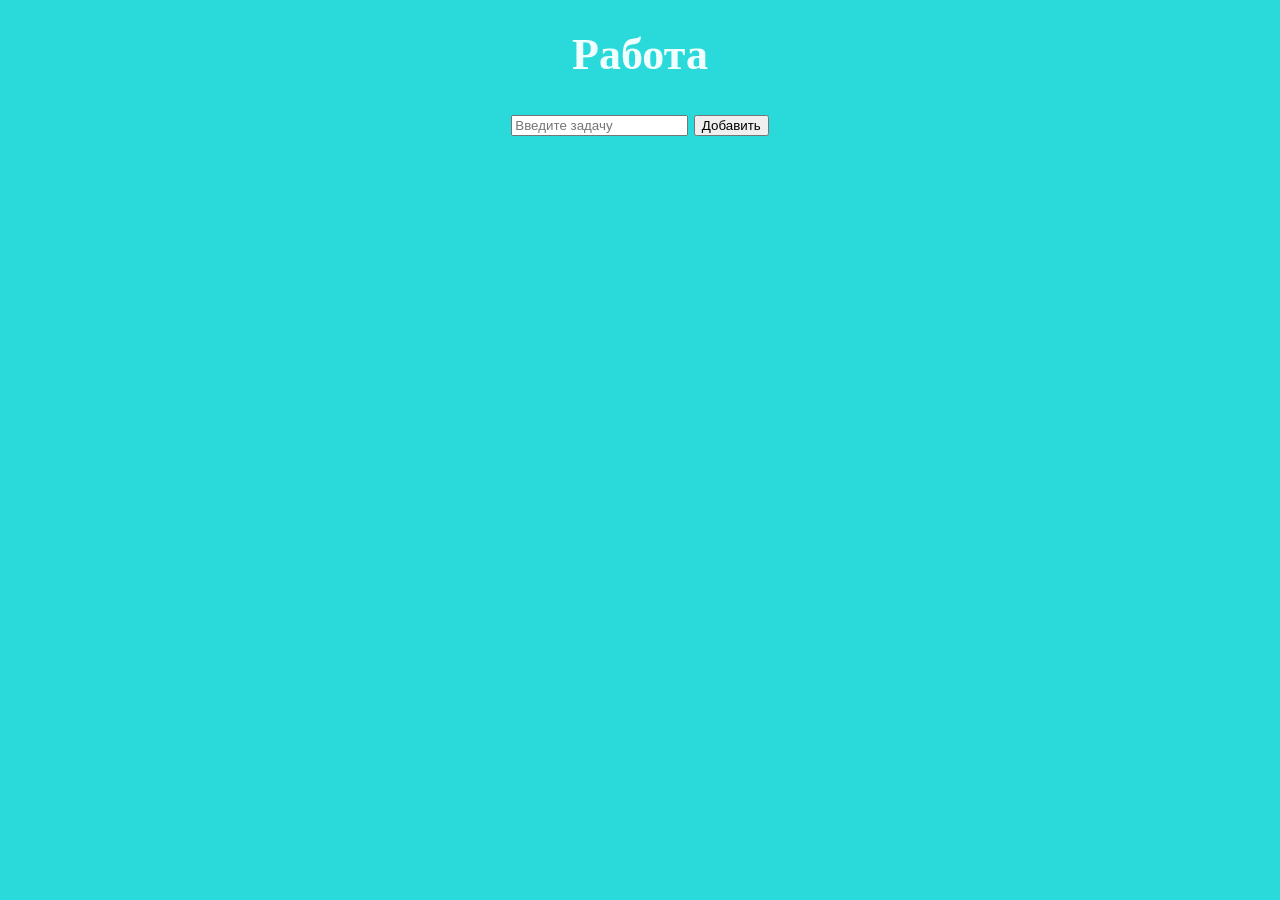
<file: list/index.html>
<!DOCTYPE html>
<html lang="en">
<head>
    <meta charset="UTF-8">
    <meta name="viewport" content="width=device-width, initial-scale=1.0">
    <title>todo</title>
    <link rel="stylesheet" href="style.css">
</head>
<body>
    <header class="header">
        <h1 class="title">Работа</h1>
        <form onsubmit="addTask(); return false">
            <input type="text" placeholder="Введите задачу" class="input" >
            <input type="submit" value="Добавить" >
        </form> 
    </header>
    <main>
        <ul class="list"></ul>
    </main>
    <script src="main.js"></script>
</body>
</html>
</file>
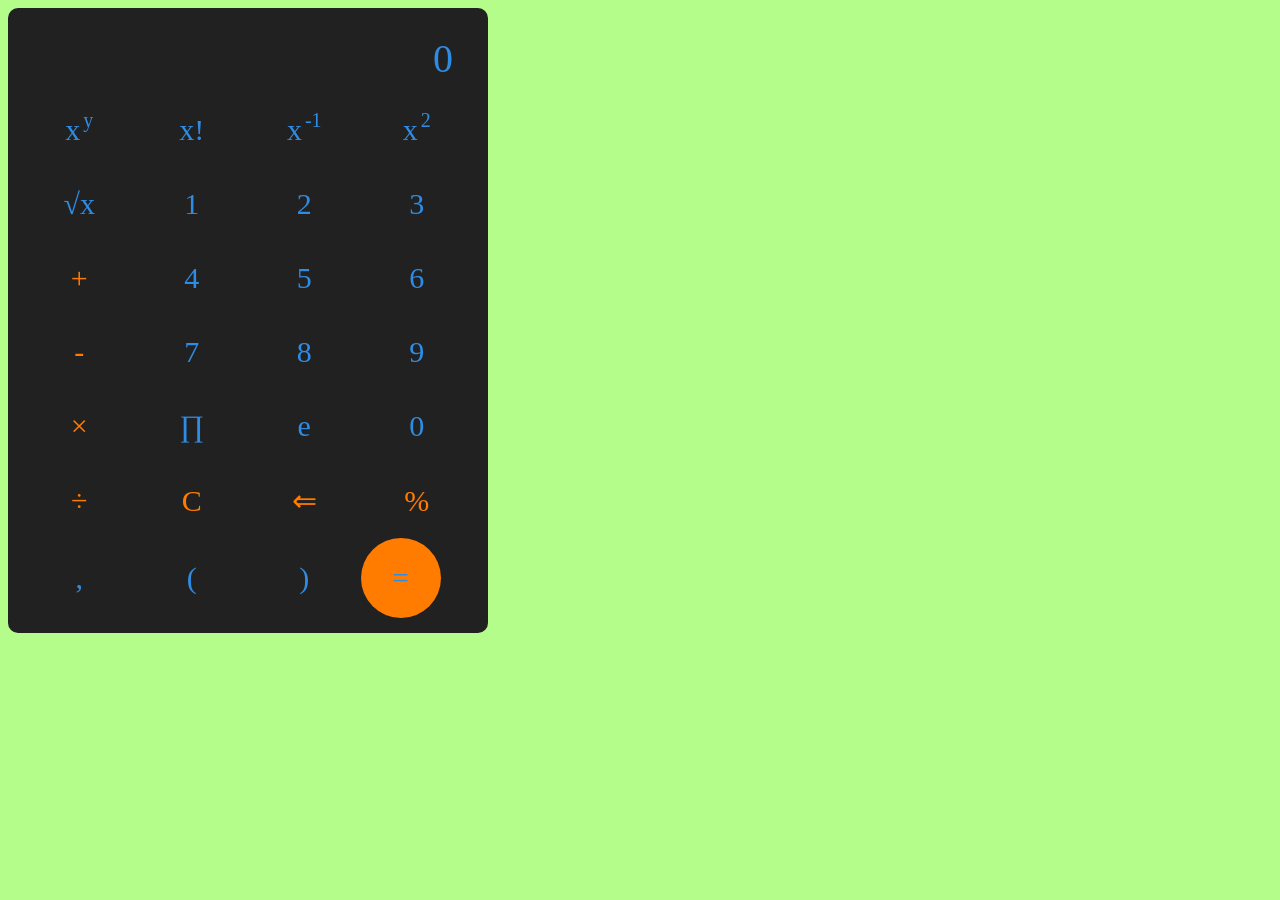
<file: Калькулятор/index.html>
<!DOCTYPE html>
<html>
<head>
   <title>Калькулятор</title>
   <link rel="stylesheet" href="style.css">
</head>
<body>

   <div class="container">
      <div class="item input">0</div>
      <div class="item" onclick="operation('^')">x<span class="upper">y</span></div>
      <div class="item" onclick="fact()">x!</div>
      <div class="item" onclick="operation('^-1')">x<span class="upper">-1</span></div>
      <div class="item" onclick="operation('sqr')">x<span class="upper">2</span></div>
      <div class="item" onclick="operation('sqrt')">&radic;x</div>
      
      <div class="item" onclick="insert('1')">1</div>
      <div class="item" onclick="insert('2')">2</div>
      <div class="item" onclick="insert('3')">3</div>
      <div class="item add" onclick="insert('+')">+</div>
        
      <div class="item" onclick="insert('4')">4</div>
      <div class="item" onclick="insert('5')">5</div>
      <div class="item" onclick="insert('6')">6</div>
      <div class="item sub" onclick="insert('-')">-</div>

      <div class="item" onclick="insert('7')">7</div>
      <div class="item" onclick="insert('8')">8</div> 
      <div class="item" onclick="insert('9')">9</div>
      <div class="item mul" onclick="insert('*')">&times;</div>  

      <div class="item" onclick="constant('pi')">&prod;</div>
      <div class="item" onclick="constant('e')">e</div>
      <div class="item zero" onclick="insert('0')">0</div>
      <div class="item divide" onclick="insert('/')">&divide;</div>

      <div class="item clean" onclick="clean()">C</div>
      <div class="item back" onclick="back()">&lArr;</div>
      <div class="item percent" onclick="percent()">%</div>
      <div class="item" onclick="insert('.')">,</div>
      
      <div class="item" onclick="insert('(')">(</div>
      <div class="item" onclick="insert(')')">)</div>
      <div class="item equal" onclick="equal()">=</div>

   </div>

   <script src="main.js"></script>
</body>
</html>
</file>
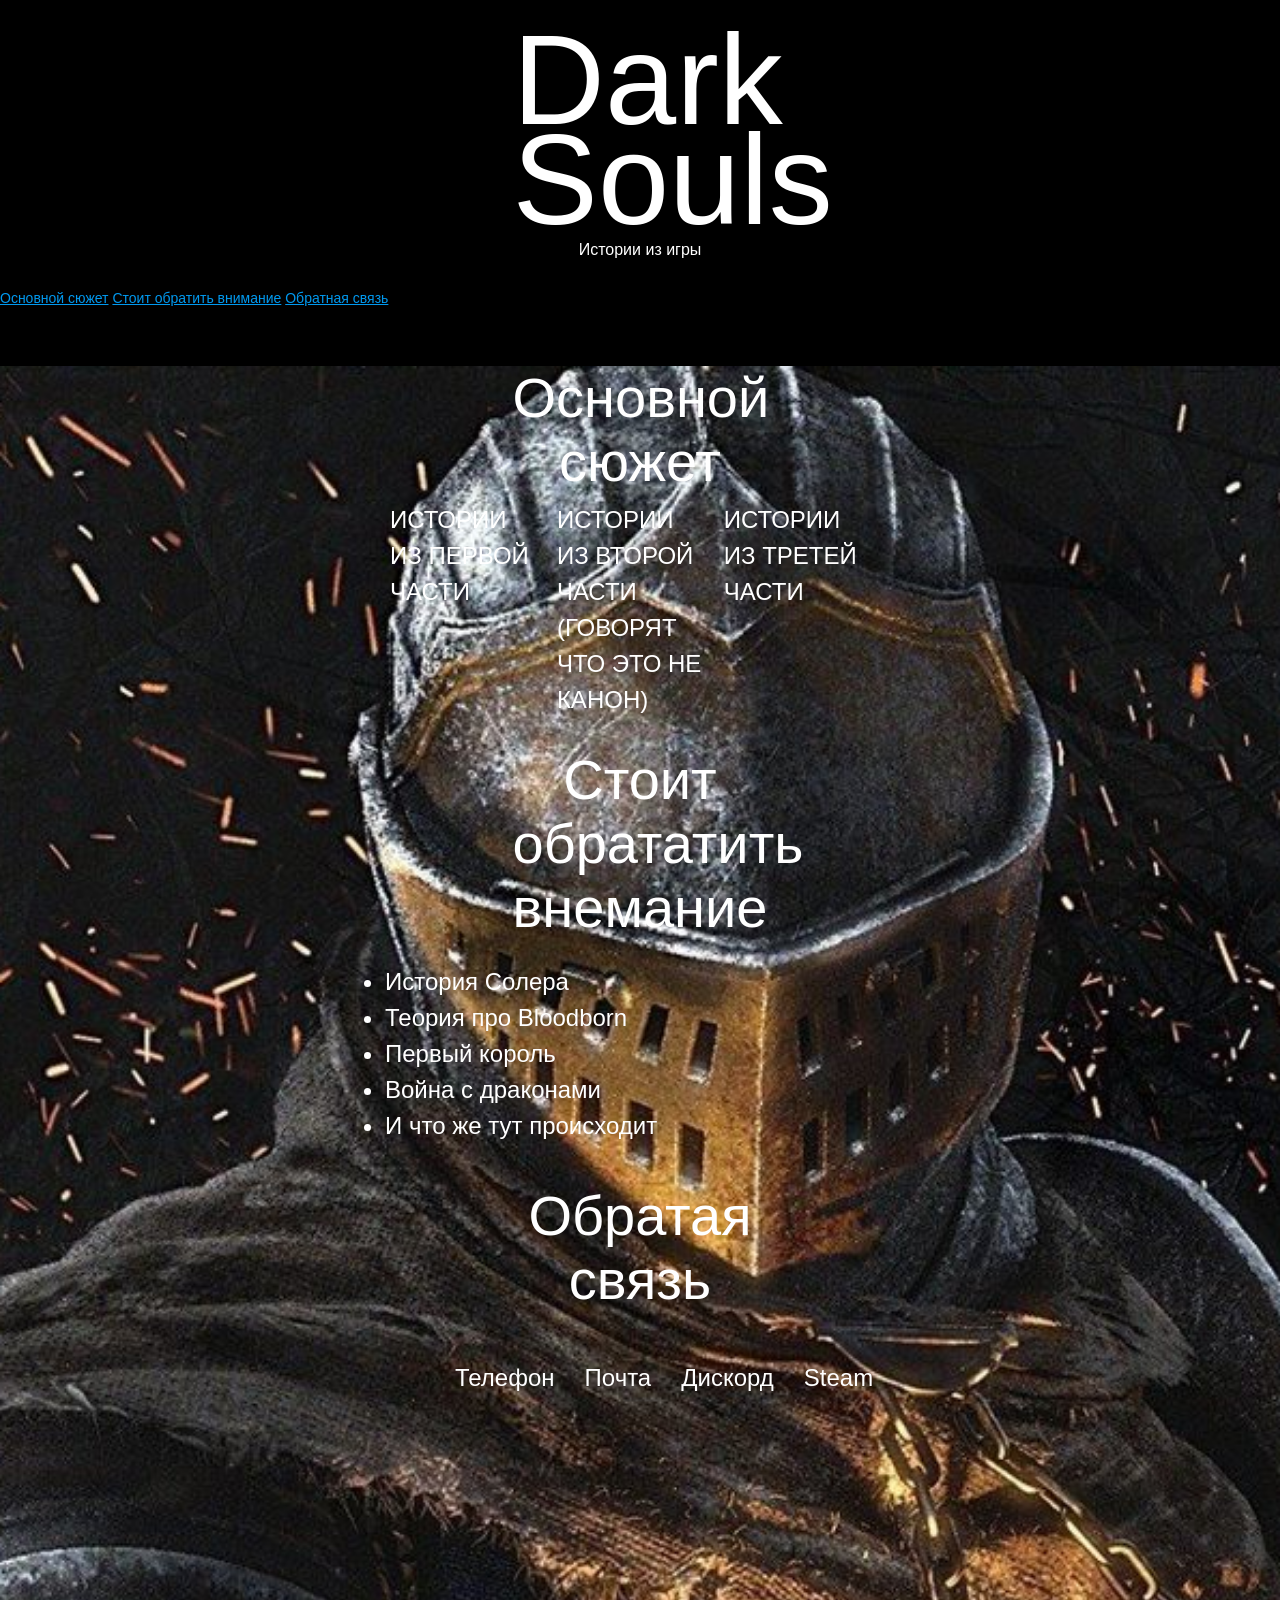
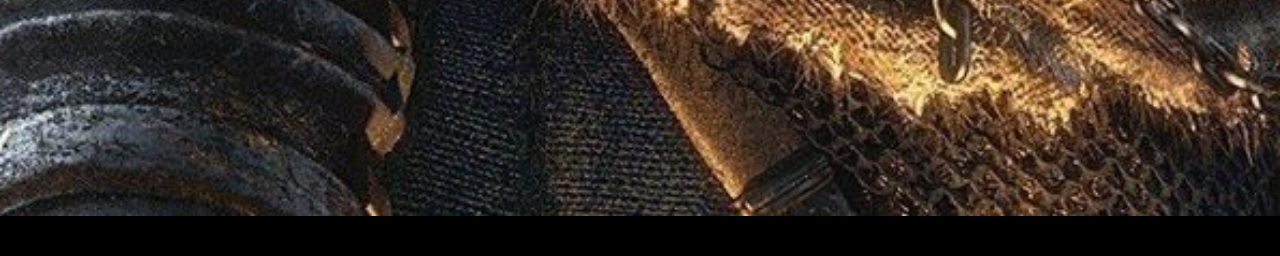
<file: лаба 1/body_1.html>
<!DOCTYPE html>
<html lang="ru">
  <head>
    <meta charset="utf-8">
    <title>Лор Dark souls</title>
    <link rel="stylesheet" href="face_1.css">
  </head>
  <body>
    <header class="site-header">
      <div class="container">
        <h1>Dark Souls</h1>
        <p>Истории из игры</p>
      </div>
      <div class = "top_bar"> 
        <a href="#intro">Основной сюжет</a>
        <a href="#guidelines">Стоит обратить внимание</a>
        <a href="#contact">Обратная связь</a>
      </div>
    </header>
    <section class="ora">
    <div class="features">
      <h2 id = "intro">Основной сюжет</h2>
      <p>Истории из первой части</p>
      <p>Истории из второй части (говорят что это не канон)</p>
      <p>Истории из третей части</p>
    </div>

    <div class="advantages">
      <h2 id = "guidelines">Стоит обрататить внемание</h2>
      <ul class="advantages-list">
        <li>История Солера</li>
        <li>Теория про Bloodborn</li>
        <li>Первый король</li>
        <li>Война с драконами</li>
        <li>И что же тут происходит</li>
      </ul>
    </div>

    <div class ="contact">
      <h2 id = contact>Обратая связь</h2>
      <ul class = "contact-list">
        <p>Телефон</p>
        <p>Почта</p>
        <p>Дискорд</p>
        <p>Steam</p>
      </ul>
    </div>
  </section>
    </footer>
  </body>
</html>
</file>
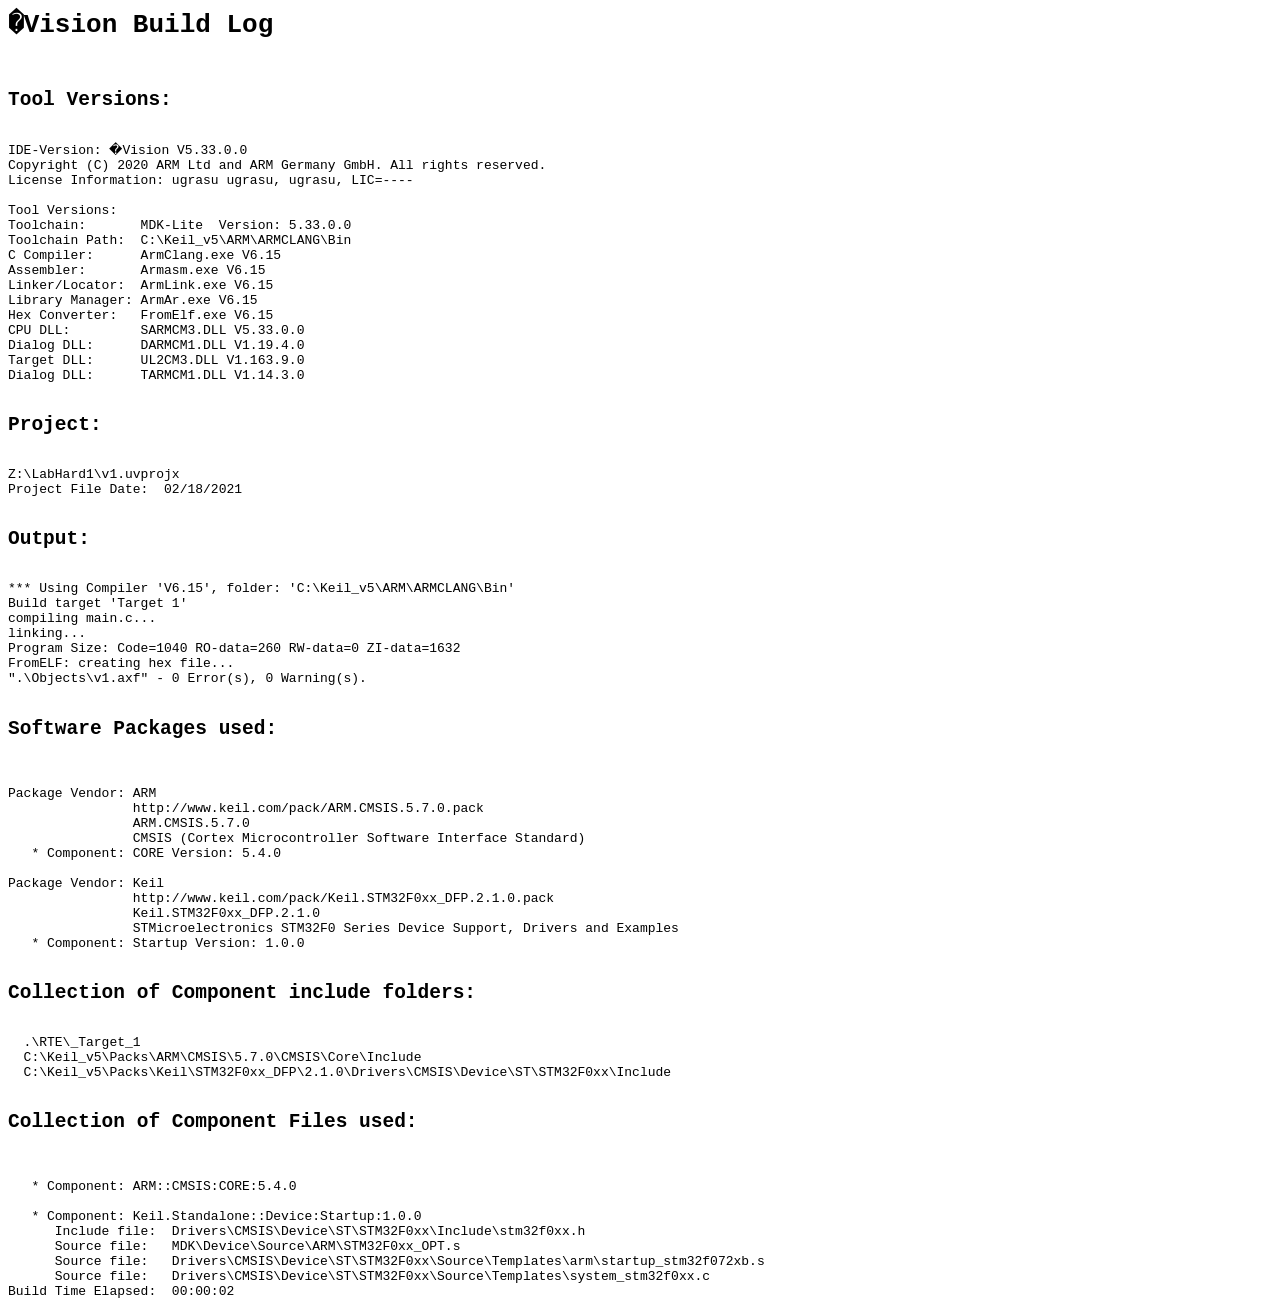
<file: LabHard1/Objects/v1.build_log.htm>
<html>
<body>
<pre>
<h1>�Vision Build Log</h1>
<h2>Tool Versions:</h2>
IDE-Version: �Vision V5.33.0.0
Copyright (C) 2020 ARM Ltd and ARM Germany GmbH. All rights reserved.
License Information: ugrasu ugrasu, ugrasu, LIC=----
 
Tool Versions:
Toolchain:       MDK-Lite  Version: 5.33.0.0
Toolchain Path:  C:\Keil_v5\ARM\ARMCLANG\Bin
C Compiler:      ArmClang.exe V6.15
Assembler:       Armasm.exe V6.15
Linker/Locator:  ArmLink.exe V6.15
Library Manager: ArmAr.exe V6.15
Hex Converter:   FromElf.exe V6.15
CPU DLL:         SARMCM3.DLL V5.33.0.0
Dialog DLL:      DARMCM1.DLL V1.19.4.0
Target DLL:      UL2CM3.DLL V1.163.9.0
Dialog DLL:      TARMCM1.DLL V1.14.3.0
 
<h2>Project:</h2>
Z:\LabHard1\v1.uvprojx
Project File Date:  02/18/2021

<h2>Output:</h2>
*** Using Compiler 'V6.15', folder: 'C:\Keil_v5\ARM\ARMCLANG\Bin'
Build target 'Target 1'
compiling main.c...
linking...
Program Size: Code=1040 RO-data=260 RW-data=0 ZI-data=1632  
FromELF: creating hex file...
".\Objects\v1.axf" - 0 Error(s), 0 Warning(s).

<h2>Software Packages used:</h2>

Package Vendor: ARM
                http://www.keil.com/pack/ARM.CMSIS.5.7.0.pack
                ARM.CMSIS.5.7.0
                CMSIS (Cortex Microcontroller Software Interface Standard)
   * Component: CORE Version: 5.4.0

Package Vendor: Keil
                http://www.keil.com/pack/Keil.STM32F0xx_DFP.2.1.0.pack
                Keil.STM32F0xx_DFP.2.1.0
                STMicroelectronics STM32F0 Series Device Support, Drivers and Examples
   * Component: Startup Version: 1.0.0

<h2>Collection of Component include folders:</h2>
  .\RTE\_Target_1
  C:\Keil_v5\Packs\ARM\CMSIS\5.7.0\CMSIS\Core\Include
  C:\Keil_v5\Packs\Keil\STM32F0xx_DFP\2.1.0\Drivers\CMSIS\Device\ST\STM32F0xx\Include

<h2>Collection of Component Files used:</h2>

   * Component: ARM::CMSIS:CORE:5.4.0

   * Component: Keil.Standalone::Device:Startup:1.0.0
      Include file:  Drivers\CMSIS\Device\ST\STM32F0xx\Include\stm32f0xx.h
      Source file:   MDK\Device\Source\ARM\STM32F0xx_OPT.s
      Source file:   Drivers\CMSIS\Device\ST\STM32F0xx\Source\Templates\arm\startup_stm32f072xb.s
      Source file:   Drivers\CMSIS\Device\ST\STM32F0xx\Source\Templates\system_stm32f0xx.c
Build Time Elapsed:  00:00:02
</pre>
</body>
</html>
</file>
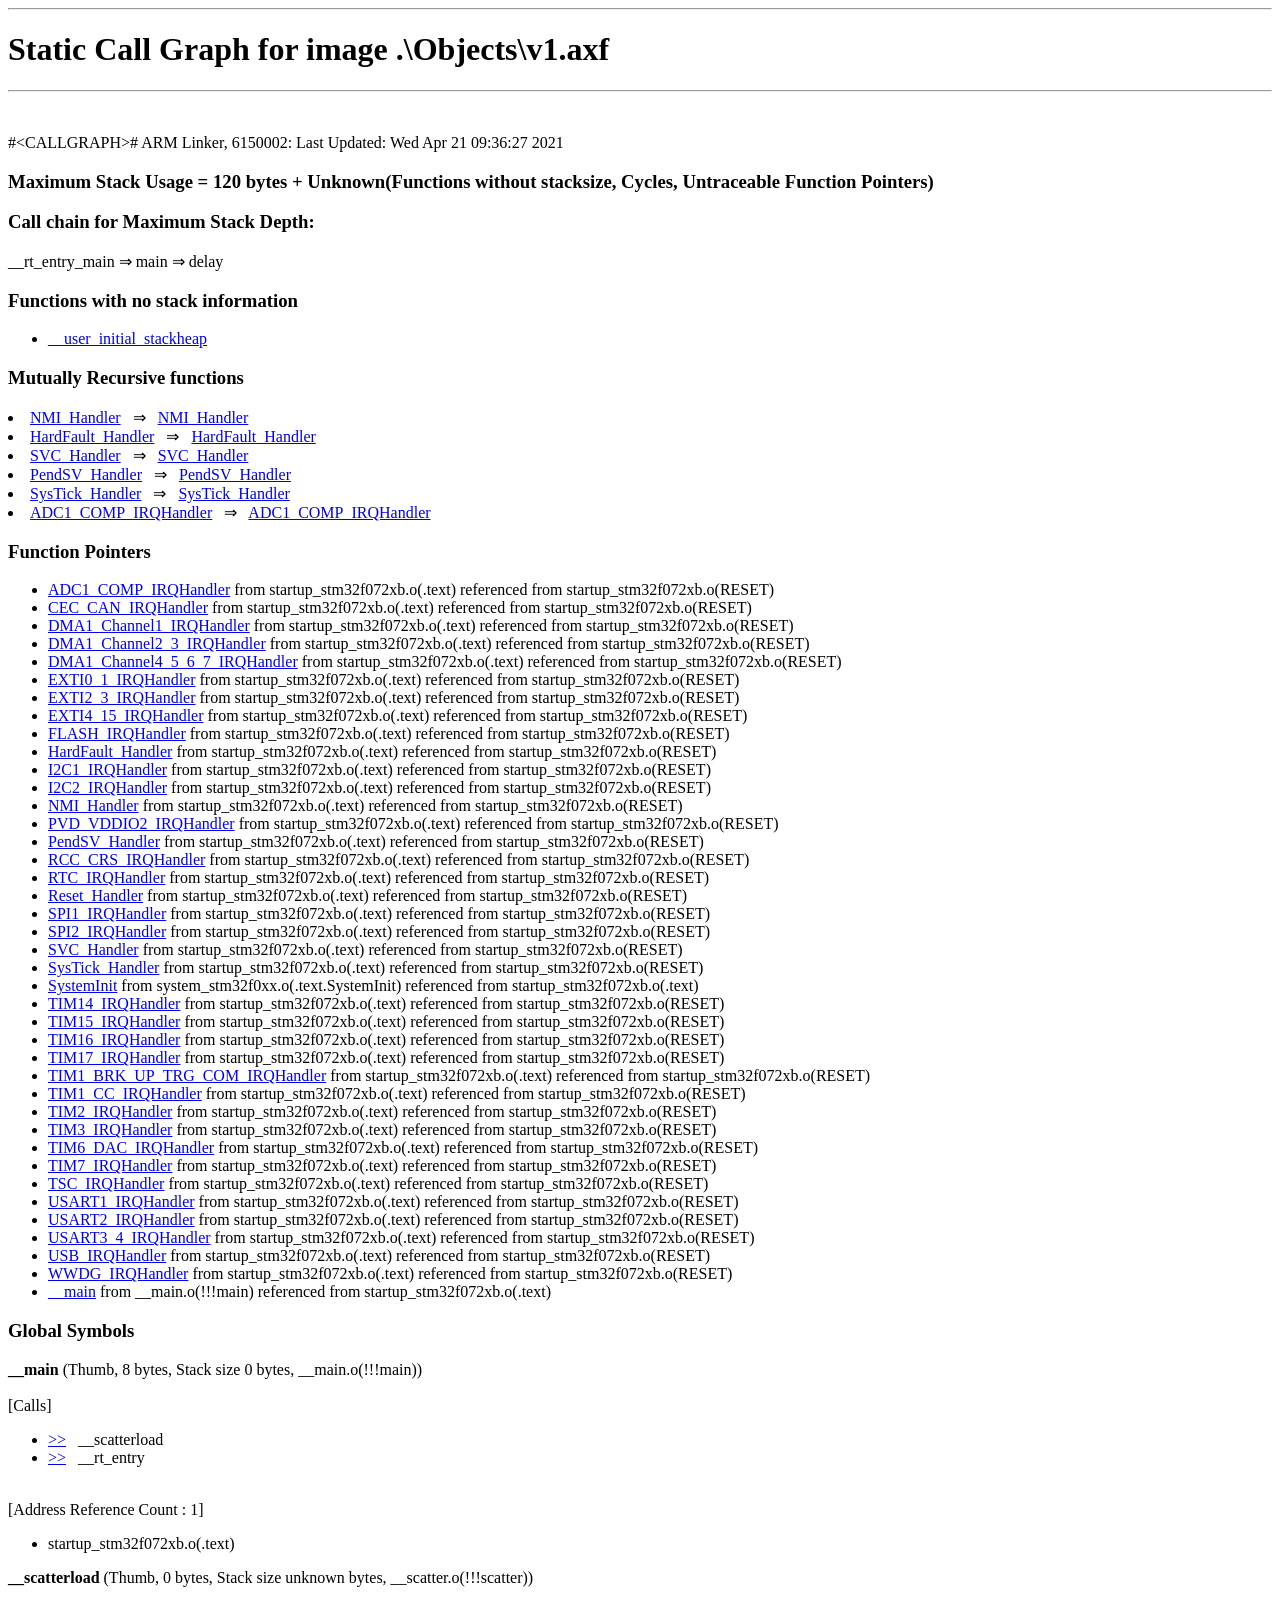
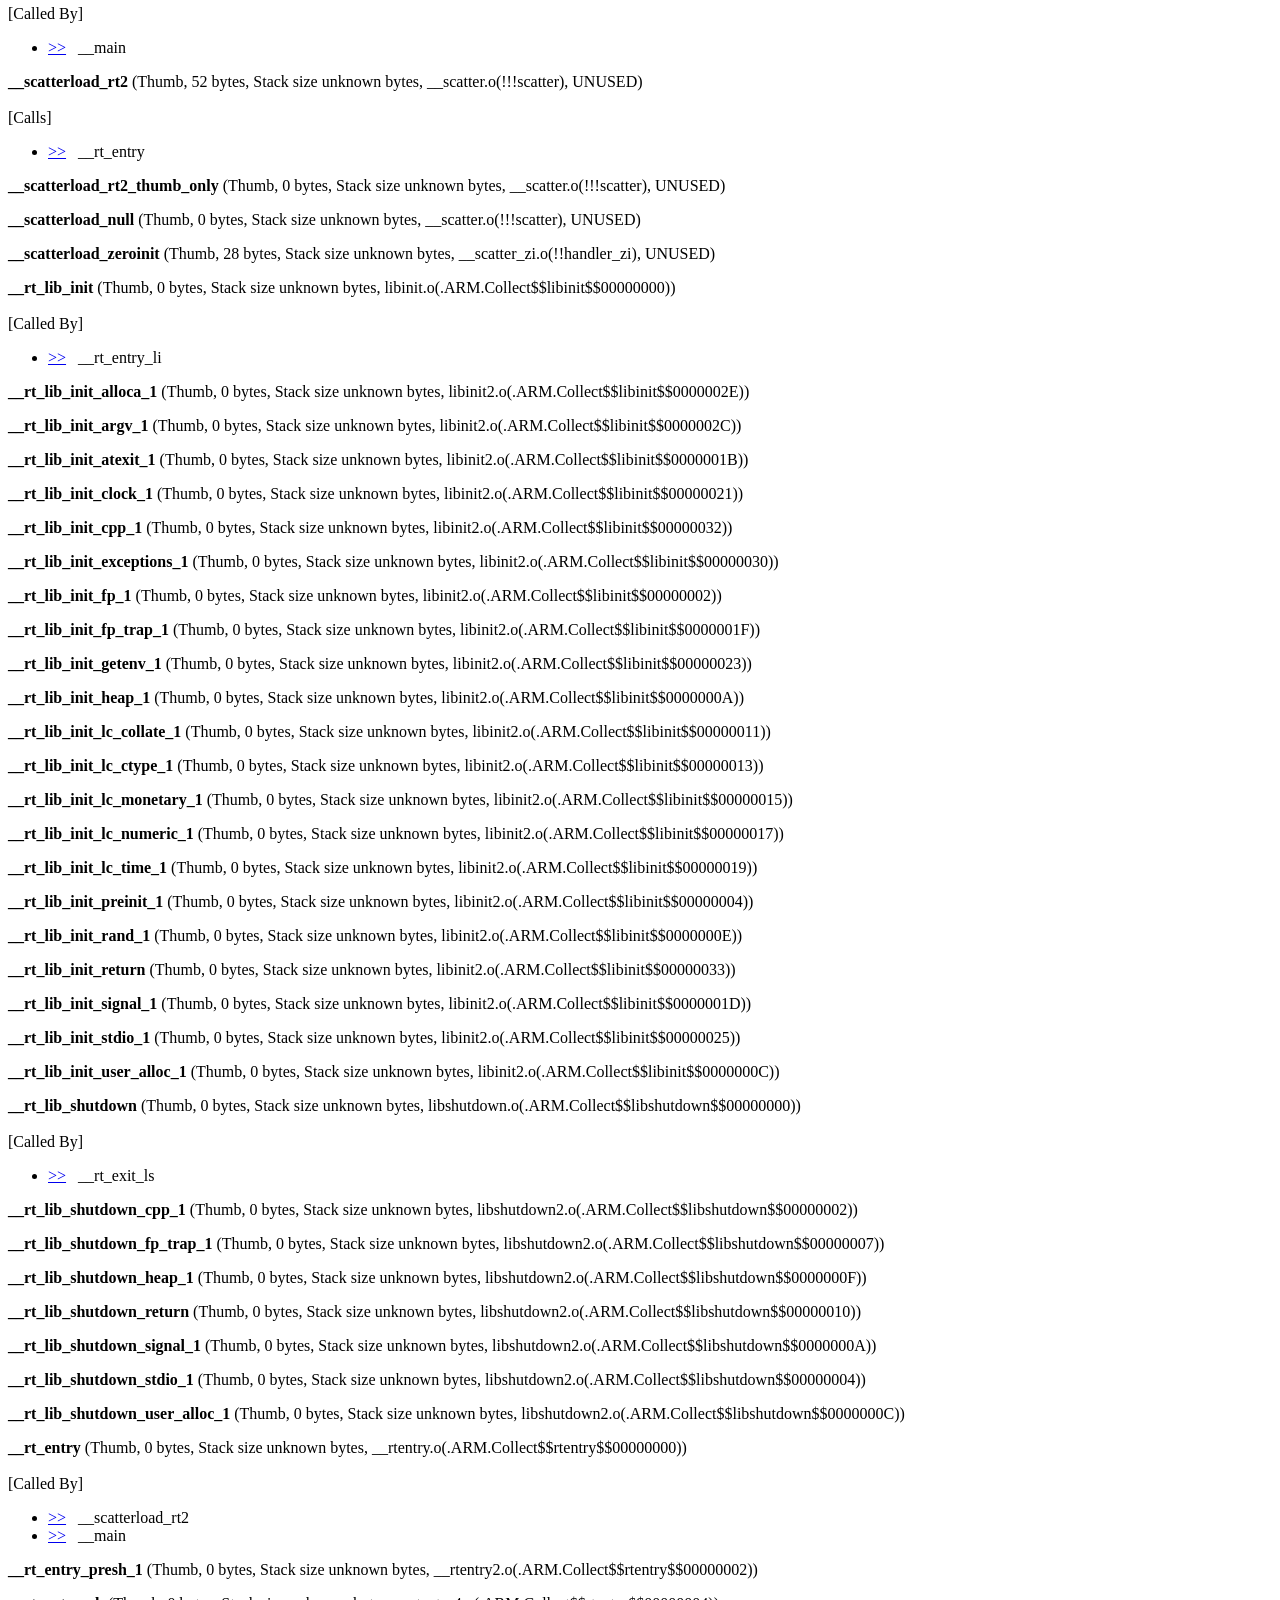
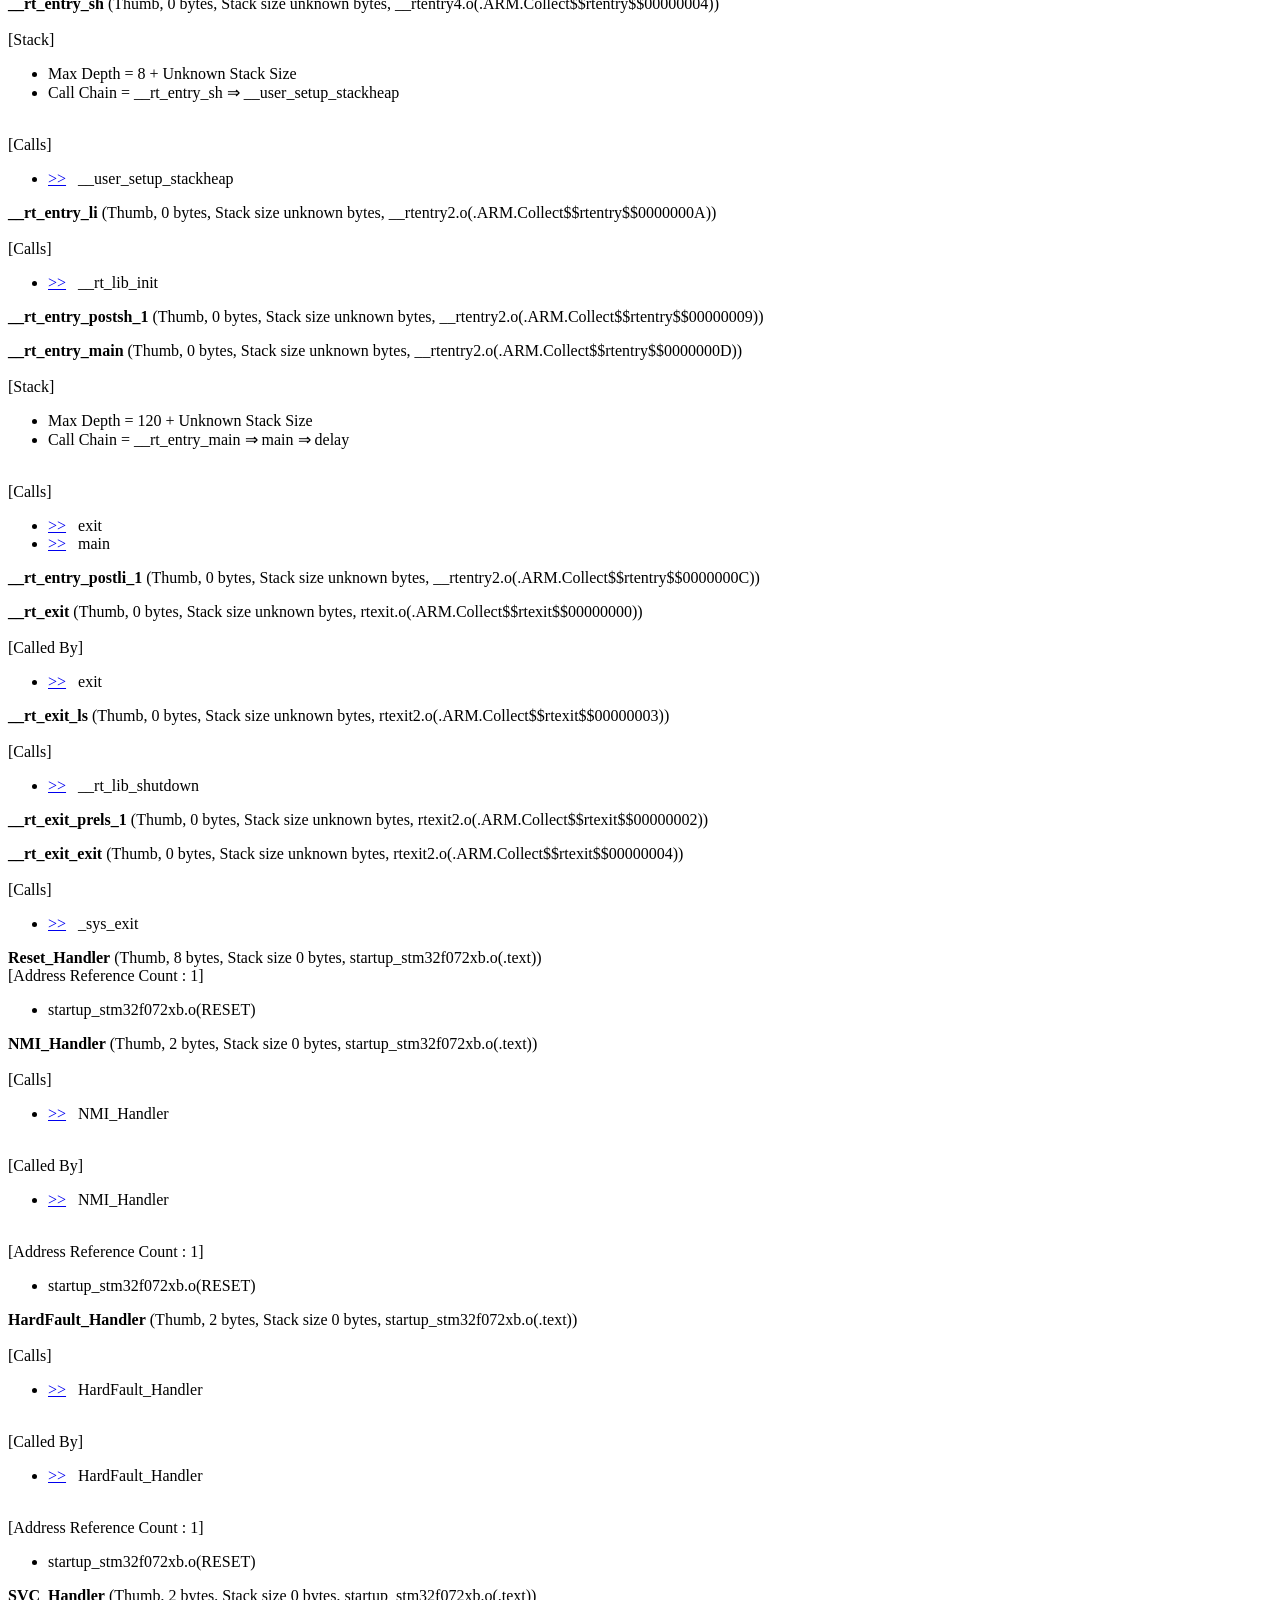
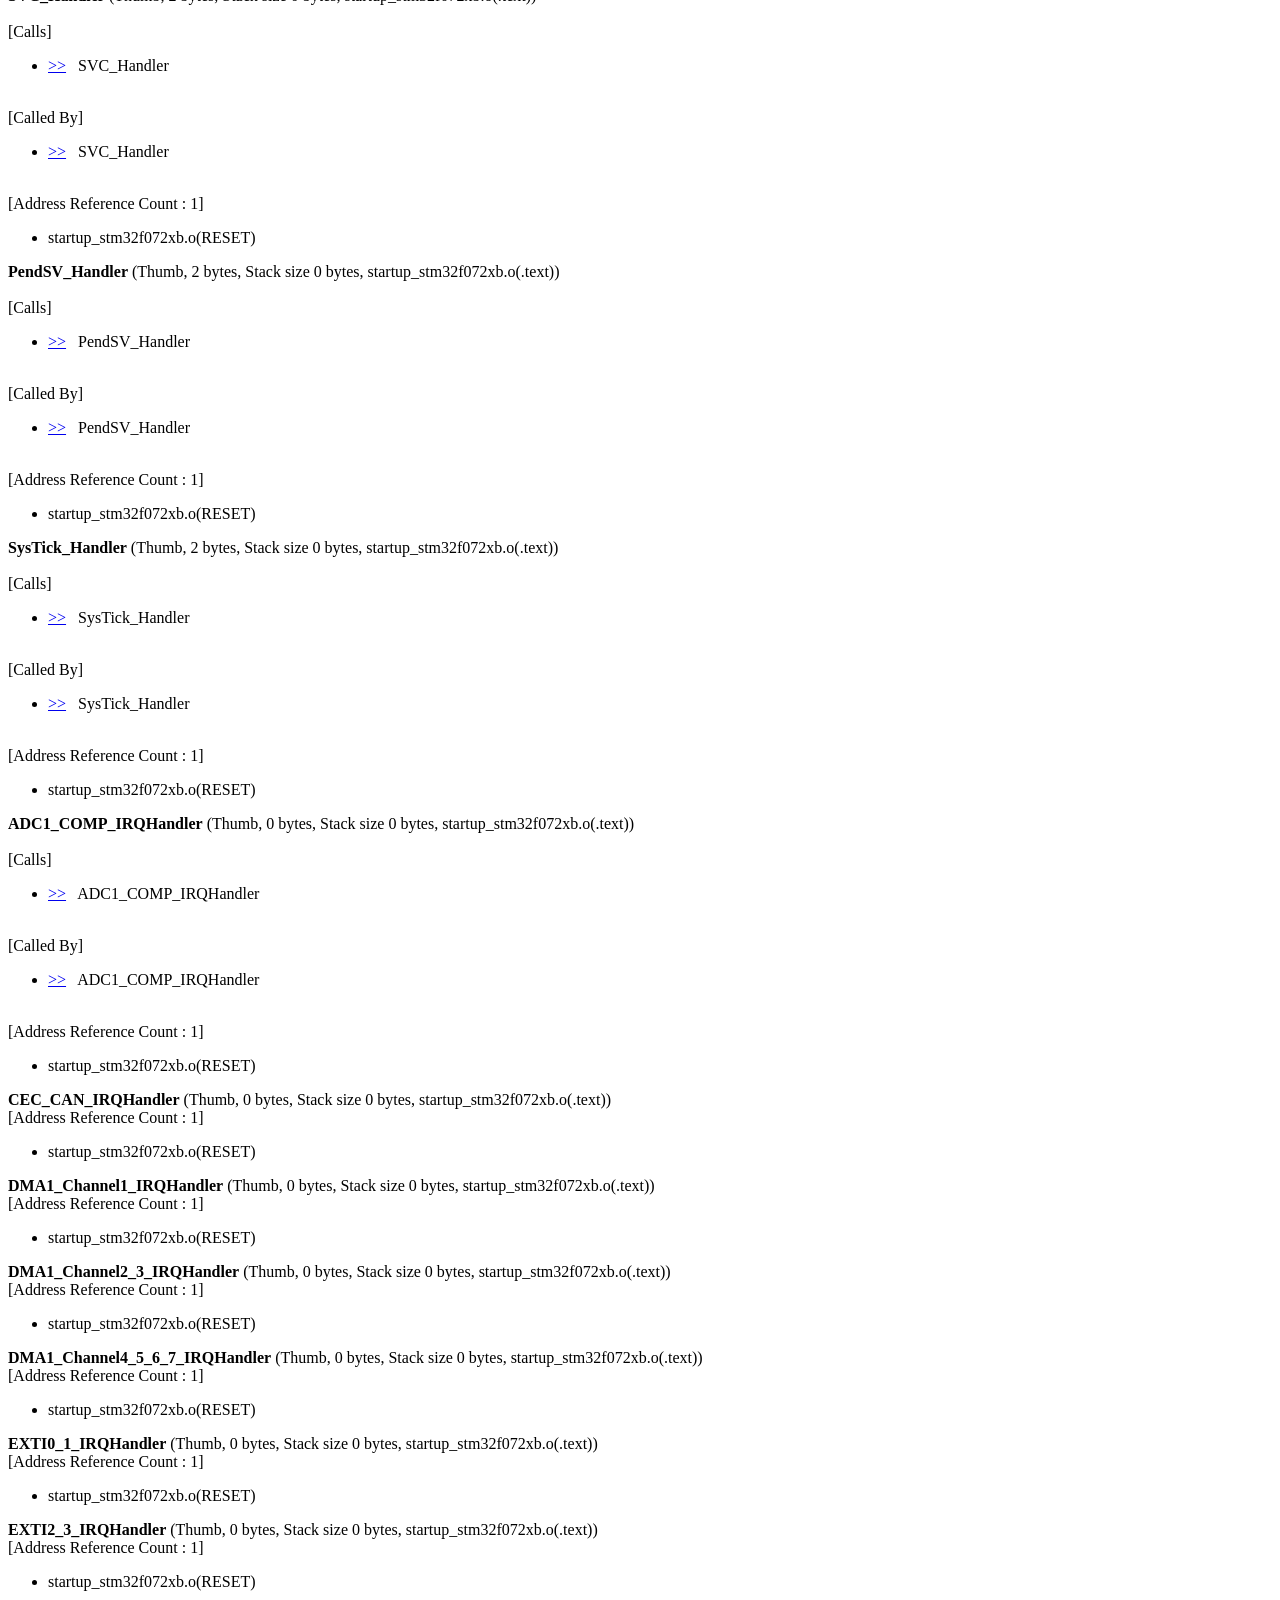
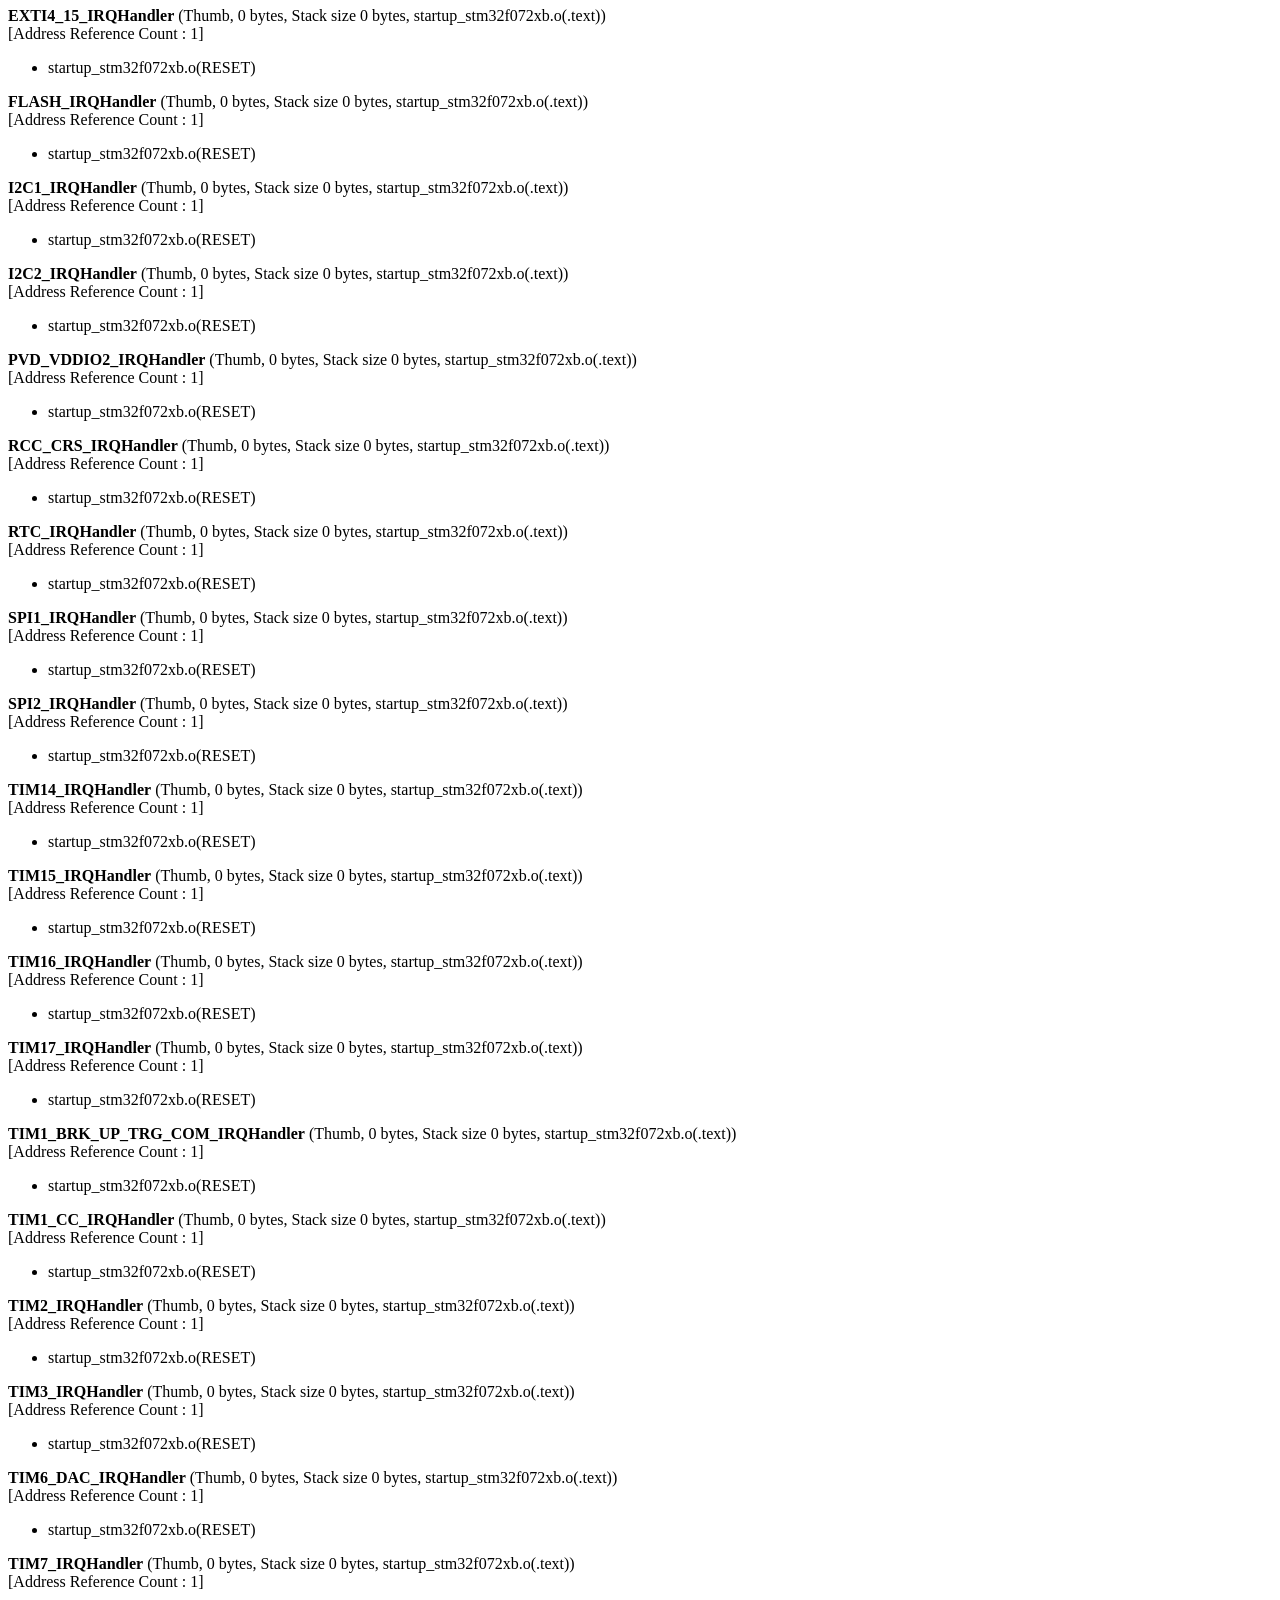
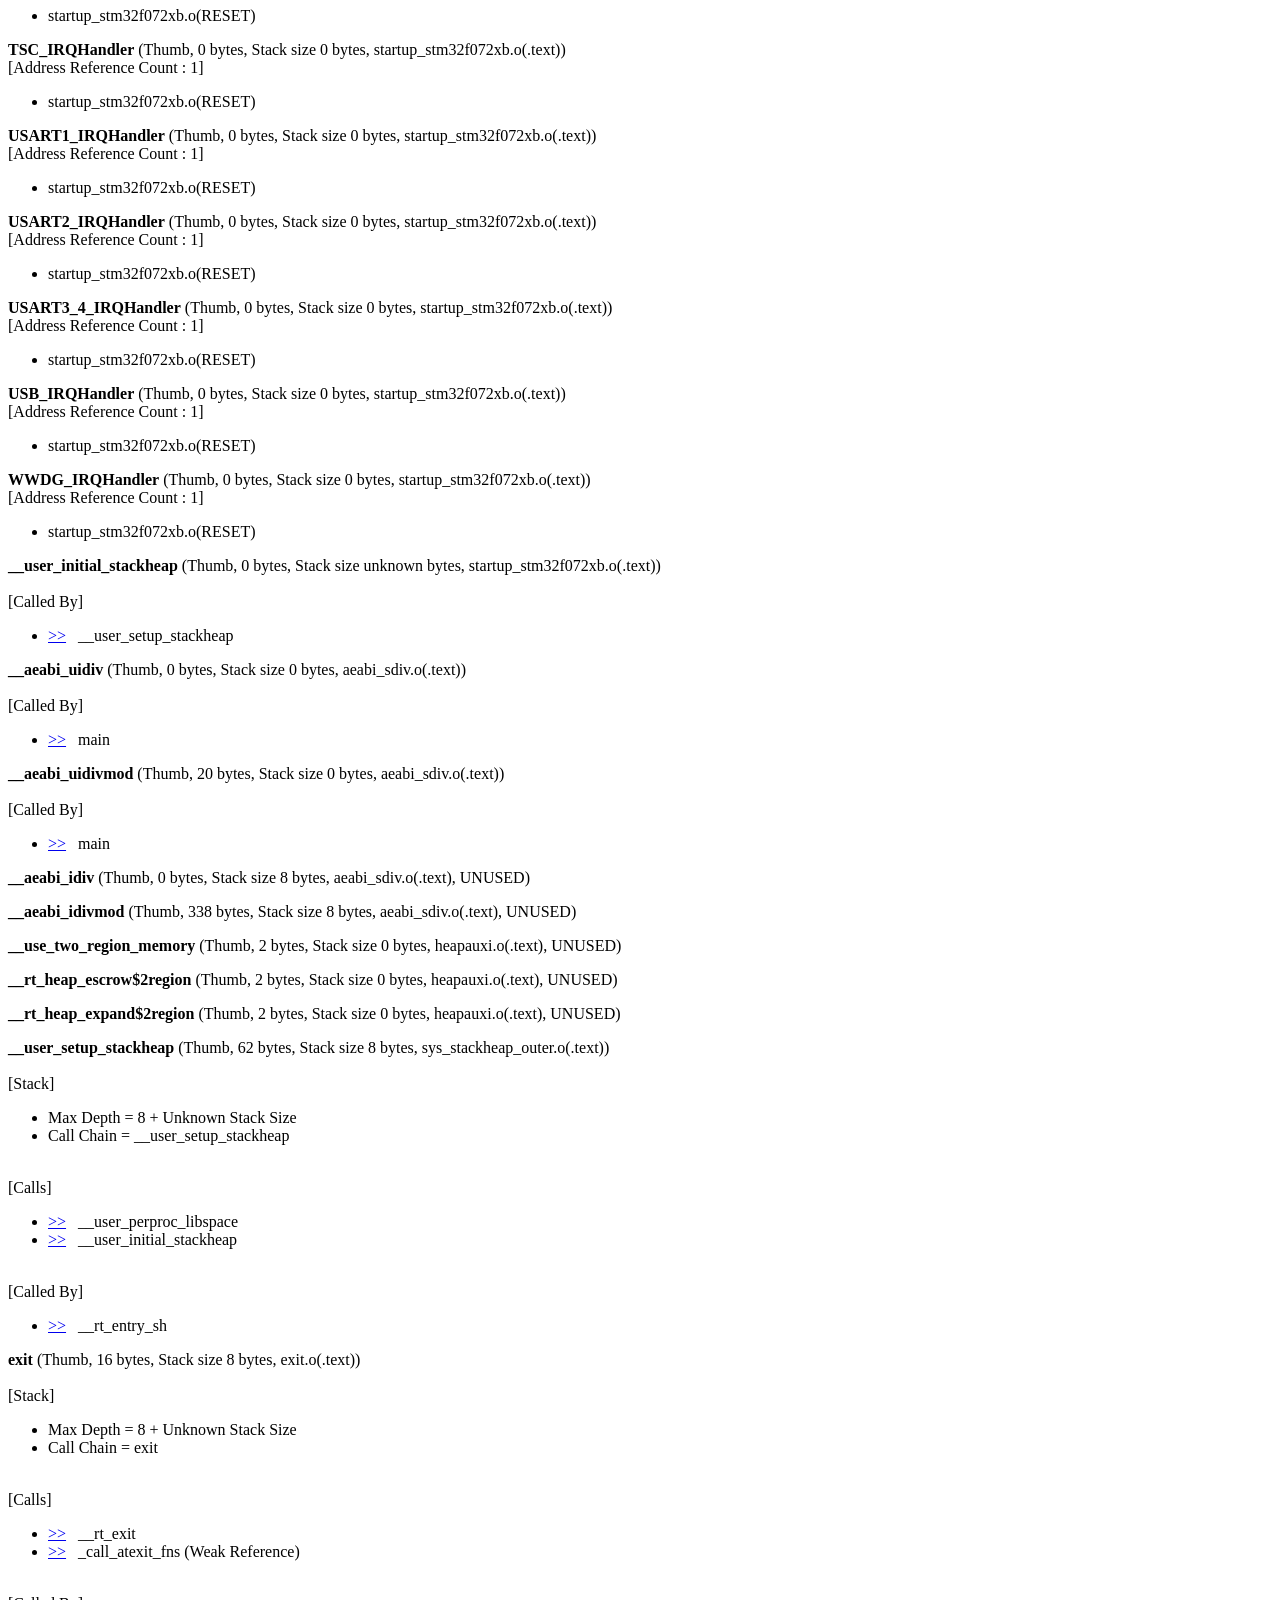
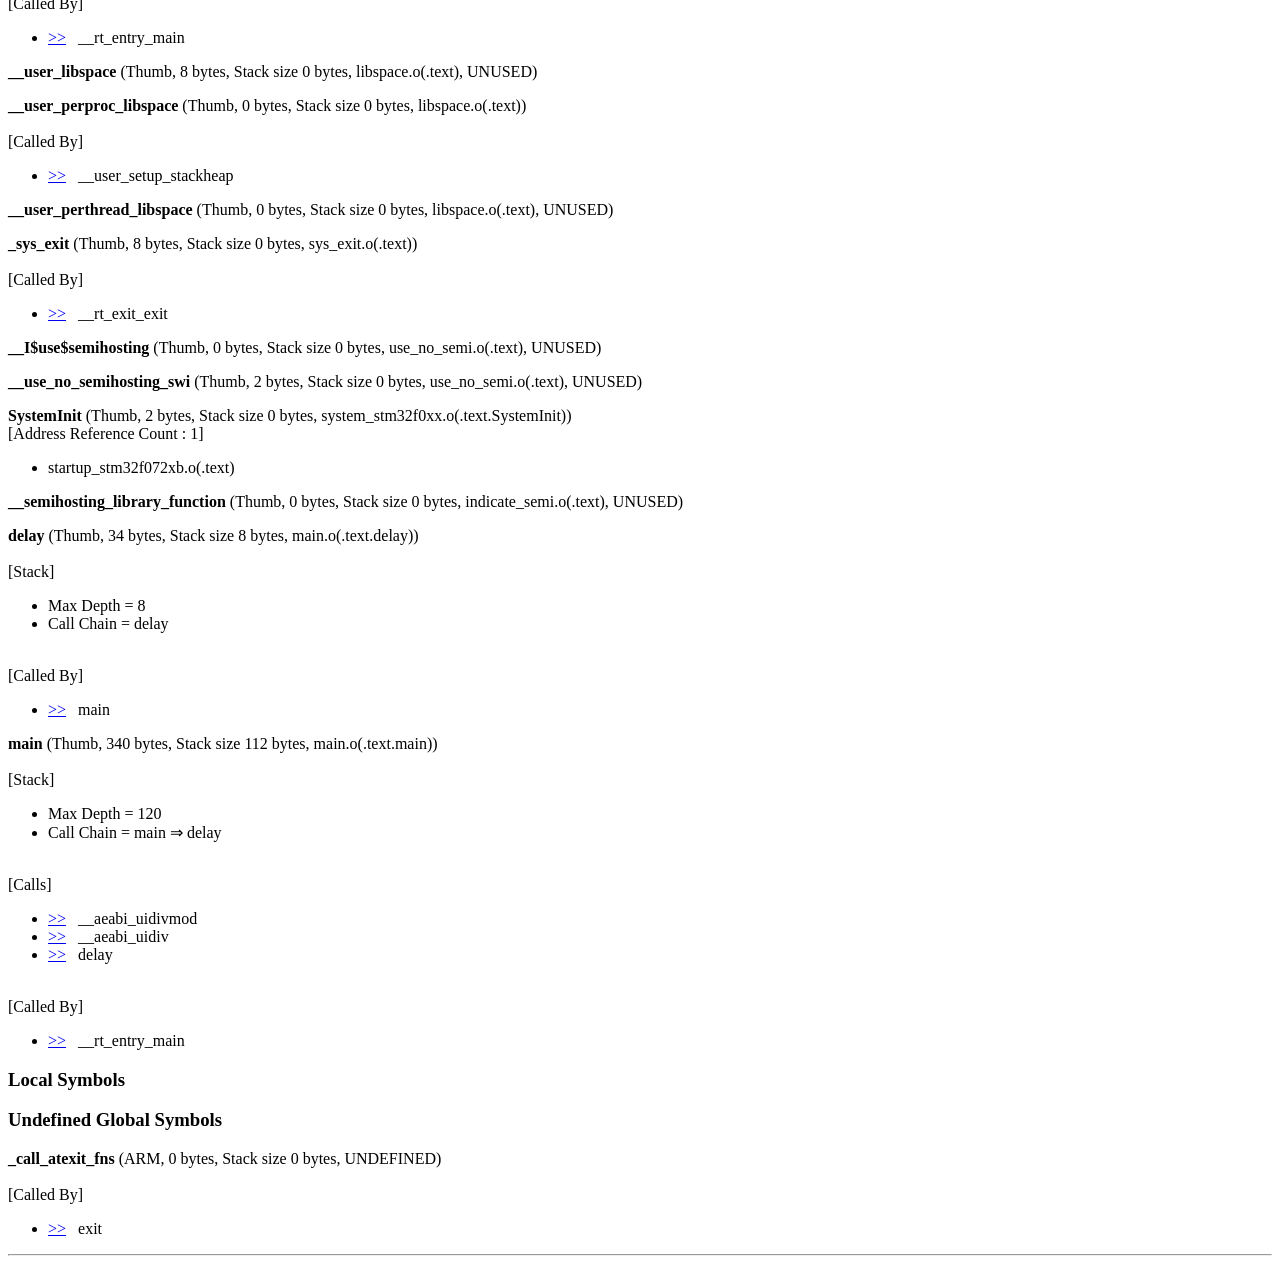
<file: LabHard1/Objects/v1.htm>
<!doctype html public "-//w3c//dtd html 4.0 transitional//en">
<html><head>
<title>Static Call Graph - [.\Objects\v1.axf]</title></head>
<body><HR>
<H1>Static Call Graph for image .\Objects\v1.axf</H1><HR>
<BR><P>#&#060CALLGRAPH&#062# ARM Linker, 6150002: Last Updated: Wed Apr 21 09:36:27 2021
<BR><P>
<H3>Maximum Stack Usage =        120 bytes + Unknown(Functions without stacksize, Cycles, Untraceable Function Pointers)</H3><H3>
Call chain for Maximum Stack Depth:</H3>
__rt_entry_main &rArr; main &rArr; delay
<P>
<H3>
Functions with no stack information
</H3><UL>
 <LI><a href="#[28]">__user_initial_stackheap</a>
</UL>
</UL>
<P>
<H3>
Mutually Recursive functions
</H3> <LI><a href="#[1]">NMI_Handler</a>&nbsp;&nbsp;&nbsp;&rArr;&nbsp;&nbsp;&nbsp;<a href="#[1]">NMI_Handler</a><BR>
 <LI><a href="#[2]">HardFault_Handler</a>&nbsp;&nbsp;&nbsp;&rArr;&nbsp;&nbsp;&nbsp;<a href="#[2]">HardFault_Handler</a><BR>
 <LI><a href="#[3]">SVC_Handler</a>&nbsp;&nbsp;&nbsp;&rArr;&nbsp;&nbsp;&nbsp;<a href="#[3]">SVC_Handler</a><BR>
 <LI><a href="#[4]">PendSV_Handler</a>&nbsp;&nbsp;&nbsp;&rArr;&nbsp;&nbsp;&nbsp;<a href="#[4]">PendSV_Handler</a><BR>
 <LI><a href="#[5]">SysTick_Handler</a>&nbsp;&nbsp;&nbsp;&rArr;&nbsp;&nbsp;&nbsp;<a href="#[5]">SysTick_Handler</a><BR>
 <LI><a href="#[12]">ADC1_COMP_IRQHandler</a>&nbsp;&nbsp;&nbsp;&rArr;&nbsp;&nbsp;&nbsp;<a href="#[12]">ADC1_COMP_IRQHandler</a><BR>
</UL>
<P>
<H3>
Function Pointers
</H3><UL>
 <LI><a href="#[12]">ADC1_COMP_IRQHandler</a> from startup_stm32f072xb.o(.text) referenced from startup_stm32f072xb.o(RESET)
 <LI><a href="#[24]">CEC_CAN_IRQHandler</a> from startup_stm32f072xb.o(.text) referenced from startup_stm32f072xb.o(RESET)
 <LI><a href="#[f]">DMA1_Channel1_IRQHandler</a> from startup_stm32f072xb.o(.text) referenced from startup_stm32f072xb.o(RESET)
 <LI><a href="#[10]">DMA1_Channel2_3_IRQHandler</a> from startup_stm32f072xb.o(.text) referenced from startup_stm32f072xb.o(RESET)
 <LI><a href="#[11]">DMA1_Channel4_5_6_7_IRQHandler</a> from startup_stm32f072xb.o(.text) referenced from startup_stm32f072xb.o(RESET)
 <LI><a href="#[b]">EXTI0_1_IRQHandler</a> from startup_stm32f072xb.o(.text) referenced from startup_stm32f072xb.o(RESET)
 <LI><a href="#[c]">EXTI2_3_IRQHandler</a> from startup_stm32f072xb.o(.text) referenced from startup_stm32f072xb.o(RESET)
 <LI><a href="#[d]">EXTI4_15_IRQHandler</a> from startup_stm32f072xb.o(.text) referenced from startup_stm32f072xb.o(RESET)
 <LI><a href="#[9]">FLASH_IRQHandler</a> from startup_stm32f072xb.o(.text) referenced from startup_stm32f072xb.o(RESET)
 <LI><a href="#[2]">HardFault_Handler</a> from startup_stm32f072xb.o(.text) referenced from startup_stm32f072xb.o(RESET)
 <LI><a href="#[1d]">I2C1_IRQHandler</a> from startup_stm32f072xb.o(.text) referenced from startup_stm32f072xb.o(RESET)
 <LI><a href="#[1e]">I2C2_IRQHandler</a> from startup_stm32f072xb.o(.text) referenced from startup_stm32f072xb.o(RESET)
 <LI><a href="#[1]">NMI_Handler</a> from startup_stm32f072xb.o(.text) referenced from startup_stm32f072xb.o(RESET)
 <LI><a href="#[7]">PVD_VDDIO2_IRQHandler</a> from startup_stm32f072xb.o(.text) referenced from startup_stm32f072xb.o(RESET)
 <LI><a href="#[4]">PendSV_Handler</a> from startup_stm32f072xb.o(.text) referenced from startup_stm32f072xb.o(RESET)
 <LI><a href="#[a]">RCC_CRS_IRQHandler</a> from startup_stm32f072xb.o(.text) referenced from startup_stm32f072xb.o(RESET)
 <LI><a href="#[8]">RTC_IRQHandler</a> from startup_stm32f072xb.o(.text) referenced from startup_stm32f072xb.o(RESET)
 <LI><a href="#[0]">Reset_Handler</a> from startup_stm32f072xb.o(.text) referenced from startup_stm32f072xb.o(RESET)
 <LI><a href="#[1f]">SPI1_IRQHandler</a> from startup_stm32f072xb.o(.text) referenced from startup_stm32f072xb.o(RESET)
 <LI><a href="#[20]">SPI2_IRQHandler</a> from startup_stm32f072xb.o(.text) referenced from startup_stm32f072xb.o(RESET)
 <LI><a href="#[3]">SVC_Handler</a> from startup_stm32f072xb.o(.text) referenced from startup_stm32f072xb.o(RESET)
 <LI><a href="#[5]">SysTick_Handler</a> from startup_stm32f072xb.o(.text) referenced from startup_stm32f072xb.o(RESET)
 <LI><a href="#[26]">SystemInit</a> from system_stm32f0xx.o(.text.SystemInit) referenced from startup_stm32f072xb.o(.text)
 <LI><a href="#[19]">TIM14_IRQHandler</a> from startup_stm32f072xb.o(.text) referenced from startup_stm32f072xb.o(RESET)
 <LI><a href="#[1a]">TIM15_IRQHandler</a> from startup_stm32f072xb.o(.text) referenced from startup_stm32f072xb.o(RESET)
 <LI><a href="#[1b]">TIM16_IRQHandler</a> from startup_stm32f072xb.o(.text) referenced from startup_stm32f072xb.o(RESET)
 <LI><a href="#[1c]">TIM17_IRQHandler</a> from startup_stm32f072xb.o(.text) referenced from startup_stm32f072xb.o(RESET)
 <LI><a href="#[13]">TIM1_BRK_UP_TRG_COM_IRQHandler</a> from startup_stm32f072xb.o(.text) referenced from startup_stm32f072xb.o(RESET)
 <LI><a href="#[14]">TIM1_CC_IRQHandler</a> from startup_stm32f072xb.o(.text) referenced from startup_stm32f072xb.o(RESET)
 <LI><a href="#[15]">TIM2_IRQHandler</a> from startup_stm32f072xb.o(.text) referenced from startup_stm32f072xb.o(RESET)
 <LI><a href="#[16]">TIM3_IRQHandler</a> from startup_stm32f072xb.o(.text) referenced from startup_stm32f072xb.o(RESET)
 <LI><a href="#[17]">TIM6_DAC_IRQHandler</a> from startup_stm32f072xb.o(.text) referenced from startup_stm32f072xb.o(RESET)
 <LI><a href="#[18]">TIM7_IRQHandler</a> from startup_stm32f072xb.o(.text) referenced from startup_stm32f072xb.o(RESET)
 <LI><a href="#[e]">TSC_IRQHandler</a> from startup_stm32f072xb.o(.text) referenced from startup_stm32f072xb.o(RESET)
 <LI><a href="#[21]">USART1_IRQHandler</a> from startup_stm32f072xb.o(.text) referenced from startup_stm32f072xb.o(RESET)
 <LI><a href="#[22]">USART2_IRQHandler</a> from startup_stm32f072xb.o(.text) referenced from startup_stm32f072xb.o(RESET)
 <LI><a href="#[23]">USART3_4_IRQHandler</a> from startup_stm32f072xb.o(.text) referenced from startup_stm32f072xb.o(RESET)
 <LI><a href="#[25]">USB_IRQHandler</a> from startup_stm32f072xb.o(.text) referenced from startup_stm32f072xb.o(RESET)
 <LI><a href="#[6]">WWDG_IRQHandler</a> from startup_stm32f072xb.o(.text) referenced from startup_stm32f072xb.o(RESET)
 <LI><a href="#[27]">__main</a> from __main.o(!!!main) referenced from startup_stm32f072xb.o(.text)
</UL>
<P>
<H3>
Global Symbols
</H3>
<P><STRONG><a name="[27]"></a>__main</STRONG> (Thumb, 8 bytes, Stack size 0 bytes, __main.o(!!!main))
<BR><BR>[Calls]<UL><LI><a href="#[29]">&gt;&gt;</a>&nbsp;&nbsp;&nbsp;__scatterload
<LI><a href="#[2a]">&gt;&gt;</a>&nbsp;&nbsp;&nbsp;__rt_entry
</UL>
<BR>[Address Reference Count : 1]<UL><LI> startup_stm32f072xb.o(.text)
</UL>
<P><STRONG><a name="[29]"></a>__scatterload</STRONG> (Thumb, 0 bytes, Stack size unknown bytes, __scatter.o(!!!scatter))
<BR><BR>[Called By]<UL><LI><a href="#[27]">&gt;&gt;</a>&nbsp;&nbsp;&nbsp;__main
</UL>

<P><STRONG><a name="[2b]"></a>__scatterload_rt2</STRONG> (Thumb, 52 bytes, Stack size unknown bytes, __scatter.o(!!!scatter), UNUSED)
<BR><BR>[Calls]<UL><LI><a href="#[2a]">&gt;&gt;</a>&nbsp;&nbsp;&nbsp;__rt_entry
</UL>

<P><STRONG><a name="[3d]"></a>__scatterload_rt2_thumb_only</STRONG> (Thumb, 0 bytes, Stack size unknown bytes, __scatter.o(!!!scatter), UNUSED)

<P><STRONG><a name="[3e]"></a>__scatterload_null</STRONG> (Thumb, 0 bytes, Stack size unknown bytes, __scatter.o(!!!scatter), UNUSED)

<P><STRONG><a name="[3f]"></a>__scatterload_zeroinit</STRONG> (Thumb, 28 bytes, Stack size unknown bytes, __scatter_zi.o(!!handler_zi), UNUSED)

<P><STRONG><a name="[2f]"></a>__rt_lib_init</STRONG> (Thumb, 0 bytes, Stack size unknown bytes, libinit.o(.ARM.Collect$$libinit$$00000000))
<BR><BR>[Called By]<UL><LI><a href="#[2e]">&gt;&gt;</a>&nbsp;&nbsp;&nbsp;__rt_entry_li
</UL>

<P><STRONG><a name="[40]"></a>__rt_lib_init_alloca_1</STRONG> (Thumb, 0 bytes, Stack size unknown bytes, libinit2.o(.ARM.Collect$$libinit$$0000002E))

<P><STRONG><a name="[41]"></a>__rt_lib_init_argv_1</STRONG> (Thumb, 0 bytes, Stack size unknown bytes, libinit2.o(.ARM.Collect$$libinit$$0000002C))

<P><STRONG><a name="[42]"></a>__rt_lib_init_atexit_1</STRONG> (Thumb, 0 bytes, Stack size unknown bytes, libinit2.o(.ARM.Collect$$libinit$$0000001B))

<P><STRONG><a name="[43]"></a>__rt_lib_init_clock_1</STRONG> (Thumb, 0 bytes, Stack size unknown bytes, libinit2.o(.ARM.Collect$$libinit$$00000021))

<P><STRONG><a name="[44]"></a>__rt_lib_init_cpp_1</STRONG> (Thumb, 0 bytes, Stack size unknown bytes, libinit2.o(.ARM.Collect$$libinit$$00000032))

<P><STRONG><a name="[45]"></a>__rt_lib_init_exceptions_1</STRONG> (Thumb, 0 bytes, Stack size unknown bytes, libinit2.o(.ARM.Collect$$libinit$$00000030))

<P><STRONG><a name="[46]"></a>__rt_lib_init_fp_1</STRONG> (Thumb, 0 bytes, Stack size unknown bytes, libinit2.o(.ARM.Collect$$libinit$$00000002))

<P><STRONG><a name="[47]"></a>__rt_lib_init_fp_trap_1</STRONG> (Thumb, 0 bytes, Stack size unknown bytes, libinit2.o(.ARM.Collect$$libinit$$0000001F))

<P><STRONG><a name="[48]"></a>__rt_lib_init_getenv_1</STRONG> (Thumb, 0 bytes, Stack size unknown bytes, libinit2.o(.ARM.Collect$$libinit$$00000023))

<P><STRONG><a name="[49]"></a>__rt_lib_init_heap_1</STRONG> (Thumb, 0 bytes, Stack size unknown bytes, libinit2.o(.ARM.Collect$$libinit$$0000000A))

<P><STRONG><a name="[4a]"></a>__rt_lib_init_lc_collate_1</STRONG> (Thumb, 0 bytes, Stack size unknown bytes, libinit2.o(.ARM.Collect$$libinit$$00000011))

<P><STRONG><a name="[4b]"></a>__rt_lib_init_lc_ctype_1</STRONG> (Thumb, 0 bytes, Stack size unknown bytes, libinit2.o(.ARM.Collect$$libinit$$00000013))

<P><STRONG><a name="[4c]"></a>__rt_lib_init_lc_monetary_1</STRONG> (Thumb, 0 bytes, Stack size unknown bytes, libinit2.o(.ARM.Collect$$libinit$$00000015))

<P><STRONG><a name="[4d]"></a>__rt_lib_init_lc_numeric_1</STRONG> (Thumb, 0 bytes, Stack size unknown bytes, libinit2.o(.ARM.Collect$$libinit$$00000017))

<P><STRONG><a name="[4e]"></a>__rt_lib_init_lc_time_1</STRONG> (Thumb, 0 bytes, Stack size unknown bytes, libinit2.o(.ARM.Collect$$libinit$$00000019))

<P><STRONG><a name="[4f]"></a>__rt_lib_init_preinit_1</STRONG> (Thumb, 0 bytes, Stack size unknown bytes, libinit2.o(.ARM.Collect$$libinit$$00000004))

<P><STRONG><a name="[50]"></a>__rt_lib_init_rand_1</STRONG> (Thumb, 0 bytes, Stack size unknown bytes, libinit2.o(.ARM.Collect$$libinit$$0000000E))

<P><STRONG><a name="[51]"></a>__rt_lib_init_return</STRONG> (Thumb, 0 bytes, Stack size unknown bytes, libinit2.o(.ARM.Collect$$libinit$$00000033))

<P><STRONG><a name="[52]"></a>__rt_lib_init_signal_1</STRONG> (Thumb, 0 bytes, Stack size unknown bytes, libinit2.o(.ARM.Collect$$libinit$$0000001D))

<P><STRONG><a name="[53]"></a>__rt_lib_init_stdio_1</STRONG> (Thumb, 0 bytes, Stack size unknown bytes, libinit2.o(.ARM.Collect$$libinit$$00000025))

<P><STRONG><a name="[54]"></a>__rt_lib_init_user_alloc_1</STRONG> (Thumb, 0 bytes, Stack size unknown bytes, libinit2.o(.ARM.Collect$$libinit$$0000000C))

<P><STRONG><a name="[34]"></a>__rt_lib_shutdown</STRONG> (Thumb, 0 bytes, Stack size unknown bytes, libshutdown.o(.ARM.Collect$$libshutdown$$00000000))
<BR><BR>[Called By]<UL><LI><a href="#[33]">&gt;&gt;</a>&nbsp;&nbsp;&nbsp;__rt_exit_ls
</UL>

<P><STRONG><a name="[55]"></a>__rt_lib_shutdown_cpp_1</STRONG> (Thumb, 0 bytes, Stack size unknown bytes, libshutdown2.o(.ARM.Collect$$libshutdown$$00000002))

<P><STRONG><a name="[56]"></a>__rt_lib_shutdown_fp_trap_1</STRONG> (Thumb, 0 bytes, Stack size unknown bytes, libshutdown2.o(.ARM.Collect$$libshutdown$$00000007))

<P><STRONG><a name="[57]"></a>__rt_lib_shutdown_heap_1</STRONG> (Thumb, 0 bytes, Stack size unknown bytes, libshutdown2.o(.ARM.Collect$$libshutdown$$0000000F))

<P><STRONG><a name="[58]"></a>__rt_lib_shutdown_return</STRONG> (Thumb, 0 bytes, Stack size unknown bytes, libshutdown2.o(.ARM.Collect$$libshutdown$$00000010))

<P><STRONG><a name="[59]"></a>__rt_lib_shutdown_signal_1</STRONG> (Thumb, 0 bytes, Stack size unknown bytes, libshutdown2.o(.ARM.Collect$$libshutdown$$0000000A))

<P><STRONG><a name="[5a]"></a>__rt_lib_shutdown_stdio_1</STRONG> (Thumb, 0 bytes, Stack size unknown bytes, libshutdown2.o(.ARM.Collect$$libshutdown$$00000004))

<P><STRONG><a name="[5b]"></a>__rt_lib_shutdown_user_alloc_1</STRONG> (Thumb, 0 bytes, Stack size unknown bytes, libshutdown2.o(.ARM.Collect$$libshutdown$$0000000C))

<P><STRONG><a name="[2a]"></a>__rt_entry</STRONG> (Thumb, 0 bytes, Stack size unknown bytes, __rtentry.o(.ARM.Collect$$rtentry$$00000000))
<BR><BR>[Called By]<UL><LI><a href="#[2b]">&gt;&gt;</a>&nbsp;&nbsp;&nbsp;__scatterload_rt2
<LI><a href="#[27]">&gt;&gt;</a>&nbsp;&nbsp;&nbsp;__main
</UL>

<P><STRONG><a name="[5c]"></a>__rt_entry_presh_1</STRONG> (Thumb, 0 bytes, Stack size unknown bytes, __rtentry2.o(.ARM.Collect$$rtentry$$00000002))

<P><STRONG><a name="[2c]"></a>__rt_entry_sh</STRONG> (Thumb, 0 bytes, Stack size unknown bytes, __rtentry4.o(.ARM.Collect$$rtentry$$00000004))
<BR><BR>[Stack]<UL><LI>Max Depth = 8 + Unknown Stack Size
<LI>Call Chain = __rt_entry_sh &rArr; __user_setup_stackheap
</UL>
<BR>[Calls]<UL><LI><a href="#[2d]">&gt;&gt;</a>&nbsp;&nbsp;&nbsp;__user_setup_stackheap
</UL>

<P><STRONG><a name="[2e]"></a>__rt_entry_li</STRONG> (Thumb, 0 bytes, Stack size unknown bytes, __rtentry2.o(.ARM.Collect$$rtentry$$0000000A))
<BR><BR>[Calls]<UL><LI><a href="#[2f]">&gt;&gt;</a>&nbsp;&nbsp;&nbsp;__rt_lib_init
</UL>

<P><STRONG><a name="[5d]"></a>__rt_entry_postsh_1</STRONG> (Thumb, 0 bytes, Stack size unknown bytes, __rtentry2.o(.ARM.Collect$$rtentry$$00000009))

<P><STRONG><a name="[30]"></a>__rt_entry_main</STRONG> (Thumb, 0 bytes, Stack size unknown bytes, __rtentry2.o(.ARM.Collect$$rtentry$$0000000D))
<BR><BR>[Stack]<UL><LI>Max Depth = 120 + Unknown Stack Size
<LI>Call Chain = __rt_entry_main &rArr; main &rArr; delay
</UL>
<BR>[Calls]<UL><LI><a href="#[32]">&gt;&gt;</a>&nbsp;&nbsp;&nbsp;exit
<LI><a href="#[31]">&gt;&gt;</a>&nbsp;&nbsp;&nbsp;main
</UL>

<P><STRONG><a name="[5e]"></a>__rt_entry_postli_1</STRONG> (Thumb, 0 bytes, Stack size unknown bytes, __rtentry2.o(.ARM.Collect$$rtentry$$0000000C))

<P><STRONG><a name="[39]"></a>__rt_exit</STRONG> (Thumb, 0 bytes, Stack size unknown bytes, rtexit.o(.ARM.Collect$$rtexit$$00000000))
<BR><BR>[Called By]<UL><LI><a href="#[32]">&gt;&gt;</a>&nbsp;&nbsp;&nbsp;exit
</UL>

<P><STRONG><a name="[33]"></a>__rt_exit_ls</STRONG> (Thumb, 0 bytes, Stack size unknown bytes, rtexit2.o(.ARM.Collect$$rtexit$$00000003))
<BR><BR>[Calls]<UL><LI><a href="#[34]">&gt;&gt;</a>&nbsp;&nbsp;&nbsp;__rt_lib_shutdown
</UL>

<P><STRONG><a name="[5f]"></a>__rt_exit_prels_1</STRONG> (Thumb, 0 bytes, Stack size unknown bytes, rtexit2.o(.ARM.Collect$$rtexit$$00000002))

<P><STRONG><a name="[35]"></a>__rt_exit_exit</STRONG> (Thumb, 0 bytes, Stack size unknown bytes, rtexit2.o(.ARM.Collect$$rtexit$$00000004))
<BR><BR>[Calls]<UL><LI><a href="#[36]">&gt;&gt;</a>&nbsp;&nbsp;&nbsp;_sys_exit
</UL>

<P><STRONG><a name="[0]"></a>Reset_Handler</STRONG> (Thumb, 8 bytes, Stack size 0 bytes, startup_stm32f072xb.o(.text))
<BR>[Address Reference Count : 1]<UL><LI> startup_stm32f072xb.o(RESET)
</UL>
<P><STRONG><a name="[1]"></a>NMI_Handler</STRONG> (Thumb, 2 bytes, Stack size 0 bytes, startup_stm32f072xb.o(.text))
<BR><BR>[Calls]<UL><LI><a href="#[1]">&gt;&gt;</a>&nbsp;&nbsp;&nbsp;NMI_Handler
</UL>
<BR>[Called By]<UL><LI><a href="#[1]">&gt;&gt;</a>&nbsp;&nbsp;&nbsp;NMI_Handler
</UL>
<BR>[Address Reference Count : 1]<UL><LI> startup_stm32f072xb.o(RESET)
</UL>
<P><STRONG><a name="[2]"></a>HardFault_Handler</STRONG> (Thumb, 2 bytes, Stack size 0 bytes, startup_stm32f072xb.o(.text))
<BR><BR>[Calls]<UL><LI><a href="#[2]">&gt;&gt;</a>&nbsp;&nbsp;&nbsp;HardFault_Handler
</UL>
<BR>[Called By]<UL><LI><a href="#[2]">&gt;&gt;</a>&nbsp;&nbsp;&nbsp;HardFault_Handler
</UL>
<BR>[Address Reference Count : 1]<UL><LI> startup_stm32f072xb.o(RESET)
</UL>
<P><STRONG><a name="[3]"></a>SVC_Handler</STRONG> (Thumb, 2 bytes, Stack size 0 bytes, startup_stm32f072xb.o(.text))
<BR><BR>[Calls]<UL><LI><a href="#[3]">&gt;&gt;</a>&nbsp;&nbsp;&nbsp;SVC_Handler
</UL>
<BR>[Called By]<UL><LI><a href="#[3]">&gt;&gt;</a>&nbsp;&nbsp;&nbsp;SVC_Handler
</UL>
<BR>[Address Reference Count : 1]<UL><LI> startup_stm32f072xb.o(RESET)
</UL>
<P><STRONG><a name="[4]"></a>PendSV_Handler</STRONG> (Thumb, 2 bytes, Stack size 0 bytes, startup_stm32f072xb.o(.text))
<BR><BR>[Calls]<UL><LI><a href="#[4]">&gt;&gt;</a>&nbsp;&nbsp;&nbsp;PendSV_Handler
</UL>
<BR>[Called By]<UL><LI><a href="#[4]">&gt;&gt;</a>&nbsp;&nbsp;&nbsp;PendSV_Handler
</UL>
<BR>[Address Reference Count : 1]<UL><LI> startup_stm32f072xb.o(RESET)
</UL>
<P><STRONG><a name="[5]"></a>SysTick_Handler</STRONG> (Thumb, 2 bytes, Stack size 0 bytes, startup_stm32f072xb.o(.text))
<BR><BR>[Calls]<UL><LI><a href="#[5]">&gt;&gt;</a>&nbsp;&nbsp;&nbsp;SysTick_Handler
</UL>
<BR>[Called By]<UL><LI><a href="#[5]">&gt;&gt;</a>&nbsp;&nbsp;&nbsp;SysTick_Handler
</UL>
<BR>[Address Reference Count : 1]<UL><LI> startup_stm32f072xb.o(RESET)
</UL>
<P><STRONG><a name="[12]"></a>ADC1_COMP_IRQHandler</STRONG> (Thumb, 0 bytes, Stack size 0 bytes, startup_stm32f072xb.o(.text))
<BR><BR>[Calls]<UL><LI><a href="#[12]">&gt;&gt;</a>&nbsp;&nbsp;&nbsp;ADC1_COMP_IRQHandler
</UL>
<BR>[Called By]<UL><LI><a href="#[12]">&gt;&gt;</a>&nbsp;&nbsp;&nbsp;ADC1_COMP_IRQHandler
</UL>
<BR>[Address Reference Count : 1]<UL><LI> startup_stm32f072xb.o(RESET)
</UL>
<P><STRONG><a name="[24]"></a>CEC_CAN_IRQHandler</STRONG> (Thumb, 0 bytes, Stack size 0 bytes, startup_stm32f072xb.o(.text))
<BR>[Address Reference Count : 1]<UL><LI> startup_stm32f072xb.o(RESET)
</UL>
<P><STRONG><a name="[f]"></a>DMA1_Channel1_IRQHandler</STRONG> (Thumb, 0 bytes, Stack size 0 bytes, startup_stm32f072xb.o(.text))
<BR>[Address Reference Count : 1]<UL><LI> startup_stm32f072xb.o(RESET)
</UL>
<P><STRONG><a name="[10]"></a>DMA1_Channel2_3_IRQHandler</STRONG> (Thumb, 0 bytes, Stack size 0 bytes, startup_stm32f072xb.o(.text))
<BR>[Address Reference Count : 1]<UL><LI> startup_stm32f072xb.o(RESET)
</UL>
<P><STRONG><a name="[11]"></a>DMA1_Channel4_5_6_7_IRQHandler</STRONG> (Thumb, 0 bytes, Stack size 0 bytes, startup_stm32f072xb.o(.text))
<BR>[Address Reference Count : 1]<UL><LI> startup_stm32f072xb.o(RESET)
</UL>
<P><STRONG><a name="[b]"></a>EXTI0_1_IRQHandler</STRONG> (Thumb, 0 bytes, Stack size 0 bytes, startup_stm32f072xb.o(.text))
<BR>[Address Reference Count : 1]<UL><LI> startup_stm32f072xb.o(RESET)
</UL>
<P><STRONG><a name="[c]"></a>EXTI2_3_IRQHandler</STRONG> (Thumb, 0 bytes, Stack size 0 bytes, startup_stm32f072xb.o(.text))
<BR>[Address Reference Count : 1]<UL><LI> startup_stm32f072xb.o(RESET)
</UL>
<P><STRONG><a name="[d]"></a>EXTI4_15_IRQHandler</STRONG> (Thumb, 0 bytes, Stack size 0 bytes, startup_stm32f072xb.o(.text))
<BR>[Address Reference Count : 1]<UL><LI> startup_stm32f072xb.o(RESET)
</UL>
<P><STRONG><a name="[9]"></a>FLASH_IRQHandler</STRONG> (Thumb, 0 bytes, Stack size 0 bytes, startup_stm32f072xb.o(.text))
<BR>[Address Reference Count : 1]<UL><LI> startup_stm32f072xb.o(RESET)
</UL>
<P><STRONG><a name="[1d]"></a>I2C1_IRQHandler</STRONG> (Thumb, 0 bytes, Stack size 0 bytes, startup_stm32f072xb.o(.text))
<BR>[Address Reference Count : 1]<UL><LI> startup_stm32f072xb.o(RESET)
</UL>
<P><STRONG><a name="[1e]"></a>I2C2_IRQHandler</STRONG> (Thumb, 0 bytes, Stack size 0 bytes, startup_stm32f072xb.o(.text))
<BR>[Address Reference Count : 1]<UL><LI> startup_stm32f072xb.o(RESET)
</UL>
<P><STRONG><a name="[7]"></a>PVD_VDDIO2_IRQHandler</STRONG> (Thumb, 0 bytes, Stack size 0 bytes, startup_stm32f072xb.o(.text))
<BR>[Address Reference Count : 1]<UL><LI> startup_stm32f072xb.o(RESET)
</UL>
<P><STRONG><a name="[a]"></a>RCC_CRS_IRQHandler</STRONG> (Thumb, 0 bytes, Stack size 0 bytes, startup_stm32f072xb.o(.text))
<BR>[Address Reference Count : 1]<UL><LI> startup_stm32f072xb.o(RESET)
</UL>
<P><STRONG><a name="[8]"></a>RTC_IRQHandler</STRONG> (Thumb, 0 bytes, Stack size 0 bytes, startup_stm32f072xb.o(.text))
<BR>[Address Reference Count : 1]<UL><LI> startup_stm32f072xb.o(RESET)
</UL>
<P><STRONG><a name="[1f]"></a>SPI1_IRQHandler</STRONG> (Thumb, 0 bytes, Stack size 0 bytes, startup_stm32f072xb.o(.text))
<BR>[Address Reference Count : 1]<UL><LI> startup_stm32f072xb.o(RESET)
</UL>
<P><STRONG><a name="[20]"></a>SPI2_IRQHandler</STRONG> (Thumb, 0 bytes, Stack size 0 bytes, startup_stm32f072xb.o(.text))
<BR>[Address Reference Count : 1]<UL><LI> startup_stm32f072xb.o(RESET)
</UL>
<P><STRONG><a name="[19]"></a>TIM14_IRQHandler</STRONG> (Thumb, 0 bytes, Stack size 0 bytes, startup_stm32f072xb.o(.text))
<BR>[Address Reference Count : 1]<UL><LI> startup_stm32f072xb.o(RESET)
</UL>
<P><STRONG><a name="[1a]"></a>TIM15_IRQHandler</STRONG> (Thumb, 0 bytes, Stack size 0 bytes, startup_stm32f072xb.o(.text))
<BR>[Address Reference Count : 1]<UL><LI> startup_stm32f072xb.o(RESET)
</UL>
<P><STRONG><a name="[1b]"></a>TIM16_IRQHandler</STRONG> (Thumb, 0 bytes, Stack size 0 bytes, startup_stm32f072xb.o(.text))
<BR>[Address Reference Count : 1]<UL><LI> startup_stm32f072xb.o(RESET)
</UL>
<P><STRONG><a name="[1c]"></a>TIM17_IRQHandler</STRONG> (Thumb, 0 bytes, Stack size 0 bytes, startup_stm32f072xb.o(.text))
<BR>[Address Reference Count : 1]<UL><LI> startup_stm32f072xb.o(RESET)
</UL>
<P><STRONG><a name="[13]"></a>TIM1_BRK_UP_TRG_COM_IRQHandler</STRONG> (Thumb, 0 bytes, Stack size 0 bytes, startup_stm32f072xb.o(.text))
<BR>[Address Reference Count : 1]<UL><LI> startup_stm32f072xb.o(RESET)
</UL>
<P><STRONG><a name="[14]"></a>TIM1_CC_IRQHandler</STRONG> (Thumb, 0 bytes, Stack size 0 bytes, startup_stm32f072xb.o(.text))
<BR>[Address Reference Count : 1]<UL><LI> startup_stm32f072xb.o(RESET)
</UL>
<P><STRONG><a name="[15]"></a>TIM2_IRQHandler</STRONG> (Thumb, 0 bytes, Stack size 0 bytes, startup_stm32f072xb.o(.text))
<BR>[Address Reference Count : 1]<UL><LI> startup_stm32f072xb.o(RESET)
</UL>
<P><STRONG><a name="[16]"></a>TIM3_IRQHandler</STRONG> (Thumb, 0 bytes, Stack size 0 bytes, startup_stm32f072xb.o(.text))
<BR>[Address Reference Count : 1]<UL><LI> startup_stm32f072xb.o(RESET)
</UL>
<P><STRONG><a name="[17]"></a>TIM6_DAC_IRQHandler</STRONG> (Thumb, 0 bytes, Stack size 0 bytes, startup_stm32f072xb.o(.text))
<BR>[Address Reference Count : 1]<UL><LI> startup_stm32f072xb.o(RESET)
</UL>
<P><STRONG><a name="[18]"></a>TIM7_IRQHandler</STRONG> (Thumb, 0 bytes, Stack size 0 bytes, startup_stm32f072xb.o(.text))
<BR>[Address Reference Count : 1]<UL><LI> startup_stm32f072xb.o(RESET)
</UL>
<P><STRONG><a name="[e]"></a>TSC_IRQHandler</STRONG> (Thumb, 0 bytes, Stack size 0 bytes, startup_stm32f072xb.o(.text))
<BR>[Address Reference Count : 1]<UL><LI> startup_stm32f072xb.o(RESET)
</UL>
<P><STRONG><a name="[21]"></a>USART1_IRQHandler</STRONG> (Thumb, 0 bytes, Stack size 0 bytes, startup_stm32f072xb.o(.text))
<BR>[Address Reference Count : 1]<UL><LI> startup_stm32f072xb.o(RESET)
</UL>
<P><STRONG><a name="[22]"></a>USART2_IRQHandler</STRONG> (Thumb, 0 bytes, Stack size 0 bytes, startup_stm32f072xb.o(.text))
<BR>[Address Reference Count : 1]<UL><LI> startup_stm32f072xb.o(RESET)
</UL>
<P><STRONG><a name="[23]"></a>USART3_4_IRQHandler</STRONG> (Thumb, 0 bytes, Stack size 0 bytes, startup_stm32f072xb.o(.text))
<BR>[Address Reference Count : 1]<UL><LI> startup_stm32f072xb.o(RESET)
</UL>
<P><STRONG><a name="[25]"></a>USB_IRQHandler</STRONG> (Thumb, 0 bytes, Stack size 0 bytes, startup_stm32f072xb.o(.text))
<BR>[Address Reference Count : 1]<UL><LI> startup_stm32f072xb.o(RESET)
</UL>
<P><STRONG><a name="[6]"></a>WWDG_IRQHandler</STRONG> (Thumb, 0 bytes, Stack size 0 bytes, startup_stm32f072xb.o(.text))
<BR>[Address Reference Count : 1]<UL><LI> startup_stm32f072xb.o(RESET)
</UL>
<P><STRONG><a name="[28]"></a>__user_initial_stackheap</STRONG> (Thumb, 0 bytes, Stack size unknown bytes, startup_stm32f072xb.o(.text))
<BR><BR>[Called By]<UL><LI><a href="#[2d]">&gt;&gt;</a>&nbsp;&nbsp;&nbsp;__user_setup_stackheap
</UL>

<P><STRONG><a name="[3b]"></a>__aeabi_uidiv</STRONG> (Thumb, 0 bytes, Stack size 0 bytes, aeabi_sdiv.o(.text))
<BR><BR>[Called By]<UL><LI><a href="#[31]">&gt;&gt;</a>&nbsp;&nbsp;&nbsp;main
</UL>

<P><STRONG><a name="[3a]"></a>__aeabi_uidivmod</STRONG> (Thumb, 20 bytes, Stack size 0 bytes, aeabi_sdiv.o(.text))
<BR><BR>[Called By]<UL><LI><a href="#[31]">&gt;&gt;</a>&nbsp;&nbsp;&nbsp;main
</UL>

<P><STRONG><a name="[60]"></a>__aeabi_idiv</STRONG> (Thumb, 0 bytes, Stack size 8 bytes, aeabi_sdiv.o(.text), UNUSED)

<P><STRONG><a name="[61]"></a>__aeabi_idivmod</STRONG> (Thumb, 338 bytes, Stack size 8 bytes, aeabi_sdiv.o(.text), UNUSED)

<P><STRONG><a name="[62]"></a>__use_two_region_memory</STRONG> (Thumb, 2 bytes, Stack size 0 bytes, heapauxi.o(.text), UNUSED)

<P><STRONG><a name="[63]"></a>__rt_heap_escrow$2region</STRONG> (Thumb, 2 bytes, Stack size 0 bytes, heapauxi.o(.text), UNUSED)

<P><STRONG><a name="[64]"></a>__rt_heap_expand$2region</STRONG> (Thumb, 2 bytes, Stack size 0 bytes, heapauxi.o(.text), UNUSED)

<P><STRONG><a name="[2d]"></a>__user_setup_stackheap</STRONG> (Thumb, 62 bytes, Stack size 8 bytes, sys_stackheap_outer.o(.text))
<BR><BR>[Stack]<UL><LI>Max Depth = 8 + Unknown Stack Size
<LI>Call Chain = __user_setup_stackheap
</UL>
<BR>[Calls]<UL><LI><a href="#[37]">&gt;&gt;</a>&nbsp;&nbsp;&nbsp;__user_perproc_libspace
<LI><a href="#[28]">&gt;&gt;</a>&nbsp;&nbsp;&nbsp;__user_initial_stackheap
</UL>
<BR>[Called By]<UL><LI><a href="#[2c]">&gt;&gt;</a>&nbsp;&nbsp;&nbsp;__rt_entry_sh
</UL>

<P><STRONG><a name="[32]"></a>exit</STRONG> (Thumb, 16 bytes, Stack size 8 bytes, exit.o(.text))
<BR><BR>[Stack]<UL><LI>Max Depth = 8 + Unknown Stack Size
<LI>Call Chain = exit
</UL>
<BR>[Calls]<UL><LI><a href="#[39]">&gt;&gt;</a>&nbsp;&nbsp;&nbsp;__rt_exit
<LI><a href="#[38]">&gt;&gt;</a>&nbsp;&nbsp;&nbsp;_call_atexit_fns (Weak Reference)
</UL>
<BR>[Called By]<UL><LI><a href="#[30]">&gt;&gt;</a>&nbsp;&nbsp;&nbsp;__rt_entry_main
</UL>

<P><STRONG><a name="[65]"></a>__user_libspace</STRONG> (Thumb, 8 bytes, Stack size 0 bytes, libspace.o(.text), UNUSED)

<P><STRONG><a name="[37]"></a>__user_perproc_libspace</STRONG> (Thumb, 0 bytes, Stack size 0 bytes, libspace.o(.text))
<BR><BR>[Called By]<UL><LI><a href="#[2d]">&gt;&gt;</a>&nbsp;&nbsp;&nbsp;__user_setup_stackheap
</UL>

<P><STRONG><a name="[66]"></a>__user_perthread_libspace</STRONG> (Thumb, 0 bytes, Stack size 0 bytes, libspace.o(.text), UNUSED)

<P><STRONG><a name="[36]"></a>_sys_exit</STRONG> (Thumb, 8 bytes, Stack size 0 bytes, sys_exit.o(.text))
<BR><BR>[Called By]<UL><LI><a href="#[35]">&gt;&gt;</a>&nbsp;&nbsp;&nbsp;__rt_exit_exit
</UL>

<P><STRONG><a name="[67]"></a>__I$use$semihosting</STRONG> (Thumb, 0 bytes, Stack size 0 bytes, use_no_semi.o(.text), UNUSED)

<P><STRONG><a name="[68]"></a>__use_no_semihosting_swi</STRONG> (Thumb, 2 bytes, Stack size 0 bytes, use_no_semi.o(.text), UNUSED)

<P><STRONG><a name="[26]"></a>SystemInit</STRONG> (Thumb, 2 bytes, Stack size 0 bytes, system_stm32f0xx.o(.text.SystemInit))
<BR>[Address Reference Count : 1]<UL><LI> startup_stm32f072xb.o(.text)
</UL>
<P><STRONG><a name="[69]"></a>__semihosting_library_function</STRONG> (Thumb, 0 bytes, Stack size 0 bytes, indicate_semi.o(.text), UNUSED)

<P><STRONG><a name="[3c]"></a>delay</STRONG> (Thumb, 34 bytes, Stack size 8 bytes, main.o(.text.delay))
<BR><BR>[Stack]<UL><LI>Max Depth = 8<LI>Call Chain = delay
</UL>
<BR>[Called By]<UL><LI><a href="#[31]">&gt;&gt;</a>&nbsp;&nbsp;&nbsp;main
</UL>

<P><STRONG><a name="[31]"></a>main</STRONG> (Thumb, 340 bytes, Stack size 112 bytes, main.o(.text.main))
<BR><BR>[Stack]<UL><LI>Max Depth = 120<LI>Call Chain = main &rArr; delay
</UL>
<BR>[Calls]<UL><LI><a href="#[3a]">&gt;&gt;</a>&nbsp;&nbsp;&nbsp;__aeabi_uidivmod
<LI><a href="#[3b]">&gt;&gt;</a>&nbsp;&nbsp;&nbsp;__aeabi_uidiv
<LI><a href="#[3c]">&gt;&gt;</a>&nbsp;&nbsp;&nbsp;delay
</UL>
<BR>[Called By]<UL><LI><a href="#[30]">&gt;&gt;</a>&nbsp;&nbsp;&nbsp;__rt_entry_main
</UL>
<P>
<H3>
Local Symbols
</H3><P>
<H3>
Undefined Global Symbols
</H3>
<P><STRONG><a name="[38]"></a>_call_atexit_fns</STRONG> (ARM, 0 bytes, Stack size 0 bytes, UNDEFINED)
<BR><BR>[Called By]<UL><LI><a href="#[32]">&gt;&gt;</a>&nbsp;&nbsp;&nbsp;exit
</UL>
<HR></body></html>
</file>
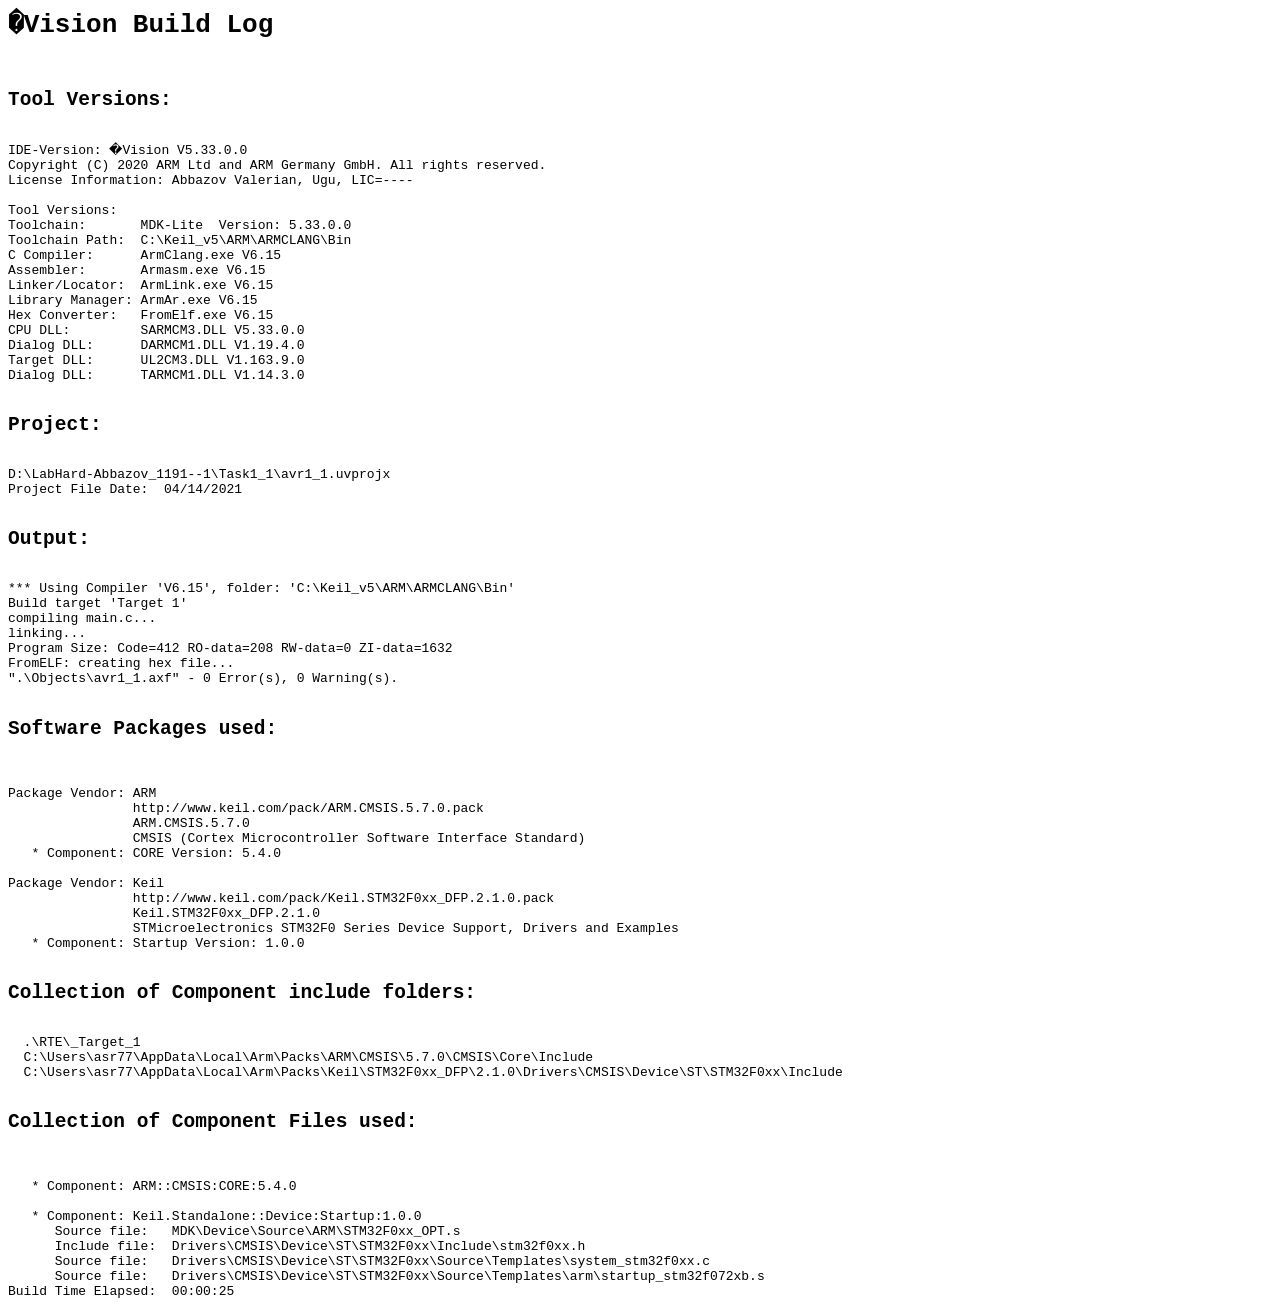
<file: Task1_1/Objects/avr1_1.build_log.htm>
<html>
<body>
<pre>
<h1>�Vision Build Log</h1>
<h2>Tool Versions:</h2>
IDE-Version: �Vision V5.33.0.0
Copyright (C) 2020 ARM Ltd and ARM Germany GmbH. All rights reserved.
License Information: Abbazov Valerian, Ugu, LIC=----
 
Tool Versions:
Toolchain:       MDK-Lite  Version: 5.33.0.0
Toolchain Path:  C:\Keil_v5\ARM\ARMCLANG\Bin
C Compiler:      ArmClang.exe V6.15
Assembler:       Armasm.exe V6.15
Linker/Locator:  ArmLink.exe V6.15
Library Manager: ArmAr.exe V6.15
Hex Converter:   FromElf.exe V6.15
CPU DLL:         SARMCM3.DLL V5.33.0.0
Dialog DLL:      DARMCM1.DLL V1.19.4.0
Target DLL:      UL2CM3.DLL V1.163.9.0
Dialog DLL:      TARMCM1.DLL V1.14.3.0
 
<h2>Project:</h2>
D:\LabHard-Abbazov_1191--1\Task1_1\avr1_1.uvprojx
Project File Date:  04/14/2021

<h2>Output:</h2>
*** Using Compiler 'V6.15', folder: 'C:\Keil_v5\ARM\ARMCLANG\Bin'
Build target 'Target 1'
compiling main.c...
linking...
Program Size: Code=412 RO-data=208 RW-data=0 ZI-data=1632  
FromELF: creating hex file...
".\Objects\avr1_1.axf" - 0 Error(s), 0 Warning(s).

<h2>Software Packages used:</h2>

Package Vendor: ARM
                http://www.keil.com/pack/ARM.CMSIS.5.7.0.pack
                ARM.CMSIS.5.7.0
                CMSIS (Cortex Microcontroller Software Interface Standard)
   * Component: CORE Version: 5.4.0

Package Vendor: Keil
                http://www.keil.com/pack/Keil.STM32F0xx_DFP.2.1.0.pack
                Keil.STM32F0xx_DFP.2.1.0
                STMicroelectronics STM32F0 Series Device Support, Drivers and Examples
   * Component: Startup Version: 1.0.0

<h2>Collection of Component include folders:</h2>
  .\RTE\_Target_1
  C:\Users\asr77\AppData\Local\Arm\Packs\ARM\CMSIS\5.7.0\CMSIS\Core\Include
  C:\Users\asr77\AppData\Local\Arm\Packs\Keil\STM32F0xx_DFP\2.1.0\Drivers\CMSIS\Device\ST\STM32F0xx\Include

<h2>Collection of Component Files used:</h2>

   * Component: ARM::CMSIS:CORE:5.4.0

   * Component: Keil.Standalone::Device:Startup:1.0.0
      Source file:   MDK\Device\Source\ARM\STM32F0xx_OPT.s
      Include file:  Drivers\CMSIS\Device\ST\STM32F0xx\Include\stm32f0xx.h
      Source file:   Drivers\CMSIS\Device\ST\STM32F0xx\Source\Templates\system_stm32f0xx.c
      Source file:   Drivers\CMSIS\Device\ST\STM32F0xx\Source\Templates\arm\startup_stm32f072xb.s
Build Time Elapsed:  00:00:25
</pre>
</body>
</html>
</file>
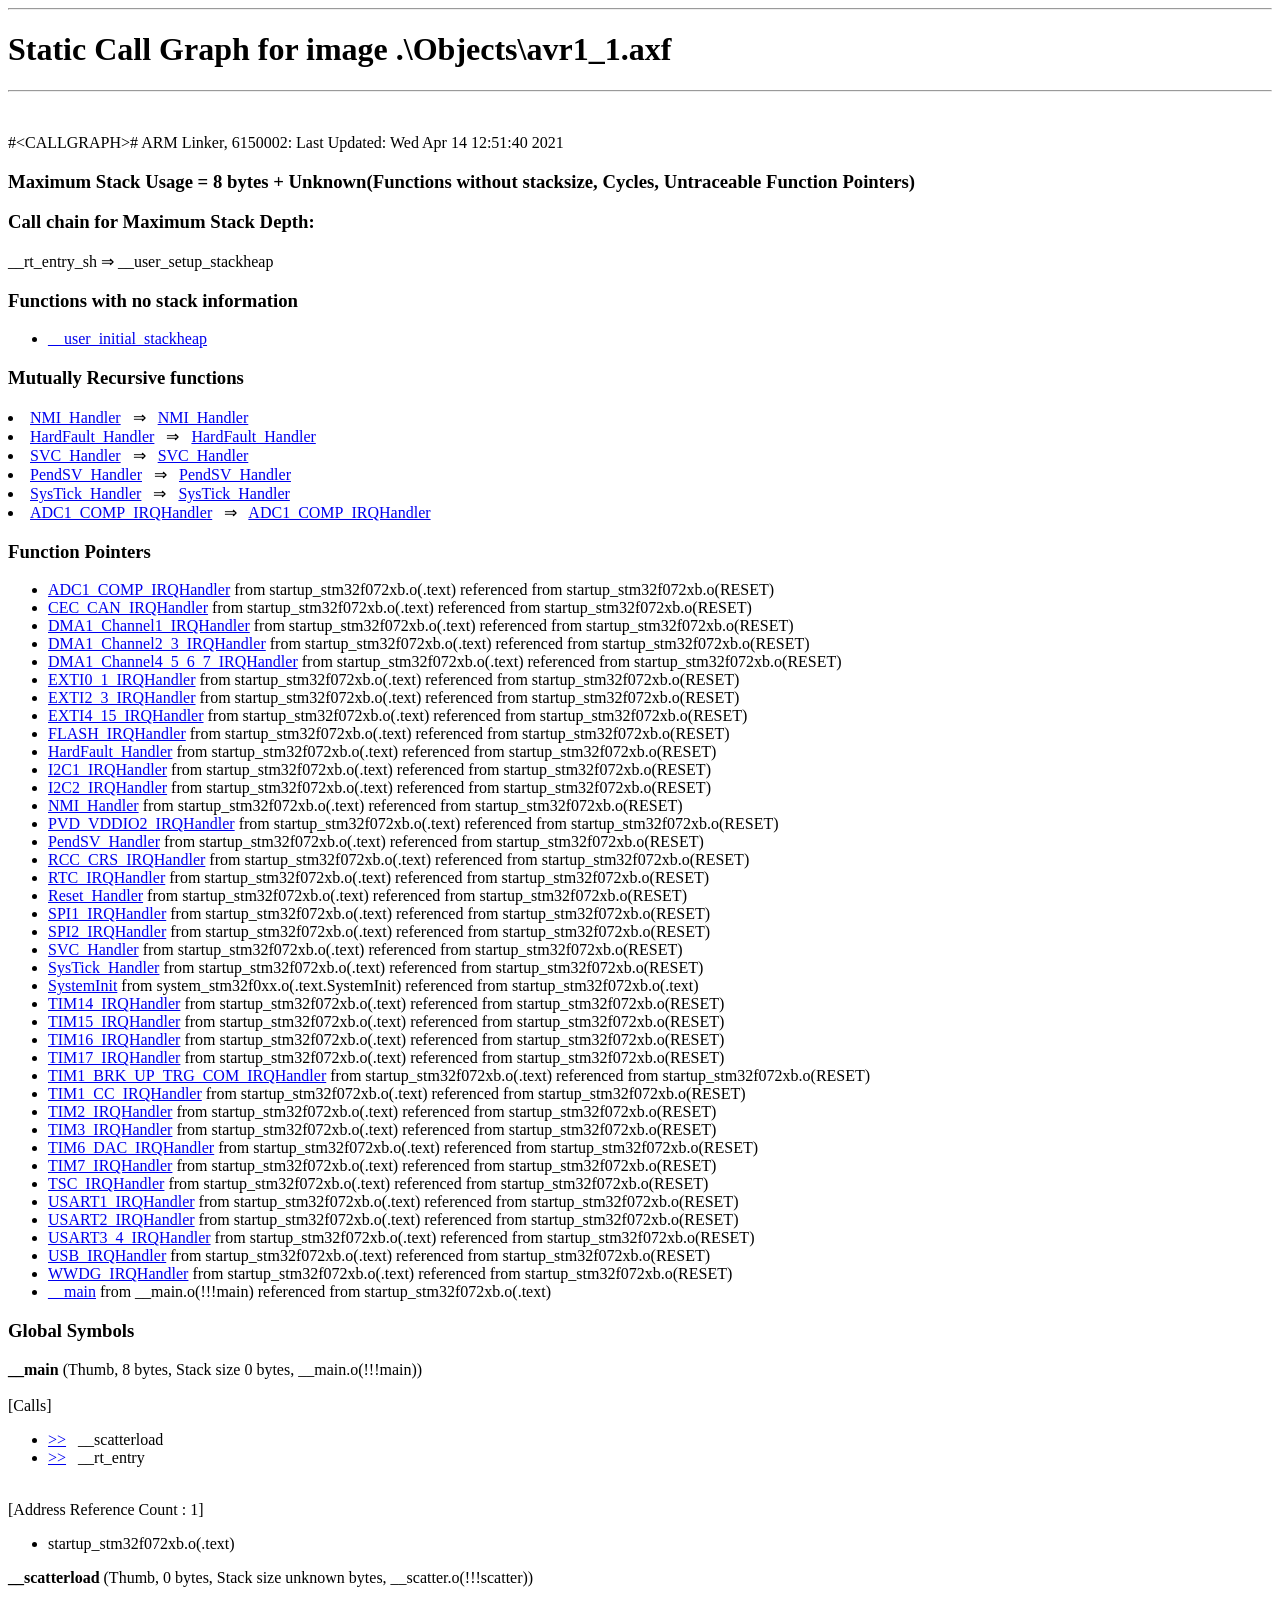
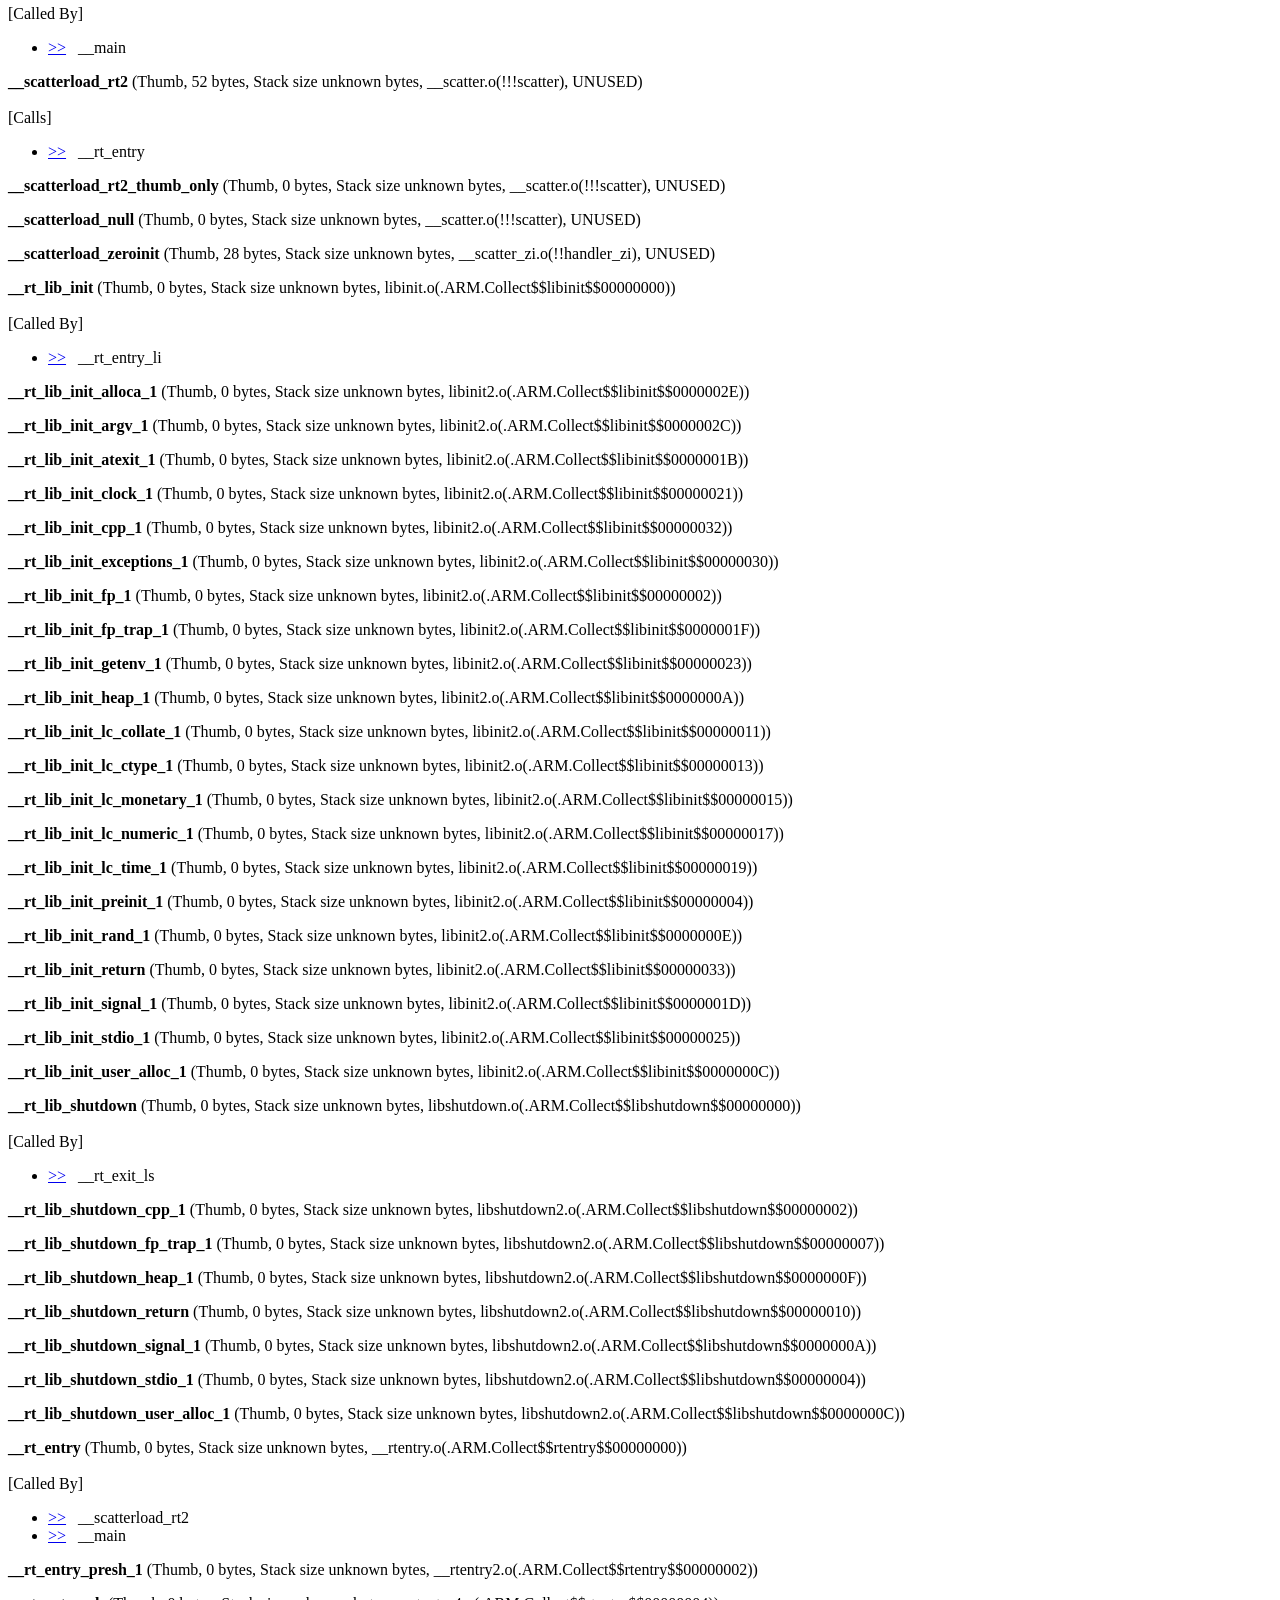
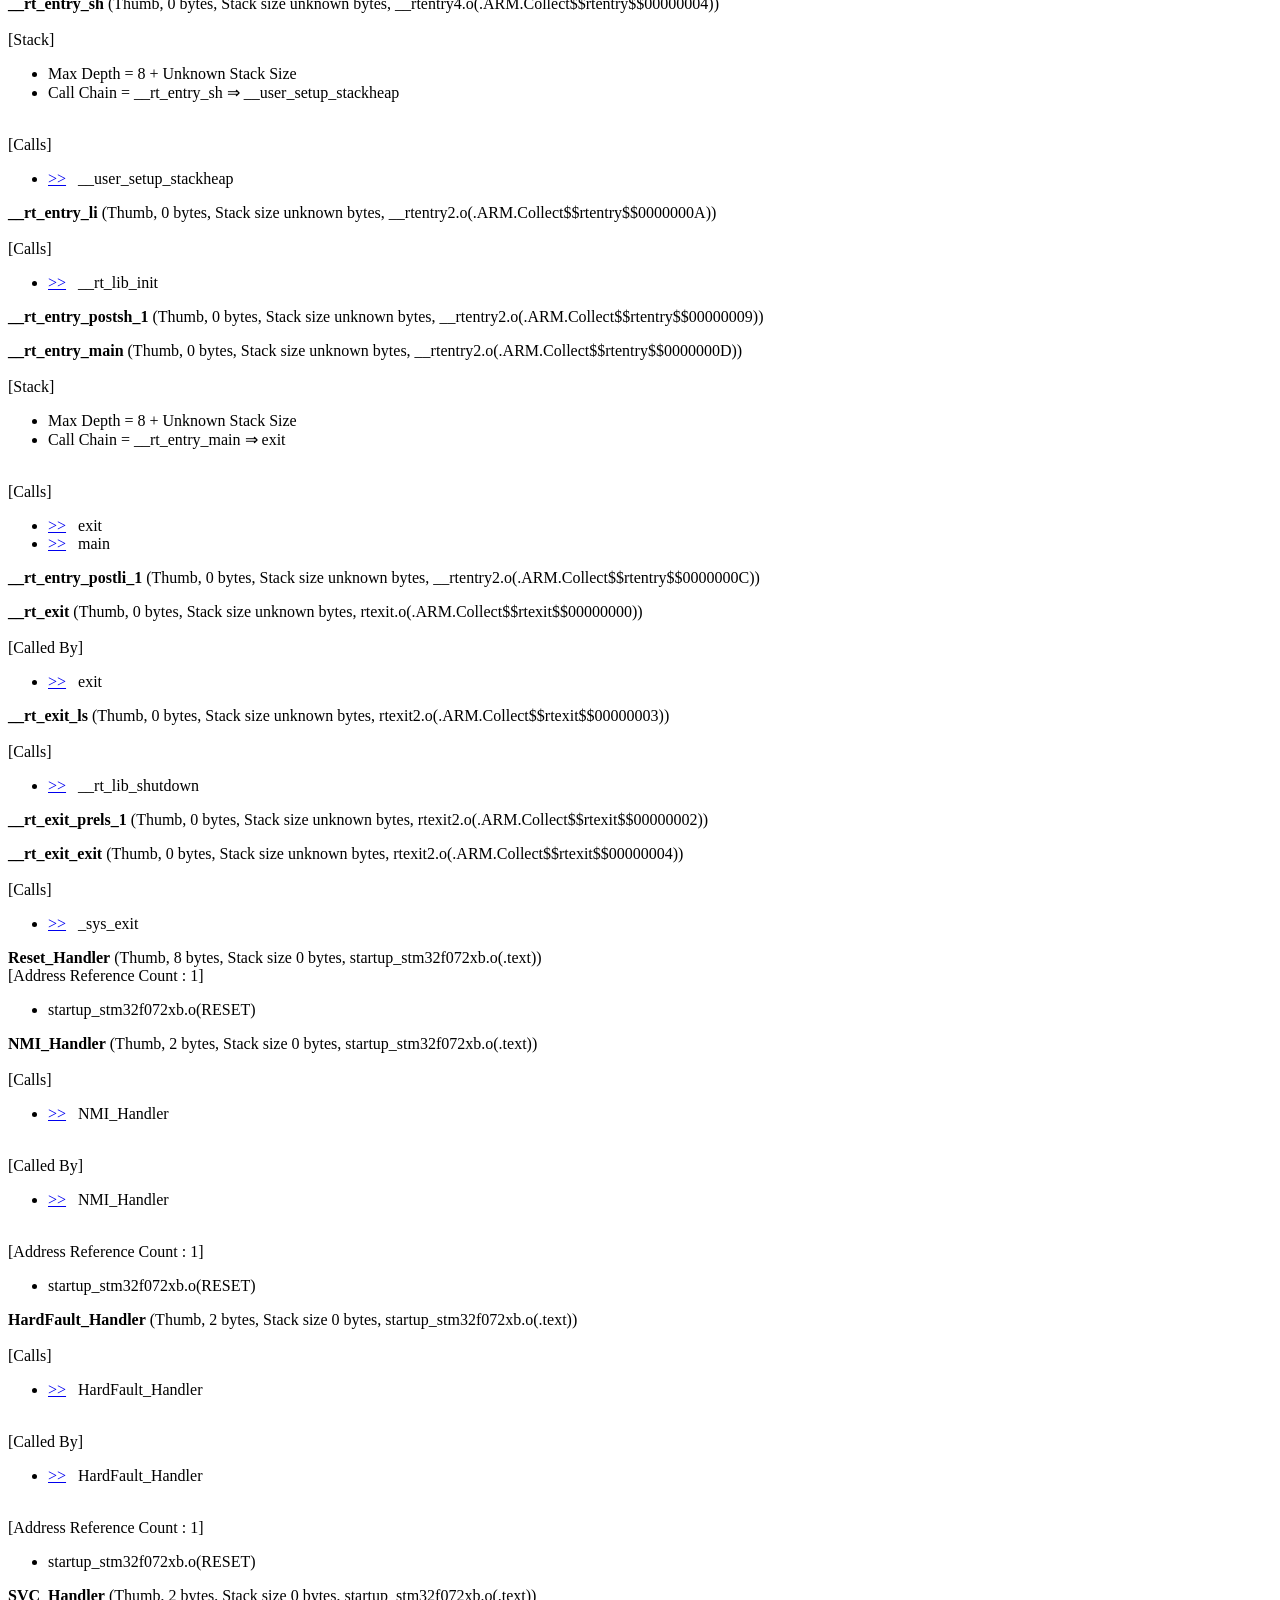
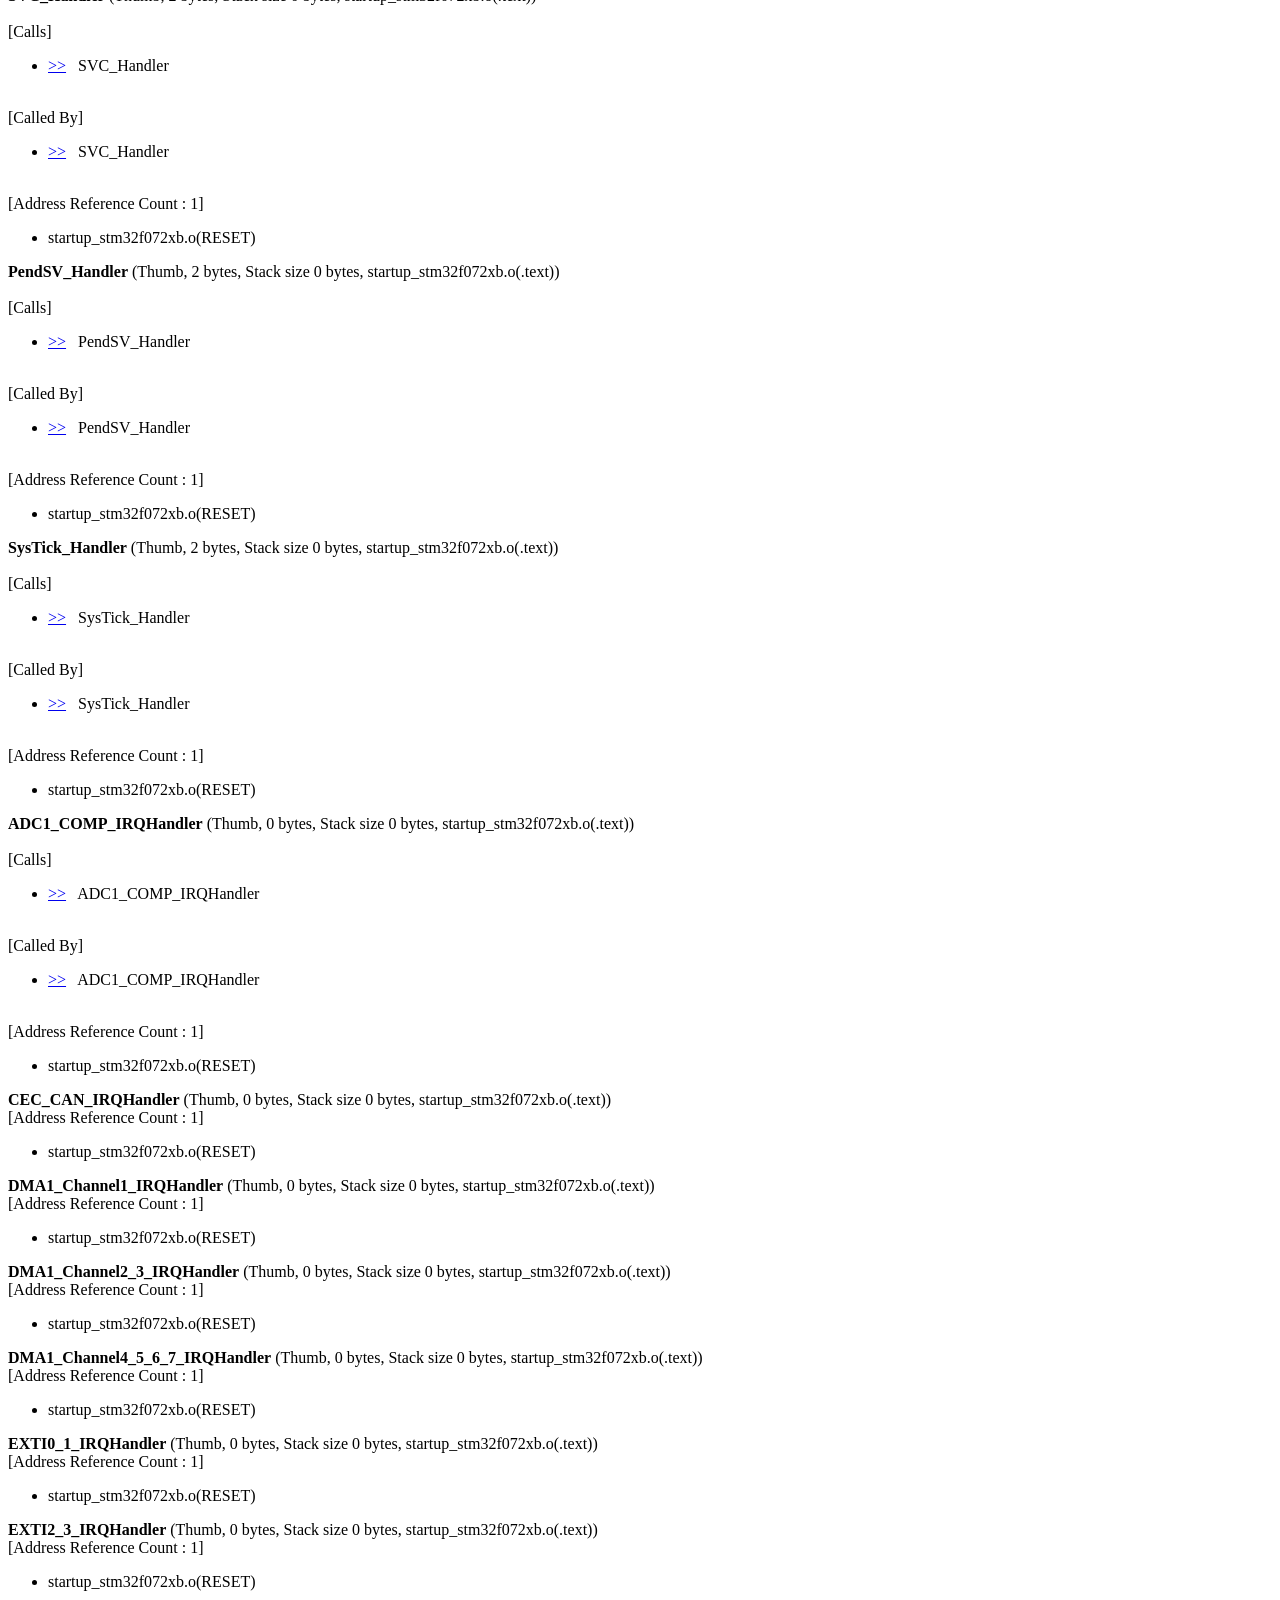
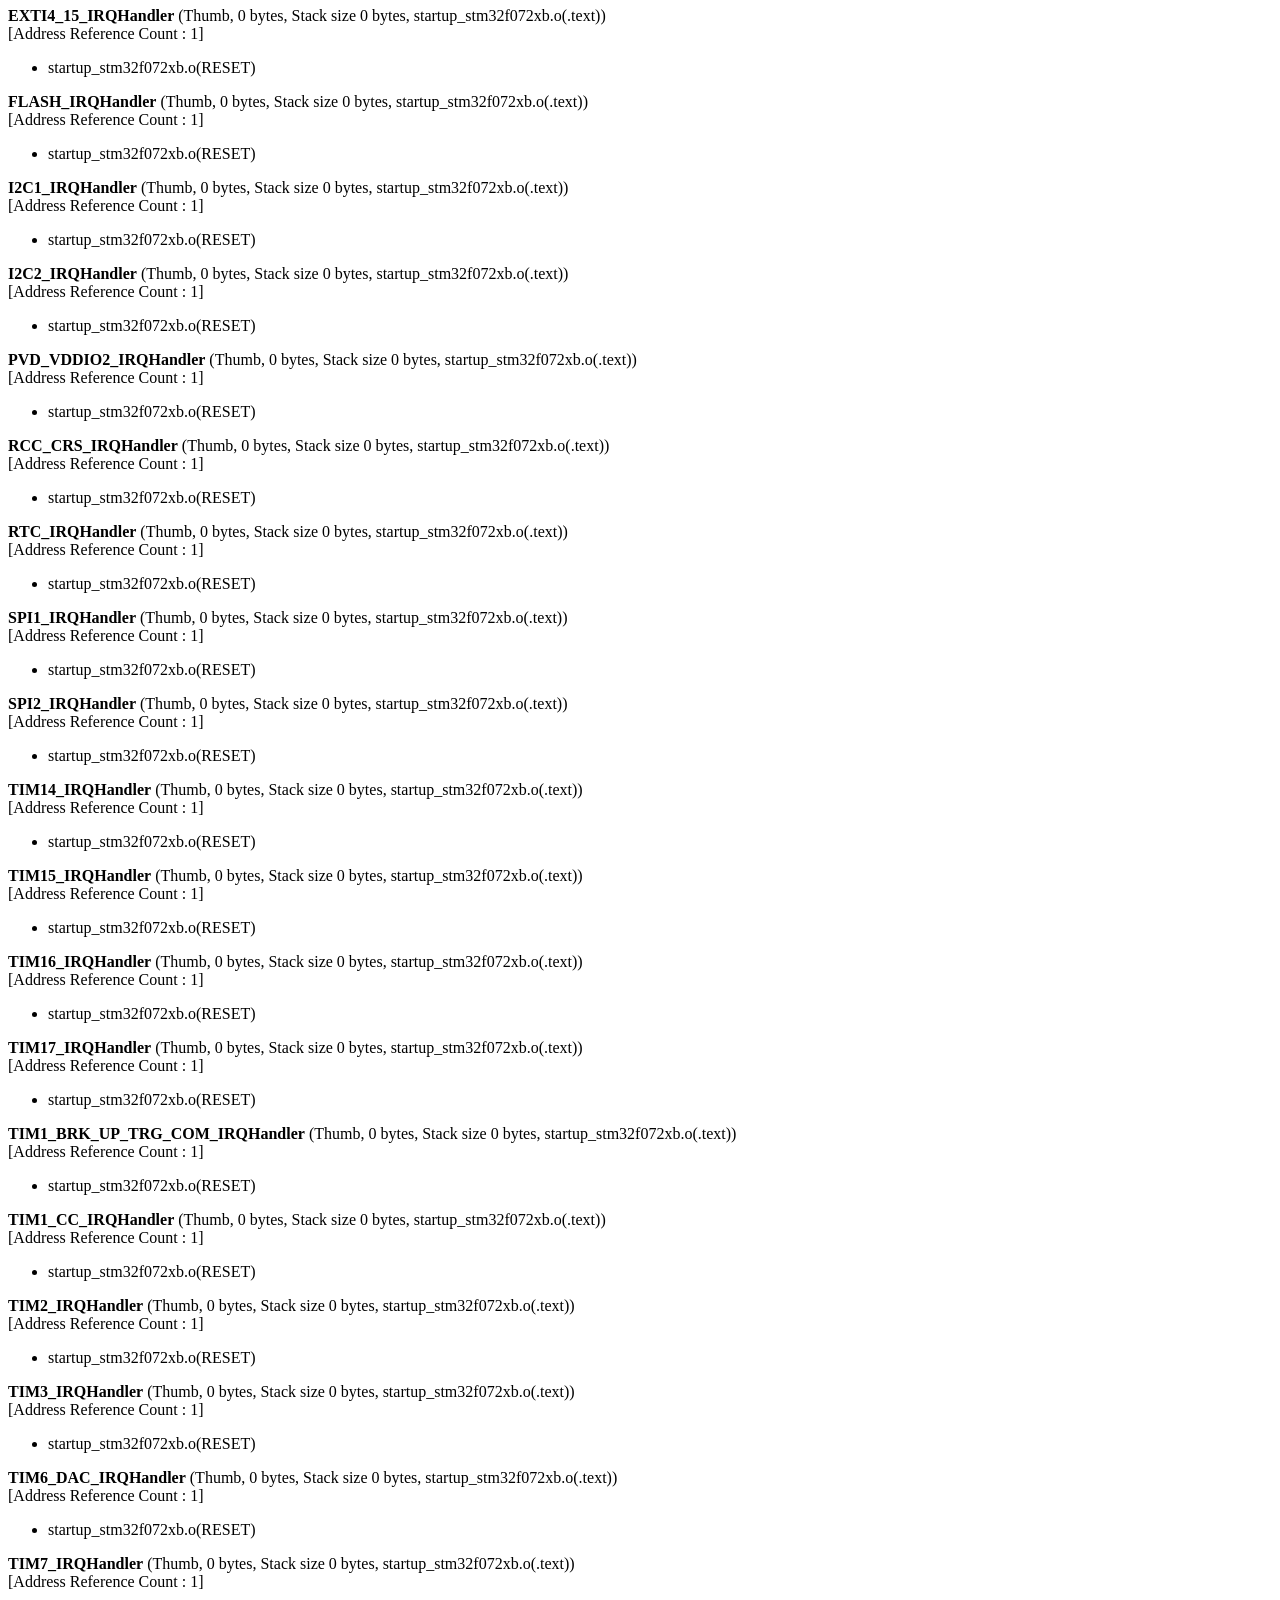
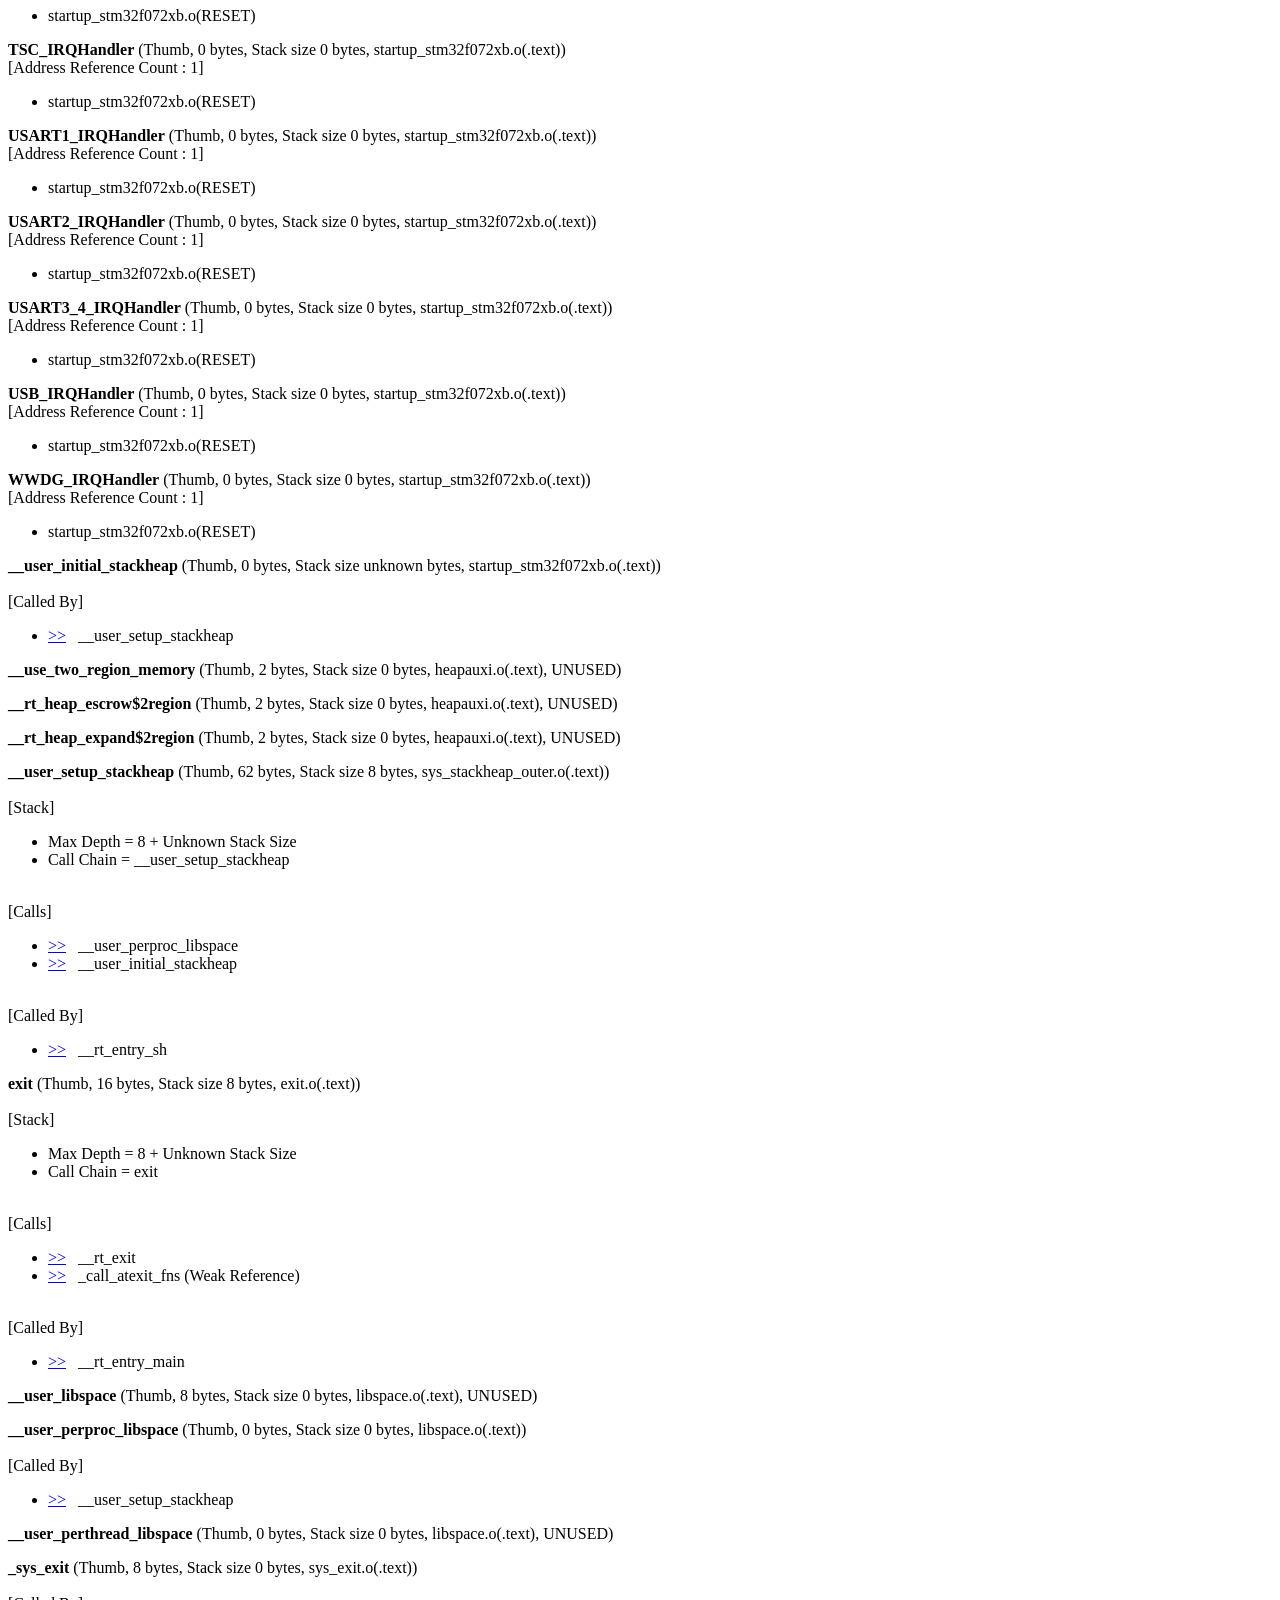
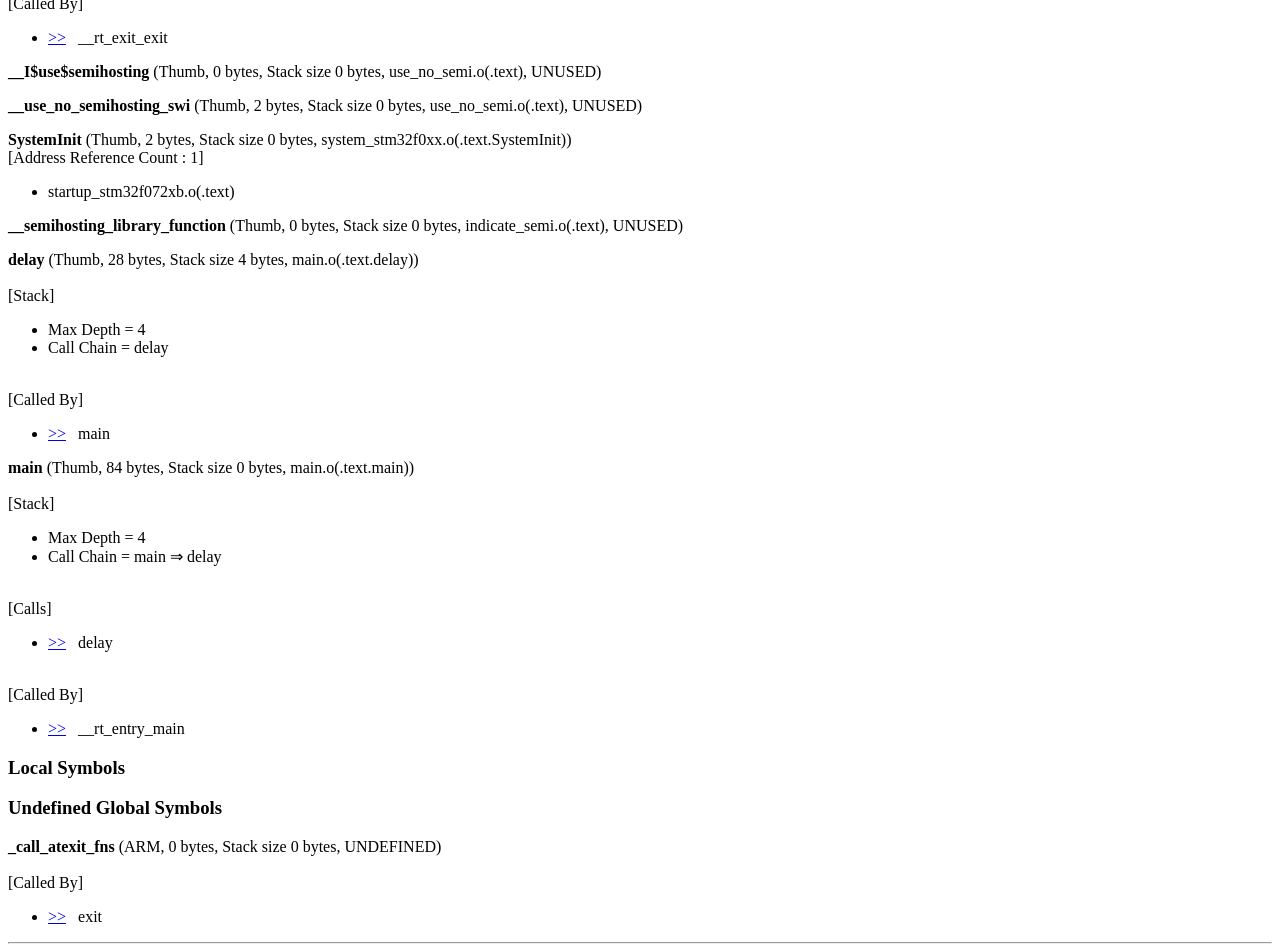
<file: Task1_1/Objects/avr1_1.htm>
<!doctype html public "-//w3c//dtd html 4.0 transitional//en">
<html><head>
<title>Static Call Graph - [.\Objects\avr1_1.axf]</title></head>
<body><HR>
<H1>Static Call Graph for image .\Objects\avr1_1.axf</H1><HR>
<BR><P>#&#060CALLGRAPH&#062# ARM Linker, 6150002: Last Updated: Wed Apr 14 12:51:40 2021
<BR><P>
<H3>Maximum Stack Usage =          8 bytes + Unknown(Functions without stacksize, Cycles, Untraceable Function Pointers)</H3><H3>
Call chain for Maximum Stack Depth:</H3>
__rt_entry_sh &rArr; __user_setup_stackheap
<P>
<H3>
Functions with no stack information
</H3><UL>
 <LI><a href="#[28]">__user_initial_stackheap</a>
</UL>
</UL>
<P>
<H3>
Mutually Recursive functions
</H3> <LI><a href="#[1]">NMI_Handler</a>&nbsp;&nbsp;&nbsp;&rArr;&nbsp;&nbsp;&nbsp;<a href="#[1]">NMI_Handler</a><BR>
 <LI><a href="#[2]">HardFault_Handler</a>&nbsp;&nbsp;&nbsp;&rArr;&nbsp;&nbsp;&nbsp;<a href="#[2]">HardFault_Handler</a><BR>
 <LI><a href="#[3]">SVC_Handler</a>&nbsp;&nbsp;&nbsp;&rArr;&nbsp;&nbsp;&nbsp;<a href="#[3]">SVC_Handler</a><BR>
 <LI><a href="#[4]">PendSV_Handler</a>&nbsp;&nbsp;&nbsp;&rArr;&nbsp;&nbsp;&nbsp;<a href="#[4]">PendSV_Handler</a><BR>
 <LI><a href="#[5]">SysTick_Handler</a>&nbsp;&nbsp;&nbsp;&rArr;&nbsp;&nbsp;&nbsp;<a href="#[5]">SysTick_Handler</a><BR>
 <LI><a href="#[12]">ADC1_COMP_IRQHandler</a>&nbsp;&nbsp;&nbsp;&rArr;&nbsp;&nbsp;&nbsp;<a href="#[12]">ADC1_COMP_IRQHandler</a><BR>
</UL>
<P>
<H3>
Function Pointers
</H3><UL>
 <LI><a href="#[12]">ADC1_COMP_IRQHandler</a> from startup_stm32f072xb.o(.text) referenced from startup_stm32f072xb.o(RESET)
 <LI><a href="#[24]">CEC_CAN_IRQHandler</a> from startup_stm32f072xb.o(.text) referenced from startup_stm32f072xb.o(RESET)
 <LI><a href="#[f]">DMA1_Channel1_IRQHandler</a> from startup_stm32f072xb.o(.text) referenced from startup_stm32f072xb.o(RESET)
 <LI><a href="#[10]">DMA1_Channel2_3_IRQHandler</a> from startup_stm32f072xb.o(.text) referenced from startup_stm32f072xb.o(RESET)
 <LI><a href="#[11]">DMA1_Channel4_5_6_7_IRQHandler</a> from startup_stm32f072xb.o(.text) referenced from startup_stm32f072xb.o(RESET)
 <LI><a href="#[b]">EXTI0_1_IRQHandler</a> from startup_stm32f072xb.o(.text) referenced from startup_stm32f072xb.o(RESET)
 <LI><a href="#[c]">EXTI2_3_IRQHandler</a> from startup_stm32f072xb.o(.text) referenced from startup_stm32f072xb.o(RESET)
 <LI><a href="#[d]">EXTI4_15_IRQHandler</a> from startup_stm32f072xb.o(.text) referenced from startup_stm32f072xb.o(RESET)
 <LI><a href="#[9]">FLASH_IRQHandler</a> from startup_stm32f072xb.o(.text) referenced from startup_stm32f072xb.o(RESET)
 <LI><a href="#[2]">HardFault_Handler</a> from startup_stm32f072xb.o(.text) referenced from startup_stm32f072xb.o(RESET)
 <LI><a href="#[1d]">I2C1_IRQHandler</a> from startup_stm32f072xb.o(.text) referenced from startup_stm32f072xb.o(RESET)
 <LI><a href="#[1e]">I2C2_IRQHandler</a> from startup_stm32f072xb.o(.text) referenced from startup_stm32f072xb.o(RESET)
 <LI><a href="#[1]">NMI_Handler</a> from startup_stm32f072xb.o(.text) referenced from startup_stm32f072xb.o(RESET)
 <LI><a href="#[7]">PVD_VDDIO2_IRQHandler</a> from startup_stm32f072xb.o(.text) referenced from startup_stm32f072xb.o(RESET)
 <LI><a href="#[4]">PendSV_Handler</a> from startup_stm32f072xb.o(.text) referenced from startup_stm32f072xb.o(RESET)
 <LI><a href="#[a]">RCC_CRS_IRQHandler</a> from startup_stm32f072xb.o(.text) referenced from startup_stm32f072xb.o(RESET)
 <LI><a href="#[8]">RTC_IRQHandler</a> from startup_stm32f072xb.o(.text) referenced from startup_stm32f072xb.o(RESET)
 <LI><a href="#[0]">Reset_Handler</a> from startup_stm32f072xb.o(.text) referenced from startup_stm32f072xb.o(RESET)
 <LI><a href="#[1f]">SPI1_IRQHandler</a> from startup_stm32f072xb.o(.text) referenced from startup_stm32f072xb.o(RESET)
 <LI><a href="#[20]">SPI2_IRQHandler</a> from startup_stm32f072xb.o(.text) referenced from startup_stm32f072xb.o(RESET)
 <LI><a href="#[3]">SVC_Handler</a> from startup_stm32f072xb.o(.text) referenced from startup_stm32f072xb.o(RESET)
 <LI><a href="#[5]">SysTick_Handler</a> from startup_stm32f072xb.o(.text) referenced from startup_stm32f072xb.o(RESET)
 <LI><a href="#[26]">SystemInit</a> from system_stm32f0xx.o(.text.SystemInit) referenced from startup_stm32f072xb.o(.text)
 <LI><a href="#[19]">TIM14_IRQHandler</a> from startup_stm32f072xb.o(.text) referenced from startup_stm32f072xb.o(RESET)
 <LI><a href="#[1a]">TIM15_IRQHandler</a> from startup_stm32f072xb.o(.text) referenced from startup_stm32f072xb.o(RESET)
 <LI><a href="#[1b]">TIM16_IRQHandler</a> from startup_stm32f072xb.o(.text) referenced from startup_stm32f072xb.o(RESET)
 <LI><a href="#[1c]">TIM17_IRQHandler</a> from startup_stm32f072xb.o(.text) referenced from startup_stm32f072xb.o(RESET)
 <LI><a href="#[13]">TIM1_BRK_UP_TRG_COM_IRQHandler</a> from startup_stm32f072xb.o(.text) referenced from startup_stm32f072xb.o(RESET)
 <LI><a href="#[14]">TIM1_CC_IRQHandler</a> from startup_stm32f072xb.o(.text) referenced from startup_stm32f072xb.o(RESET)
 <LI><a href="#[15]">TIM2_IRQHandler</a> from startup_stm32f072xb.o(.text) referenced from startup_stm32f072xb.o(RESET)
 <LI><a href="#[16]">TIM3_IRQHandler</a> from startup_stm32f072xb.o(.text) referenced from startup_stm32f072xb.o(RESET)
 <LI><a href="#[17]">TIM6_DAC_IRQHandler</a> from startup_stm32f072xb.o(.text) referenced from startup_stm32f072xb.o(RESET)
 <LI><a href="#[18]">TIM7_IRQHandler</a> from startup_stm32f072xb.o(.text) referenced from startup_stm32f072xb.o(RESET)
 <LI><a href="#[e]">TSC_IRQHandler</a> from startup_stm32f072xb.o(.text) referenced from startup_stm32f072xb.o(RESET)
 <LI><a href="#[21]">USART1_IRQHandler</a> from startup_stm32f072xb.o(.text) referenced from startup_stm32f072xb.o(RESET)
 <LI><a href="#[22]">USART2_IRQHandler</a> from startup_stm32f072xb.o(.text) referenced from startup_stm32f072xb.o(RESET)
 <LI><a href="#[23]">USART3_4_IRQHandler</a> from startup_stm32f072xb.o(.text) referenced from startup_stm32f072xb.o(RESET)
 <LI><a href="#[25]">USB_IRQHandler</a> from startup_stm32f072xb.o(.text) referenced from startup_stm32f072xb.o(RESET)
 <LI><a href="#[6]">WWDG_IRQHandler</a> from startup_stm32f072xb.o(.text) referenced from startup_stm32f072xb.o(RESET)
 <LI><a href="#[27]">__main</a> from __main.o(!!!main) referenced from startup_stm32f072xb.o(.text)
</UL>
<P>
<H3>
Global Symbols
</H3>
<P><STRONG><a name="[27]"></a>__main</STRONG> (Thumb, 8 bytes, Stack size 0 bytes, __main.o(!!!main))
<BR><BR>[Calls]<UL><LI><a href="#[29]">&gt;&gt;</a>&nbsp;&nbsp;&nbsp;__scatterload
<LI><a href="#[2a]">&gt;&gt;</a>&nbsp;&nbsp;&nbsp;__rt_entry
</UL>
<BR>[Address Reference Count : 1]<UL><LI> startup_stm32f072xb.o(.text)
</UL>
<P><STRONG><a name="[29]"></a>__scatterload</STRONG> (Thumb, 0 bytes, Stack size unknown bytes, __scatter.o(!!!scatter))
<BR><BR>[Called By]<UL><LI><a href="#[27]">&gt;&gt;</a>&nbsp;&nbsp;&nbsp;__main
</UL>

<P><STRONG><a name="[2b]"></a>__scatterload_rt2</STRONG> (Thumb, 52 bytes, Stack size unknown bytes, __scatter.o(!!!scatter), UNUSED)
<BR><BR>[Calls]<UL><LI><a href="#[2a]">&gt;&gt;</a>&nbsp;&nbsp;&nbsp;__rt_entry
</UL>

<P><STRONG><a name="[3b]"></a>__scatterload_rt2_thumb_only</STRONG> (Thumb, 0 bytes, Stack size unknown bytes, __scatter.o(!!!scatter), UNUSED)

<P><STRONG><a name="[3c]"></a>__scatterload_null</STRONG> (Thumb, 0 bytes, Stack size unknown bytes, __scatter.o(!!!scatter), UNUSED)

<P><STRONG><a name="[3d]"></a>__scatterload_zeroinit</STRONG> (Thumb, 28 bytes, Stack size unknown bytes, __scatter_zi.o(!!handler_zi), UNUSED)

<P><STRONG><a name="[2f]"></a>__rt_lib_init</STRONG> (Thumb, 0 bytes, Stack size unknown bytes, libinit.o(.ARM.Collect$$libinit$$00000000))
<BR><BR>[Called By]<UL><LI><a href="#[2e]">&gt;&gt;</a>&nbsp;&nbsp;&nbsp;__rt_entry_li
</UL>

<P><STRONG><a name="[3e]"></a>__rt_lib_init_alloca_1</STRONG> (Thumb, 0 bytes, Stack size unknown bytes, libinit2.o(.ARM.Collect$$libinit$$0000002E))

<P><STRONG><a name="[3f]"></a>__rt_lib_init_argv_1</STRONG> (Thumb, 0 bytes, Stack size unknown bytes, libinit2.o(.ARM.Collect$$libinit$$0000002C))

<P><STRONG><a name="[40]"></a>__rt_lib_init_atexit_1</STRONG> (Thumb, 0 bytes, Stack size unknown bytes, libinit2.o(.ARM.Collect$$libinit$$0000001B))

<P><STRONG><a name="[41]"></a>__rt_lib_init_clock_1</STRONG> (Thumb, 0 bytes, Stack size unknown bytes, libinit2.o(.ARM.Collect$$libinit$$00000021))

<P><STRONG><a name="[42]"></a>__rt_lib_init_cpp_1</STRONG> (Thumb, 0 bytes, Stack size unknown bytes, libinit2.o(.ARM.Collect$$libinit$$00000032))

<P><STRONG><a name="[43]"></a>__rt_lib_init_exceptions_1</STRONG> (Thumb, 0 bytes, Stack size unknown bytes, libinit2.o(.ARM.Collect$$libinit$$00000030))

<P><STRONG><a name="[44]"></a>__rt_lib_init_fp_1</STRONG> (Thumb, 0 bytes, Stack size unknown bytes, libinit2.o(.ARM.Collect$$libinit$$00000002))

<P><STRONG><a name="[45]"></a>__rt_lib_init_fp_trap_1</STRONG> (Thumb, 0 bytes, Stack size unknown bytes, libinit2.o(.ARM.Collect$$libinit$$0000001F))

<P><STRONG><a name="[46]"></a>__rt_lib_init_getenv_1</STRONG> (Thumb, 0 bytes, Stack size unknown bytes, libinit2.o(.ARM.Collect$$libinit$$00000023))

<P><STRONG><a name="[47]"></a>__rt_lib_init_heap_1</STRONG> (Thumb, 0 bytes, Stack size unknown bytes, libinit2.o(.ARM.Collect$$libinit$$0000000A))

<P><STRONG><a name="[48]"></a>__rt_lib_init_lc_collate_1</STRONG> (Thumb, 0 bytes, Stack size unknown bytes, libinit2.o(.ARM.Collect$$libinit$$00000011))

<P><STRONG><a name="[49]"></a>__rt_lib_init_lc_ctype_1</STRONG> (Thumb, 0 bytes, Stack size unknown bytes, libinit2.o(.ARM.Collect$$libinit$$00000013))

<P><STRONG><a name="[4a]"></a>__rt_lib_init_lc_monetary_1</STRONG> (Thumb, 0 bytes, Stack size unknown bytes, libinit2.o(.ARM.Collect$$libinit$$00000015))

<P><STRONG><a name="[4b]"></a>__rt_lib_init_lc_numeric_1</STRONG> (Thumb, 0 bytes, Stack size unknown bytes, libinit2.o(.ARM.Collect$$libinit$$00000017))

<P><STRONG><a name="[4c]"></a>__rt_lib_init_lc_time_1</STRONG> (Thumb, 0 bytes, Stack size unknown bytes, libinit2.o(.ARM.Collect$$libinit$$00000019))

<P><STRONG><a name="[4d]"></a>__rt_lib_init_preinit_1</STRONG> (Thumb, 0 bytes, Stack size unknown bytes, libinit2.o(.ARM.Collect$$libinit$$00000004))

<P><STRONG><a name="[4e]"></a>__rt_lib_init_rand_1</STRONG> (Thumb, 0 bytes, Stack size unknown bytes, libinit2.o(.ARM.Collect$$libinit$$0000000E))

<P><STRONG><a name="[4f]"></a>__rt_lib_init_return</STRONG> (Thumb, 0 bytes, Stack size unknown bytes, libinit2.o(.ARM.Collect$$libinit$$00000033))

<P><STRONG><a name="[50]"></a>__rt_lib_init_signal_1</STRONG> (Thumb, 0 bytes, Stack size unknown bytes, libinit2.o(.ARM.Collect$$libinit$$0000001D))

<P><STRONG><a name="[51]"></a>__rt_lib_init_stdio_1</STRONG> (Thumb, 0 bytes, Stack size unknown bytes, libinit2.o(.ARM.Collect$$libinit$$00000025))

<P><STRONG><a name="[52]"></a>__rt_lib_init_user_alloc_1</STRONG> (Thumb, 0 bytes, Stack size unknown bytes, libinit2.o(.ARM.Collect$$libinit$$0000000C))

<P><STRONG><a name="[34]"></a>__rt_lib_shutdown</STRONG> (Thumb, 0 bytes, Stack size unknown bytes, libshutdown.o(.ARM.Collect$$libshutdown$$00000000))
<BR><BR>[Called By]<UL><LI><a href="#[33]">&gt;&gt;</a>&nbsp;&nbsp;&nbsp;__rt_exit_ls
</UL>

<P><STRONG><a name="[53]"></a>__rt_lib_shutdown_cpp_1</STRONG> (Thumb, 0 bytes, Stack size unknown bytes, libshutdown2.o(.ARM.Collect$$libshutdown$$00000002))

<P><STRONG><a name="[54]"></a>__rt_lib_shutdown_fp_trap_1</STRONG> (Thumb, 0 bytes, Stack size unknown bytes, libshutdown2.o(.ARM.Collect$$libshutdown$$00000007))

<P><STRONG><a name="[55]"></a>__rt_lib_shutdown_heap_1</STRONG> (Thumb, 0 bytes, Stack size unknown bytes, libshutdown2.o(.ARM.Collect$$libshutdown$$0000000F))

<P><STRONG><a name="[56]"></a>__rt_lib_shutdown_return</STRONG> (Thumb, 0 bytes, Stack size unknown bytes, libshutdown2.o(.ARM.Collect$$libshutdown$$00000010))

<P><STRONG><a name="[57]"></a>__rt_lib_shutdown_signal_1</STRONG> (Thumb, 0 bytes, Stack size unknown bytes, libshutdown2.o(.ARM.Collect$$libshutdown$$0000000A))

<P><STRONG><a name="[58]"></a>__rt_lib_shutdown_stdio_1</STRONG> (Thumb, 0 bytes, Stack size unknown bytes, libshutdown2.o(.ARM.Collect$$libshutdown$$00000004))

<P><STRONG><a name="[59]"></a>__rt_lib_shutdown_user_alloc_1</STRONG> (Thumb, 0 bytes, Stack size unknown bytes, libshutdown2.o(.ARM.Collect$$libshutdown$$0000000C))

<P><STRONG><a name="[2a]"></a>__rt_entry</STRONG> (Thumb, 0 bytes, Stack size unknown bytes, __rtentry.o(.ARM.Collect$$rtentry$$00000000))
<BR><BR>[Called By]<UL><LI><a href="#[2b]">&gt;&gt;</a>&nbsp;&nbsp;&nbsp;__scatterload_rt2
<LI><a href="#[27]">&gt;&gt;</a>&nbsp;&nbsp;&nbsp;__main
</UL>

<P><STRONG><a name="[5a]"></a>__rt_entry_presh_1</STRONG> (Thumb, 0 bytes, Stack size unknown bytes, __rtentry2.o(.ARM.Collect$$rtentry$$00000002))

<P><STRONG><a name="[2c]"></a>__rt_entry_sh</STRONG> (Thumb, 0 bytes, Stack size unknown bytes, __rtentry4.o(.ARM.Collect$$rtentry$$00000004))
<BR><BR>[Stack]<UL><LI>Max Depth = 8 + Unknown Stack Size
<LI>Call Chain = __rt_entry_sh &rArr; __user_setup_stackheap
</UL>
<BR>[Calls]<UL><LI><a href="#[2d]">&gt;&gt;</a>&nbsp;&nbsp;&nbsp;__user_setup_stackheap
</UL>

<P><STRONG><a name="[2e]"></a>__rt_entry_li</STRONG> (Thumb, 0 bytes, Stack size unknown bytes, __rtentry2.o(.ARM.Collect$$rtentry$$0000000A))
<BR><BR>[Calls]<UL><LI><a href="#[2f]">&gt;&gt;</a>&nbsp;&nbsp;&nbsp;__rt_lib_init
</UL>

<P><STRONG><a name="[5b]"></a>__rt_entry_postsh_1</STRONG> (Thumb, 0 bytes, Stack size unknown bytes, __rtentry2.o(.ARM.Collect$$rtentry$$00000009))

<P><STRONG><a name="[30]"></a>__rt_entry_main</STRONG> (Thumb, 0 bytes, Stack size unknown bytes, __rtentry2.o(.ARM.Collect$$rtentry$$0000000D))
<BR><BR>[Stack]<UL><LI>Max Depth = 8 + Unknown Stack Size
<LI>Call Chain = __rt_entry_main &rArr; exit
</UL>
<BR>[Calls]<UL><LI><a href="#[32]">&gt;&gt;</a>&nbsp;&nbsp;&nbsp;exit
<LI><a href="#[31]">&gt;&gt;</a>&nbsp;&nbsp;&nbsp;main
</UL>

<P><STRONG><a name="[5c]"></a>__rt_entry_postli_1</STRONG> (Thumb, 0 bytes, Stack size unknown bytes, __rtentry2.o(.ARM.Collect$$rtentry$$0000000C))

<P><STRONG><a name="[39]"></a>__rt_exit</STRONG> (Thumb, 0 bytes, Stack size unknown bytes, rtexit.o(.ARM.Collect$$rtexit$$00000000))
<BR><BR>[Called By]<UL><LI><a href="#[32]">&gt;&gt;</a>&nbsp;&nbsp;&nbsp;exit
</UL>

<P><STRONG><a name="[33]"></a>__rt_exit_ls</STRONG> (Thumb, 0 bytes, Stack size unknown bytes, rtexit2.o(.ARM.Collect$$rtexit$$00000003))
<BR><BR>[Calls]<UL><LI><a href="#[34]">&gt;&gt;</a>&nbsp;&nbsp;&nbsp;__rt_lib_shutdown
</UL>

<P><STRONG><a name="[5d]"></a>__rt_exit_prels_1</STRONG> (Thumb, 0 bytes, Stack size unknown bytes, rtexit2.o(.ARM.Collect$$rtexit$$00000002))

<P><STRONG><a name="[35]"></a>__rt_exit_exit</STRONG> (Thumb, 0 bytes, Stack size unknown bytes, rtexit2.o(.ARM.Collect$$rtexit$$00000004))
<BR><BR>[Calls]<UL><LI><a href="#[36]">&gt;&gt;</a>&nbsp;&nbsp;&nbsp;_sys_exit
</UL>

<P><STRONG><a name="[0]"></a>Reset_Handler</STRONG> (Thumb, 8 bytes, Stack size 0 bytes, startup_stm32f072xb.o(.text))
<BR>[Address Reference Count : 1]<UL><LI> startup_stm32f072xb.o(RESET)
</UL>
<P><STRONG><a name="[1]"></a>NMI_Handler</STRONG> (Thumb, 2 bytes, Stack size 0 bytes, startup_stm32f072xb.o(.text))
<BR><BR>[Calls]<UL><LI><a href="#[1]">&gt;&gt;</a>&nbsp;&nbsp;&nbsp;NMI_Handler
</UL>
<BR>[Called By]<UL><LI><a href="#[1]">&gt;&gt;</a>&nbsp;&nbsp;&nbsp;NMI_Handler
</UL>
<BR>[Address Reference Count : 1]<UL><LI> startup_stm32f072xb.o(RESET)
</UL>
<P><STRONG><a name="[2]"></a>HardFault_Handler</STRONG> (Thumb, 2 bytes, Stack size 0 bytes, startup_stm32f072xb.o(.text))
<BR><BR>[Calls]<UL><LI><a href="#[2]">&gt;&gt;</a>&nbsp;&nbsp;&nbsp;HardFault_Handler
</UL>
<BR>[Called By]<UL><LI><a href="#[2]">&gt;&gt;</a>&nbsp;&nbsp;&nbsp;HardFault_Handler
</UL>
<BR>[Address Reference Count : 1]<UL><LI> startup_stm32f072xb.o(RESET)
</UL>
<P><STRONG><a name="[3]"></a>SVC_Handler</STRONG> (Thumb, 2 bytes, Stack size 0 bytes, startup_stm32f072xb.o(.text))
<BR><BR>[Calls]<UL><LI><a href="#[3]">&gt;&gt;</a>&nbsp;&nbsp;&nbsp;SVC_Handler
</UL>
<BR>[Called By]<UL><LI><a href="#[3]">&gt;&gt;</a>&nbsp;&nbsp;&nbsp;SVC_Handler
</UL>
<BR>[Address Reference Count : 1]<UL><LI> startup_stm32f072xb.o(RESET)
</UL>
<P><STRONG><a name="[4]"></a>PendSV_Handler</STRONG> (Thumb, 2 bytes, Stack size 0 bytes, startup_stm32f072xb.o(.text))
<BR><BR>[Calls]<UL><LI><a href="#[4]">&gt;&gt;</a>&nbsp;&nbsp;&nbsp;PendSV_Handler
</UL>
<BR>[Called By]<UL><LI><a href="#[4]">&gt;&gt;</a>&nbsp;&nbsp;&nbsp;PendSV_Handler
</UL>
<BR>[Address Reference Count : 1]<UL><LI> startup_stm32f072xb.o(RESET)
</UL>
<P><STRONG><a name="[5]"></a>SysTick_Handler</STRONG> (Thumb, 2 bytes, Stack size 0 bytes, startup_stm32f072xb.o(.text))
<BR><BR>[Calls]<UL><LI><a href="#[5]">&gt;&gt;</a>&nbsp;&nbsp;&nbsp;SysTick_Handler
</UL>
<BR>[Called By]<UL><LI><a href="#[5]">&gt;&gt;</a>&nbsp;&nbsp;&nbsp;SysTick_Handler
</UL>
<BR>[Address Reference Count : 1]<UL><LI> startup_stm32f072xb.o(RESET)
</UL>
<P><STRONG><a name="[12]"></a>ADC1_COMP_IRQHandler</STRONG> (Thumb, 0 bytes, Stack size 0 bytes, startup_stm32f072xb.o(.text))
<BR><BR>[Calls]<UL><LI><a href="#[12]">&gt;&gt;</a>&nbsp;&nbsp;&nbsp;ADC1_COMP_IRQHandler
</UL>
<BR>[Called By]<UL><LI><a href="#[12]">&gt;&gt;</a>&nbsp;&nbsp;&nbsp;ADC1_COMP_IRQHandler
</UL>
<BR>[Address Reference Count : 1]<UL><LI> startup_stm32f072xb.o(RESET)
</UL>
<P><STRONG><a name="[24]"></a>CEC_CAN_IRQHandler</STRONG> (Thumb, 0 bytes, Stack size 0 bytes, startup_stm32f072xb.o(.text))
<BR>[Address Reference Count : 1]<UL><LI> startup_stm32f072xb.o(RESET)
</UL>
<P><STRONG><a name="[f]"></a>DMA1_Channel1_IRQHandler</STRONG> (Thumb, 0 bytes, Stack size 0 bytes, startup_stm32f072xb.o(.text))
<BR>[Address Reference Count : 1]<UL><LI> startup_stm32f072xb.o(RESET)
</UL>
<P><STRONG><a name="[10]"></a>DMA1_Channel2_3_IRQHandler</STRONG> (Thumb, 0 bytes, Stack size 0 bytes, startup_stm32f072xb.o(.text))
<BR>[Address Reference Count : 1]<UL><LI> startup_stm32f072xb.o(RESET)
</UL>
<P><STRONG><a name="[11]"></a>DMA1_Channel4_5_6_7_IRQHandler</STRONG> (Thumb, 0 bytes, Stack size 0 bytes, startup_stm32f072xb.o(.text))
<BR>[Address Reference Count : 1]<UL><LI> startup_stm32f072xb.o(RESET)
</UL>
<P><STRONG><a name="[b]"></a>EXTI0_1_IRQHandler</STRONG> (Thumb, 0 bytes, Stack size 0 bytes, startup_stm32f072xb.o(.text))
<BR>[Address Reference Count : 1]<UL><LI> startup_stm32f072xb.o(RESET)
</UL>
<P><STRONG><a name="[c]"></a>EXTI2_3_IRQHandler</STRONG> (Thumb, 0 bytes, Stack size 0 bytes, startup_stm32f072xb.o(.text))
<BR>[Address Reference Count : 1]<UL><LI> startup_stm32f072xb.o(RESET)
</UL>
<P><STRONG><a name="[d]"></a>EXTI4_15_IRQHandler</STRONG> (Thumb, 0 bytes, Stack size 0 bytes, startup_stm32f072xb.o(.text))
<BR>[Address Reference Count : 1]<UL><LI> startup_stm32f072xb.o(RESET)
</UL>
<P><STRONG><a name="[9]"></a>FLASH_IRQHandler</STRONG> (Thumb, 0 bytes, Stack size 0 bytes, startup_stm32f072xb.o(.text))
<BR>[Address Reference Count : 1]<UL><LI> startup_stm32f072xb.o(RESET)
</UL>
<P><STRONG><a name="[1d]"></a>I2C1_IRQHandler</STRONG> (Thumb, 0 bytes, Stack size 0 bytes, startup_stm32f072xb.o(.text))
<BR>[Address Reference Count : 1]<UL><LI> startup_stm32f072xb.o(RESET)
</UL>
<P><STRONG><a name="[1e]"></a>I2C2_IRQHandler</STRONG> (Thumb, 0 bytes, Stack size 0 bytes, startup_stm32f072xb.o(.text))
<BR>[Address Reference Count : 1]<UL><LI> startup_stm32f072xb.o(RESET)
</UL>
<P><STRONG><a name="[7]"></a>PVD_VDDIO2_IRQHandler</STRONG> (Thumb, 0 bytes, Stack size 0 bytes, startup_stm32f072xb.o(.text))
<BR>[Address Reference Count : 1]<UL><LI> startup_stm32f072xb.o(RESET)
</UL>
<P><STRONG><a name="[a]"></a>RCC_CRS_IRQHandler</STRONG> (Thumb, 0 bytes, Stack size 0 bytes, startup_stm32f072xb.o(.text))
<BR>[Address Reference Count : 1]<UL><LI> startup_stm32f072xb.o(RESET)
</UL>
<P><STRONG><a name="[8]"></a>RTC_IRQHandler</STRONG> (Thumb, 0 bytes, Stack size 0 bytes, startup_stm32f072xb.o(.text))
<BR>[Address Reference Count : 1]<UL><LI> startup_stm32f072xb.o(RESET)
</UL>
<P><STRONG><a name="[1f]"></a>SPI1_IRQHandler</STRONG> (Thumb, 0 bytes, Stack size 0 bytes, startup_stm32f072xb.o(.text))
<BR>[Address Reference Count : 1]<UL><LI> startup_stm32f072xb.o(RESET)
</UL>
<P><STRONG><a name="[20]"></a>SPI2_IRQHandler</STRONG> (Thumb, 0 bytes, Stack size 0 bytes, startup_stm32f072xb.o(.text))
<BR>[Address Reference Count : 1]<UL><LI> startup_stm32f072xb.o(RESET)
</UL>
<P><STRONG><a name="[19]"></a>TIM14_IRQHandler</STRONG> (Thumb, 0 bytes, Stack size 0 bytes, startup_stm32f072xb.o(.text))
<BR>[Address Reference Count : 1]<UL><LI> startup_stm32f072xb.o(RESET)
</UL>
<P><STRONG><a name="[1a]"></a>TIM15_IRQHandler</STRONG> (Thumb, 0 bytes, Stack size 0 bytes, startup_stm32f072xb.o(.text))
<BR>[Address Reference Count : 1]<UL><LI> startup_stm32f072xb.o(RESET)
</UL>
<P><STRONG><a name="[1b]"></a>TIM16_IRQHandler</STRONG> (Thumb, 0 bytes, Stack size 0 bytes, startup_stm32f072xb.o(.text))
<BR>[Address Reference Count : 1]<UL><LI> startup_stm32f072xb.o(RESET)
</UL>
<P><STRONG><a name="[1c]"></a>TIM17_IRQHandler</STRONG> (Thumb, 0 bytes, Stack size 0 bytes, startup_stm32f072xb.o(.text))
<BR>[Address Reference Count : 1]<UL><LI> startup_stm32f072xb.o(RESET)
</UL>
<P><STRONG><a name="[13]"></a>TIM1_BRK_UP_TRG_COM_IRQHandler</STRONG> (Thumb, 0 bytes, Stack size 0 bytes, startup_stm32f072xb.o(.text))
<BR>[Address Reference Count : 1]<UL><LI> startup_stm32f072xb.o(RESET)
</UL>
<P><STRONG><a name="[14]"></a>TIM1_CC_IRQHandler</STRONG> (Thumb, 0 bytes, Stack size 0 bytes, startup_stm32f072xb.o(.text))
<BR>[Address Reference Count : 1]<UL><LI> startup_stm32f072xb.o(RESET)
</UL>
<P><STRONG><a name="[15]"></a>TIM2_IRQHandler</STRONG> (Thumb, 0 bytes, Stack size 0 bytes, startup_stm32f072xb.o(.text))
<BR>[Address Reference Count : 1]<UL><LI> startup_stm32f072xb.o(RESET)
</UL>
<P><STRONG><a name="[16]"></a>TIM3_IRQHandler</STRONG> (Thumb, 0 bytes, Stack size 0 bytes, startup_stm32f072xb.o(.text))
<BR>[Address Reference Count : 1]<UL><LI> startup_stm32f072xb.o(RESET)
</UL>
<P><STRONG><a name="[17]"></a>TIM6_DAC_IRQHandler</STRONG> (Thumb, 0 bytes, Stack size 0 bytes, startup_stm32f072xb.o(.text))
<BR>[Address Reference Count : 1]<UL><LI> startup_stm32f072xb.o(RESET)
</UL>
<P><STRONG><a name="[18]"></a>TIM7_IRQHandler</STRONG> (Thumb, 0 bytes, Stack size 0 bytes, startup_stm32f072xb.o(.text))
<BR>[Address Reference Count : 1]<UL><LI> startup_stm32f072xb.o(RESET)
</UL>
<P><STRONG><a name="[e]"></a>TSC_IRQHandler</STRONG> (Thumb, 0 bytes, Stack size 0 bytes, startup_stm32f072xb.o(.text))
<BR>[Address Reference Count : 1]<UL><LI> startup_stm32f072xb.o(RESET)
</UL>
<P><STRONG><a name="[21]"></a>USART1_IRQHandler</STRONG> (Thumb, 0 bytes, Stack size 0 bytes, startup_stm32f072xb.o(.text))
<BR>[Address Reference Count : 1]<UL><LI> startup_stm32f072xb.o(RESET)
</UL>
<P><STRONG><a name="[22]"></a>USART2_IRQHandler</STRONG> (Thumb, 0 bytes, Stack size 0 bytes, startup_stm32f072xb.o(.text))
<BR>[Address Reference Count : 1]<UL><LI> startup_stm32f072xb.o(RESET)
</UL>
<P><STRONG><a name="[23]"></a>USART3_4_IRQHandler</STRONG> (Thumb, 0 bytes, Stack size 0 bytes, startup_stm32f072xb.o(.text))
<BR>[Address Reference Count : 1]<UL><LI> startup_stm32f072xb.o(RESET)
</UL>
<P><STRONG><a name="[25]"></a>USB_IRQHandler</STRONG> (Thumb, 0 bytes, Stack size 0 bytes, startup_stm32f072xb.o(.text))
<BR>[Address Reference Count : 1]<UL><LI> startup_stm32f072xb.o(RESET)
</UL>
<P><STRONG><a name="[6]"></a>WWDG_IRQHandler</STRONG> (Thumb, 0 bytes, Stack size 0 bytes, startup_stm32f072xb.o(.text))
<BR>[Address Reference Count : 1]<UL><LI> startup_stm32f072xb.o(RESET)
</UL>
<P><STRONG><a name="[28]"></a>__user_initial_stackheap</STRONG> (Thumb, 0 bytes, Stack size unknown bytes, startup_stm32f072xb.o(.text))
<BR><BR>[Called By]<UL><LI><a href="#[2d]">&gt;&gt;</a>&nbsp;&nbsp;&nbsp;__user_setup_stackheap
</UL>

<P><STRONG><a name="[5e]"></a>__use_two_region_memory</STRONG> (Thumb, 2 bytes, Stack size 0 bytes, heapauxi.o(.text), UNUSED)

<P><STRONG><a name="[5f]"></a>__rt_heap_escrow$2region</STRONG> (Thumb, 2 bytes, Stack size 0 bytes, heapauxi.o(.text), UNUSED)

<P><STRONG><a name="[60]"></a>__rt_heap_expand$2region</STRONG> (Thumb, 2 bytes, Stack size 0 bytes, heapauxi.o(.text), UNUSED)

<P><STRONG><a name="[2d]"></a>__user_setup_stackheap</STRONG> (Thumb, 62 bytes, Stack size 8 bytes, sys_stackheap_outer.o(.text))
<BR><BR>[Stack]<UL><LI>Max Depth = 8 + Unknown Stack Size
<LI>Call Chain = __user_setup_stackheap
</UL>
<BR>[Calls]<UL><LI><a href="#[37]">&gt;&gt;</a>&nbsp;&nbsp;&nbsp;__user_perproc_libspace
<LI><a href="#[28]">&gt;&gt;</a>&nbsp;&nbsp;&nbsp;__user_initial_stackheap
</UL>
<BR>[Called By]<UL><LI><a href="#[2c]">&gt;&gt;</a>&nbsp;&nbsp;&nbsp;__rt_entry_sh
</UL>

<P><STRONG><a name="[32]"></a>exit</STRONG> (Thumb, 16 bytes, Stack size 8 bytes, exit.o(.text))
<BR><BR>[Stack]<UL><LI>Max Depth = 8 + Unknown Stack Size
<LI>Call Chain = exit
</UL>
<BR>[Calls]<UL><LI><a href="#[39]">&gt;&gt;</a>&nbsp;&nbsp;&nbsp;__rt_exit
<LI><a href="#[38]">&gt;&gt;</a>&nbsp;&nbsp;&nbsp;_call_atexit_fns (Weak Reference)
</UL>
<BR>[Called By]<UL><LI><a href="#[30]">&gt;&gt;</a>&nbsp;&nbsp;&nbsp;__rt_entry_main
</UL>

<P><STRONG><a name="[61]"></a>__user_libspace</STRONG> (Thumb, 8 bytes, Stack size 0 bytes, libspace.o(.text), UNUSED)

<P><STRONG><a name="[37]"></a>__user_perproc_libspace</STRONG> (Thumb, 0 bytes, Stack size 0 bytes, libspace.o(.text))
<BR><BR>[Called By]<UL><LI><a href="#[2d]">&gt;&gt;</a>&nbsp;&nbsp;&nbsp;__user_setup_stackheap
</UL>

<P><STRONG><a name="[62]"></a>__user_perthread_libspace</STRONG> (Thumb, 0 bytes, Stack size 0 bytes, libspace.o(.text), UNUSED)

<P><STRONG><a name="[36]"></a>_sys_exit</STRONG> (Thumb, 8 bytes, Stack size 0 bytes, sys_exit.o(.text))
<BR><BR>[Called By]<UL><LI><a href="#[35]">&gt;&gt;</a>&nbsp;&nbsp;&nbsp;__rt_exit_exit
</UL>

<P><STRONG><a name="[63]"></a>__I$use$semihosting</STRONG> (Thumb, 0 bytes, Stack size 0 bytes, use_no_semi.o(.text), UNUSED)

<P><STRONG><a name="[64]"></a>__use_no_semihosting_swi</STRONG> (Thumb, 2 bytes, Stack size 0 bytes, use_no_semi.o(.text), UNUSED)

<P><STRONG><a name="[26]"></a>SystemInit</STRONG> (Thumb, 2 bytes, Stack size 0 bytes, system_stm32f0xx.o(.text.SystemInit))
<BR>[Address Reference Count : 1]<UL><LI> startup_stm32f072xb.o(.text)
</UL>
<P><STRONG><a name="[65]"></a>__semihosting_library_function</STRONG> (Thumb, 0 bytes, Stack size 0 bytes, indicate_semi.o(.text), UNUSED)

<P><STRONG><a name="[3a]"></a>delay</STRONG> (Thumb, 28 bytes, Stack size 4 bytes, main.o(.text.delay))
<BR><BR>[Stack]<UL><LI>Max Depth = 4<LI>Call Chain = delay
</UL>
<BR>[Called By]<UL><LI><a href="#[31]">&gt;&gt;</a>&nbsp;&nbsp;&nbsp;main
</UL>

<P><STRONG><a name="[31]"></a>main</STRONG> (Thumb, 84 bytes, Stack size 0 bytes, main.o(.text.main))
<BR><BR>[Stack]<UL><LI>Max Depth = 4<LI>Call Chain = main &rArr; delay
</UL>
<BR>[Calls]<UL><LI><a href="#[3a]">&gt;&gt;</a>&nbsp;&nbsp;&nbsp;delay
</UL>
<BR>[Called By]<UL><LI><a href="#[30]">&gt;&gt;</a>&nbsp;&nbsp;&nbsp;__rt_entry_main
</UL>
<P>
<H3>
Local Symbols
</H3><P>
<H3>
Undefined Global Symbols
</H3>
<P><STRONG><a name="[38]"></a>_call_atexit_fns</STRONG> (ARM, 0 bytes, Stack size 0 bytes, UNDEFINED)
<BR><BR>[Called By]<UL><LI><a href="#[32]">&gt;&gt;</a>&nbsp;&nbsp;&nbsp;exit
</UL>
<HR></body></html>
</file>
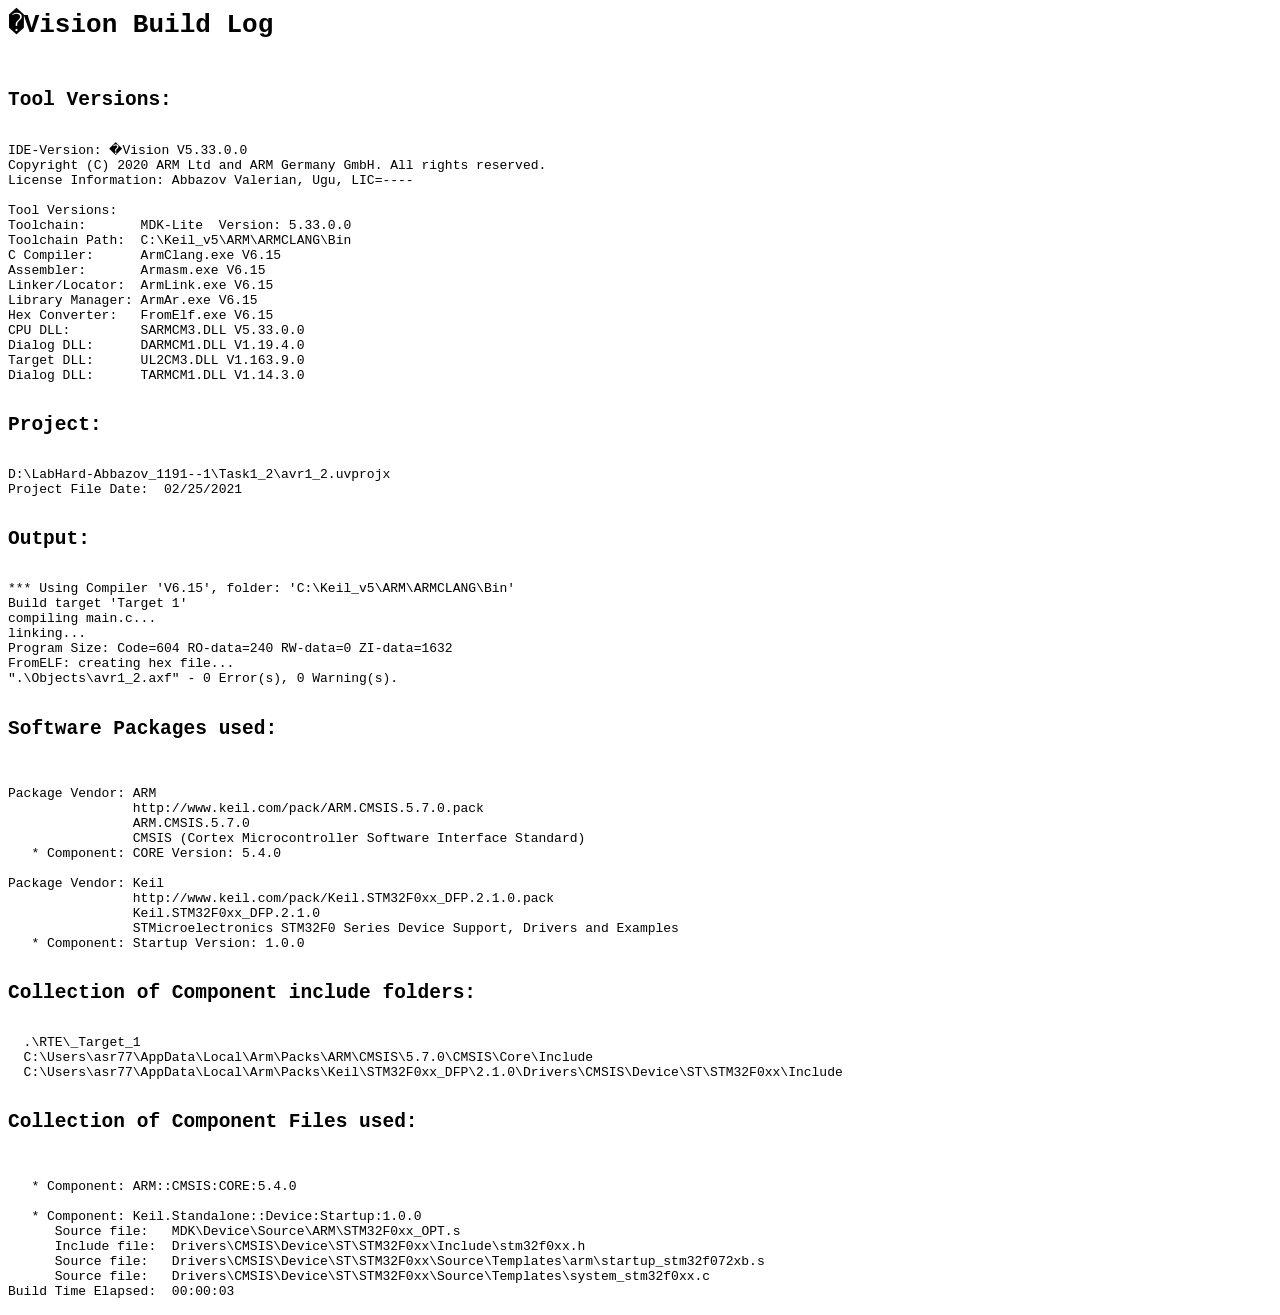
<file: Task1_2/Objects/avr1_2.build_log.htm>
<html>
<body>
<pre>
<h1>�Vision Build Log</h1>
<h2>Tool Versions:</h2>
IDE-Version: �Vision V5.33.0.0
Copyright (C) 2020 ARM Ltd and ARM Germany GmbH. All rights reserved.
License Information: Abbazov Valerian, Ugu, LIC=----
 
Tool Versions:
Toolchain:       MDK-Lite  Version: 5.33.0.0
Toolchain Path:  C:\Keil_v5\ARM\ARMCLANG\Bin
C Compiler:      ArmClang.exe V6.15
Assembler:       Armasm.exe V6.15
Linker/Locator:  ArmLink.exe V6.15
Library Manager: ArmAr.exe V6.15
Hex Converter:   FromElf.exe V6.15
CPU DLL:         SARMCM3.DLL V5.33.0.0
Dialog DLL:      DARMCM1.DLL V1.19.4.0
Target DLL:      UL2CM3.DLL V1.163.9.0
Dialog DLL:      TARMCM1.DLL V1.14.3.0
 
<h2>Project:</h2>
D:\LabHard-Abbazov_1191--1\Task1_2\avr1_2.uvprojx
Project File Date:  02/25/2021

<h2>Output:</h2>
*** Using Compiler 'V6.15', folder: 'C:\Keil_v5\ARM\ARMCLANG\Bin'
Build target 'Target 1'
compiling main.c...
linking...
Program Size: Code=604 RO-data=240 RW-data=0 ZI-data=1632  
FromELF: creating hex file...
".\Objects\avr1_2.axf" - 0 Error(s), 0 Warning(s).

<h2>Software Packages used:</h2>

Package Vendor: ARM
                http://www.keil.com/pack/ARM.CMSIS.5.7.0.pack
                ARM.CMSIS.5.7.0
                CMSIS (Cortex Microcontroller Software Interface Standard)
   * Component: CORE Version: 5.4.0

Package Vendor: Keil
                http://www.keil.com/pack/Keil.STM32F0xx_DFP.2.1.0.pack
                Keil.STM32F0xx_DFP.2.1.0
                STMicroelectronics STM32F0 Series Device Support, Drivers and Examples
   * Component: Startup Version: 1.0.0

<h2>Collection of Component include folders:</h2>
  .\RTE\_Target_1
  C:\Users\asr77\AppData\Local\Arm\Packs\ARM\CMSIS\5.7.0\CMSIS\Core\Include
  C:\Users\asr77\AppData\Local\Arm\Packs\Keil\STM32F0xx_DFP\2.1.0\Drivers\CMSIS\Device\ST\STM32F0xx\Include

<h2>Collection of Component Files used:</h2>

   * Component: ARM::CMSIS:CORE:5.4.0

   * Component: Keil.Standalone::Device:Startup:1.0.0
      Source file:   MDK\Device\Source\ARM\STM32F0xx_OPT.s
      Include file:  Drivers\CMSIS\Device\ST\STM32F0xx\Include\stm32f0xx.h
      Source file:   Drivers\CMSIS\Device\ST\STM32F0xx\Source\Templates\arm\startup_stm32f072xb.s
      Source file:   Drivers\CMSIS\Device\ST\STM32F0xx\Source\Templates\system_stm32f0xx.c
Build Time Elapsed:  00:00:03
</pre>
</body>
</html>
</file>
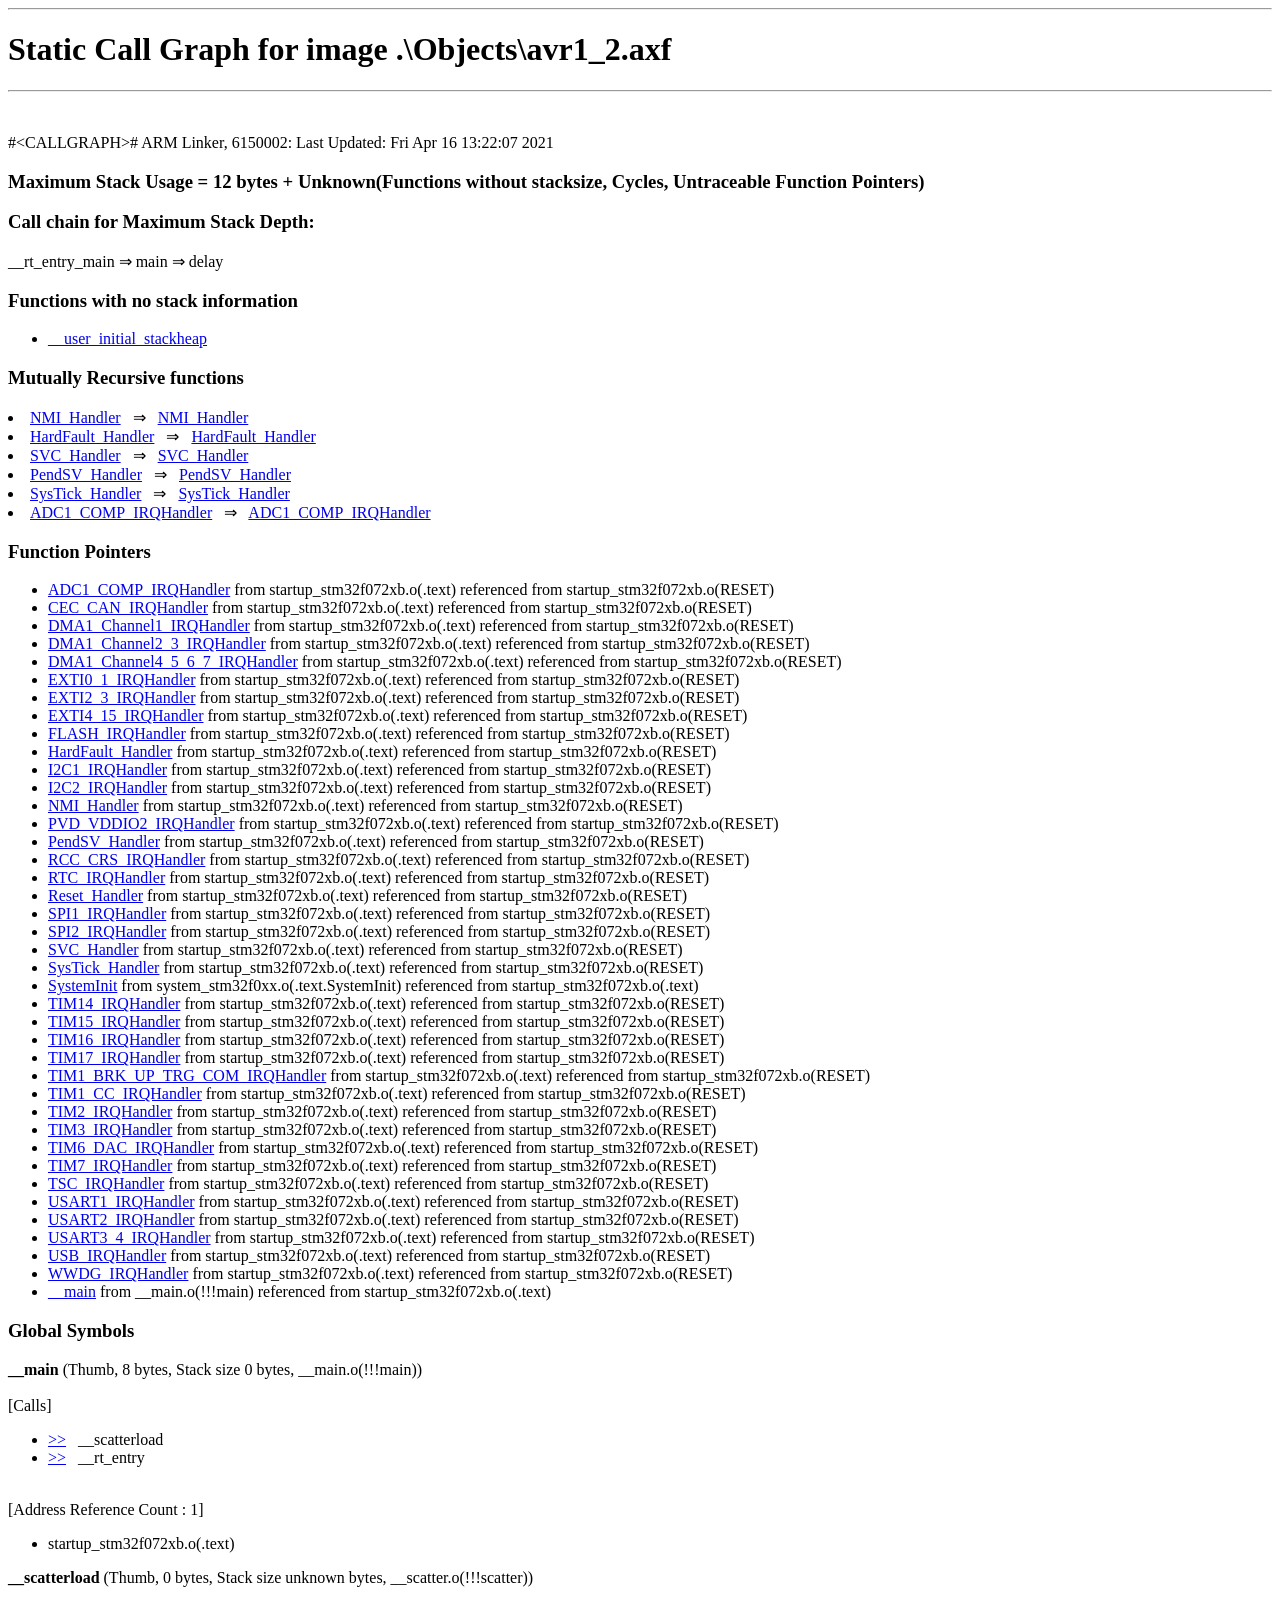
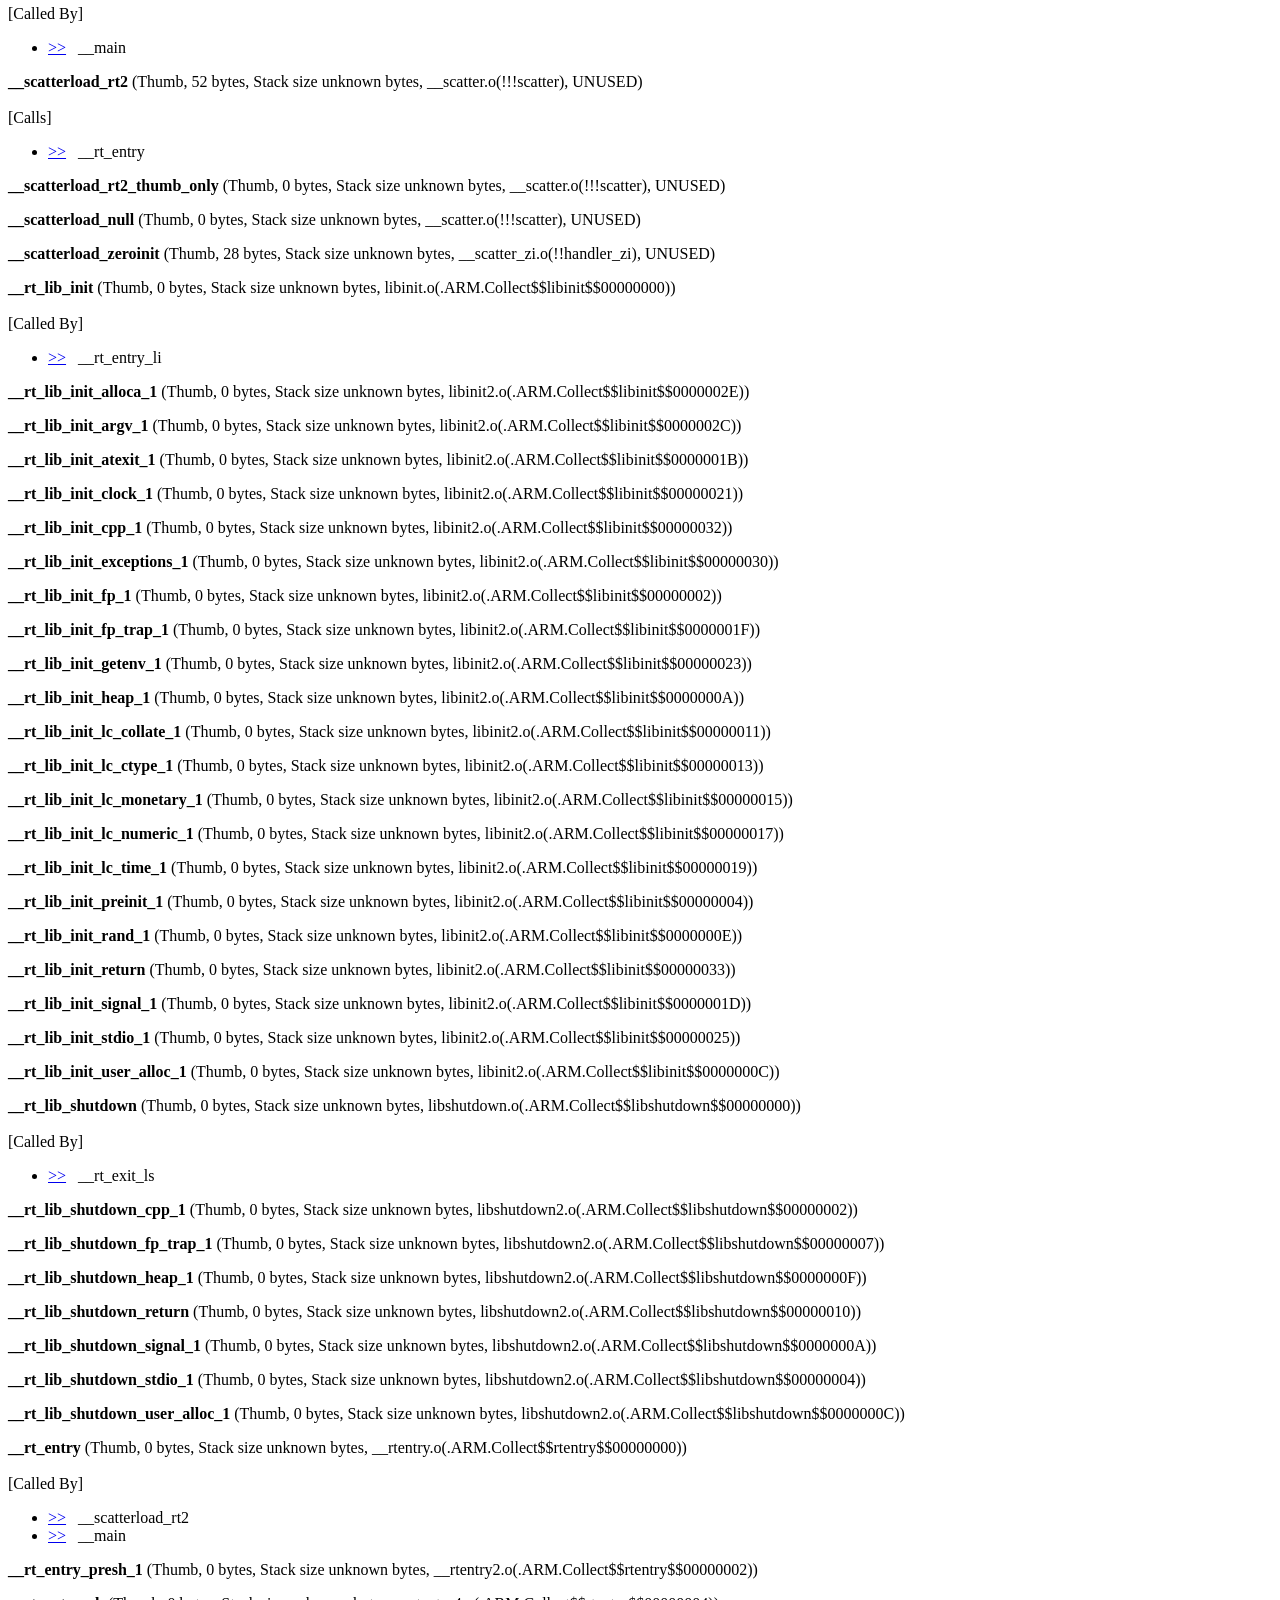
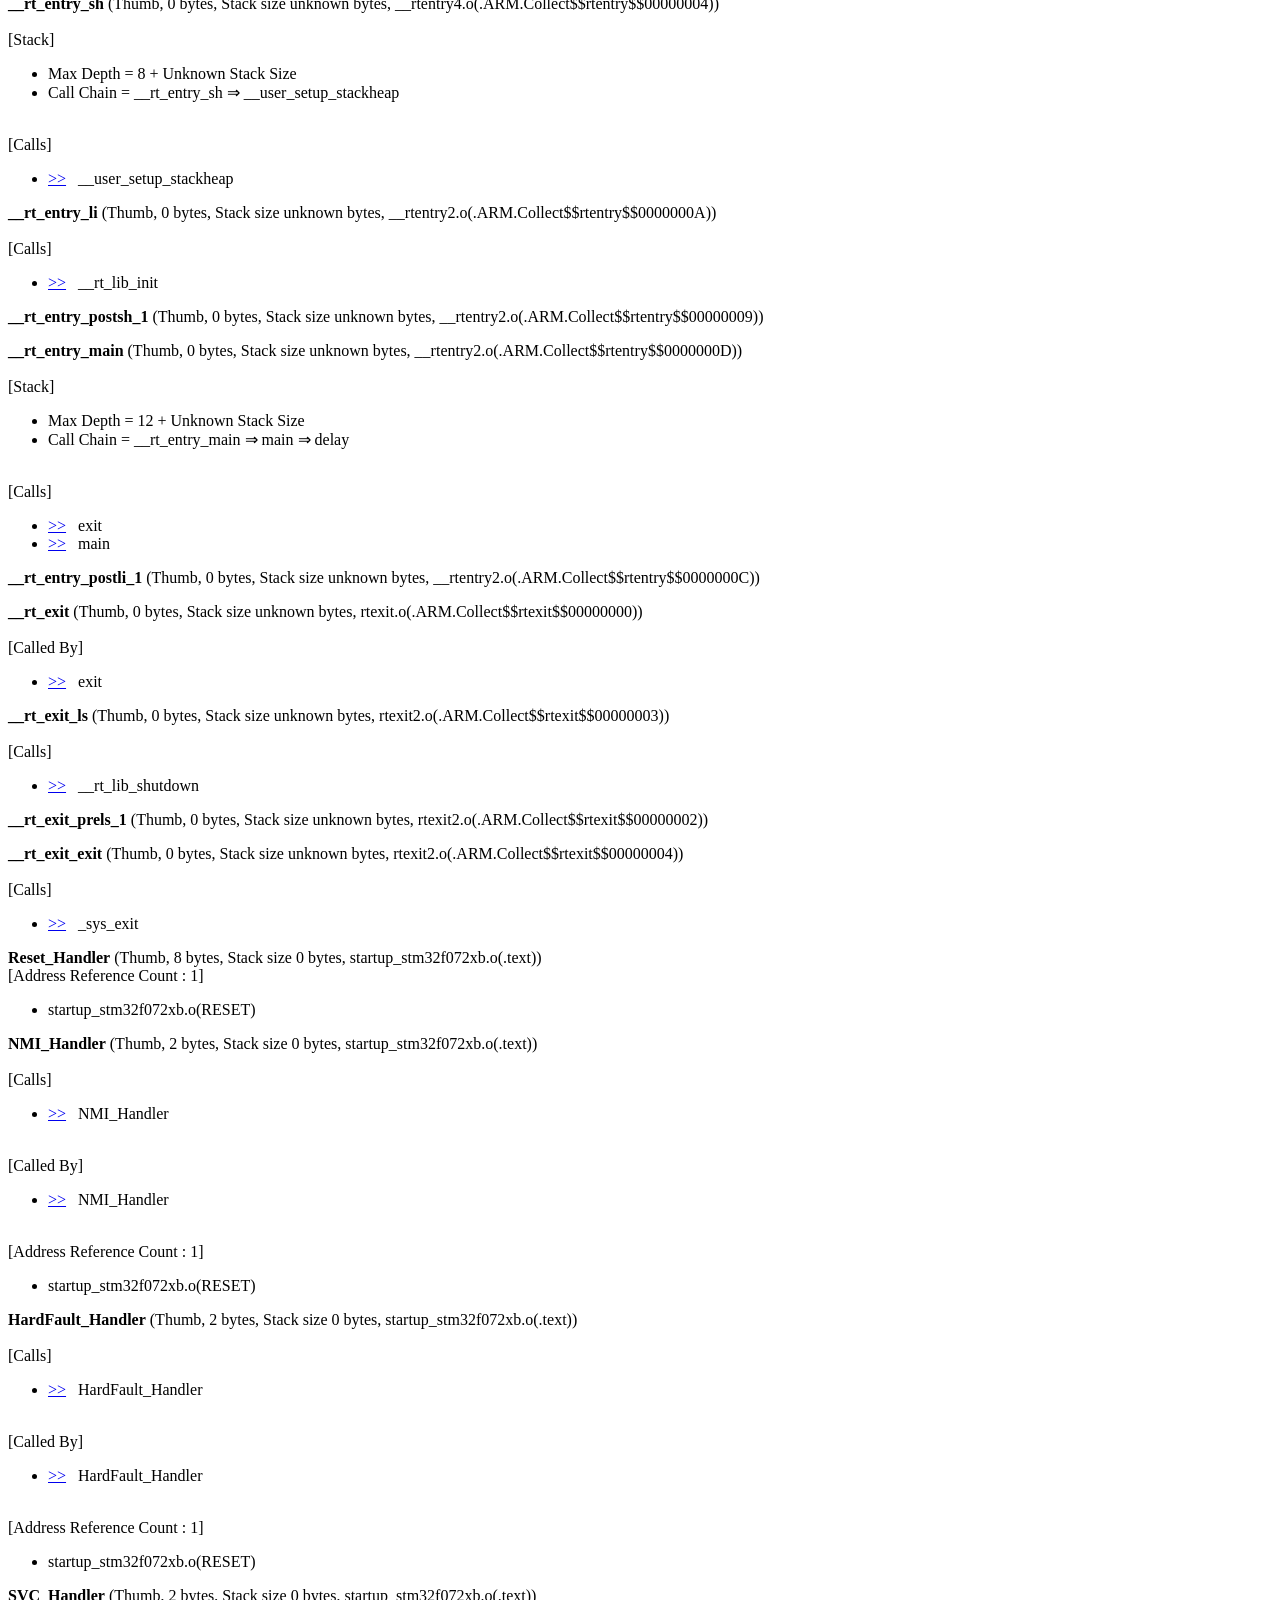
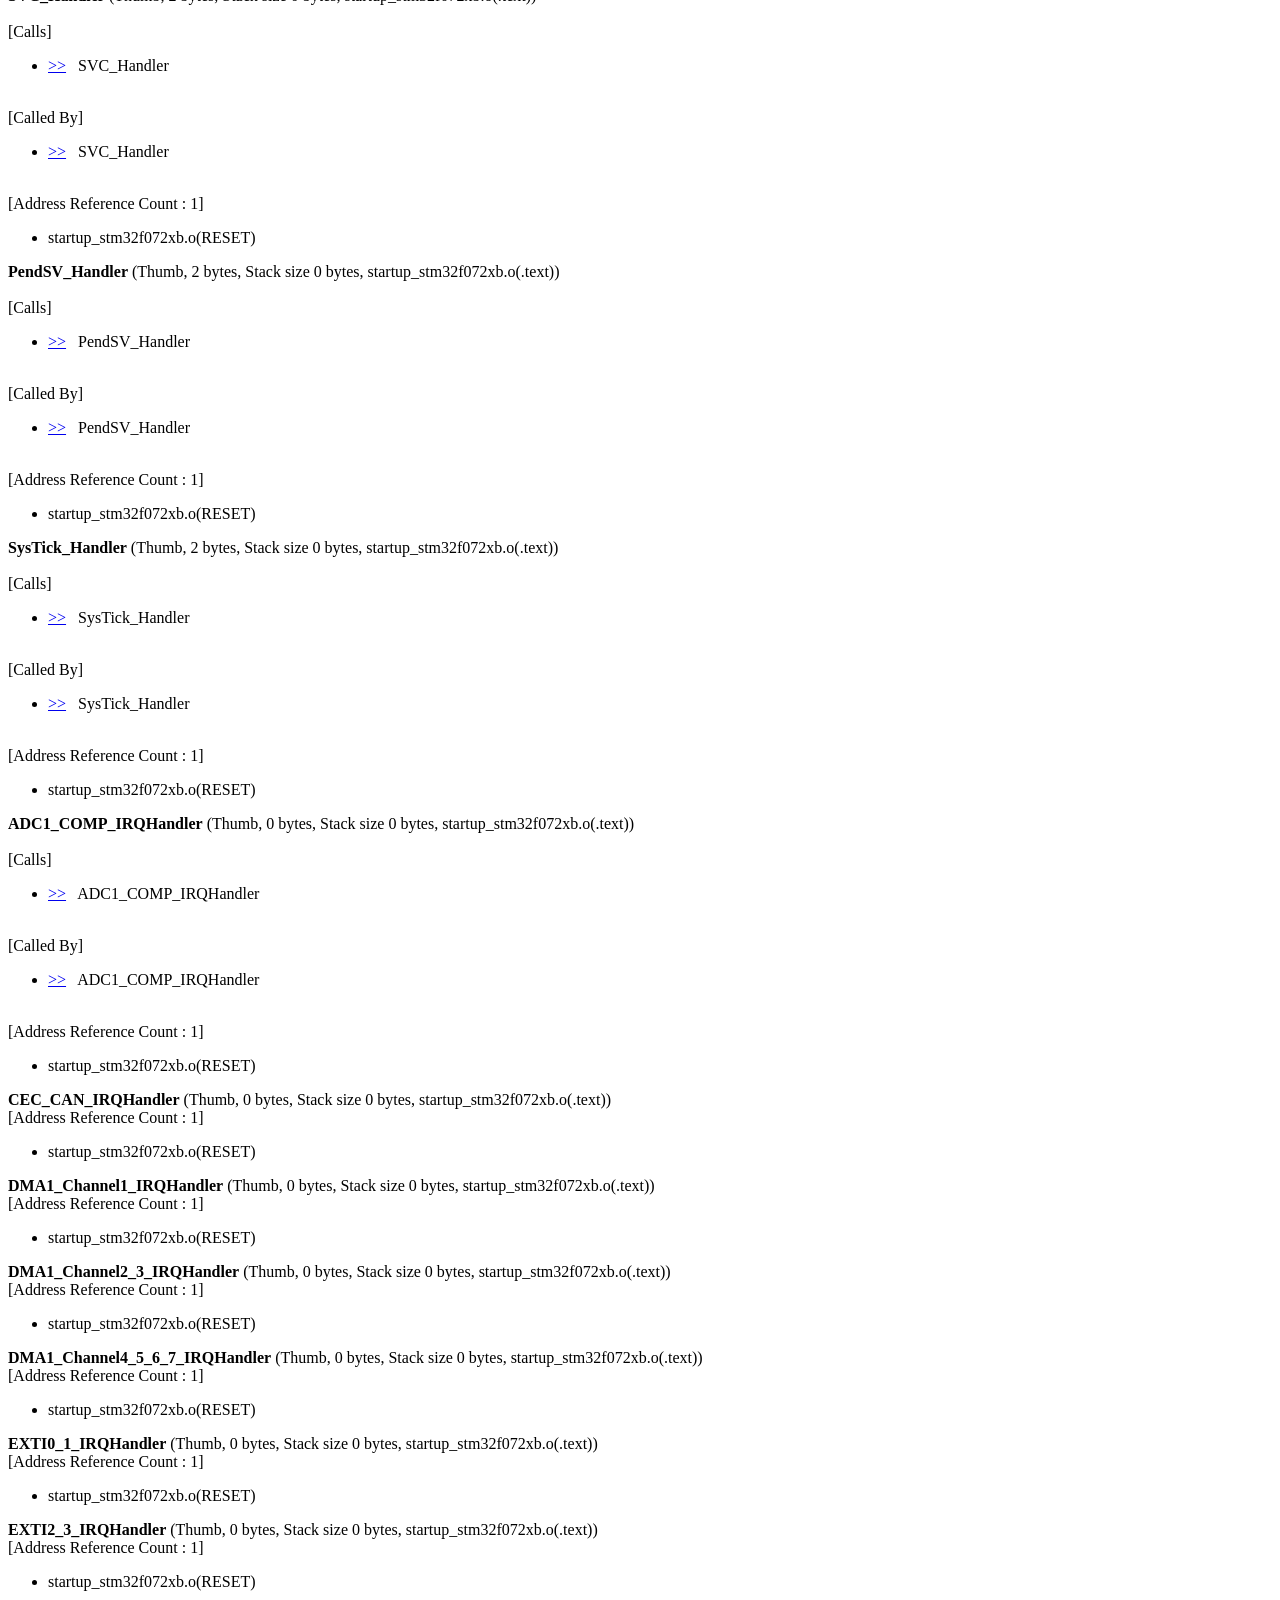
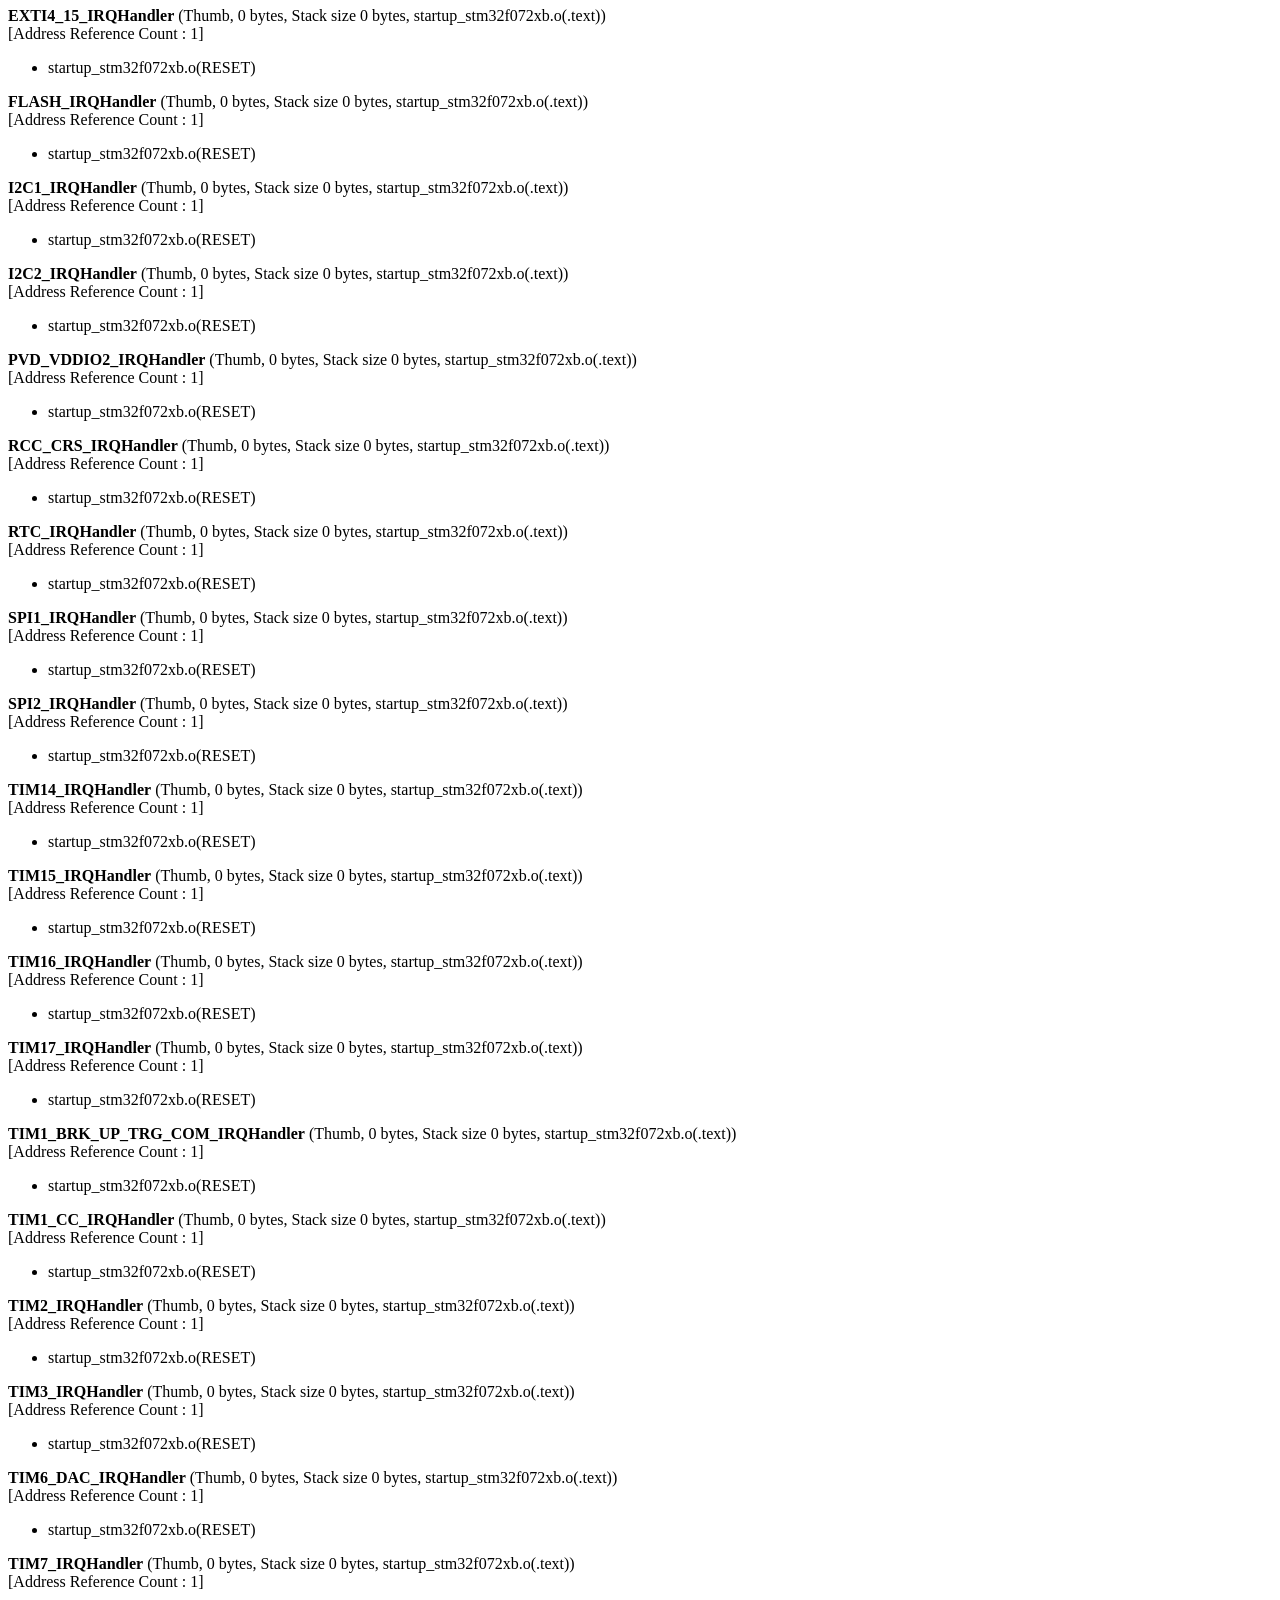
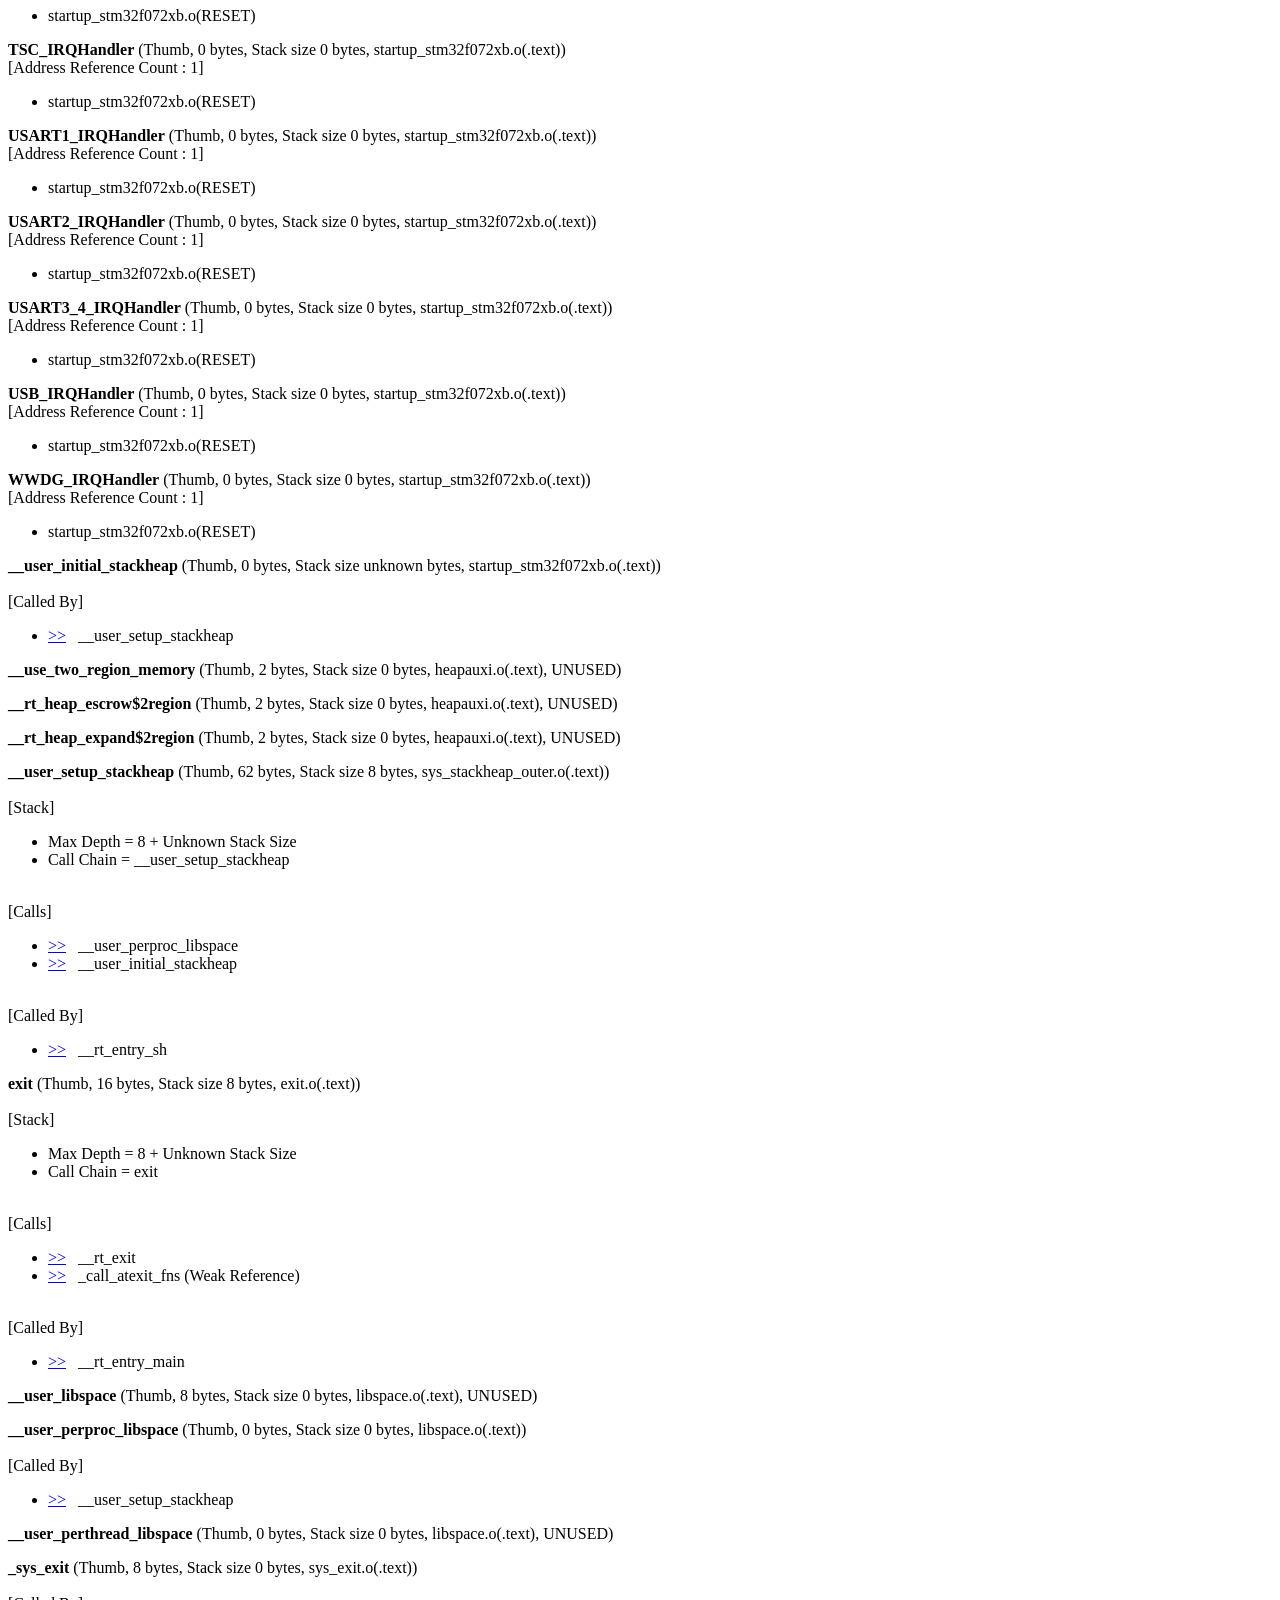
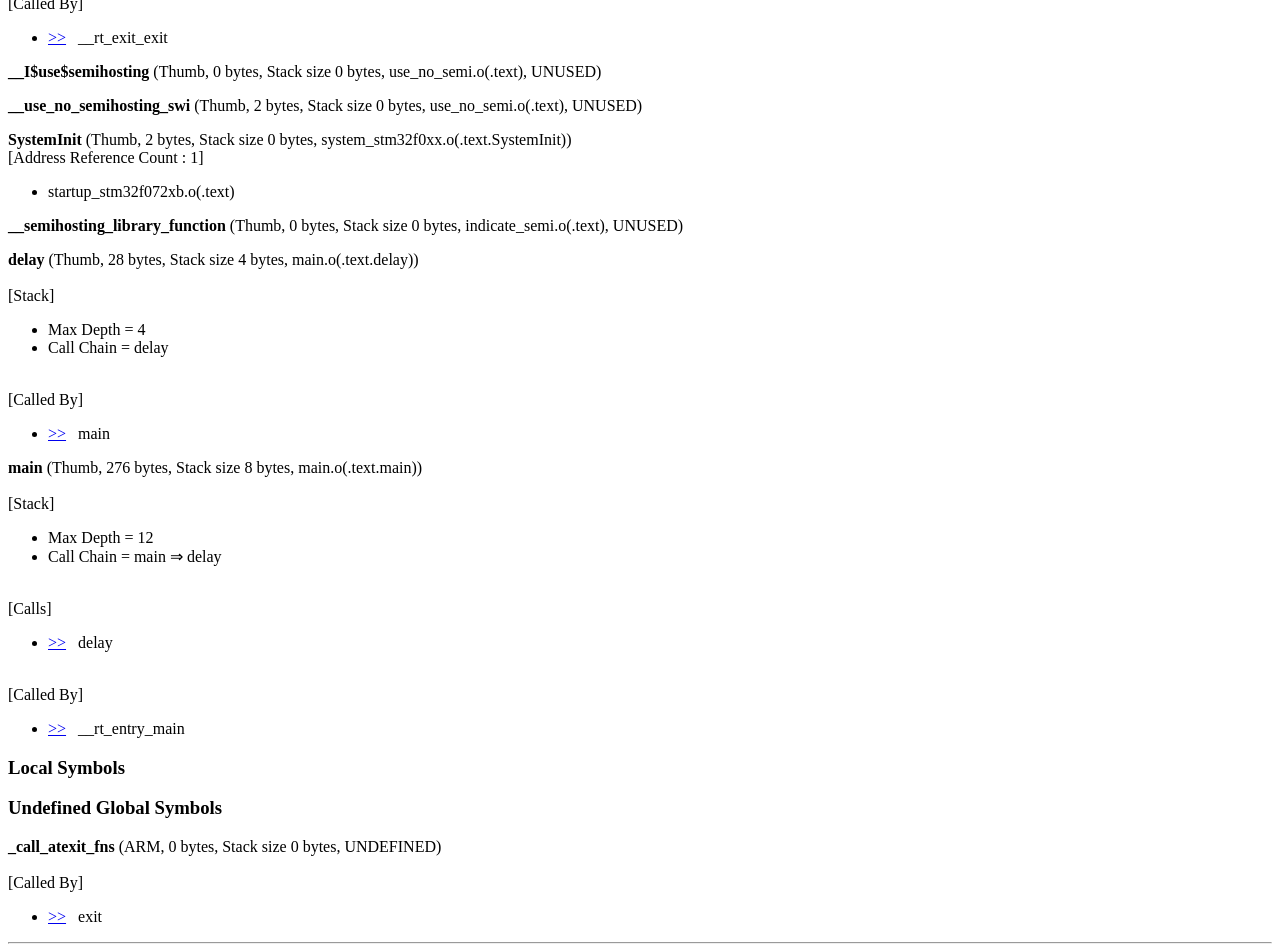
<file: Task1_2/Objects/avr1_2.htm>
<!doctype html public "-//w3c//dtd html 4.0 transitional//en">
<html><head>
<title>Static Call Graph - [.\Objects\avr1_2.axf]</title></head>
<body><HR>
<H1>Static Call Graph for image .\Objects\avr1_2.axf</H1><HR>
<BR><P>#&#060CALLGRAPH&#062# ARM Linker, 6150002: Last Updated: Fri Apr 16 13:22:07 2021
<BR><P>
<H3>Maximum Stack Usage =         12 bytes + Unknown(Functions without stacksize, Cycles, Untraceable Function Pointers)</H3><H3>
Call chain for Maximum Stack Depth:</H3>
__rt_entry_main &rArr; main &rArr; delay
<P>
<H3>
Functions with no stack information
</H3><UL>
 <LI><a href="#[28]">__user_initial_stackheap</a>
</UL>
</UL>
<P>
<H3>
Mutually Recursive functions
</H3> <LI><a href="#[1]">NMI_Handler</a>&nbsp;&nbsp;&nbsp;&rArr;&nbsp;&nbsp;&nbsp;<a href="#[1]">NMI_Handler</a><BR>
 <LI><a href="#[2]">HardFault_Handler</a>&nbsp;&nbsp;&nbsp;&rArr;&nbsp;&nbsp;&nbsp;<a href="#[2]">HardFault_Handler</a><BR>
 <LI><a href="#[3]">SVC_Handler</a>&nbsp;&nbsp;&nbsp;&rArr;&nbsp;&nbsp;&nbsp;<a href="#[3]">SVC_Handler</a><BR>
 <LI><a href="#[4]">PendSV_Handler</a>&nbsp;&nbsp;&nbsp;&rArr;&nbsp;&nbsp;&nbsp;<a href="#[4]">PendSV_Handler</a><BR>
 <LI><a href="#[5]">SysTick_Handler</a>&nbsp;&nbsp;&nbsp;&rArr;&nbsp;&nbsp;&nbsp;<a href="#[5]">SysTick_Handler</a><BR>
 <LI><a href="#[12]">ADC1_COMP_IRQHandler</a>&nbsp;&nbsp;&nbsp;&rArr;&nbsp;&nbsp;&nbsp;<a href="#[12]">ADC1_COMP_IRQHandler</a><BR>
</UL>
<P>
<H3>
Function Pointers
</H3><UL>
 <LI><a href="#[12]">ADC1_COMP_IRQHandler</a> from startup_stm32f072xb.o(.text) referenced from startup_stm32f072xb.o(RESET)
 <LI><a href="#[24]">CEC_CAN_IRQHandler</a> from startup_stm32f072xb.o(.text) referenced from startup_stm32f072xb.o(RESET)
 <LI><a href="#[f]">DMA1_Channel1_IRQHandler</a> from startup_stm32f072xb.o(.text) referenced from startup_stm32f072xb.o(RESET)
 <LI><a href="#[10]">DMA1_Channel2_3_IRQHandler</a> from startup_stm32f072xb.o(.text) referenced from startup_stm32f072xb.o(RESET)
 <LI><a href="#[11]">DMA1_Channel4_5_6_7_IRQHandler</a> from startup_stm32f072xb.o(.text) referenced from startup_stm32f072xb.o(RESET)
 <LI><a href="#[b]">EXTI0_1_IRQHandler</a> from startup_stm32f072xb.o(.text) referenced from startup_stm32f072xb.o(RESET)
 <LI><a href="#[c]">EXTI2_3_IRQHandler</a> from startup_stm32f072xb.o(.text) referenced from startup_stm32f072xb.o(RESET)
 <LI><a href="#[d]">EXTI4_15_IRQHandler</a> from startup_stm32f072xb.o(.text) referenced from startup_stm32f072xb.o(RESET)
 <LI><a href="#[9]">FLASH_IRQHandler</a> from startup_stm32f072xb.o(.text) referenced from startup_stm32f072xb.o(RESET)
 <LI><a href="#[2]">HardFault_Handler</a> from startup_stm32f072xb.o(.text) referenced from startup_stm32f072xb.o(RESET)
 <LI><a href="#[1d]">I2C1_IRQHandler</a> from startup_stm32f072xb.o(.text) referenced from startup_stm32f072xb.o(RESET)
 <LI><a href="#[1e]">I2C2_IRQHandler</a> from startup_stm32f072xb.o(.text) referenced from startup_stm32f072xb.o(RESET)
 <LI><a href="#[1]">NMI_Handler</a> from startup_stm32f072xb.o(.text) referenced from startup_stm32f072xb.o(RESET)
 <LI><a href="#[7]">PVD_VDDIO2_IRQHandler</a> from startup_stm32f072xb.o(.text) referenced from startup_stm32f072xb.o(RESET)
 <LI><a href="#[4]">PendSV_Handler</a> from startup_stm32f072xb.o(.text) referenced from startup_stm32f072xb.o(RESET)
 <LI><a href="#[a]">RCC_CRS_IRQHandler</a> from startup_stm32f072xb.o(.text) referenced from startup_stm32f072xb.o(RESET)
 <LI><a href="#[8]">RTC_IRQHandler</a> from startup_stm32f072xb.o(.text) referenced from startup_stm32f072xb.o(RESET)
 <LI><a href="#[0]">Reset_Handler</a> from startup_stm32f072xb.o(.text) referenced from startup_stm32f072xb.o(RESET)
 <LI><a href="#[1f]">SPI1_IRQHandler</a> from startup_stm32f072xb.o(.text) referenced from startup_stm32f072xb.o(RESET)
 <LI><a href="#[20]">SPI2_IRQHandler</a> from startup_stm32f072xb.o(.text) referenced from startup_stm32f072xb.o(RESET)
 <LI><a href="#[3]">SVC_Handler</a> from startup_stm32f072xb.o(.text) referenced from startup_stm32f072xb.o(RESET)
 <LI><a href="#[5]">SysTick_Handler</a> from startup_stm32f072xb.o(.text) referenced from startup_stm32f072xb.o(RESET)
 <LI><a href="#[26]">SystemInit</a> from system_stm32f0xx.o(.text.SystemInit) referenced from startup_stm32f072xb.o(.text)
 <LI><a href="#[19]">TIM14_IRQHandler</a> from startup_stm32f072xb.o(.text) referenced from startup_stm32f072xb.o(RESET)
 <LI><a href="#[1a]">TIM15_IRQHandler</a> from startup_stm32f072xb.o(.text) referenced from startup_stm32f072xb.o(RESET)
 <LI><a href="#[1b]">TIM16_IRQHandler</a> from startup_stm32f072xb.o(.text) referenced from startup_stm32f072xb.o(RESET)
 <LI><a href="#[1c]">TIM17_IRQHandler</a> from startup_stm32f072xb.o(.text) referenced from startup_stm32f072xb.o(RESET)
 <LI><a href="#[13]">TIM1_BRK_UP_TRG_COM_IRQHandler</a> from startup_stm32f072xb.o(.text) referenced from startup_stm32f072xb.o(RESET)
 <LI><a href="#[14]">TIM1_CC_IRQHandler</a> from startup_stm32f072xb.o(.text) referenced from startup_stm32f072xb.o(RESET)
 <LI><a href="#[15]">TIM2_IRQHandler</a> from startup_stm32f072xb.o(.text) referenced from startup_stm32f072xb.o(RESET)
 <LI><a href="#[16]">TIM3_IRQHandler</a> from startup_stm32f072xb.o(.text) referenced from startup_stm32f072xb.o(RESET)
 <LI><a href="#[17]">TIM6_DAC_IRQHandler</a> from startup_stm32f072xb.o(.text) referenced from startup_stm32f072xb.o(RESET)
 <LI><a href="#[18]">TIM7_IRQHandler</a> from startup_stm32f072xb.o(.text) referenced from startup_stm32f072xb.o(RESET)
 <LI><a href="#[e]">TSC_IRQHandler</a> from startup_stm32f072xb.o(.text) referenced from startup_stm32f072xb.o(RESET)
 <LI><a href="#[21]">USART1_IRQHandler</a> from startup_stm32f072xb.o(.text) referenced from startup_stm32f072xb.o(RESET)
 <LI><a href="#[22]">USART2_IRQHandler</a> from startup_stm32f072xb.o(.text) referenced from startup_stm32f072xb.o(RESET)
 <LI><a href="#[23]">USART3_4_IRQHandler</a> from startup_stm32f072xb.o(.text) referenced from startup_stm32f072xb.o(RESET)
 <LI><a href="#[25]">USB_IRQHandler</a> from startup_stm32f072xb.o(.text) referenced from startup_stm32f072xb.o(RESET)
 <LI><a href="#[6]">WWDG_IRQHandler</a> from startup_stm32f072xb.o(.text) referenced from startup_stm32f072xb.o(RESET)
 <LI><a href="#[27]">__main</a> from __main.o(!!!main) referenced from startup_stm32f072xb.o(.text)
</UL>
<P>
<H3>
Global Symbols
</H3>
<P><STRONG><a name="[27]"></a>__main</STRONG> (Thumb, 8 bytes, Stack size 0 bytes, __main.o(!!!main))
<BR><BR>[Calls]<UL><LI><a href="#[29]">&gt;&gt;</a>&nbsp;&nbsp;&nbsp;__scatterload
<LI><a href="#[2a]">&gt;&gt;</a>&nbsp;&nbsp;&nbsp;__rt_entry
</UL>
<BR>[Address Reference Count : 1]<UL><LI> startup_stm32f072xb.o(.text)
</UL>
<P><STRONG><a name="[29]"></a>__scatterload</STRONG> (Thumb, 0 bytes, Stack size unknown bytes, __scatter.o(!!!scatter))
<BR><BR>[Called By]<UL><LI><a href="#[27]">&gt;&gt;</a>&nbsp;&nbsp;&nbsp;__main
</UL>

<P><STRONG><a name="[2b]"></a>__scatterload_rt2</STRONG> (Thumb, 52 bytes, Stack size unknown bytes, __scatter.o(!!!scatter), UNUSED)
<BR><BR>[Calls]<UL><LI><a href="#[2a]">&gt;&gt;</a>&nbsp;&nbsp;&nbsp;__rt_entry
</UL>

<P><STRONG><a name="[3b]"></a>__scatterload_rt2_thumb_only</STRONG> (Thumb, 0 bytes, Stack size unknown bytes, __scatter.o(!!!scatter), UNUSED)

<P><STRONG><a name="[3c]"></a>__scatterload_null</STRONG> (Thumb, 0 bytes, Stack size unknown bytes, __scatter.o(!!!scatter), UNUSED)

<P><STRONG><a name="[3d]"></a>__scatterload_zeroinit</STRONG> (Thumb, 28 bytes, Stack size unknown bytes, __scatter_zi.o(!!handler_zi), UNUSED)

<P><STRONG><a name="[2f]"></a>__rt_lib_init</STRONG> (Thumb, 0 bytes, Stack size unknown bytes, libinit.o(.ARM.Collect$$libinit$$00000000))
<BR><BR>[Called By]<UL><LI><a href="#[2e]">&gt;&gt;</a>&nbsp;&nbsp;&nbsp;__rt_entry_li
</UL>

<P><STRONG><a name="[3e]"></a>__rt_lib_init_alloca_1</STRONG> (Thumb, 0 bytes, Stack size unknown bytes, libinit2.o(.ARM.Collect$$libinit$$0000002E))

<P><STRONG><a name="[3f]"></a>__rt_lib_init_argv_1</STRONG> (Thumb, 0 bytes, Stack size unknown bytes, libinit2.o(.ARM.Collect$$libinit$$0000002C))

<P><STRONG><a name="[40]"></a>__rt_lib_init_atexit_1</STRONG> (Thumb, 0 bytes, Stack size unknown bytes, libinit2.o(.ARM.Collect$$libinit$$0000001B))

<P><STRONG><a name="[41]"></a>__rt_lib_init_clock_1</STRONG> (Thumb, 0 bytes, Stack size unknown bytes, libinit2.o(.ARM.Collect$$libinit$$00000021))

<P><STRONG><a name="[42]"></a>__rt_lib_init_cpp_1</STRONG> (Thumb, 0 bytes, Stack size unknown bytes, libinit2.o(.ARM.Collect$$libinit$$00000032))

<P><STRONG><a name="[43]"></a>__rt_lib_init_exceptions_1</STRONG> (Thumb, 0 bytes, Stack size unknown bytes, libinit2.o(.ARM.Collect$$libinit$$00000030))

<P><STRONG><a name="[44]"></a>__rt_lib_init_fp_1</STRONG> (Thumb, 0 bytes, Stack size unknown bytes, libinit2.o(.ARM.Collect$$libinit$$00000002))

<P><STRONG><a name="[45]"></a>__rt_lib_init_fp_trap_1</STRONG> (Thumb, 0 bytes, Stack size unknown bytes, libinit2.o(.ARM.Collect$$libinit$$0000001F))

<P><STRONG><a name="[46]"></a>__rt_lib_init_getenv_1</STRONG> (Thumb, 0 bytes, Stack size unknown bytes, libinit2.o(.ARM.Collect$$libinit$$00000023))

<P><STRONG><a name="[47]"></a>__rt_lib_init_heap_1</STRONG> (Thumb, 0 bytes, Stack size unknown bytes, libinit2.o(.ARM.Collect$$libinit$$0000000A))

<P><STRONG><a name="[48]"></a>__rt_lib_init_lc_collate_1</STRONG> (Thumb, 0 bytes, Stack size unknown bytes, libinit2.o(.ARM.Collect$$libinit$$00000011))

<P><STRONG><a name="[49]"></a>__rt_lib_init_lc_ctype_1</STRONG> (Thumb, 0 bytes, Stack size unknown bytes, libinit2.o(.ARM.Collect$$libinit$$00000013))

<P><STRONG><a name="[4a]"></a>__rt_lib_init_lc_monetary_1</STRONG> (Thumb, 0 bytes, Stack size unknown bytes, libinit2.o(.ARM.Collect$$libinit$$00000015))

<P><STRONG><a name="[4b]"></a>__rt_lib_init_lc_numeric_1</STRONG> (Thumb, 0 bytes, Stack size unknown bytes, libinit2.o(.ARM.Collect$$libinit$$00000017))

<P><STRONG><a name="[4c]"></a>__rt_lib_init_lc_time_1</STRONG> (Thumb, 0 bytes, Stack size unknown bytes, libinit2.o(.ARM.Collect$$libinit$$00000019))

<P><STRONG><a name="[4d]"></a>__rt_lib_init_preinit_1</STRONG> (Thumb, 0 bytes, Stack size unknown bytes, libinit2.o(.ARM.Collect$$libinit$$00000004))

<P><STRONG><a name="[4e]"></a>__rt_lib_init_rand_1</STRONG> (Thumb, 0 bytes, Stack size unknown bytes, libinit2.o(.ARM.Collect$$libinit$$0000000E))

<P><STRONG><a name="[4f]"></a>__rt_lib_init_return</STRONG> (Thumb, 0 bytes, Stack size unknown bytes, libinit2.o(.ARM.Collect$$libinit$$00000033))

<P><STRONG><a name="[50]"></a>__rt_lib_init_signal_1</STRONG> (Thumb, 0 bytes, Stack size unknown bytes, libinit2.o(.ARM.Collect$$libinit$$0000001D))

<P><STRONG><a name="[51]"></a>__rt_lib_init_stdio_1</STRONG> (Thumb, 0 bytes, Stack size unknown bytes, libinit2.o(.ARM.Collect$$libinit$$00000025))

<P><STRONG><a name="[52]"></a>__rt_lib_init_user_alloc_1</STRONG> (Thumb, 0 bytes, Stack size unknown bytes, libinit2.o(.ARM.Collect$$libinit$$0000000C))

<P><STRONG><a name="[34]"></a>__rt_lib_shutdown</STRONG> (Thumb, 0 bytes, Stack size unknown bytes, libshutdown.o(.ARM.Collect$$libshutdown$$00000000))
<BR><BR>[Called By]<UL><LI><a href="#[33]">&gt;&gt;</a>&nbsp;&nbsp;&nbsp;__rt_exit_ls
</UL>

<P><STRONG><a name="[53]"></a>__rt_lib_shutdown_cpp_1</STRONG> (Thumb, 0 bytes, Stack size unknown bytes, libshutdown2.o(.ARM.Collect$$libshutdown$$00000002))

<P><STRONG><a name="[54]"></a>__rt_lib_shutdown_fp_trap_1</STRONG> (Thumb, 0 bytes, Stack size unknown bytes, libshutdown2.o(.ARM.Collect$$libshutdown$$00000007))

<P><STRONG><a name="[55]"></a>__rt_lib_shutdown_heap_1</STRONG> (Thumb, 0 bytes, Stack size unknown bytes, libshutdown2.o(.ARM.Collect$$libshutdown$$0000000F))

<P><STRONG><a name="[56]"></a>__rt_lib_shutdown_return</STRONG> (Thumb, 0 bytes, Stack size unknown bytes, libshutdown2.o(.ARM.Collect$$libshutdown$$00000010))

<P><STRONG><a name="[57]"></a>__rt_lib_shutdown_signal_1</STRONG> (Thumb, 0 bytes, Stack size unknown bytes, libshutdown2.o(.ARM.Collect$$libshutdown$$0000000A))

<P><STRONG><a name="[58]"></a>__rt_lib_shutdown_stdio_1</STRONG> (Thumb, 0 bytes, Stack size unknown bytes, libshutdown2.o(.ARM.Collect$$libshutdown$$00000004))

<P><STRONG><a name="[59]"></a>__rt_lib_shutdown_user_alloc_1</STRONG> (Thumb, 0 bytes, Stack size unknown bytes, libshutdown2.o(.ARM.Collect$$libshutdown$$0000000C))

<P><STRONG><a name="[2a]"></a>__rt_entry</STRONG> (Thumb, 0 bytes, Stack size unknown bytes, __rtentry.o(.ARM.Collect$$rtentry$$00000000))
<BR><BR>[Called By]<UL><LI><a href="#[2b]">&gt;&gt;</a>&nbsp;&nbsp;&nbsp;__scatterload_rt2
<LI><a href="#[27]">&gt;&gt;</a>&nbsp;&nbsp;&nbsp;__main
</UL>

<P><STRONG><a name="[5a]"></a>__rt_entry_presh_1</STRONG> (Thumb, 0 bytes, Stack size unknown bytes, __rtentry2.o(.ARM.Collect$$rtentry$$00000002))

<P><STRONG><a name="[2c]"></a>__rt_entry_sh</STRONG> (Thumb, 0 bytes, Stack size unknown bytes, __rtentry4.o(.ARM.Collect$$rtentry$$00000004))
<BR><BR>[Stack]<UL><LI>Max Depth = 8 + Unknown Stack Size
<LI>Call Chain = __rt_entry_sh &rArr; __user_setup_stackheap
</UL>
<BR>[Calls]<UL><LI><a href="#[2d]">&gt;&gt;</a>&nbsp;&nbsp;&nbsp;__user_setup_stackheap
</UL>

<P><STRONG><a name="[2e]"></a>__rt_entry_li</STRONG> (Thumb, 0 bytes, Stack size unknown bytes, __rtentry2.o(.ARM.Collect$$rtentry$$0000000A))
<BR><BR>[Calls]<UL><LI><a href="#[2f]">&gt;&gt;</a>&nbsp;&nbsp;&nbsp;__rt_lib_init
</UL>

<P><STRONG><a name="[5b]"></a>__rt_entry_postsh_1</STRONG> (Thumb, 0 bytes, Stack size unknown bytes, __rtentry2.o(.ARM.Collect$$rtentry$$00000009))

<P><STRONG><a name="[30]"></a>__rt_entry_main</STRONG> (Thumb, 0 bytes, Stack size unknown bytes, __rtentry2.o(.ARM.Collect$$rtentry$$0000000D))
<BR><BR>[Stack]<UL><LI>Max Depth = 12 + Unknown Stack Size
<LI>Call Chain = __rt_entry_main &rArr; main &rArr; delay
</UL>
<BR>[Calls]<UL><LI><a href="#[32]">&gt;&gt;</a>&nbsp;&nbsp;&nbsp;exit
<LI><a href="#[31]">&gt;&gt;</a>&nbsp;&nbsp;&nbsp;main
</UL>

<P><STRONG><a name="[5c]"></a>__rt_entry_postli_1</STRONG> (Thumb, 0 bytes, Stack size unknown bytes, __rtentry2.o(.ARM.Collect$$rtentry$$0000000C))

<P><STRONG><a name="[39]"></a>__rt_exit</STRONG> (Thumb, 0 bytes, Stack size unknown bytes, rtexit.o(.ARM.Collect$$rtexit$$00000000))
<BR><BR>[Called By]<UL><LI><a href="#[32]">&gt;&gt;</a>&nbsp;&nbsp;&nbsp;exit
</UL>

<P><STRONG><a name="[33]"></a>__rt_exit_ls</STRONG> (Thumb, 0 bytes, Stack size unknown bytes, rtexit2.o(.ARM.Collect$$rtexit$$00000003))
<BR><BR>[Calls]<UL><LI><a href="#[34]">&gt;&gt;</a>&nbsp;&nbsp;&nbsp;__rt_lib_shutdown
</UL>

<P><STRONG><a name="[5d]"></a>__rt_exit_prels_1</STRONG> (Thumb, 0 bytes, Stack size unknown bytes, rtexit2.o(.ARM.Collect$$rtexit$$00000002))

<P><STRONG><a name="[35]"></a>__rt_exit_exit</STRONG> (Thumb, 0 bytes, Stack size unknown bytes, rtexit2.o(.ARM.Collect$$rtexit$$00000004))
<BR><BR>[Calls]<UL><LI><a href="#[36]">&gt;&gt;</a>&nbsp;&nbsp;&nbsp;_sys_exit
</UL>

<P><STRONG><a name="[0]"></a>Reset_Handler</STRONG> (Thumb, 8 bytes, Stack size 0 bytes, startup_stm32f072xb.o(.text))
<BR>[Address Reference Count : 1]<UL><LI> startup_stm32f072xb.o(RESET)
</UL>
<P><STRONG><a name="[1]"></a>NMI_Handler</STRONG> (Thumb, 2 bytes, Stack size 0 bytes, startup_stm32f072xb.o(.text))
<BR><BR>[Calls]<UL><LI><a href="#[1]">&gt;&gt;</a>&nbsp;&nbsp;&nbsp;NMI_Handler
</UL>
<BR>[Called By]<UL><LI><a href="#[1]">&gt;&gt;</a>&nbsp;&nbsp;&nbsp;NMI_Handler
</UL>
<BR>[Address Reference Count : 1]<UL><LI> startup_stm32f072xb.o(RESET)
</UL>
<P><STRONG><a name="[2]"></a>HardFault_Handler</STRONG> (Thumb, 2 bytes, Stack size 0 bytes, startup_stm32f072xb.o(.text))
<BR><BR>[Calls]<UL><LI><a href="#[2]">&gt;&gt;</a>&nbsp;&nbsp;&nbsp;HardFault_Handler
</UL>
<BR>[Called By]<UL><LI><a href="#[2]">&gt;&gt;</a>&nbsp;&nbsp;&nbsp;HardFault_Handler
</UL>
<BR>[Address Reference Count : 1]<UL><LI> startup_stm32f072xb.o(RESET)
</UL>
<P><STRONG><a name="[3]"></a>SVC_Handler</STRONG> (Thumb, 2 bytes, Stack size 0 bytes, startup_stm32f072xb.o(.text))
<BR><BR>[Calls]<UL><LI><a href="#[3]">&gt;&gt;</a>&nbsp;&nbsp;&nbsp;SVC_Handler
</UL>
<BR>[Called By]<UL><LI><a href="#[3]">&gt;&gt;</a>&nbsp;&nbsp;&nbsp;SVC_Handler
</UL>
<BR>[Address Reference Count : 1]<UL><LI> startup_stm32f072xb.o(RESET)
</UL>
<P><STRONG><a name="[4]"></a>PendSV_Handler</STRONG> (Thumb, 2 bytes, Stack size 0 bytes, startup_stm32f072xb.o(.text))
<BR><BR>[Calls]<UL><LI><a href="#[4]">&gt;&gt;</a>&nbsp;&nbsp;&nbsp;PendSV_Handler
</UL>
<BR>[Called By]<UL><LI><a href="#[4]">&gt;&gt;</a>&nbsp;&nbsp;&nbsp;PendSV_Handler
</UL>
<BR>[Address Reference Count : 1]<UL><LI> startup_stm32f072xb.o(RESET)
</UL>
<P><STRONG><a name="[5]"></a>SysTick_Handler</STRONG> (Thumb, 2 bytes, Stack size 0 bytes, startup_stm32f072xb.o(.text))
<BR><BR>[Calls]<UL><LI><a href="#[5]">&gt;&gt;</a>&nbsp;&nbsp;&nbsp;SysTick_Handler
</UL>
<BR>[Called By]<UL><LI><a href="#[5]">&gt;&gt;</a>&nbsp;&nbsp;&nbsp;SysTick_Handler
</UL>
<BR>[Address Reference Count : 1]<UL><LI> startup_stm32f072xb.o(RESET)
</UL>
<P><STRONG><a name="[12]"></a>ADC1_COMP_IRQHandler</STRONG> (Thumb, 0 bytes, Stack size 0 bytes, startup_stm32f072xb.o(.text))
<BR><BR>[Calls]<UL><LI><a href="#[12]">&gt;&gt;</a>&nbsp;&nbsp;&nbsp;ADC1_COMP_IRQHandler
</UL>
<BR>[Called By]<UL><LI><a href="#[12]">&gt;&gt;</a>&nbsp;&nbsp;&nbsp;ADC1_COMP_IRQHandler
</UL>
<BR>[Address Reference Count : 1]<UL><LI> startup_stm32f072xb.o(RESET)
</UL>
<P><STRONG><a name="[24]"></a>CEC_CAN_IRQHandler</STRONG> (Thumb, 0 bytes, Stack size 0 bytes, startup_stm32f072xb.o(.text))
<BR>[Address Reference Count : 1]<UL><LI> startup_stm32f072xb.o(RESET)
</UL>
<P><STRONG><a name="[f]"></a>DMA1_Channel1_IRQHandler</STRONG> (Thumb, 0 bytes, Stack size 0 bytes, startup_stm32f072xb.o(.text))
<BR>[Address Reference Count : 1]<UL><LI> startup_stm32f072xb.o(RESET)
</UL>
<P><STRONG><a name="[10]"></a>DMA1_Channel2_3_IRQHandler</STRONG> (Thumb, 0 bytes, Stack size 0 bytes, startup_stm32f072xb.o(.text))
<BR>[Address Reference Count : 1]<UL><LI> startup_stm32f072xb.o(RESET)
</UL>
<P><STRONG><a name="[11]"></a>DMA1_Channel4_5_6_7_IRQHandler</STRONG> (Thumb, 0 bytes, Stack size 0 bytes, startup_stm32f072xb.o(.text))
<BR>[Address Reference Count : 1]<UL><LI> startup_stm32f072xb.o(RESET)
</UL>
<P><STRONG><a name="[b]"></a>EXTI0_1_IRQHandler</STRONG> (Thumb, 0 bytes, Stack size 0 bytes, startup_stm32f072xb.o(.text))
<BR>[Address Reference Count : 1]<UL><LI> startup_stm32f072xb.o(RESET)
</UL>
<P><STRONG><a name="[c]"></a>EXTI2_3_IRQHandler</STRONG> (Thumb, 0 bytes, Stack size 0 bytes, startup_stm32f072xb.o(.text))
<BR>[Address Reference Count : 1]<UL><LI> startup_stm32f072xb.o(RESET)
</UL>
<P><STRONG><a name="[d]"></a>EXTI4_15_IRQHandler</STRONG> (Thumb, 0 bytes, Stack size 0 bytes, startup_stm32f072xb.o(.text))
<BR>[Address Reference Count : 1]<UL><LI> startup_stm32f072xb.o(RESET)
</UL>
<P><STRONG><a name="[9]"></a>FLASH_IRQHandler</STRONG> (Thumb, 0 bytes, Stack size 0 bytes, startup_stm32f072xb.o(.text))
<BR>[Address Reference Count : 1]<UL><LI> startup_stm32f072xb.o(RESET)
</UL>
<P><STRONG><a name="[1d]"></a>I2C1_IRQHandler</STRONG> (Thumb, 0 bytes, Stack size 0 bytes, startup_stm32f072xb.o(.text))
<BR>[Address Reference Count : 1]<UL><LI> startup_stm32f072xb.o(RESET)
</UL>
<P><STRONG><a name="[1e]"></a>I2C2_IRQHandler</STRONG> (Thumb, 0 bytes, Stack size 0 bytes, startup_stm32f072xb.o(.text))
<BR>[Address Reference Count : 1]<UL><LI> startup_stm32f072xb.o(RESET)
</UL>
<P><STRONG><a name="[7]"></a>PVD_VDDIO2_IRQHandler</STRONG> (Thumb, 0 bytes, Stack size 0 bytes, startup_stm32f072xb.o(.text))
<BR>[Address Reference Count : 1]<UL><LI> startup_stm32f072xb.o(RESET)
</UL>
<P><STRONG><a name="[a]"></a>RCC_CRS_IRQHandler</STRONG> (Thumb, 0 bytes, Stack size 0 bytes, startup_stm32f072xb.o(.text))
<BR>[Address Reference Count : 1]<UL><LI> startup_stm32f072xb.o(RESET)
</UL>
<P><STRONG><a name="[8]"></a>RTC_IRQHandler</STRONG> (Thumb, 0 bytes, Stack size 0 bytes, startup_stm32f072xb.o(.text))
<BR>[Address Reference Count : 1]<UL><LI> startup_stm32f072xb.o(RESET)
</UL>
<P><STRONG><a name="[1f]"></a>SPI1_IRQHandler</STRONG> (Thumb, 0 bytes, Stack size 0 bytes, startup_stm32f072xb.o(.text))
<BR>[Address Reference Count : 1]<UL><LI> startup_stm32f072xb.o(RESET)
</UL>
<P><STRONG><a name="[20]"></a>SPI2_IRQHandler</STRONG> (Thumb, 0 bytes, Stack size 0 bytes, startup_stm32f072xb.o(.text))
<BR>[Address Reference Count : 1]<UL><LI> startup_stm32f072xb.o(RESET)
</UL>
<P><STRONG><a name="[19]"></a>TIM14_IRQHandler</STRONG> (Thumb, 0 bytes, Stack size 0 bytes, startup_stm32f072xb.o(.text))
<BR>[Address Reference Count : 1]<UL><LI> startup_stm32f072xb.o(RESET)
</UL>
<P><STRONG><a name="[1a]"></a>TIM15_IRQHandler</STRONG> (Thumb, 0 bytes, Stack size 0 bytes, startup_stm32f072xb.o(.text))
<BR>[Address Reference Count : 1]<UL><LI> startup_stm32f072xb.o(RESET)
</UL>
<P><STRONG><a name="[1b]"></a>TIM16_IRQHandler</STRONG> (Thumb, 0 bytes, Stack size 0 bytes, startup_stm32f072xb.o(.text))
<BR>[Address Reference Count : 1]<UL><LI> startup_stm32f072xb.o(RESET)
</UL>
<P><STRONG><a name="[1c]"></a>TIM17_IRQHandler</STRONG> (Thumb, 0 bytes, Stack size 0 bytes, startup_stm32f072xb.o(.text))
<BR>[Address Reference Count : 1]<UL><LI> startup_stm32f072xb.o(RESET)
</UL>
<P><STRONG><a name="[13]"></a>TIM1_BRK_UP_TRG_COM_IRQHandler</STRONG> (Thumb, 0 bytes, Stack size 0 bytes, startup_stm32f072xb.o(.text))
<BR>[Address Reference Count : 1]<UL><LI> startup_stm32f072xb.o(RESET)
</UL>
<P><STRONG><a name="[14]"></a>TIM1_CC_IRQHandler</STRONG> (Thumb, 0 bytes, Stack size 0 bytes, startup_stm32f072xb.o(.text))
<BR>[Address Reference Count : 1]<UL><LI> startup_stm32f072xb.o(RESET)
</UL>
<P><STRONG><a name="[15]"></a>TIM2_IRQHandler</STRONG> (Thumb, 0 bytes, Stack size 0 bytes, startup_stm32f072xb.o(.text))
<BR>[Address Reference Count : 1]<UL><LI> startup_stm32f072xb.o(RESET)
</UL>
<P><STRONG><a name="[16]"></a>TIM3_IRQHandler</STRONG> (Thumb, 0 bytes, Stack size 0 bytes, startup_stm32f072xb.o(.text))
<BR>[Address Reference Count : 1]<UL><LI> startup_stm32f072xb.o(RESET)
</UL>
<P><STRONG><a name="[17]"></a>TIM6_DAC_IRQHandler</STRONG> (Thumb, 0 bytes, Stack size 0 bytes, startup_stm32f072xb.o(.text))
<BR>[Address Reference Count : 1]<UL><LI> startup_stm32f072xb.o(RESET)
</UL>
<P><STRONG><a name="[18]"></a>TIM7_IRQHandler</STRONG> (Thumb, 0 bytes, Stack size 0 bytes, startup_stm32f072xb.o(.text))
<BR>[Address Reference Count : 1]<UL><LI> startup_stm32f072xb.o(RESET)
</UL>
<P><STRONG><a name="[e]"></a>TSC_IRQHandler</STRONG> (Thumb, 0 bytes, Stack size 0 bytes, startup_stm32f072xb.o(.text))
<BR>[Address Reference Count : 1]<UL><LI> startup_stm32f072xb.o(RESET)
</UL>
<P><STRONG><a name="[21]"></a>USART1_IRQHandler</STRONG> (Thumb, 0 bytes, Stack size 0 bytes, startup_stm32f072xb.o(.text))
<BR>[Address Reference Count : 1]<UL><LI> startup_stm32f072xb.o(RESET)
</UL>
<P><STRONG><a name="[22]"></a>USART2_IRQHandler</STRONG> (Thumb, 0 bytes, Stack size 0 bytes, startup_stm32f072xb.o(.text))
<BR>[Address Reference Count : 1]<UL><LI> startup_stm32f072xb.o(RESET)
</UL>
<P><STRONG><a name="[23]"></a>USART3_4_IRQHandler</STRONG> (Thumb, 0 bytes, Stack size 0 bytes, startup_stm32f072xb.o(.text))
<BR>[Address Reference Count : 1]<UL><LI> startup_stm32f072xb.o(RESET)
</UL>
<P><STRONG><a name="[25]"></a>USB_IRQHandler</STRONG> (Thumb, 0 bytes, Stack size 0 bytes, startup_stm32f072xb.o(.text))
<BR>[Address Reference Count : 1]<UL><LI> startup_stm32f072xb.o(RESET)
</UL>
<P><STRONG><a name="[6]"></a>WWDG_IRQHandler</STRONG> (Thumb, 0 bytes, Stack size 0 bytes, startup_stm32f072xb.o(.text))
<BR>[Address Reference Count : 1]<UL><LI> startup_stm32f072xb.o(RESET)
</UL>
<P><STRONG><a name="[28]"></a>__user_initial_stackheap</STRONG> (Thumb, 0 bytes, Stack size unknown bytes, startup_stm32f072xb.o(.text))
<BR><BR>[Called By]<UL><LI><a href="#[2d]">&gt;&gt;</a>&nbsp;&nbsp;&nbsp;__user_setup_stackheap
</UL>

<P><STRONG><a name="[5e]"></a>__use_two_region_memory</STRONG> (Thumb, 2 bytes, Stack size 0 bytes, heapauxi.o(.text), UNUSED)

<P><STRONG><a name="[5f]"></a>__rt_heap_escrow$2region</STRONG> (Thumb, 2 bytes, Stack size 0 bytes, heapauxi.o(.text), UNUSED)

<P><STRONG><a name="[60]"></a>__rt_heap_expand$2region</STRONG> (Thumb, 2 bytes, Stack size 0 bytes, heapauxi.o(.text), UNUSED)

<P><STRONG><a name="[2d]"></a>__user_setup_stackheap</STRONG> (Thumb, 62 bytes, Stack size 8 bytes, sys_stackheap_outer.o(.text))
<BR><BR>[Stack]<UL><LI>Max Depth = 8 + Unknown Stack Size
<LI>Call Chain = __user_setup_stackheap
</UL>
<BR>[Calls]<UL><LI><a href="#[37]">&gt;&gt;</a>&nbsp;&nbsp;&nbsp;__user_perproc_libspace
<LI><a href="#[28]">&gt;&gt;</a>&nbsp;&nbsp;&nbsp;__user_initial_stackheap
</UL>
<BR>[Called By]<UL><LI><a href="#[2c]">&gt;&gt;</a>&nbsp;&nbsp;&nbsp;__rt_entry_sh
</UL>

<P><STRONG><a name="[32]"></a>exit</STRONG> (Thumb, 16 bytes, Stack size 8 bytes, exit.o(.text))
<BR><BR>[Stack]<UL><LI>Max Depth = 8 + Unknown Stack Size
<LI>Call Chain = exit
</UL>
<BR>[Calls]<UL><LI><a href="#[39]">&gt;&gt;</a>&nbsp;&nbsp;&nbsp;__rt_exit
<LI><a href="#[38]">&gt;&gt;</a>&nbsp;&nbsp;&nbsp;_call_atexit_fns (Weak Reference)
</UL>
<BR>[Called By]<UL><LI><a href="#[30]">&gt;&gt;</a>&nbsp;&nbsp;&nbsp;__rt_entry_main
</UL>

<P><STRONG><a name="[61]"></a>__user_libspace</STRONG> (Thumb, 8 bytes, Stack size 0 bytes, libspace.o(.text), UNUSED)

<P><STRONG><a name="[37]"></a>__user_perproc_libspace</STRONG> (Thumb, 0 bytes, Stack size 0 bytes, libspace.o(.text))
<BR><BR>[Called By]<UL><LI><a href="#[2d]">&gt;&gt;</a>&nbsp;&nbsp;&nbsp;__user_setup_stackheap
</UL>

<P><STRONG><a name="[62]"></a>__user_perthread_libspace</STRONG> (Thumb, 0 bytes, Stack size 0 bytes, libspace.o(.text), UNUSED)

<P><STRONG><a name="[36]"></a>_sys_exit</STRONG> (Thumb, 8 bytes, Stack size 0 bytes, sys_exit.o(.text))
<BR><BR>[Called By]<UL><LI><a href="#[35]">&gt;&gt;</a>&nbsp;&nbsp;&nbsp;__rt_exit_exit
</UL>

<P><STRONG><a name="[63]"></a>__I$use$semihosting</STRONG> (Thumb, 0 bytes, Stack size 0 bytes, use_no_semi.o(.text), UNUSED)

<P><STRONG><a name="[64]"></a>__use_no_semihosting_swi</STRONG> (Thumb, 2 bytes, Stack size 0 bytes, use_no_semi.o(.text), UNUSED)

<P><STRONG><a name="[26]"></a>SystemInit</STRONG> (Thumb, 2 bytes, Stack size 0 bytes, system_stm32f0xx.o(.text.SystemInit))
<BR>[Address Reference Count : 1]<UL><LI> startup_stm32f072xb.o(.text)
</UL>
<P><STRONG><a name="[65]"></a>__semihosting_library_function</STRONG> (Thumb, 0 bytes, Stack size 0 bytes, indicate_semi.o(.text), UNUSED)

<P><STRONG><a name="[3a]"></a>delay</STRONG> (Thumb, 28 bytes, Stack size 4 bytes, main.o(.text.delay))
<BR><BR>[Stack]<UL><LI>Max Depth = 4<LI>Call Chain = delay
</UL>
<BR>[Called By]<UL><LI><a href="#[31]">&gt;&gt;</a>&nbsp;&nbsp;&nbsp;main
</UL>

<P><STRONG><a name="[31]"></a>main</STRONG> (Thumb, 276 bytes, Stack size 8 bytes, main.o(.text.main))
<BR><BR>[Stack]<UL><LI>Max Depth = 12<LI>Call Chain = main &rArr; delay
</UL>
<BR>[Calls]<UL><LI><a href="#[3a]">&gt;&gt;</a>&nbsp;&nbsp;&nbsp;delay
</UL>
<BR>[Called By]<UL><LI><a href="#[30]">&gt;&gt;</a>&nbsp;&nbsp;&nbsp;__rt_entry_main
</UL>
<P>
<H3>
Local Symbols
</H3><P>
<H3>
Undefined Global Symbols
</H3>
<P><STRONG><a name="[38]"></a>_call_atexit_fns</STRONG> (ARM, 0 bytes, Stack size 0 bytes, UNDEFINED)
<BR><BR>[Called By]<UL><LI><a href="#[32]">&gt;&gt;</a>&nbsp;&nbsp;&nbsp;exit
</UL>
<HR></body></html>
</file>
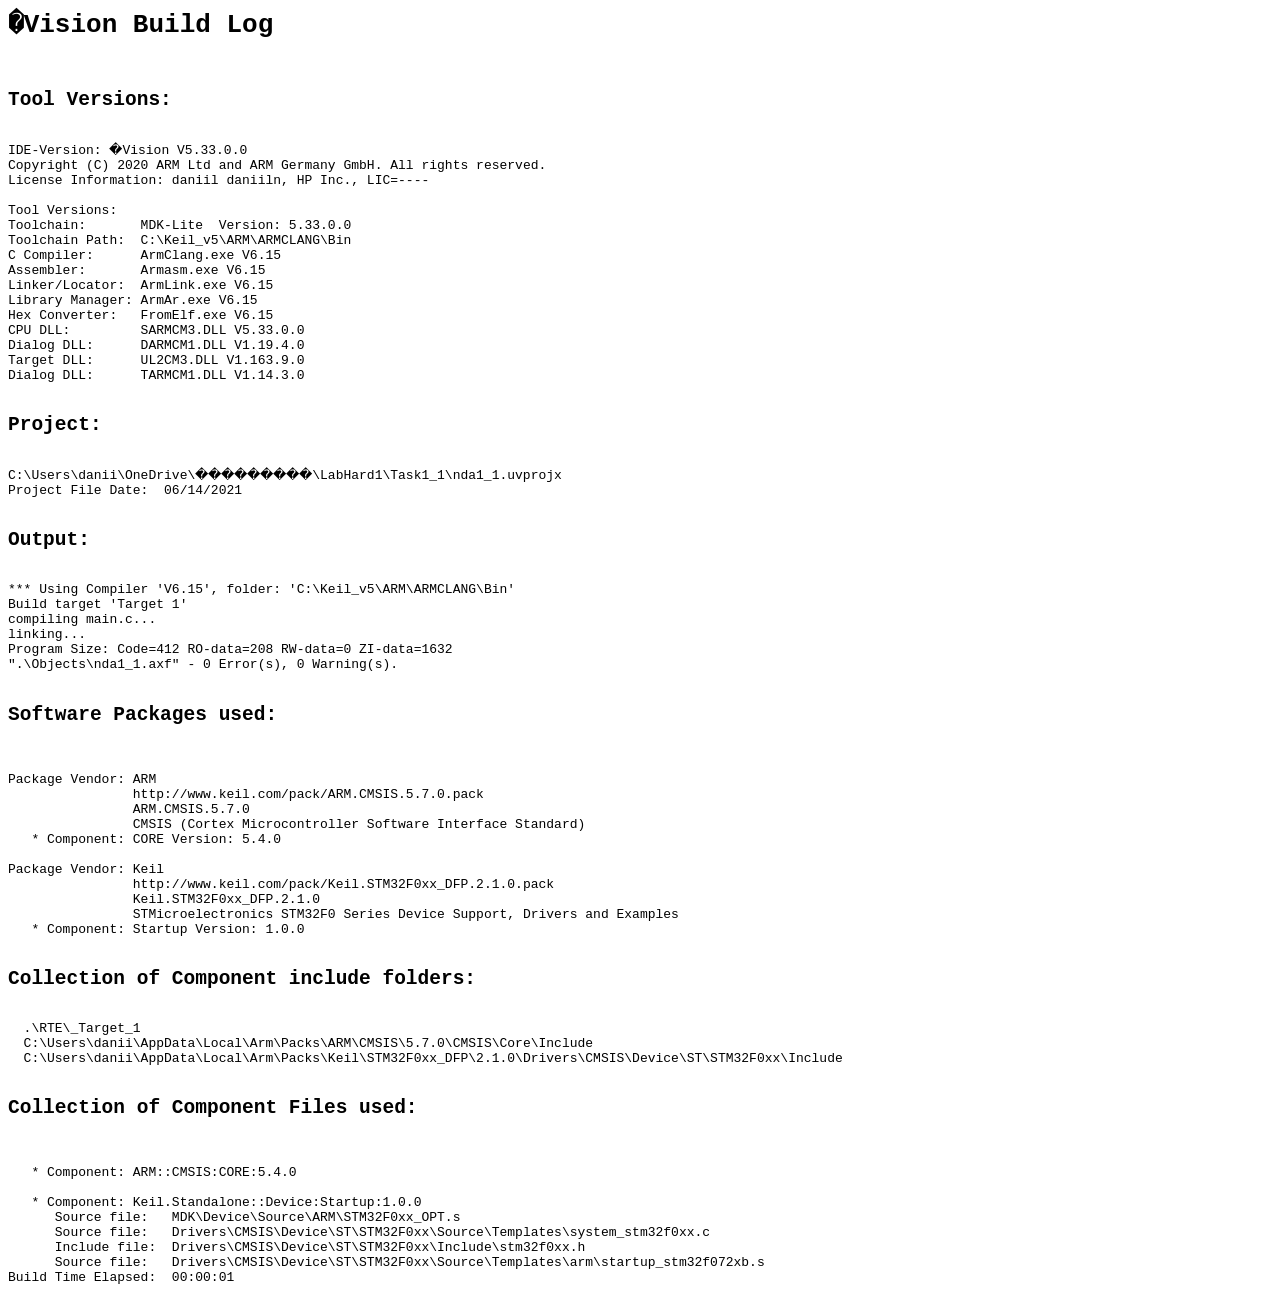
<file: LabHard1/Task1_1/Objects/nda1_1.build_log.htm>
<html>
<body>
<pre>
<h1>�Vision Build Log</h1>
<h2>Tool Versions:</h2>
IDE-Version: �Vision V5.33.0.0
Copyright (C) 2020 ARM Ltd and ARM Germany GmbH. All rights reserved.
License Information: daniil daniiln, HP Inc., LIC=----
 
Tool Versions:
Toolchain:       MDK-Lite  Version: 5.33.0.0
Toolchain Path:  C:\Keil_v5\ARM\ARMCLANG\Bin
C Compiler:      ArmClang.exe V6.15
Assembler:       Armasm.exe V6.15
Linker/Locator:  ArmLink.exe V6.15
Library Manager: ArmAr.exe V6.15
Hex Converter:   FromElf.exe V6.15
CPU DLL:         SARMCM3.DLL V5.33.0.0
Dialog DLL:      DARMCM1.DLL V1.19.4.0
Target DLL:      UL2CM3.DLL V1.163.9.0
Dialog DLL:      TARMCM1.DLL V1.14.3.0
 
<h2>Project:</h2>
C:\Users\danii\OneDrive\���������\LabHard1\Task1_1\nda1_1.uvprojx
Project File Date:  06/14/2021

<h2>Output:</h2>
*** Using Compiler 'V6.15', folder: 'C:\Keil_v5\ARM\ARMCLANG\Bin'
Build target 'Target 1'
compiling main.c...
linking...
Program Size: Code=412 RO-data=208 RW-data=0 ZI-data=1632  
".\Objects\nda1_1.axf" - 0 Error(s), 0 Warning(s).

<h2>Software Packages used:</h2>

Package Vendor: ARM
                http://www.keil.com/pack/ARM.CMSIS.5.7.0.pack
                ARM.CMSIS.5.7.0
                CMSIS (Cortex Microcontroller Software Interface Standard)
   * Component: CORE Version: 5.4.0

Package Vendor: Keil
                http://www.keil.com/pack/Keil.STM32F0xx_DFP.2.1.0.pack
                Keil.STM32F0xx_DFP.2.1.0
                STMicroelectronics STM32F0 Series Device Support, Drivers and Examples
   * Component: Startup Version: 1.0.0

<h2>Collection of Component include folders:</h2>
  .\RTE\_Target_1
  C:\Users\danii\AppData\Local\Arm\Packs\ARM\CMSIS\5.7.0\CMSIS\Core\Include
  C:\Users\danii\AppData\Local\Arm\Packs\Keil\STM32F0xx_DFP\2.1.0\Drivers\CMSIS\Device\ST\STM32F0xx\Include

<h2>Collection of Component Files used:</h2>

   * Component: ARM::CMSIS:CORE:5.4.0

   * Component: Keil.Standalone::Device:Startup:1.0.0
      Source file:   MDK\Device\Source\ARM\STM32F0xx_OPT.s
      Source file:   Drivers\CMSIS\Device\ST\STM32F0xx\Source\Templates\system_stm32f0xx.c
      Include file:  Drivers\CMSIS\Device\ST\STM32F0xx\Include\stm32f0xx.h
      Source file:   Drivers\CMSIS\Device\ST\STM32F0xx\Source\Templates\arm\startup_stm32f072xb.s
Build Time Elapsed:  00:00:01
</pre>
</body>
</html>
</file>
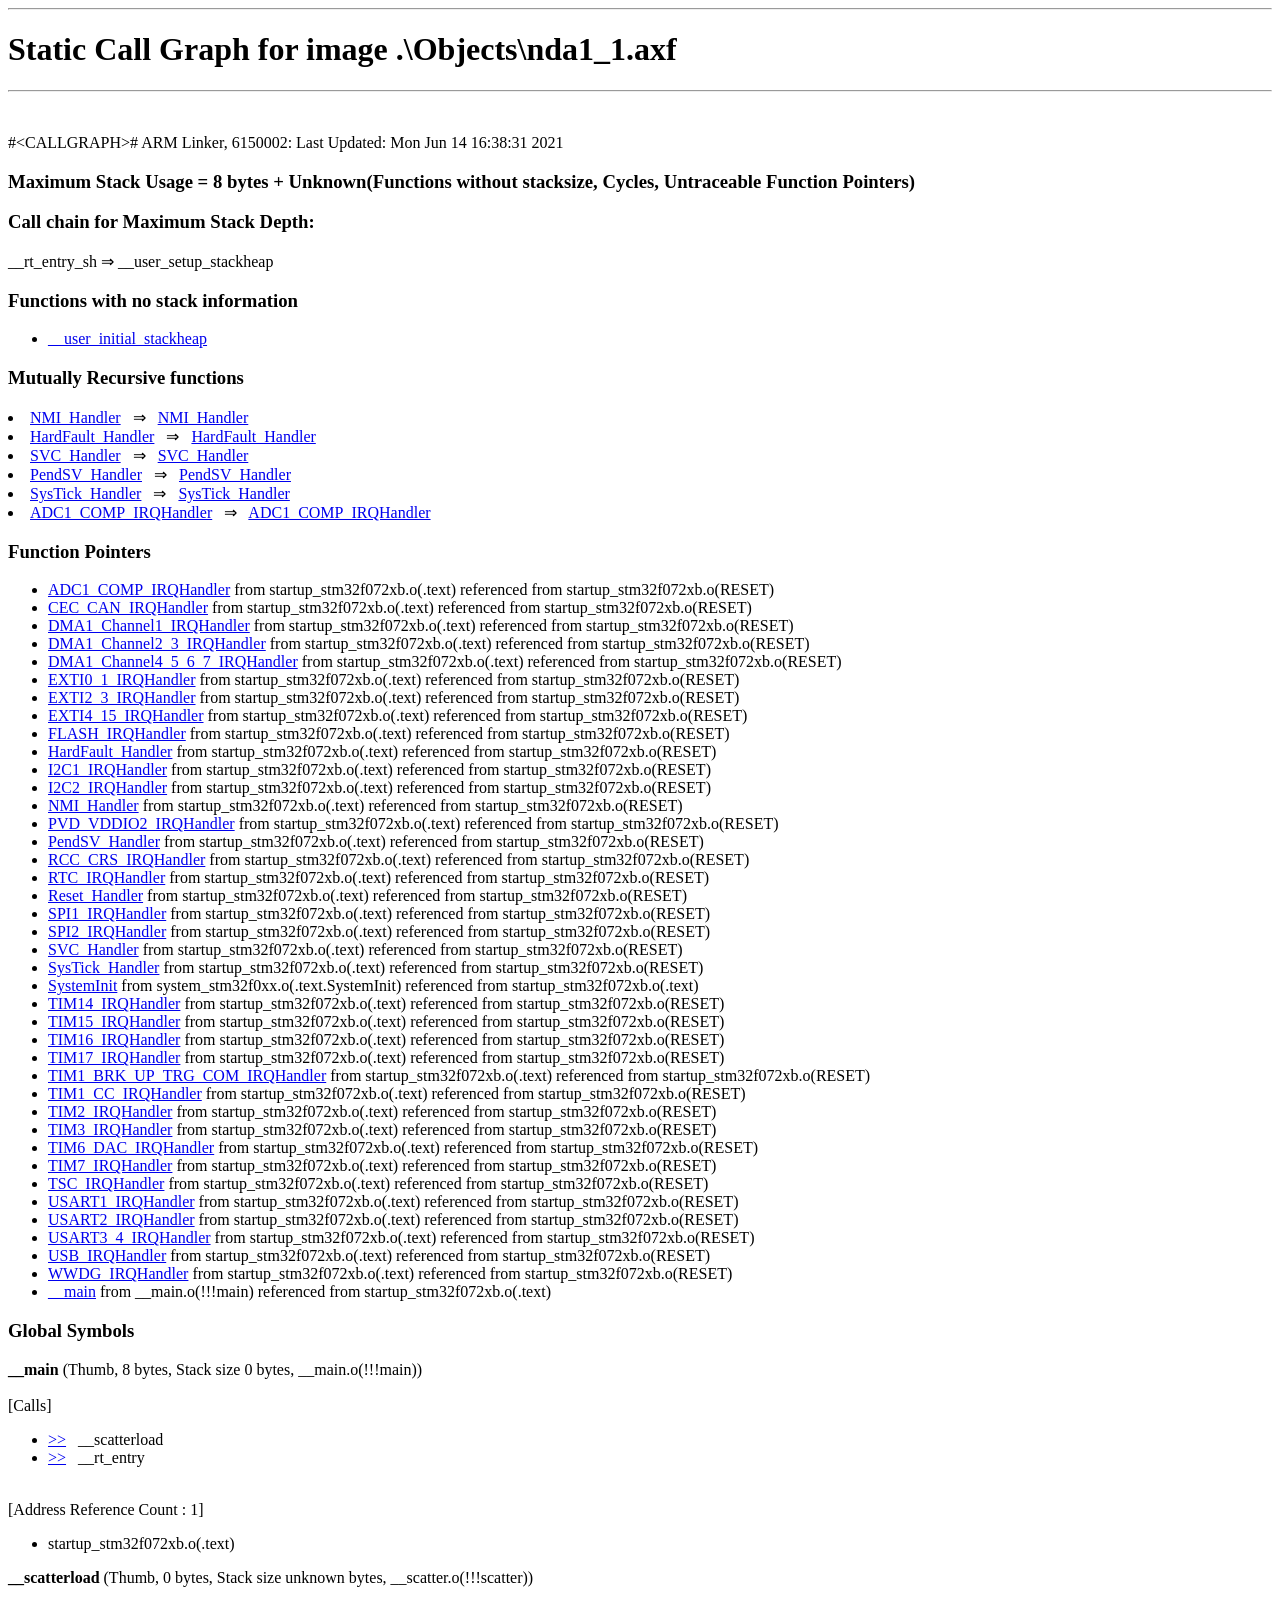
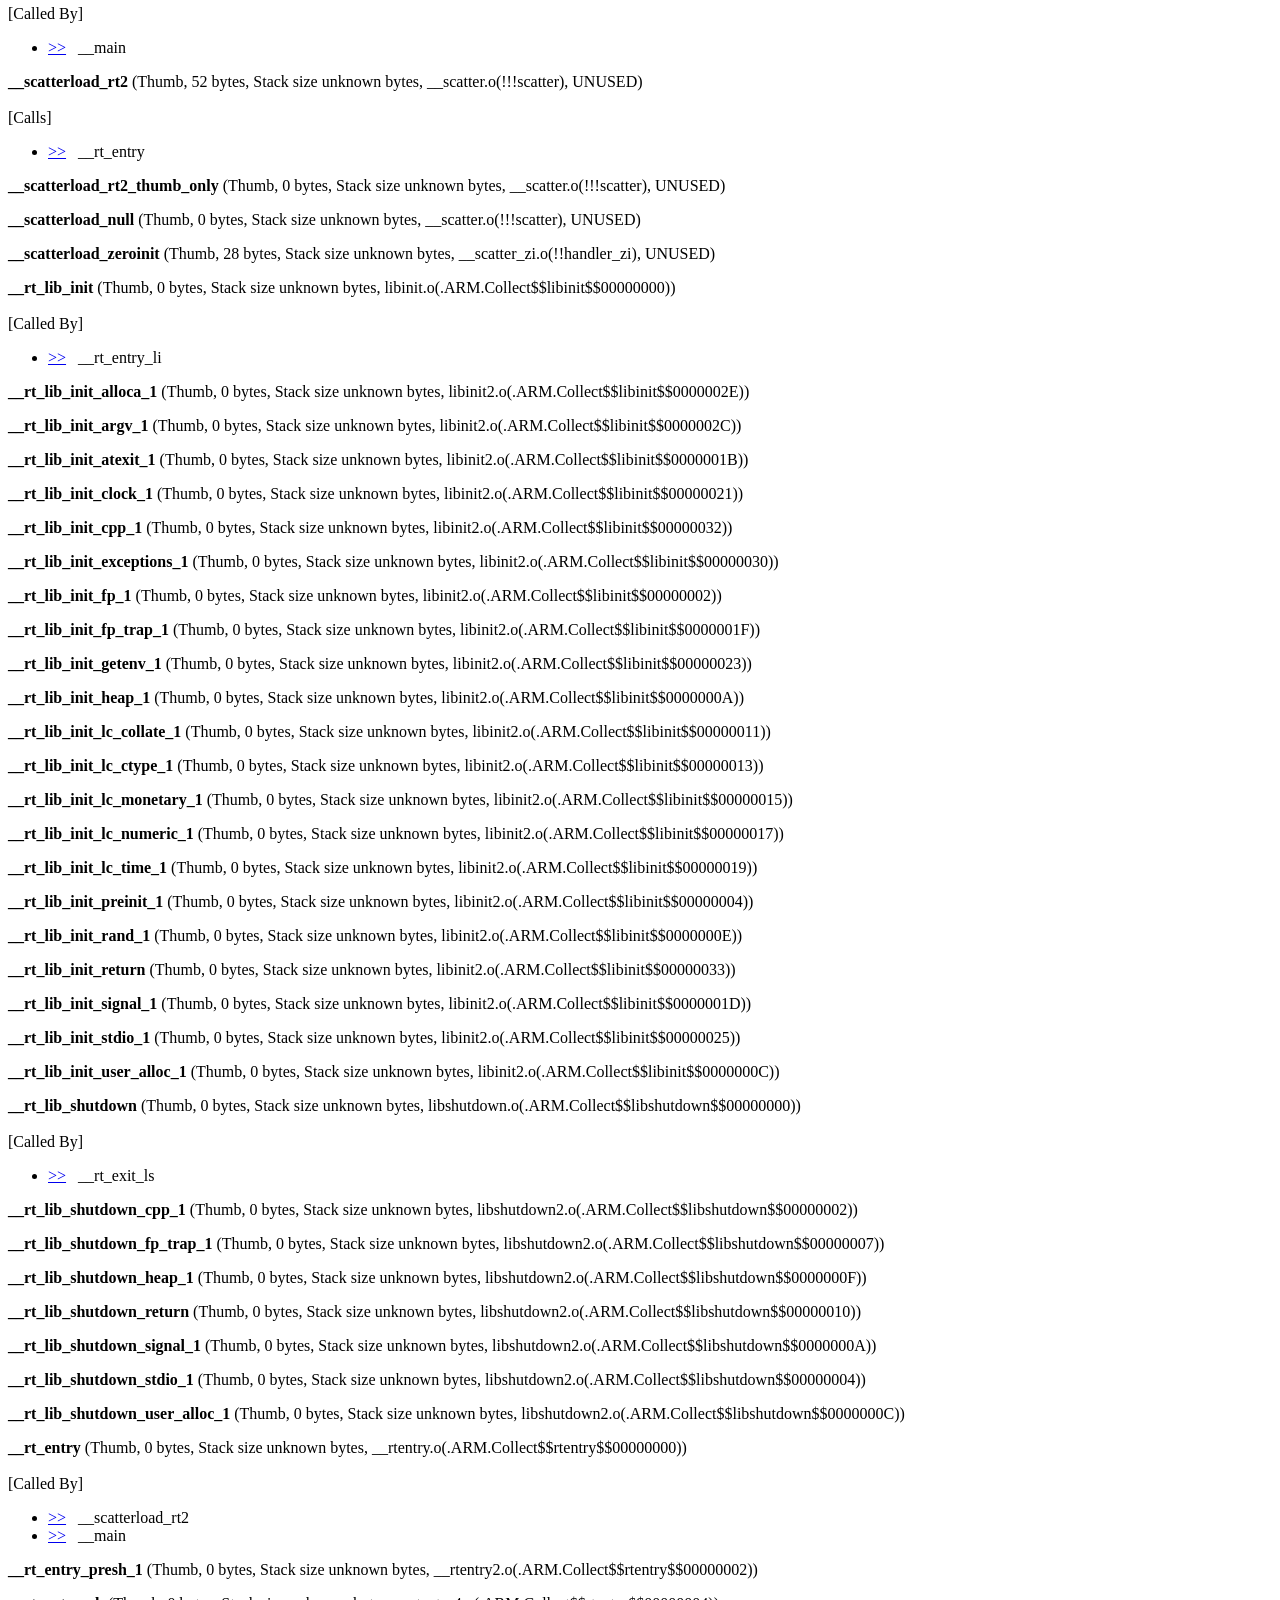
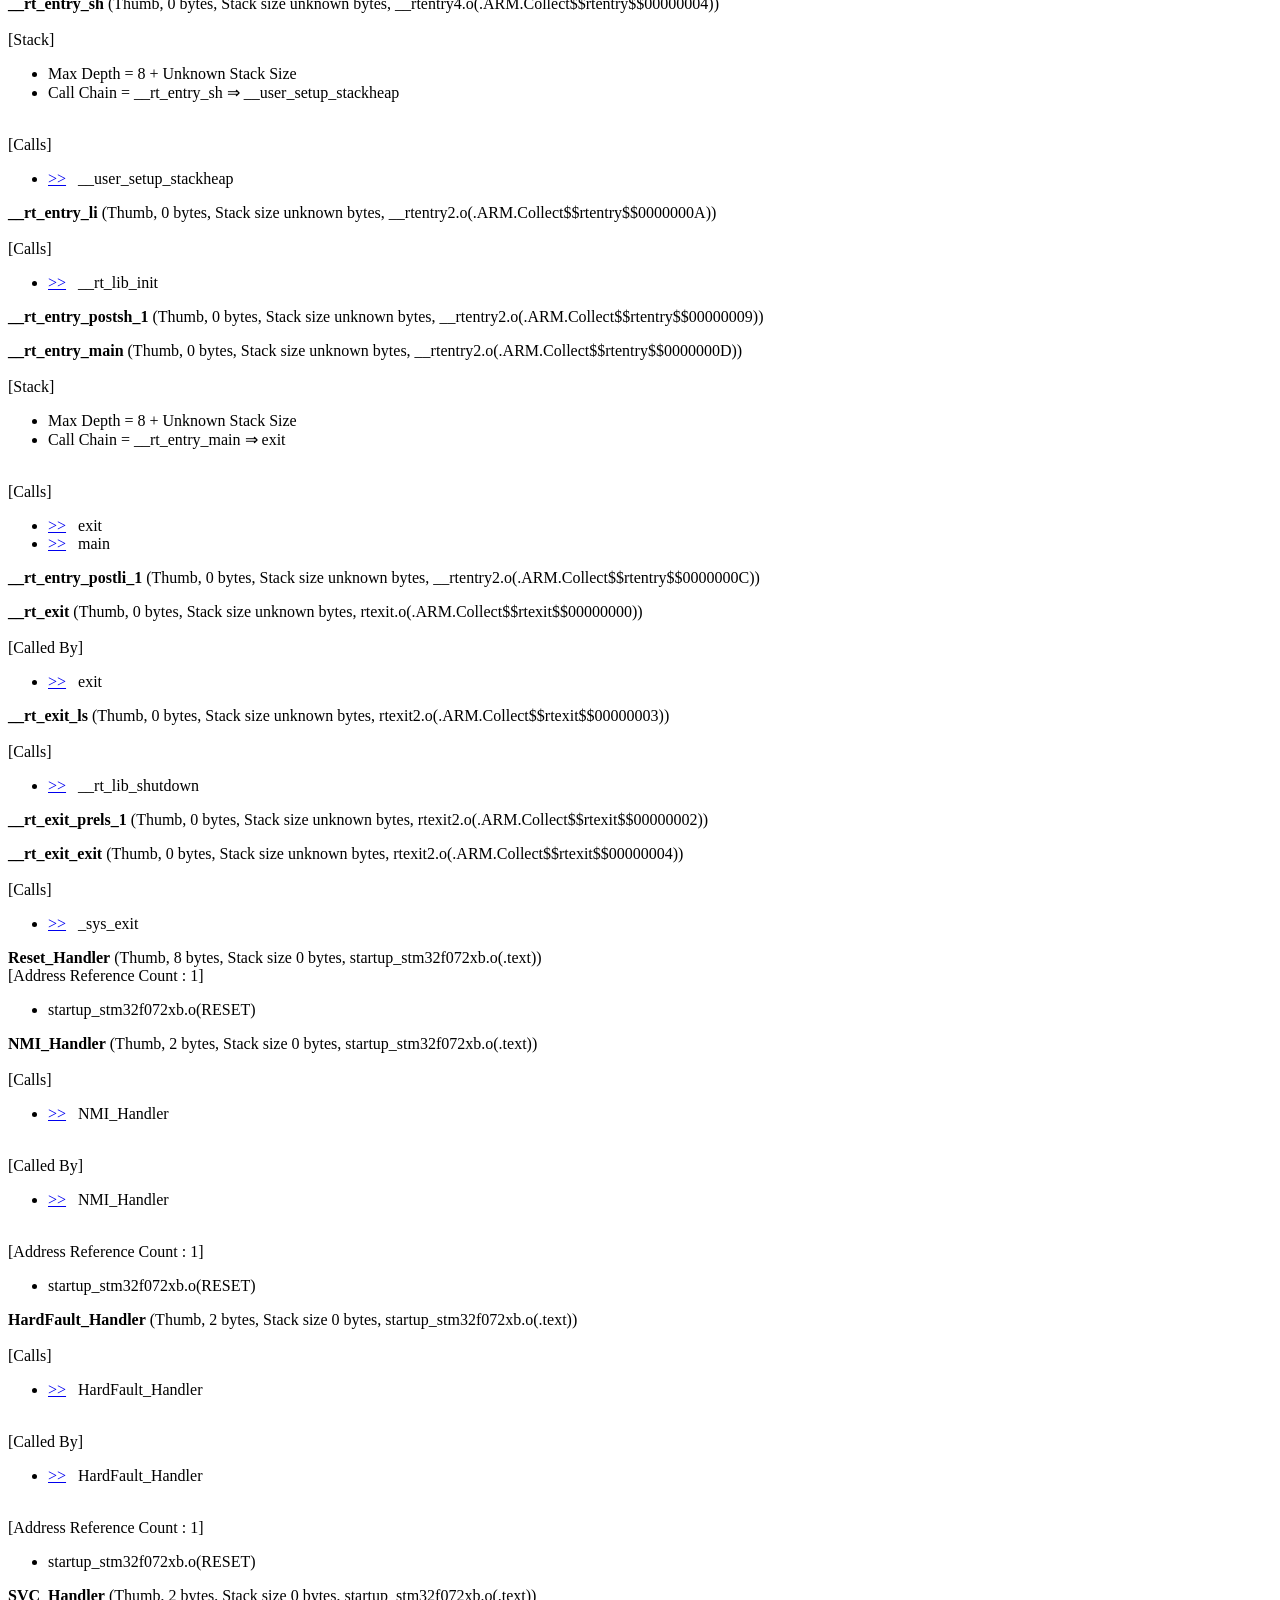
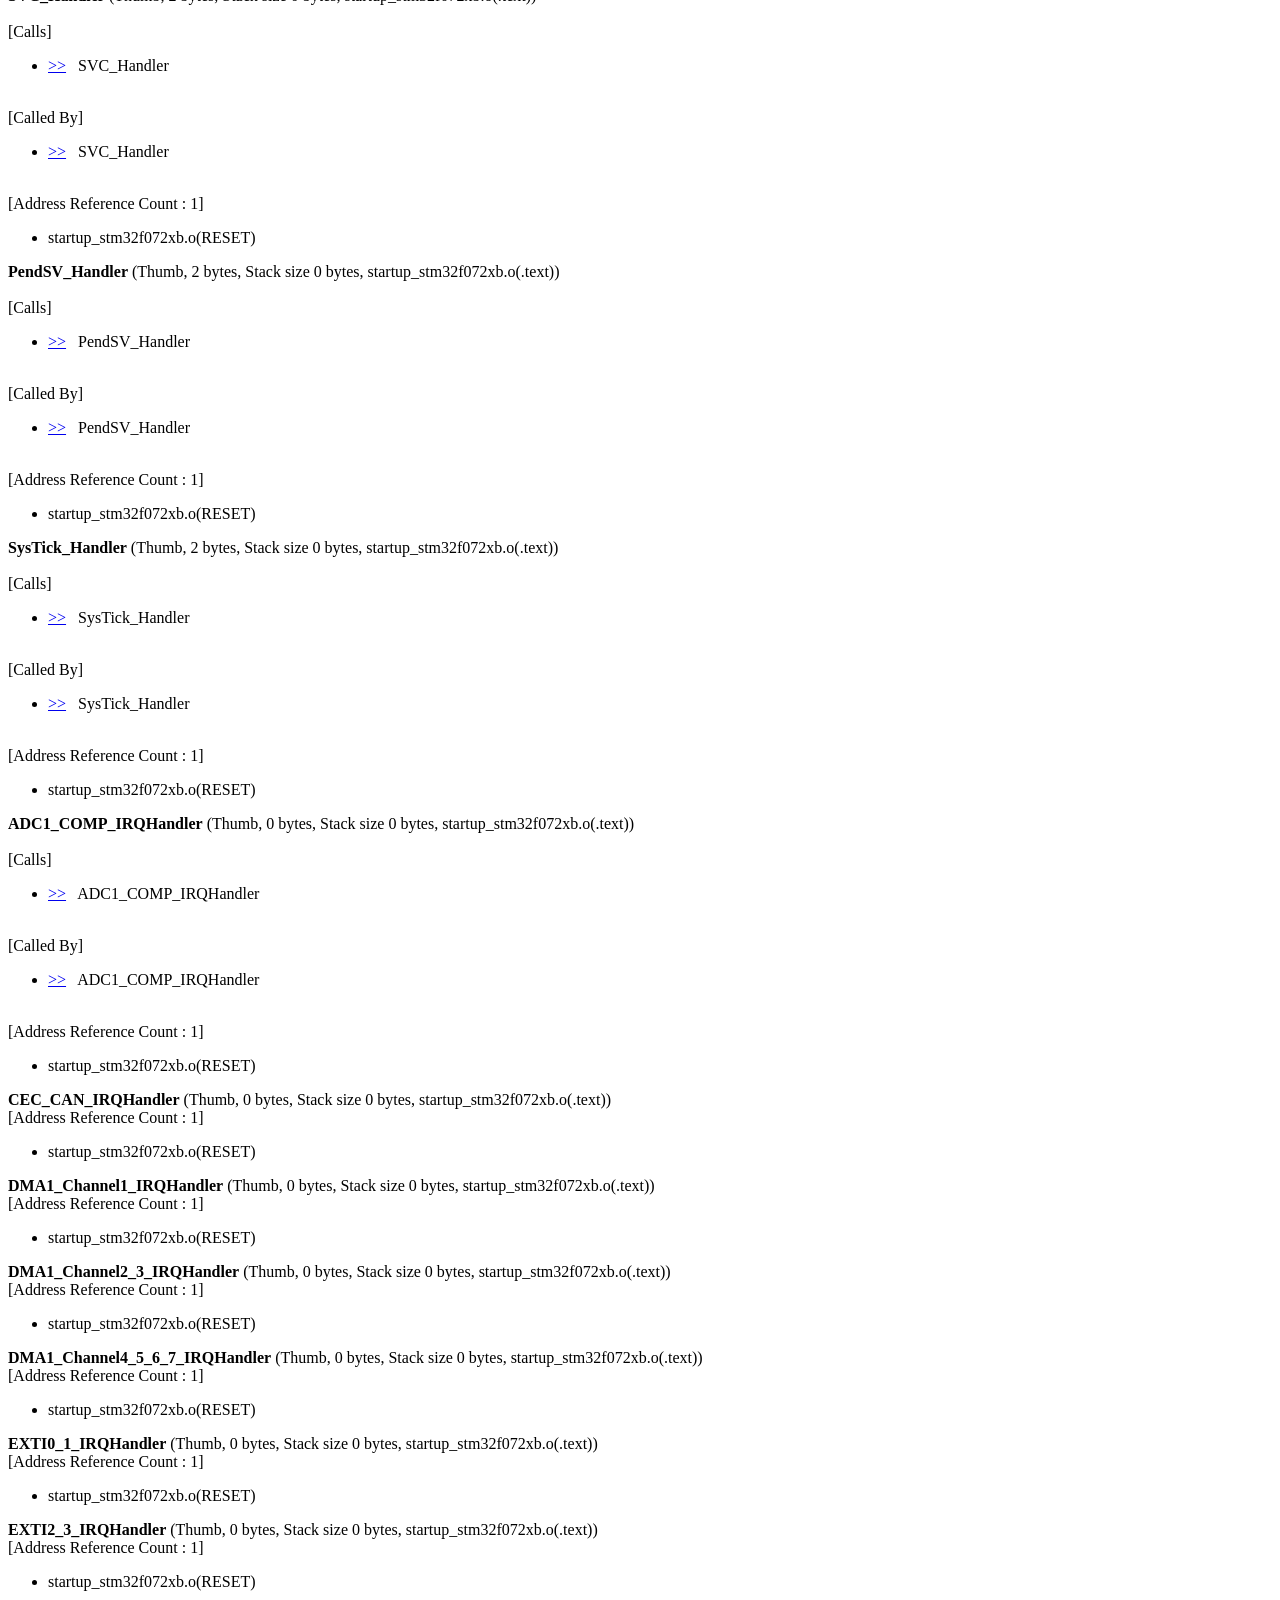
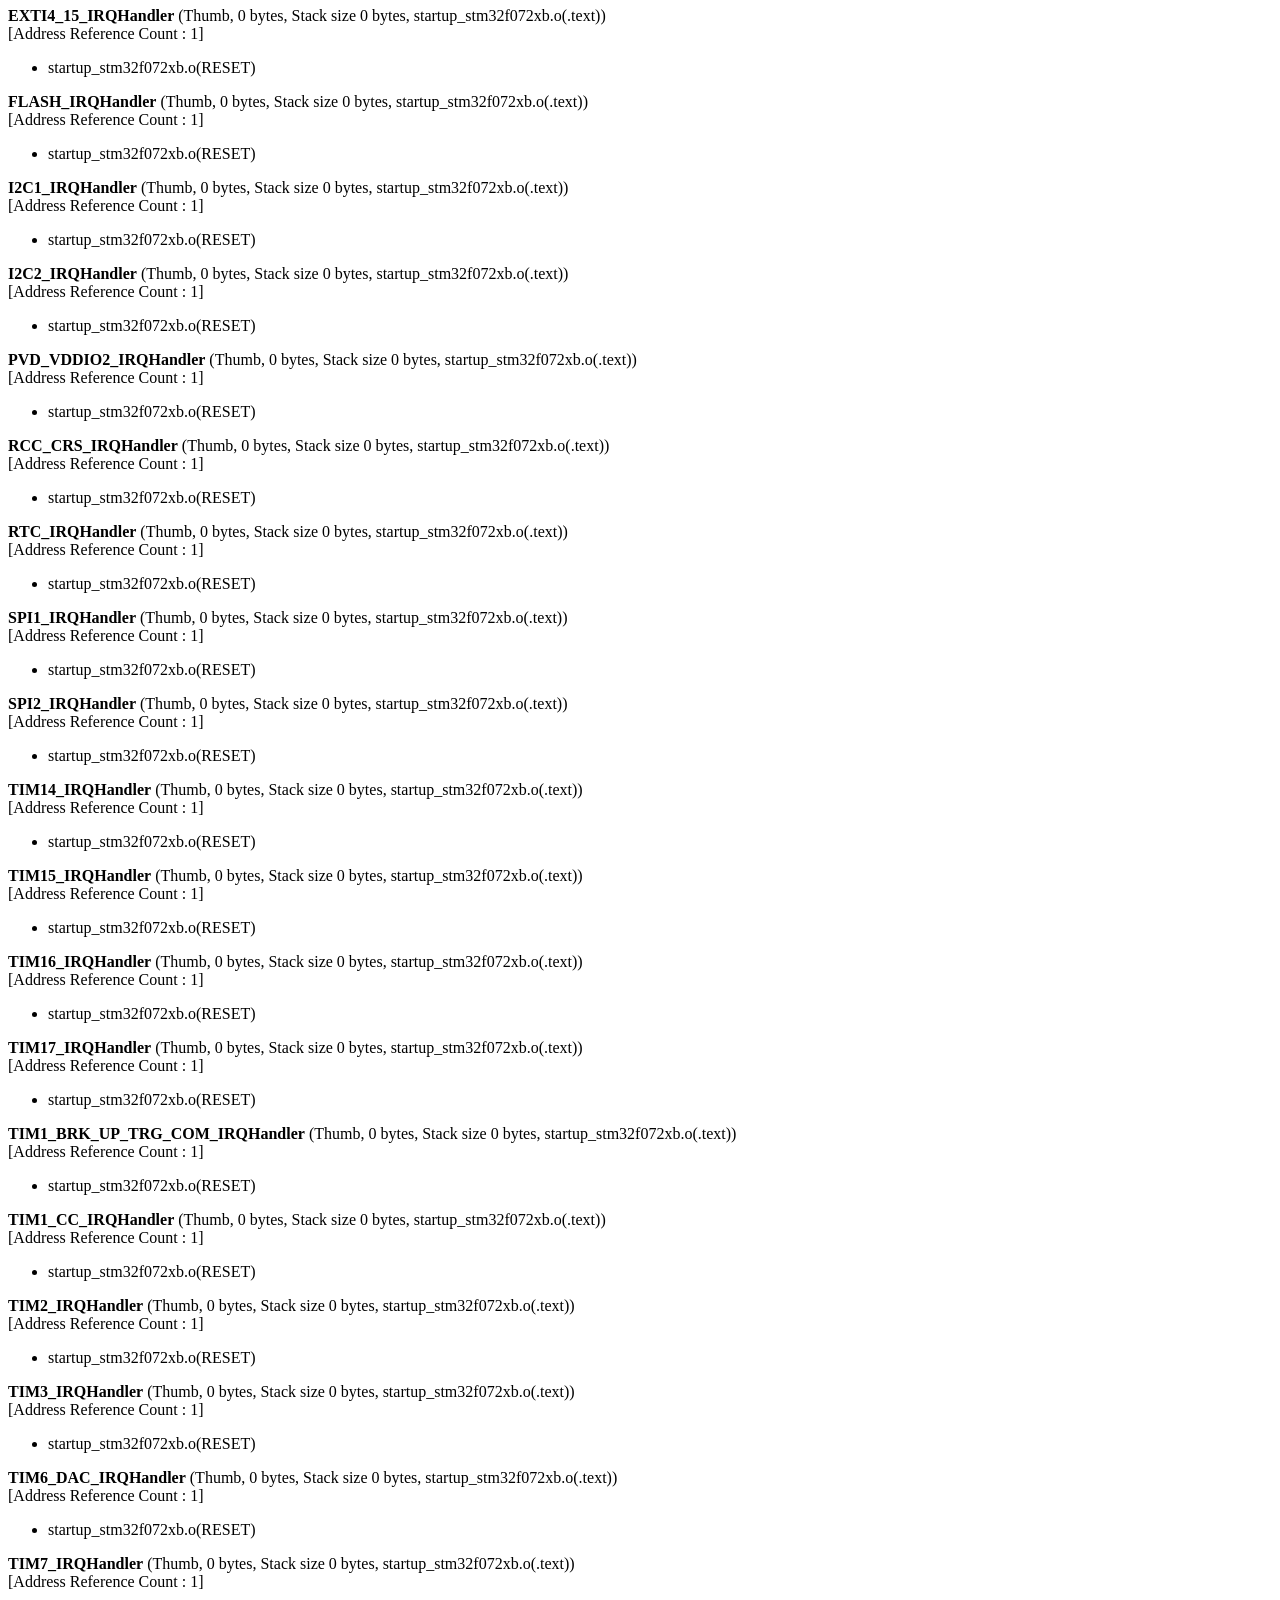
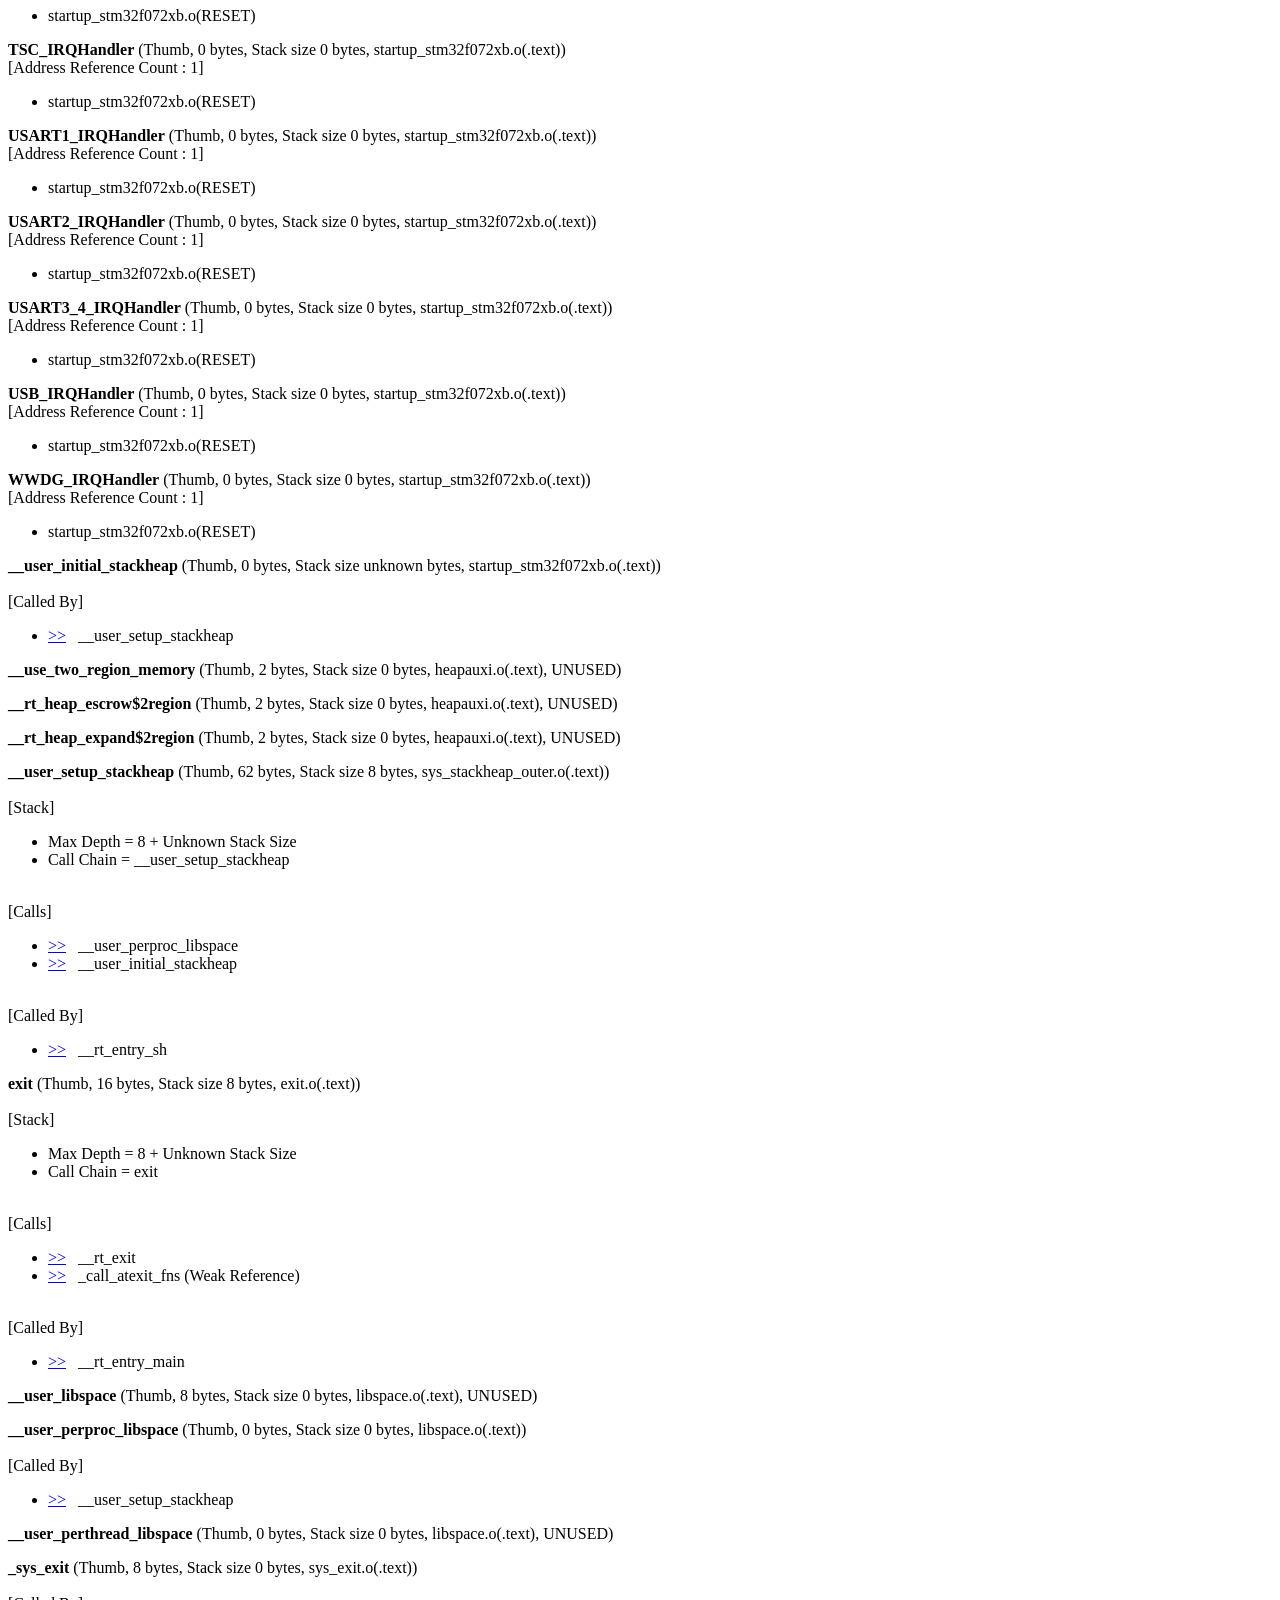
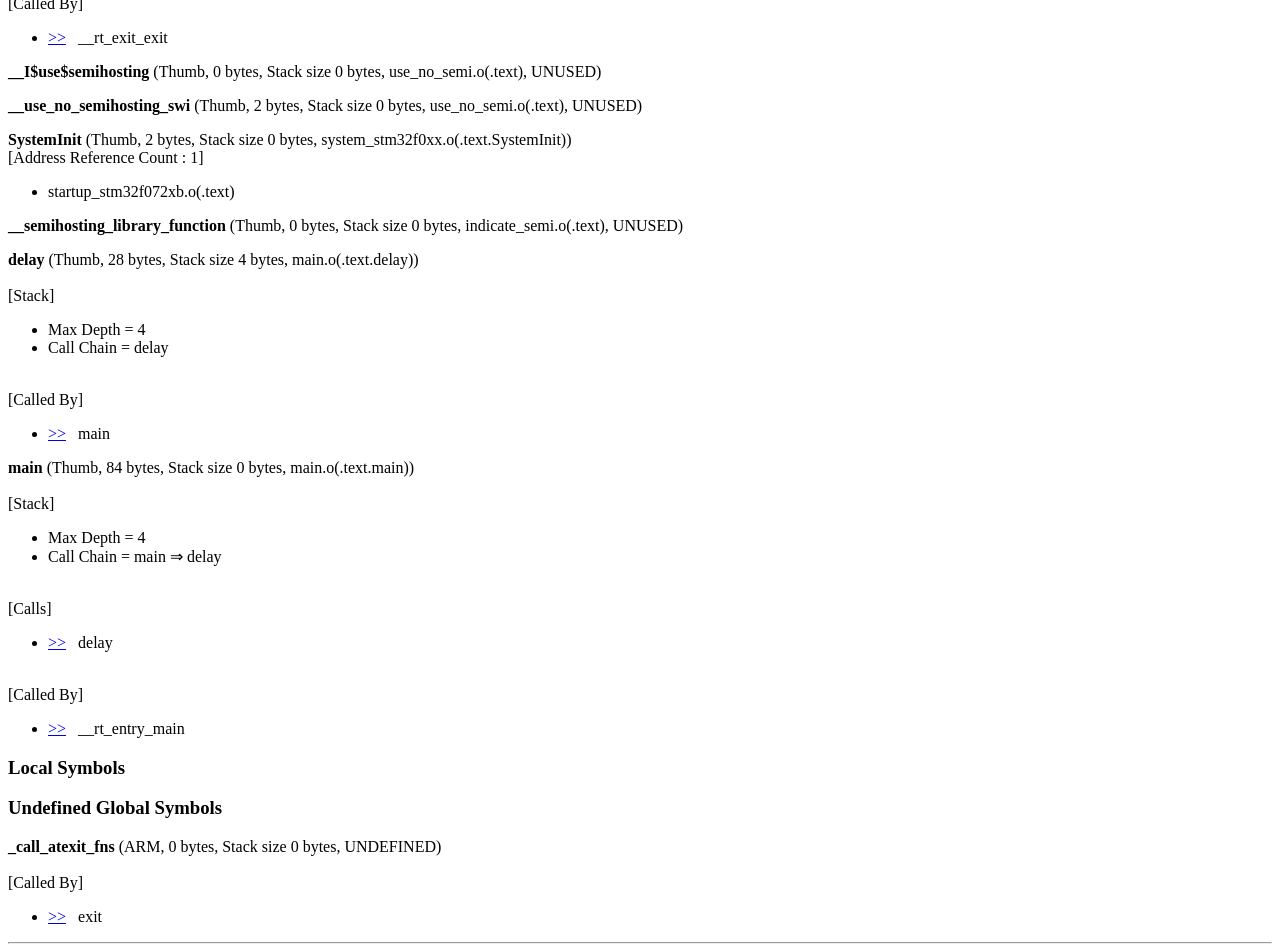
<file: LabHard1/Task1_1/Objects/nda1_1.htm>
<!doctype html public "-//w3c//dtd html 4.0 transitional//en">
<html><head>
<title>Static Call Graph - [.\Objects\nda1_1.axf]</title></head>
<body><HR>
<H1>Static Call Graph for image .\Objects\nda1_1.axf</H1><HR>
<BR><P>#&#060CALLGRAPH&#062# ARM Linker, 6150002: Last Updated: Mon Jun 14 16:38:31 2021
<BR><P>
<H3>Maximum Stack Usage =          8 bytes + Unknown(Functions without stacksize, Cycles, Untraceable Function Pointers)</H3><H3>
Call chain for Maximum Stack Depth:</H3>
__rt_entry_sh &rArr; __user_setup_stackheap
<P>
<H3>
Functions with no stack information
</H3><UL>
 <LI><a href="#[28]">__user_initial_stackheap</a>
</UL>
</UL>
<P>
<H3>
Mutually Recursive functions
</H3> <LI><a href="#[1]">NMI_Handler</a>&nbsp;&nbsp;&nbsp;&rArr;&nbsp;&nbsp;&nbsp;<a href="#[1]">NMI_Handler</a><BR>
 <LI><a href="#[2]">HardFault_Handler</a>&nbsp;&nbsp;&nbsp;&rArr;&nbsp;&nbsp;&nbsp;<a href="#[2]">HardFault_Handler</a><BR>
 <LI><a href="#[3]">SVC_Handler</a>&nbsp;&nbsp;&nbsp;&rArr;&nbsp;&nbsp;&nbsp;<a href="#[3]">SVC_Handler</a><BR>
 <LI><a href="#[4]">PendSV_Handler</a>&nbsp;&nbsp;&nbsp;&rArr;&nbsp;&nbsp;&nbsp;<a href="#[4]">PendSV_Handler</a><BR>
 <LI><a href="#[5]">SysTick_Handler</a>&nbsp;&nbsp;&nbsp;&rArr;&nbsp;&nbsp;&nbsp;<a href="#[5]">SysTick_Handler</a><BR>
 <LI><a href="#[12]">ADC1_COMP_IRQHandler</a>&nbsp;&nbsp;&nbsp;&rArr;&nbsp;&nbsp;&nbsp;<a href="#[12]">ADC1_COMP_IRQHandler</a><BR>
</UL>
<P>
<H3>
Function Pointers
</H3><UL>
 <LI><a href="#[12]">ADC1_COMP_IRQHandler</a> from startup_stm32f072xb.o(.text) referenced from startup_stm32f072xb.o(RESET)
 <LI><a href="#[24]">CEC_CAN_IRQHandler</a> from startup_stm32f072xb.o(.text) referenced from startup_stm32f072xb.o(RESET)
 <LI><a href="#[f]">DMA1_Channel1_IRQHandler</a> from startup_stm32f072xb.o(.text) referenced from startup_stm32f072xb.o(RESET)
 <LI><a href="#[10]">DMA1_Channel2_3_IRQHandler</a> from startup_stm32f072xb.o(.text) referenced from startup_stm32f072xb.o(RESET)
 <LI><a href="#[11]">DMA1_Channel4_5_6_7_IRQHandler</a> from startup_stm32f072xb.o(.text) referenced from startup_stm32f072xb.o(RESET)
 <LI><a href="#[b]">EXTI0_1_IRQHandler</a> from startup_stm32f072xb.o(.text) referenced from startup_stm32f072xb.o(RESET)
 <LI><a href="#[c]">EXTI2_3_IRQHandler</a> from startup_stm32f072xb.o(.text) referenced from startup_stm32f072xb.o(RESET)
 <LI><a href="#[d]">EXTI4_15_IRQHandler</a> from startup_stm32f072xb.o(.text) referenced from startup_stm32f072xb.o(RESET)
 <LI><a href="#[9]">FLASH_IRQHandler</a> from startup_stm32f072xb.o(.text) referenced from startup_stm32f072xb.o(RESET)
 <LI><a href="#[2]">HardFault_Handler</a> from startup_stm32f072xb.o(.text) referenced from startup_stm32f072xb.o(RESET)
 <LI><a href="#[1d]">I2C1_IRQHandler</a> from startup_stm32f072xb.o(.text) referenced from startup_stm32f072xb.o(RESET)
 <LI><a href="#[1e]">I2C2_IRQHandler</a> from startup_stm32f072xb.o(.text) referenced from startup_stm32f072xb.o(RESET)
 <LI><a href="#[1]">NMI_Handler</a> from startup_stm32f072xb.o(.text) referenced from startup_stm32f072xb.o(RESET)
 <LI><a href="#[7]">PVD_VDDIO2_IRQHandler</a> from startup_stm32f072xb.o(.text) referenced from startup_stm32f072xb.o(RESET)
 <LI><a href="#[4]">PendSV_Handler</a> from startup_stm32f072xb.o(.text) referenced from startup_stm32f072xb.o(RESET)
 <LI><a href="#[a]">RCC_CRS_IRQHandler</a> from startup_stm32f072xb.o(.text) referenced from startup_stm32f072xb.o(RESET)
 <LI><a href="#[8]">RTC_IRQHandler</a> from startup_stm32f072xb.o(.text) referenced from startup_stm32f072xb.o(RESET)
 <LI><a href="#[0]">Reset_Handler</a> from startup_stm32f072xb.o(.text) referenced from startup_stm32f072xb.o(RESET)
 <LI><a href="#[1f]">SPI1_IRQHandler</a> from startup_stm32f072xb.o(.text) referenced from startup_stm32f072xb.o(RESET)
 <LI><a href="#[20]">SPI2_IRQHandler</a> from startup_stm32f072xb.o(.text) referenced from startup_stm32f072xb.o(RESET)
 <LI><a href="#[3]">SVC_Handler</a> from startup_stm32f072xb.o(.text) referenced from startup_stm32f072xb.o(RESET)
 <LI><a href="#[5]">SysTick_Handler</a> from startup_stm32f072xb.o(.text) referenced from startup_stm32f072xb.o(RESET)
 <LI><a href="#[26]">SystemInit</a> from system_stm32f0xx.o(.text.SystemInit) referenced from startup_stm32f072xb.o(.text)
 <LI><a href="#[19]">TIM14_IRQHandler</a> from startup_stm32f072xb.o(.text) referenced from startup_stm32f072xb.o(RESET)
 <LI><a href="#[1a]">TIM15_IRQHandler</a> from startup_stm32f072xb.o(.text) referenced from startup_stm32f072xb.o(RESET)
 <LI><a href="#[1b]">TIM16_IRQHandler</a> from startup_stm32f072xb.o(.text) referenced from startup_stm32f072xb.o(RESET)
 <LI><a href="#[1c]">TIM17_IRQHandler</a> from startup_stm32f072xb.o(.text) referenced from startup_stm32f072xb.o(RESET)
 <LI><a href="#[13]">TIM1_BRK_UP_TRG_COM_IRQHandler</a> from startup_stm32f072xb.o(.text) referenced from startup_stm32f072xb.o(RESET)
 <LI><a href="#[14]">TIM1_CC_IRQHandler</a> from startup_stm32f072xb.o(.text) referenced from startup_stm32f072xb.o(RESET)
 <LI><a href="#[15]">TIM2_IRQHandler</a> from startup_stm32f072xb.o(.text) referenced from startup_stm32f072xb.o(RESET)
 <LI><a href="#[16]">TIM3_IRQHandler</a> from startup_stm32f072xb.o(.text) referenced from startup_stm32f072xb.o(RESET)
 <LI><a href="#[17]">TIM6_DAC_IRQHandler</a> from startup_stm32f072xb.o(.text) referenced from startup_stm32f072xb.o(RESET)
 <LI><a href="#[18]">TIM7_IRQHandler</a> from startup_stm32f072xb.o(.text) referenced from startup_stm32f072xb.o(RESET)
 <LI><a href="#[e]">TSC_IRQHandler</a> from startup_stm32f072xb.o(.text) referenced from startup_stm32f072xb.o(RESET)
 <LI><a href="#[21]">USART1_IRQHandler</a> from startup_stm32f072xb.o(.text) referenced from startup_stm32f072xb.o(RESET)
 <LI><a href="#[22]">USART2_IRQHandler</a> from startup_stm32f072xb.o(.text) referenced from startup_stm32f072xb.o(RESET)
 <LI><a href="#[23]">USART3_4_IRQHandler</a> from startup_stm32f072xb.o(.text) referenced from startup_stm32f072xb.o(RESET)
 <LI><a href="#[25]">USB_IRQHandler</a> from startup_stm32f072xb.o(.text) referenced from startup_stm32f072xb.o(RESET)
 <LI><a href="#[6]">WWDG_IRQHandler</a> from startup_stm32f072xb.o(.text) referenced from startup_stm32f072xb.o(RESET)
 <LI><a href="#[27]">__main</a> from __main.o(!!!main) referenced from startup_stm32f072xb.o(.text)
</UL>
<P>
<H3>
Global Symbols
</H3>
<P><STRONG><a name="[27]"></a>__main</STRONG> (Thumb, 8 bytes, Stack size 0 bytes, __main.o(!!!main))
<BR><BR>[Calls]<UL><LI><a href="#[29]">&gt;&gt;</a>&nbsp;&nbsp;&nbsp;__scatterload
<LI><a href="#[2a]">&gt;&gt;</a>&nbsp;&nbsp;&nbsp;__rt_entry
</UL>
<BR>[Address Reference Count : 1]<UL><LI> startup_stm32f072xb.o(.text)
</UL>
<P><STRONG><a name="[29]"></a>__scatterload</STRONG> (Thumb, 0 bytes, Stack size unknown bytes, __scatter.o(!!!scatter))
<BR><BR>[Called By]<UL><LI><a href="#[27]">&gt;&gt;</a>&nbsp;&nbsp;&nbsp;__main
</UL>

<P><STRONG><a name="[2b]"></a>__scatterload_rt2</STRONG> (Thumb, 52 bytes, Stack size unknown bytes, __scatter.o(!!!scatter), UNUSED)
<BR><BR>[Calls]<UL><LI><a href="#[2a]">&gt;&gt;</a>&nbsp;&nbsp;&nbsp;__rt_entry
</UL>

<P><STRONG><a name="[3b]"></a>__scatterload_rt2_thumb_only</STRONG> (Thumb, 0 bytes, Stack size unknown bytes, __scatter.o(!!!scatter), UNUSED)

<P><STRONG><a name="[3c]"></a>__scatterload_null</STRONG> (Thumb, 0 bytes, Stack size unknown bytes, __scatter.o(!!!scatter), UNUSED)

<P><STRONG><a name="[3d]"></a>__scatterload_zeroinit</STRONG> (Thumb, 28 bytes, Stack size unknown bytes, __scatter_zi.o(!!handler_zi), UNUSED)

<P><STRONG><a name="[2f]"></a>__rt_lib_init</STRONG> (Thumb, 0 bytes, Stack size unknown bytes, libinit.o(.ARM.Collect$$libinit$$00000000))
<BR><BR>[Called By]<UL><LI><a href="#[2e]">&gt;&gt;</a>&nbsp;&nbsp;&nbsp;__rt_entry_li
</UL>

<P><STRONG><a name="[3e]"></a>__rt_lib_init_alloca_1</STRONG> (Thumb, 0 bytes, Stack size unknown bytes, libinit2.o(.ARM.Collect$$libinit$$0000002E))

<P><STRONG><a name="[3f]"></a>__rt_lib_init_argv_1</STRONG> (Thumb, 0 bytes, Stack size unknown bytes, libinit2.o(.ARM.Collect$$libinit$$0000002C))

<P><STRONG><a name="[40]"></a>__rt_lib_init_atexit_1</STRONG> (Thumb, 0 bytes, Stack size unknown bytes, libinit2.o(.ARM.Collect$$libinit$$0000001B))

<P><STRONG><a name="[41]"></a>__rt_lib_init_clock_1</STRONG> (Thumb, 0 bytes, Stack size unknown bytes, libinit2.o(.ARM.Collect$$libinit$$00000021))

<P><STRONG><a name="[42]"></a>__rt_lib_init_cpp_1</STRONG> (Thumb, 0 bytes, Stack size unknown bytes, libinit2.o(.ARM.Collect$$libinit$$00000032))

<P><STRONG><a name="[43]"></a>__rt_lib_init_exceptions_1</STRONG> (Thumb, 0 bytes, Stack size unknown bytes, libinit2.o(.ARM.Collect$$libinit$$00000030))

<P><STRONG><a name="[44]"></a>__rt_lib_init_fp_1</STRONG> (Thumb, 0 bytes, Stack size unknown bytes, libinit2.o(.ARM.Collect$$libinit$$00000002))

<P><STRONG><a name="[45]"></a>__rt_lib_init_fp_trap_1</STRONG> (Thumb, 0 bytes, Stack size unknown bytes, libinit2.o(.ARM.Collect$$libinit$$0000001F))

<P><STRONG><a name="[46]"></a>__rt_lib_init_getenv_1</STRONG> (Thumb, 0 bytes, Stack size unknown bytes, libinit2.o(.ARM.Collect$$libinit$$00000023))

<P><STRONG><a name="[47]"></a>__rt_lib_init_heap_1</STRONG> (Thumb, 0 bytes, Stack size unknown bytes, libinit2.o(.ARM.Collect$$libinit$$0000000A))

<P><STRONG><a name="[48]"></a>__rt_lib_init_lc_collate_1</STRONG> (Thumb, 0 bytes, Stack size unknown bytes, libinit2.o(.ARM.Collect$$libinit$$00000011))

<P><STRONG><a name="[49]"></a>__rt_lib_init_lc_ctype_1</STRONG> (Thumb, 0 bytes, Stack size unknown bytes, libinit2.o(.ARM.Collect$$libinit$$00000013))

<P><STRONG><a name="[4a]"></a>__rt_lib_init_lc_monetary_1</STRONG> (Thumb, 0 bytes, Stack size unknown bytes, libinit2.o(.ARM.Collect$$libinit$$00000015))

<P><STRONG><a name="[4b]"></a>__rt_lib_init_lc_numeric_1</STRONG> (Thumb, 0 bytes, Stack size unknown bytes, libinit2.o(.ARM.Collect$$libinit$$00000017))

<P><STRONG><a name="[4c]"></a>__rt_lib_init_lc_time_1</STRONG> (Thumb, 0 bytes, Stack size unknown bytes, libinit2.o(.ARM.Collect$$libinit$$00000019))

<P><STRONG><a name="[4d]"></a>__rt_lib_init_preinit_1</STRONG> (Thumb, 0 bytes, Stack size unknown bytes, libinit2.o(.ARM.Collect$$libinit$$00000004))

<P><STRONG><a name="[4e]"></a>__rt_lib_init_rand_1</STRONG> (Thumb, 0 bytes, Stack size unknown bytes, libinit2.o(.ARM.Collect$$libinit$$0000000E))

<P><STRONG><a name="[4f]"></a>__rt_lib_init_return</STRONG> (Thumb, 0 bytes, Stack size unknown bytes, libinit2.o(.ARM.Collect$$libinit$$00000033))

<P><STRONG><a name="[50]"></a>__rt_lib_init_signal_1</STRONG> (Thumb, 0 bytes, Stack size unknown bytes, libinit2.o(.ARM.Collect$$libinit$$0000001D))

<P><STRONG><a name="[51]"></a>__rt_lib_init_stdio_1</STRONG> (Thumb, 0 bytes, Stack size unknown bytes, libinit2.o(.ARM.Collect$$libinit$$00000025))

<P><STRONG><a name="[52]"></a>__rt_lib_init_user_alloc_1</STRONG> (Thumb, 0 bytes, Stack size unknown bytes, libinit2.o(.ARM.Collect$$libinit$$0000000C))

<P><STRONG><a name="[34]"></a>__rt_lib_shutdown</STRONG> (Thumb, 0 bytes, Stack size unknown bytes, libshutdown.o(.ARM.Collect$$libshutdown$$00000000))
<BR><BR>[Called By]<UL><LI><a href="#[33]">&gt;&gt;</a>&nbsp;&nbsp;&nbsp;__rt_exit_ls
</UL>

<P><STRONG><a name="[53]"></a>__rt_lib_shutdown_cpp_1</STRONG> (Thumb, 0 bytes, Stack size unknown bytes, libshutdown2.o(.ARM.Collect$$libshutdown$$00000002))

<P><STRONG><a name="[54]"></a>__rt_lib_shutdown_fp_trap_1</STRONG> (Thumb, 0 bytes, Stack size unknown bytes, libshutdown2.o(.ARM.Collect$$libshutdown$$00000007))

<P><STRONG><a name="[55]"></a>__rt_lib_shutdown_heap_1</STRONG> (Thumb, 0 bytes, Stack size unknown bytes, libshutdown2.o(.ARM.Collect$$libshutdown$$0000000F))

<P><STRONG><a name="[56]"></a>__rt_lib_shutdown_return</STRONG> (Thumb, 0 bytes, Stack size unknown bytes, libshutdown2.o(.ARM.Collect$$libshutdown$$00000010))

<P><STRONG><a name="[57]"></a>__rt_lib_shutdown_signal_1</STRONG> (Thumb, 0 bytes, Stack size unknown bytes, libshutdown2.o(.ARM.Collect$$libshutdown$$0000000A))

<P><STRONG><a name="[58]"></a>__rt_lib_shutdown_stdio_1</STRONG> (Thumb, 0 bytes, Stack size unknown bytes, libshutdown2.o(.ARM.Collect$$libshutdown$$00000004))

<P><STRONG><a name="[59]"></a>__rt_lib_shutdown_user_alloc_1</STRONG> (Thumb, 0 bytes, Stack size unknown bytes, libshutdown2.o(.ARM.Collect$$libshutdown$$0000000C))

<P><STRONG><a name="[2a]"></a>__rt_entry</STRONG> (Thumb, 0 bytes, Stack size unknown bytes, __rtentry.o(.ARM.Collect$$rtentry$$00000000))
<BR><BR>[Called By]<UL><LI><a href="#[2b]">&gt;&gt;</a>&nbsp;&nbsp;&nbsp;__scatterload_rt2
<LI><a href="#[27]">&gt;&gt;</a>&nbsp;&nbsp;&nbsp;__main
</UL>

<P><STRONG><a name="[5a]"></a>__rt_entry_presh_1</STRONG> (Thumb, 0 bytes, Stack size unknown bytes, __rtentry2.o(.ARM.Collect$$rtentry$$00000002))

<P><STRONG><a name="[2c]"></a>__rt_entry_sh</STRONG> (Thumb, 0 bytes, Stack size unknown bytes, __rtentry4.o(.ARM.Collect$$rtentry$$00000004))
<BR><BR>[Stack]<UL><LI>Max Depth = 8 + Unknown Stack Size
<LI>Call Chain = __rt_entry_sh &rArr; __user_setup_stackheap
</UL>
<BR>[Calls]<UL><LI><a href="#[2d]">&gt;&gt;</a>&nbsp;&nbsp;&nbsp;__user_setup_stackheap
</UL>

<P><STRONG><a name="[2e]"></a>__rt_entry_li</STRONG> (Thumb, 0 bytes, Stack size unknown bytes, __rtentry2.o(.ARM.Collect$$rtentry$$0000000A))
<BR><BR>[Calls]<UL><LI><a href="#[2f]">&gt;&gt;</a>&nbsp;&nbsp;&nbsp;__rt_lib_init
</UL>

<P><STRONG><a name="[5b]"></a>__rt_entry_postsh_1</STRONG> (Thumb, 0 bytes, Stack size unknown bytes, __rtentry2.o(.ARM.Collect$$rtentry$$00000009))

<P><STRONG><a name="[30]"></a>__rt_entry_main</STRONG> (Thumb, 0 bytes, Stack size unknown bytes, __rtentry2.o(.ARM.Collect$$rtentry$$0000000D))
<BR><BR>[Stack]<UL><LI>Max Depth = 8 + Unknown Stack Size
<LI>Call Chain = __rt_entry_main &rArr; exit
</UL>
<BR>[Calls]<UL><LI><a href="#[32]">&gt;&gt;</a>&nbsp;&nbsp;&nbsp;exit
<LI><a href="#[31]">&gt;&gt;</a>&nbsp;&nbsp;&nbsp;main
</UL>

<P><STRONG><a name="[5c]"></a>__rt_entry_postli_1</STRONG> (Thumb, 0 bytes, Stack size unknown bytes, __rtentry2.o(.ARM.Collect$$rtentry$$0000000C))

<P><STRONG><a name="[39]"></a>__rt_exit</STRONG> (Thumb, 0 bytes, Stack size unknown bytes, rtexit.o(.ARM.Collect$$rtexit$$00000000))
<BR><BR>[Called By]<UL><LI><a href="#[32]">&gt;&gt;</a>&nbsp;&nbsp;&nbsp;exit
</UL>

<P><STRONG><a name="[33]"></a>__rt_exit_ls</STRONG> (Thumb, 0 bytes, Stack size unknown bytes, rtexit2.o(.ARM.Collect$$rtexit$$00000003))
<BR><BR>[Calls]<UL><LI><a href="#[34]">&gt;&gt;</a>&nbsp;&nbsp;&nbsp;__rt_lib_shutdown
</UL>

<P><STRONG><a name="[5d]"></a>__rt_exit_prels_1</STRONG> (Thumb, 0 bytes, Stack size unknown bytes, rtexit2.o(.ARM.Collect$$rtexit$$00000002))

<P><STRONG><a name="[35]"></a>__rt_exit_exit</STRONG> (Thumb, 0 bytes, Stack size unknown bytes, rtexit2.o(.ARM.Collect$$rtexit$$00000004))
<BR><BR>[Calls]<UL><LI><a href="#[36]">&gt;&gt;</a>&nbsp;&nbsp;&nbsp;_sys_exit
</UL>

<P><STRONG><a name="[0]"></a>Reset_Handler</STRONG> (Thumb, 8 bytes, Stack size 0 bytes, startup_stm32f072xb.o(.text))
<BR>[Address Reference Count : 1]<UL><LI> startup_stm32f072xb.o(RESET)
</UL>
<P><STRONG><a name="[1]"></a>NMI_Handler</STRONG> (Thumb, 2 bytes, Stack size 0 bytes, startup_stm32f072xb.o(.text))
<BR><BR>[Calls]<UL><LI><a href="#[1]">&gt;&gt;</a>&nbsp;&nbsp;&nbsp;NMI_Handler
</UL>
<BR>[Called By]<UL><LI><a href="#[1]">&gt;&gt;</a>&nbsp;&nbsp;&nbsp;NMI_Handler
</UL>
<BR>[Address Reference Count : 1]<UL><LI> startup_stm32f072xb.o(RESET)
</UL>
<P><STRONG><a name="[2]"></a>HardFault_Handler</STRONG> (Thumb, 2 bytes, Stack size 0 bytes, startup_stm32f072xb.o(.text))
<BR><BR>[Calls]<UL><LI><a href="#[2]">&gt;&gt;</a>&nbsp;&nbsp;&nbsp;HardFault_Handler
</UL>
<BR>[Called By]<UL><LI><a href="#[2]">&gt;&gt;</a>&nbsp;&nbsp;&nbsp;HardFault_Handler
</UL>
<BR>[Address Reference Count : 1]<UL><LI> startup_stm32f072xb.o(RESET)
</UL>
<P><STRONG><a name="[3]"></a>SVC_Handler</STRONG> (Thumb, 2 bytes, Stack size 0 bytes, startup_stm32f072xb.o(.text))
<BR><BR>[Calls]<UL><LI><a href="#[3]">&gt;&gt;</a>&nbsp;&nbsp;&nbsp;SVC_Handler
</UL>
<BR>[Called By]<UL><LI><a href="#[3]">&gt;&gt;</a>&nbsp;&nbsp;&nbsp;SVC_Handler
</UL>
<BR>[Address Reference Count : 1]<UL><LI> startup_stm32f072xb.o(RESET)
</UL>
<P><STRONG><a name="[4]"></a>PendSV_Handler</STRONG> (Thumb, 2 bytes, Stack size 0 bytes, startup_stm32f072xb.o(.text))
<BR><BR>[Calls]<UL><LI><a href="#[4]">&gt;&gt;</a>&nbsp;&nbsp;&nbsp;PendSV_Handler
</UL>
<BR>[Called By]<UL><LI><a href="#[4]">&gt;&gt;</a>&nbsp;&nbsp;&nbsp;PendSV_Handler
</UL>
<BR>[Address Reference Count : 1]<UL><LI> startup_stm32f072xb.o(RESET)
</UL>
<P><STRONG><a name="[5]"></a>SysTick_Handler</STRONG> (Thumb, 2 bytes, Stack size 0 bytes, startup_stm32f072xb.o(.text))
<BR><BR>[Calls]<UL><LI><a href="#[5]">&gt;&gt;</a>&nbsp;&nbsp;&nbsp;SysTick_Handler
</UL>
<BR>[Called By]<UL><LI><a href="#[5]">&gt;&gt;</a>&nbsp;&nbsp;&nbsp;SysTick_Handler
</UL>
<BR>[Address Reference Count : 1]<UL><LI> startup_stm32f072xb.o(RESET)
</UL>
<P><STRONG><a name="[12]"></a>ADC1_COMP_IRQHandler</STRONG> (Thumb, 0 bytes, Stack size 0 bytes, startup_stm32f072xb.o(.text))
<BR><BR>[Calls]<UL><LI><a href="#[12]">&gt;&gt;</a>&nbsp;&nbsp;&nbsp;ADC1_COMP_IRQHandler
</UL>
<BR>[Called By]<UL><LI><a href="#[12]">&gt;&gt;</a>&nbsp;&nbsp;&nbsp;ADC1_COMP_IRQHandler
</UL>
<BR>[Address Reference Count : 1]<UL><LI> startup_stm32f072xb.o(RESET)
</UL>
<P><STRONG><a name="[24]"></a>CEC_CAN_IRQHandler</STRONG> (Thumb, 0 bytes, Stack size 0 bytes, startup_stm32f072xb.o(.text))
<BR>[Address Reference Count : 1]<UL><LI> startup_stm32f072xb.o(RESET)
</UL>
<P><STRONG><a name="[f]"></a>DMA1_Channel1_IRQHandler</STRONG> (Thumb, 0 bytes, Stack size 0 bytes, startup_stm32f072xb.o(.text))
<BR>[Address Reference Count : 1]<UL><LI> startup_stm32f072xb.o(RESET)
</UL>
<P><STRONG><a name="[10]"></a>DMA1_Channel2_3_IRQHandler</STRONG> (Thumb, 0 bytes, Stack size 0 bytes, startup_stm32f072xb.o(.text))
<BR>[Address Reference Count : 1]<UL><LI> startup_stm32f072xb.o(RESET)
</UL>
<P><STRONG><a name="[11]"></a>DMA1_Channel4_5_6_7_IRQHandler</STRONG> (Thumb, 0 bytes, Stack size 0 bytes, startup_stm32f072xb.o(.text))
<BR>[Address Reference Count : 1]<UL><LI> startup_stm32f072xb.o(RESET)
</UL>
<P><STRONG><a name="[b]"></a>EXTI0_1_IRQHandler</STRONG> (Thumb, 0 bytes, Stack size 0 bytes, startup_stm32f072xb.o(.text))
<BR>[Address Reference Count : 1]<UL><LI> startup_stm32f072xb.o(RESET)
</UL>
<P><STRONG><a name="[c]"></a>EXTI2_3_IRQHandler</STRONG> (Thumb, 0 bytes, Stack size 0 bytes, startup_stm32f072xb.o(.text))
<BR>[Address Reference Count : 1]<UL><LI> startup_stm32f072xb.o(RESET)
</UL>
<P><STRONG><a name="[d]"></a>EXTI4_15_IRQHandler</STRONG> (Thumb, 0 bytes, Stack size 0 bytes, startup_stm32f072xb.o(.text))
<BR>[Address Reference Count : 1]<UL><LI> startup_stm32f072xb.o(RESET)
</UL>
<P><STRONG><a name="[9]"></a>FLASH_IRQHandler</STRONG> (Thumb, 0 bytes, Stack size 0 bytes, startup_stm32f072xb.o(.text))
<BR>[Address Reference Count : 1]<UL><LI> startup_stm32f072xb.o(RESET)
</UL>
<P><STRONG><a name="[1d]"></a>I2C1_IRQHandler</STRONG> (Thumb, 0 bytes, Stack size 0 bytes, startup_stm32f072xb.o(.text))
<BR>[Address Reference Count : 1]<UL><LI> startup_stm32f072xb.o(RESET)
</UL>
<P><STRONG><a name="[1e]"></a>I2C2_IRQHandler</STRONG> (Thumb, 0 bytes, Stack size 0 bytes, startup_stm32f072xb.o(.text))
<BR>[Address Reference Count : 1]<UL><LI> startup_stm32f072xb.o(RESET)
</UL>
<P><STRONG><a name="[7]"></a>PVD_VDDIO2_IRQHandler</STRONG> (Thumb, 0 bytes, Stack size 0 bytes, startup_stm32f072xb.o(.text))
<BR>[Address Reference Count : 1]<UL><LI> startup_stm32f072xb.o(RESET)
</UL>
<P><STRONG><a name="[a]"></a>RCC_CRS_IRQHandler</STRONG> (Thumb, 0 bytes, Stack size 0 bytes, startup_stm32f072xb.o(.text))
<BR>[Address Reference Count : 1]<UL><LI> startup_stm32f072xb.o(RESET)
</UL>
<P><STRONG><a name="[8]"></a>RTC_IRQHandler</STRONG> (Thumb, 0 bytes, Stack size 0 bytes, startup_stm32f072xb.o(.text))
<BR>[Address Reference Count : 1]<UL><LI> startup_stm32f072xb.o(RESET)
</UL>
<P><STRONG><a name="[1f]"></a>SPI1_IRQHandler</STRONG> (Thumb, 0 bytes, Stack size 0 bytes, startup_stm32f072xb.o(.text))
<BR>[Address Reference Count : 1]<UL><LI> startup_stm32f072xb.o(RESET)
</UL>
<P><STRONG><a name="[20]"></a>SPI2_IRQHandler</STRONG> (Thumb, 0 bytes, Stack size 0 bytes, startup_stm32f072xb.o(.text))
<BR>[Address Reference Count : 1]<UL><LI> startup_stm32f072xb.o(RESET)
</UL>
<P><STRONG><a name="[19]"></a>TIM14_IRQHandler</STRONG> (Thumb, 0 bytes, Stack size 0 bytes, startup_stm32f072xb.o(.text))
<BR>[Address Reference Count : 1]<UL><LI> startup_stm32f072xb.o(RESET)
</UL>
<P><STRONG><a name="[1a]"></a>TIM15_IRQHandler</STRONG> (Thumb, 0 bytes, Stack size 0 bytes, startup_stm32f072xb.o(.text))
<BR>[Address Reference Count : 1]<UL><LI> startup_stm32f072xb.o(RESET)
</UL>
<P><STRONG><a name="[1b]"></a>TIM16_IRQHandler</STRONG> (Thumb, 0 bytes, Stack size 0 bytes, startup_stm32f072xb.o(.text))
<BR>[Address Reference Count : 1]<UL><LI> startup_stm32f072xb.o(RESET)
</UL>
<P><STRONG><a name="[1c]"></a>TIM17_IRQHandler</STRONG> (Thumb, 0 bytes, Stack size 0 bytes, startup_stm32f072xb.o(.text))
<BR>[Address Reference Count : 1]<UL><LI> startup_stm32f072xb.o(RESET)
</UL>
<P><STRONG><a name="[13]"></a>TIM1_BRK_UP_TRG_COM_IRQHandler</STRONG> (Thumb, 0 bytes, Stack size 0 bytes, startup_stm32f072xb.o(.text))
<BR>[Address Reference Count : 1]<UL><LI> startup_stm32f072xb.o(RESET)
</UL>
<P><STRONG><a name="[14]"></a>TIM1_CC_IRQHandler</STRONG> (Thumb, 0 bytes, Stack size 0 bytes, startup_stm32f072xb.o(.text))
<BR>[Address Reference Count : 1]<UL><LI> startup_stm32f072xb.o(RESET)
</UL>
<P><STRONG><a name="[15]"></a>TIM2_IRQHandler</STRONG> (Thumb, 0 bytes, Stack size 0 bytes, startup_stm32f072xb.o(.text))
<BR>[Address Reference Count : 1]<UL><LI> startup_stm32f072xb.o(RESET)
</UL>
<P><STRONG><a name="[16]"></a>TIM3_IRQHandler</STRONG> (Thumb, 0 bytes, Stack size 0 bytes, startup_stm32f072xb.o(.text))
<BR>[Address Reference Count : 1]<UL><LI> startup_stm32f072xb.o(RESET)
</UL>
<P><STRONG><a name="[17]"></a>TIM6_DAC_IRQHandler</STRONG> (Thumb, 0 bytes, Stack size 0 bytes, startup_stm32f072xb.o(.text))
<BR>[Address Reference Count : 1]<UL><LI> startup_stm32f072xb.o(RESET)
</UL>
<P><STRONG><a name="[18]"></a>TIM7_IRQHandler</STRONG> (Thumb, 0 bytes, Stack size 0 bytes, startup_stm32f072xb.o(.text))
<BR>[Address Reference Count : 1]<UL><LI> startup_stm32f072xb.o(RESET)
</UL>
<P><STRONG><a name="[e]"></a>TSC_IRQHandler</STRONG> (Thumb, 0 bytes, Stack size 0 bytes, startup_stm32f072xb.o(.text))
<BR>[Address Reference Count : 1]<UL><LI> startup_stm32f072xb.o(RESET)
</UL>
<P><STRONG><a name="[21]"></a>USART1_IRQHandler</STRONG> (Thumb, 0 bytes, Stack size 0 bytes, startup_stm32f072xb.o(.text))
<BR>[Address Reference Count : 1]<UL><LI> startup_stm32f072xb.o(RESET)
</UL>
<P><STRONG><a name="[22]"></a>USART2_IRQHandler</STRONG> (Thumb, 0 bytes, Stack size 0 bytes, startup_stm32f072xb.o(.text))
<BR>[Address Reference Count : 1]<UL><LI> startup_stm32f072xb.o(RESET)
</UL>
<P><STRONG><a name="[23]"></a>USART3_4_IRQHandler</STRONG> (Thumb, 0 bytes, Stack size 0 bytes, startup_stm32f072xb.o(.text))
<BR>[Address Reference Count : 1]<UL><LI> startup_stm32f072xb.o(RESET)
</UL>
<P><STRONG><a name="[25]"></a>USB_IRQHandler</STRONG> (Thumb, 0 bytes, Stack size 0 bytes, startup_stm32f072xb.o(.text))
<BR>[Address Reference Count : 1]<UL><LI> startup_stm32f072xb.o(RESET)
</UL>
<P><STRONG><a name="[6]"></a>WWDG_IRQHandler</STRONG> (Thumb, 0 bytes, Stack size 0 bytes, startup_stm32f072xb.o(.text))
<BR>[Address Reference Count : 1]<UL><LI> startup_stm32f072xb.o(RESET)
</UL>
<P><STRONG><a name="[28]"></a>__user_initial_stackheap</STRONG> (Thumb, 0 bytes, Stack size unknown bytes, startup_stm32f072xb.o(.text))
<BR><BR>[Called By]<UL><LI><a href="#[2d]">&gt;&gt;</a>&nbsp;&nbsp;&nbsp;__user_setup_stackheap
</UL>

<P><STRONG><a name="[5e]"></a>__use_two_region_memory</STRONG> (Thumb, 2 bytes, Stack size 0 bytes, heapauxi.o(.text), UNUSED)

<P><STRONG><a name="[5f]"></a>__rt_heap_escrow$2region</STRONG> (Thumb, 2 bytes, Stack size 0 bytes, heapauxi.o(.text), UNUSED)

<P><STRONG><a name="[60]"></a>__rt_heap_expand$2region</STRONG> (Thumb, 2 bytes, Stack size 0 bytes, heapauxi.o(.text), UNUSED)

<P><STRONG><a name="[2d]"></a>__user_setup_stackheap</STRONG> (Thumb, 62 bytes, Stack size 8 bytes, sys_stackheap_outer.o(.text))
<BR><BR>[Stack]<UL><LI>Max Depth = 8 + Unknown Stack Size
<LI>Call Chain = __user_setup_stackheap
</UL>
<BR>[Calls]<UL><LI><a href="#[37]">&gt;&gt;</a>&nbsp;&nbsp;&nbsp;__user_perproc_libspace
<LI><a href="#[28]">&gt;&gt;</a>&nbsp;&nbsp;&nbsp;__user_initial_stackheap
</UL>
<BR>[Called By]<UL><LI><a href="#[2c]">&gt;&gt;</a>&nbsp;&nbsp;&nbsp;__rt_entry_sh
</UL>

<P><STRONG><a name="[32]"></a>exit</STRONG> (Thumb, 16 bytes, Stack size 8 bytes, exit.o(.text))
<BR><BR>[Stack]<UL><LI>Max Depth = 8 + Unknown Stack Size
<LI>Call Chain = exit
</UL>
<BR>[Calls]<UL><LI><a href="#[39]">&gt;&gt;</a>&nbsp;&nbsp;&nbsp;__rt_exit
<LI><a href="#[38]">&gt;&gt;</a>&nbsp;&nbsp;&nbsp;_call_atexit_fns (Weak Reference)
</UL>
<BR>[Called By]<UL><LI><a href="#[30]">&gt;&gt;</a>&nbsp;&nbsp;&nbsp;__rt_entry_main
</UL>

<P><STRONG><a name="[61]"></a>__user_libspace</STRONG> (Thumb, 8 bytes, Stack size 0 bytes, libspace.o(.text), UNUSED)

<P><STRONG><a name="[37]"></a>__user_perproc_libspace</STRONG> (Thumb, 0 bytes, Stack size 0 bytes, libspace.o(.text))
<BR><BR>[Called By]<UL><LI><a href="#[2d]">&gt;&gt;</a>&nbsp;&nbsp;&nbsp;__user_setup_stackheap
</UL>

<P><STRONG><a name="[62]"></a>__user_perthread_libspace</STRONG> (Thumb, 0 bytes, Stack size 0 bytes, libspace.o(.text), UNUSED)

<P><STRONG><a name="[36]"></a>_sys_exit</STRONG> (Thumb, 8 bytes, Stack size 0 bytes, sys_exit.o(.text))
<BR><BR>[Called By]<UL><LI><a href="#[35]">&gt;&gt;</a>&nbsp;&nbsp;&nbsp;__rt_exit_exit
</UL>

<P><STRONG><a name="[63]"></a>__I$use$semihosting</STRONG> (Thumb, 0 bytes, Stack size 0 bytes, use_no_semi.o(.text), UNUSED)

<P><STRONG><a name="[64]"></a>__use_no_semihosting_swi</STRONG> (Thumb, 2 bytes, Stack size 0 bytes, use_no_semi.o(.text), UNUSED)

<P><STRONG><a name="[26]"></a>SystemInit</STRONG> (Thumb, 2 bytes, Stack size 0 bytes, system_stm32f0xx.o(.text.SystemInit))
<BR>[Address Reference Count : 1]<UL><LI> startup_stm32f072xb.o(.text)
</UL>
<P><STRONG><a name="[65]"></a>__semihosting_library_function</STRONG> (Thumb, 0 bytes, Stack size 0 bytes, indicate_semi.o(.text), UNUSED)

<P><STRONG><a name="[3a]"></a>delay</STRONG> (Thumb, 28 bytes, Stack size 4 bytes, main.o(.text.delay))
<BR><BR>[Stack]<UL><LI>Max Depth = 4<LI>Call Chain = delay
</UL>
<BR>[Called By]<UL><LI><a href="#[31]">&gt;&gt;</a>&nbsp;&nbsp;&nbsp;main
</UL>

<P><STRONG><a name="[31]"></a>main</STRONG> (Thumb, 84 bytes, Stack size 0 bytes, main.o(.text.main))
<BR><BR>[Stack]<UL><LI>Max Depth = 4<LI>Call Chain = main &rArr; delay
</UL>
<BR>[Calls]<UL><LI><a href="#[3a]">&gt;&gt;</a>&nbsp;&nbsp;&nbsp;delay
</UL>
<BR>[Called By]<UL><LI><a href="#[30]">&gt;&gt;</a>&nbsp;&nbsp;&nbsp;__rt_entry_main
</UL>
<P>
<H3>
Local Symbols
</H3><P>
<H3>
Undefined Global Symbols
</H3>
<P><STRONG><a name="[38]"></a>_call_atexit_fns</STRONG> (ARM, 0 bytes, Stack size 0 bytes, UNDEFINED)
<BR><BR>[Called By]<UL><LI><a href="#[32]">&gt;&gt;</a>&nbsp;&nbsp;&nbsp;exit
</UL>
<HR></body></html>
</file>
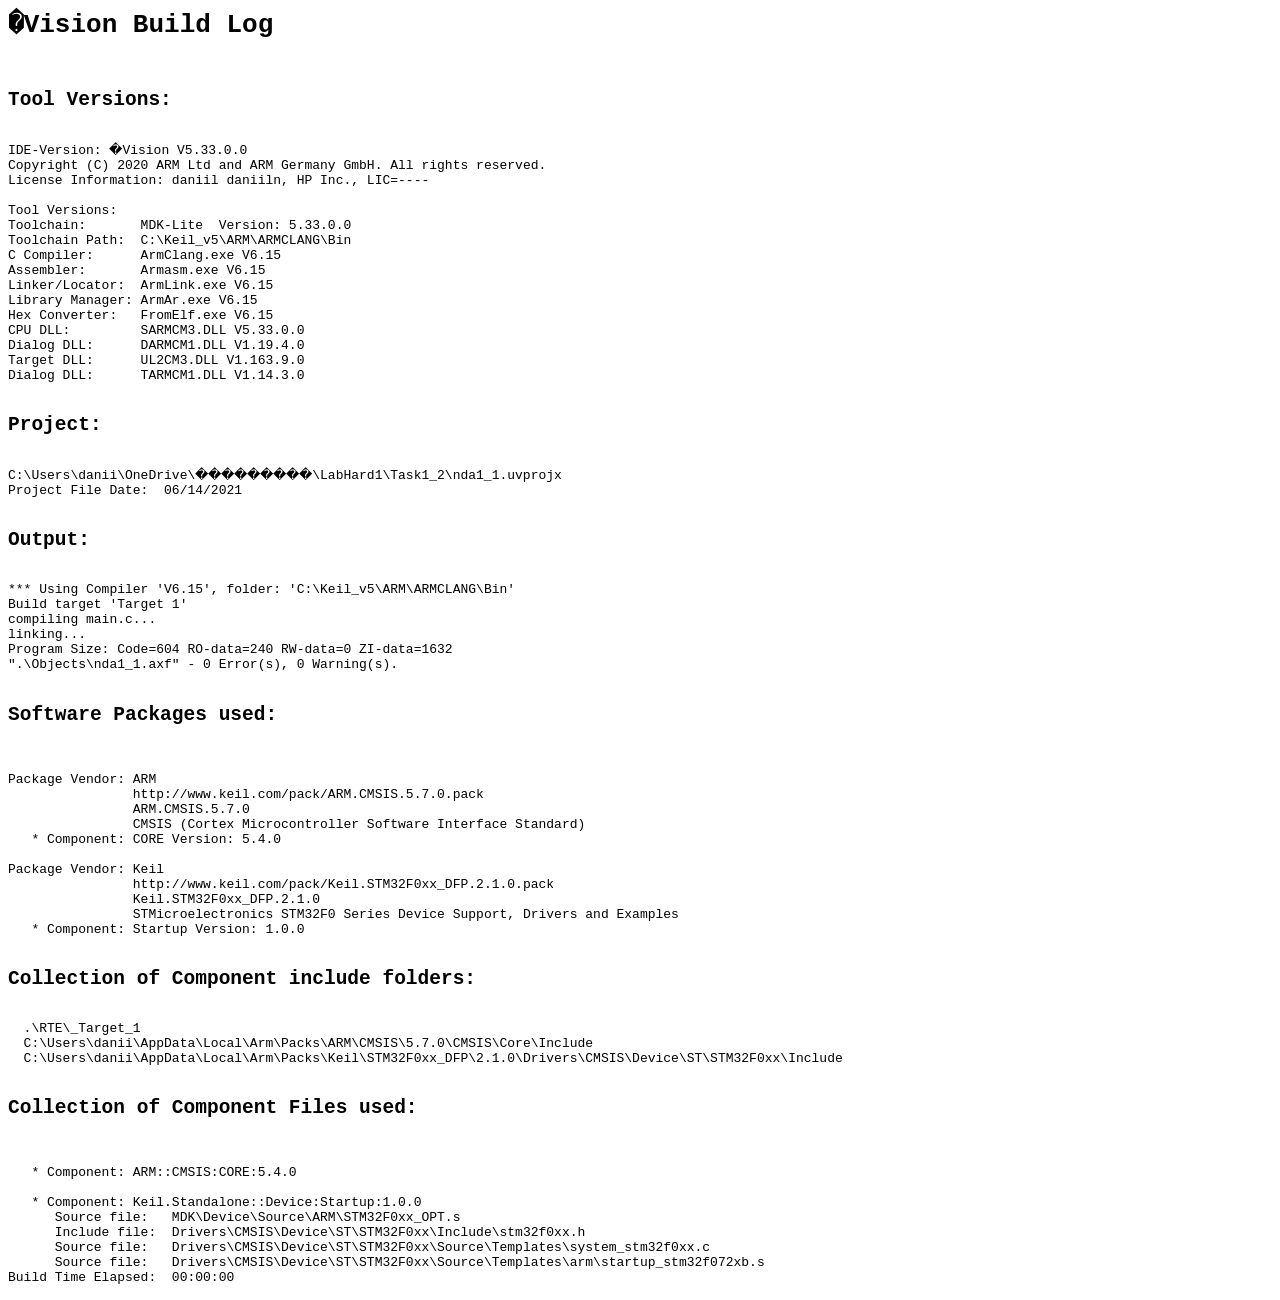
<file: LabHard1/Task1_2/Objects/nda1_1.build_log.htm>
<html>
<body>
<pre>
<h1>�Vision Build Log</h1>
<h2>Tool Versions:</h2>
IDE-Version: �Vision V5.33.0.0
Copyright (C) 2020 ARM Ltd and ARM Germany GmbH. All rights reserved.
License Information: daniil daniiln, HP Inc., LIC=----
 
Tool Versions:
Toolchain:       MDK-Lite  Version: 5.33.0.0
Toolchain Path:  C:\Keil_v5\ARM\ARMCLANG\Bin
C Compiler:      ArmClang.exe V6.15
Assembler:       Armasm.exe V6.15
Linker/Locator:  ArmLink.exe V6.15
Library Manager: ArmAr.exe V6.15
Hex Converter:   FromElf.exe V6.15
CPU DLL:         SARMCM3.DLL V5.33.0.0
Dialog DLL:      DARMCM1.DLL V1.19.4.0
Target DLL:      UL2CM3.DLL V1.163.9.0
Dialog DLL:      TARMCM1.DLL V1.14.3.0
 
<h2>Project:</h2>
C:\Users\danii\OneDrive\���������\LabHard1\Task1_2\nda1_1.uvprojx
Project File Date:  06/14/2021

<h2>Output:</h2>
*** Using Compiler 'V6.15', folder: 'C:\Keil_v5\ARM\ARMCLANG\Bin'
Build target 'Target 1'
compiling main.c...
linking...
Program Size: Code=604 RO-data=240 RW-data=0 ZI-data=1632  
".\Objects\nda1_1.axf" - 0 Error(s), 0 Warning(s).

<h2>Software Packages used:</h2>

Package Vendor: ARM
                http://www.keil.com/pack/ARM.CMSIS.5.7.0.pack
                ARM.CMSIS.5.7.0
                CMSIS (Cortex Microcontroller Software Interface Standard)
   * Component: CORE Version: 5.4.0

Package Vendor: Keil
                http://www.keil.com/pack/Keil.STM32F0xx_DFP.2.1.0.pack
                Keil.STM32F0xx_DFP.2.1.0
                STMicroelectronics STM32F0 Series Device Support, Drivers and Examples
   * Component: Startup Version: 1.0.0

<h2>Collection of Component include folders:</h2>
  .\RTE\_Target_1
  C:\Users\danii\AppData\Local\Arm\Packs\ARM\CMSIS\5.7.0\CMSIS\Core\Include
  C:\Users\danii\AppData\Local\Arm\Packs\Keil\STM32F0xx_DFP\2.1.0\Drivers\CMSIS\Device\ST\STM32F0xx\Include

<h2>Collection of Component Files used:</h2>

   * Component: ARM::CMSIS:CORE:5.4.0

   * Component: Keil.Standalone::Device:Startup:1.0.0
      Source file:   MDK\Device\Source\ARM\STM32F0xx_OPT.s
      Include file:  Drivers\CMSIS\Device\ST\STM32F0xx\Include\stm32f0xx.h
      Source file:   Drivers\CMSIS\Device\ST\STM32F0xx\Source\Templates\system_stm32f0xx.c
      Source file:   Drivers\CMSIS\Device\ST\STM32F0xx\Source\Templates\arm\startup_stm32f072xb.s
Build Time Elapsed:  00:00:00
</pre>
</body>
</html>
</file>
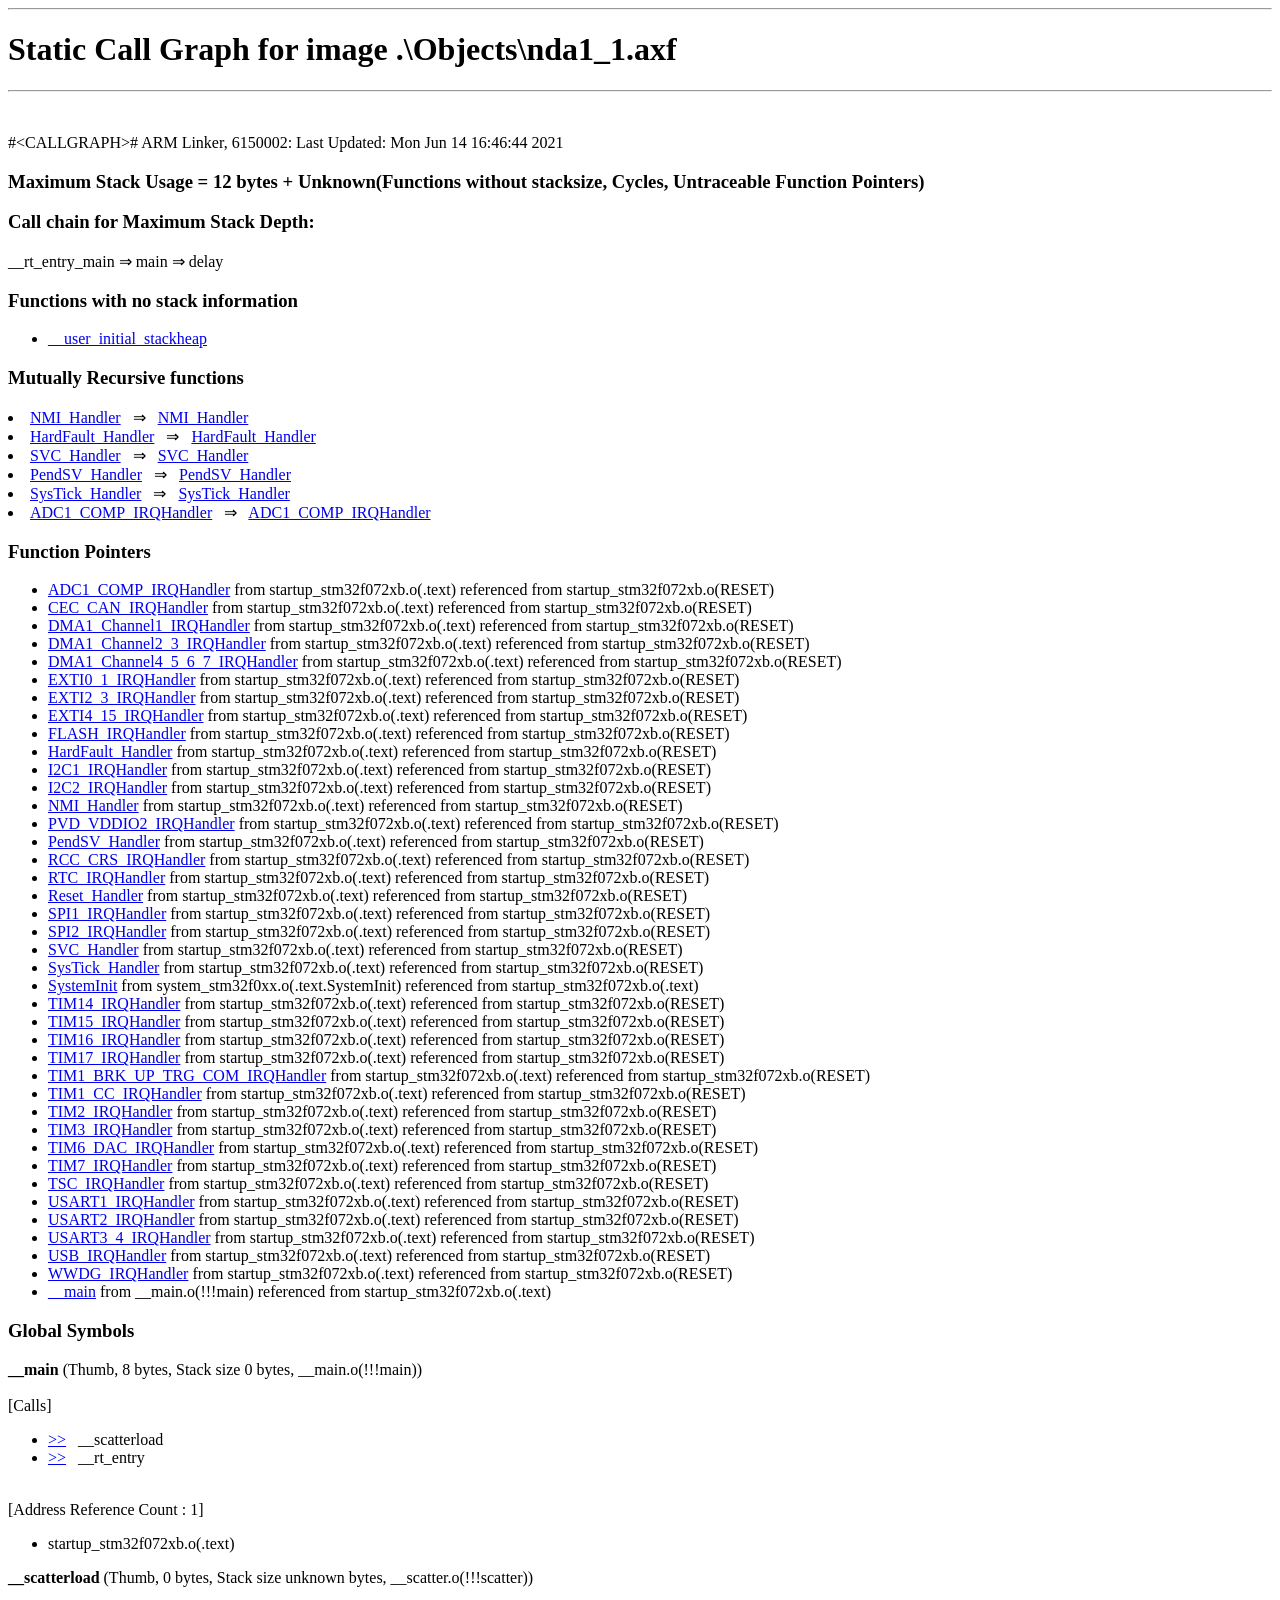
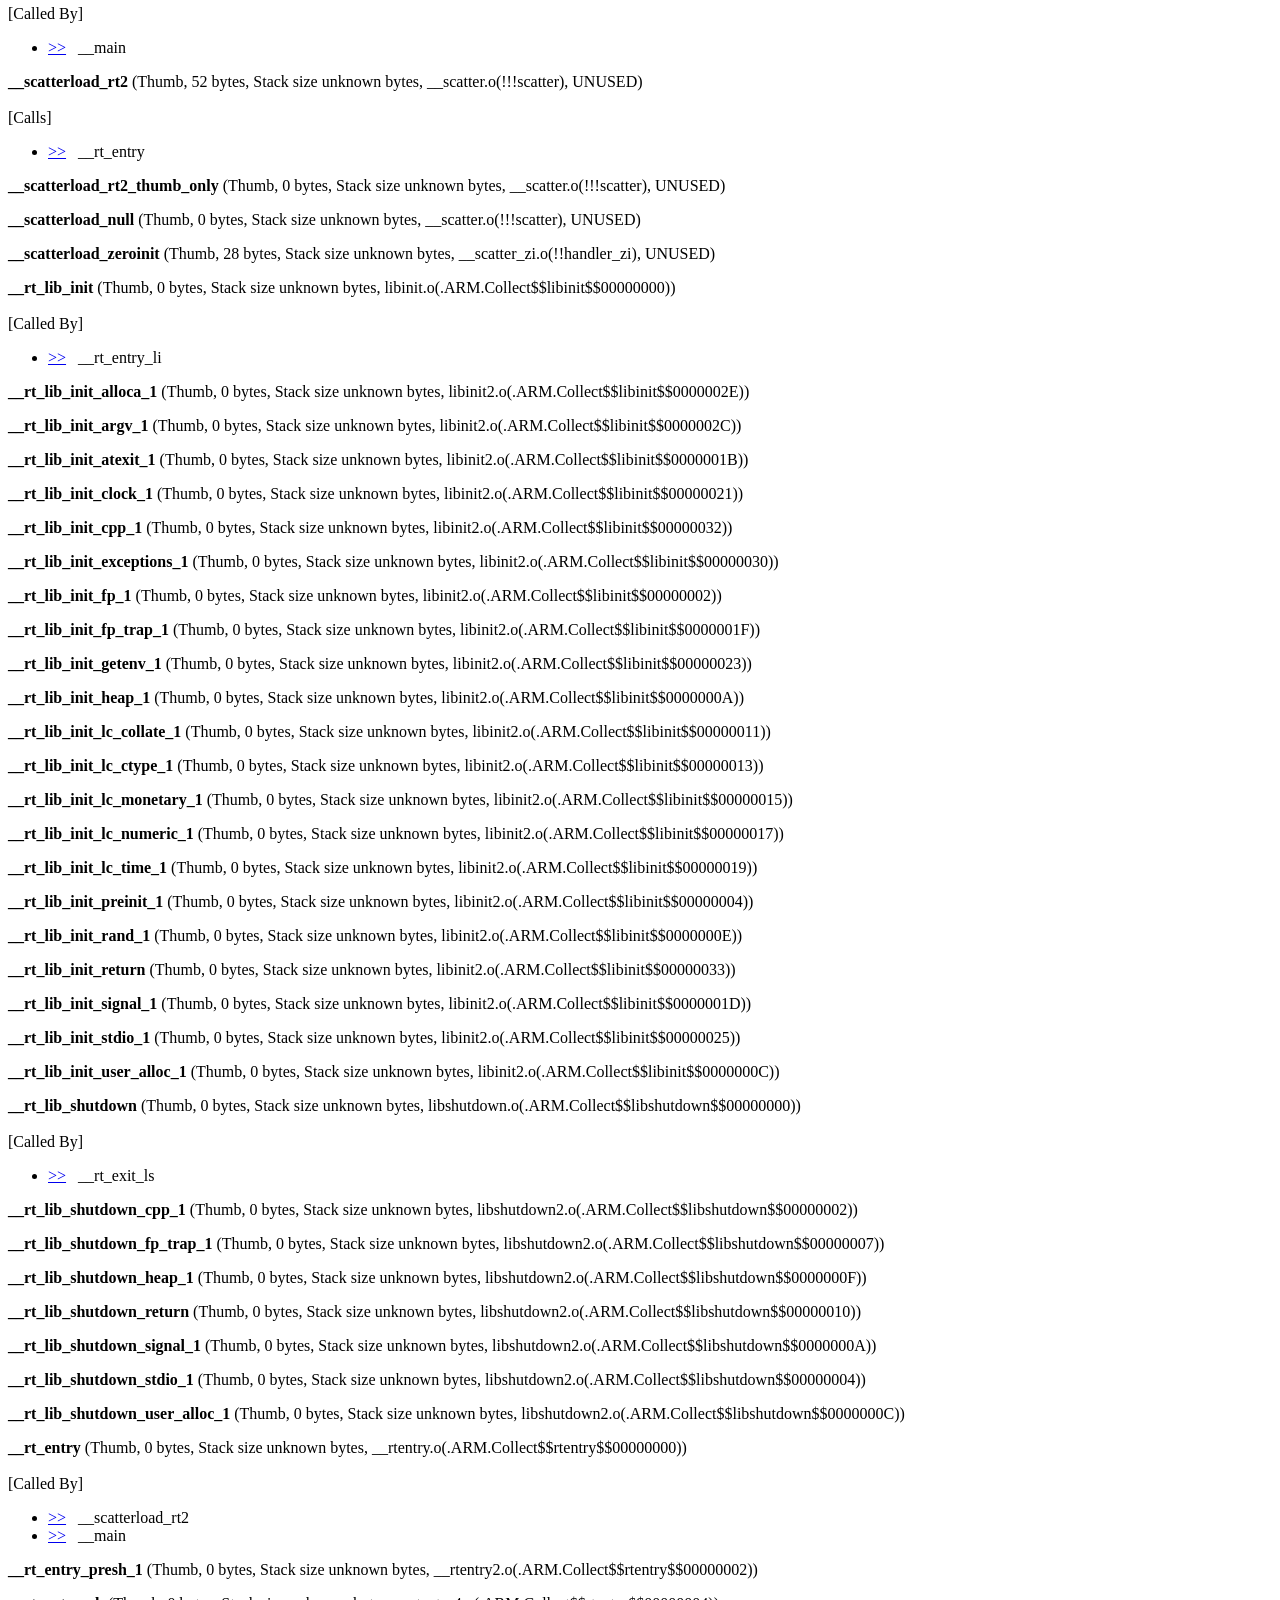
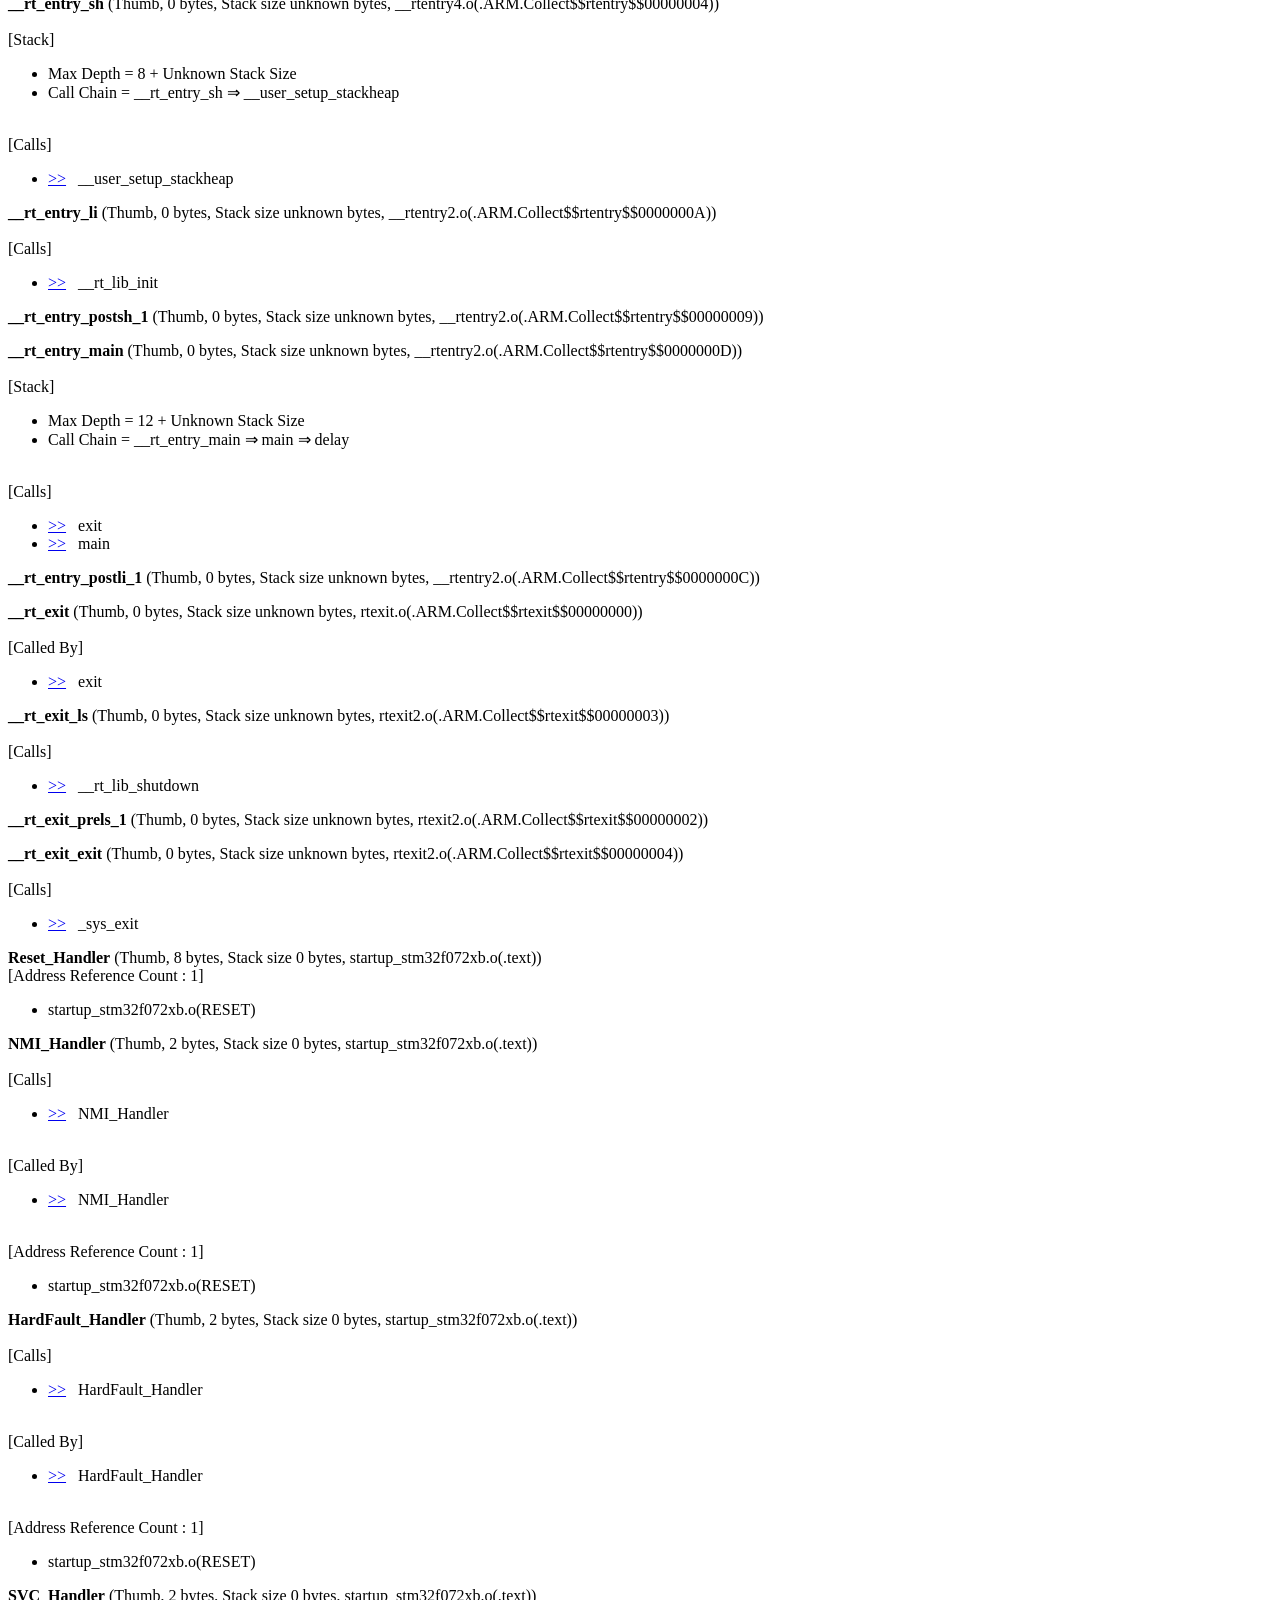
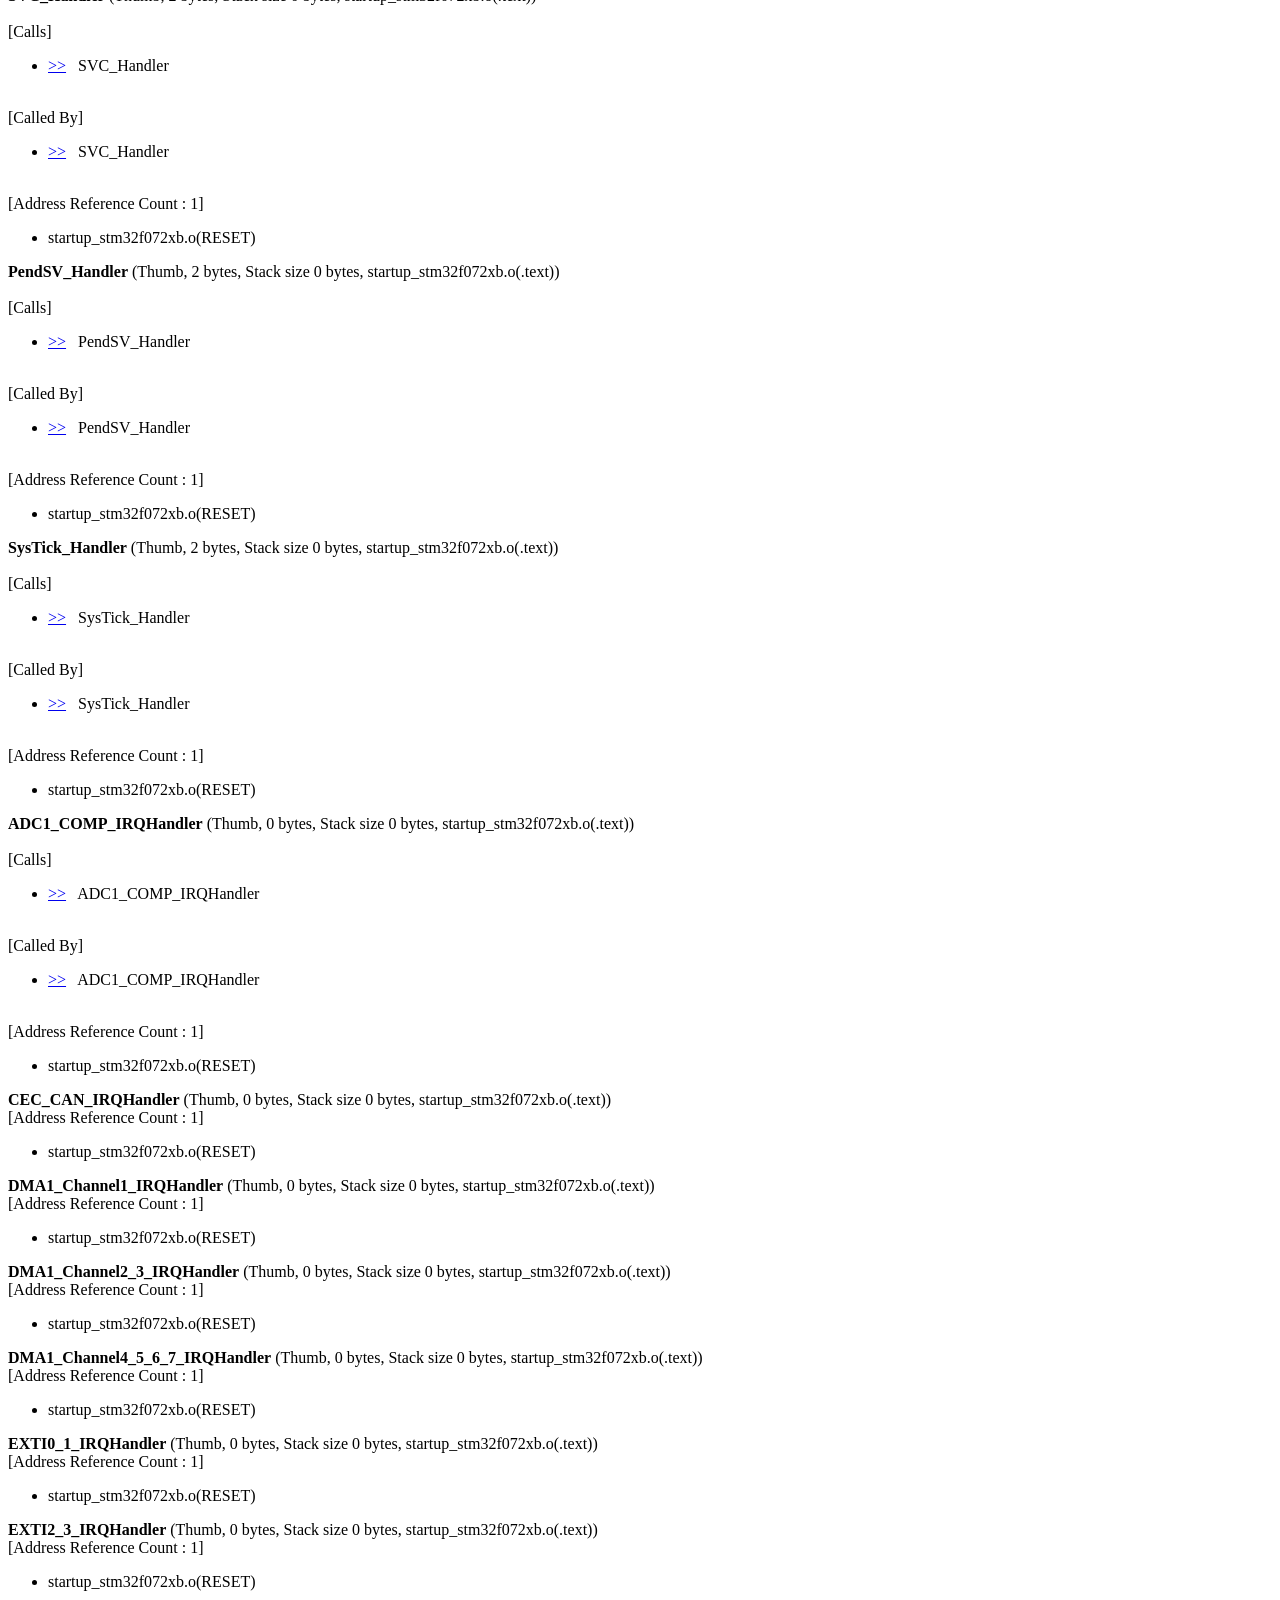
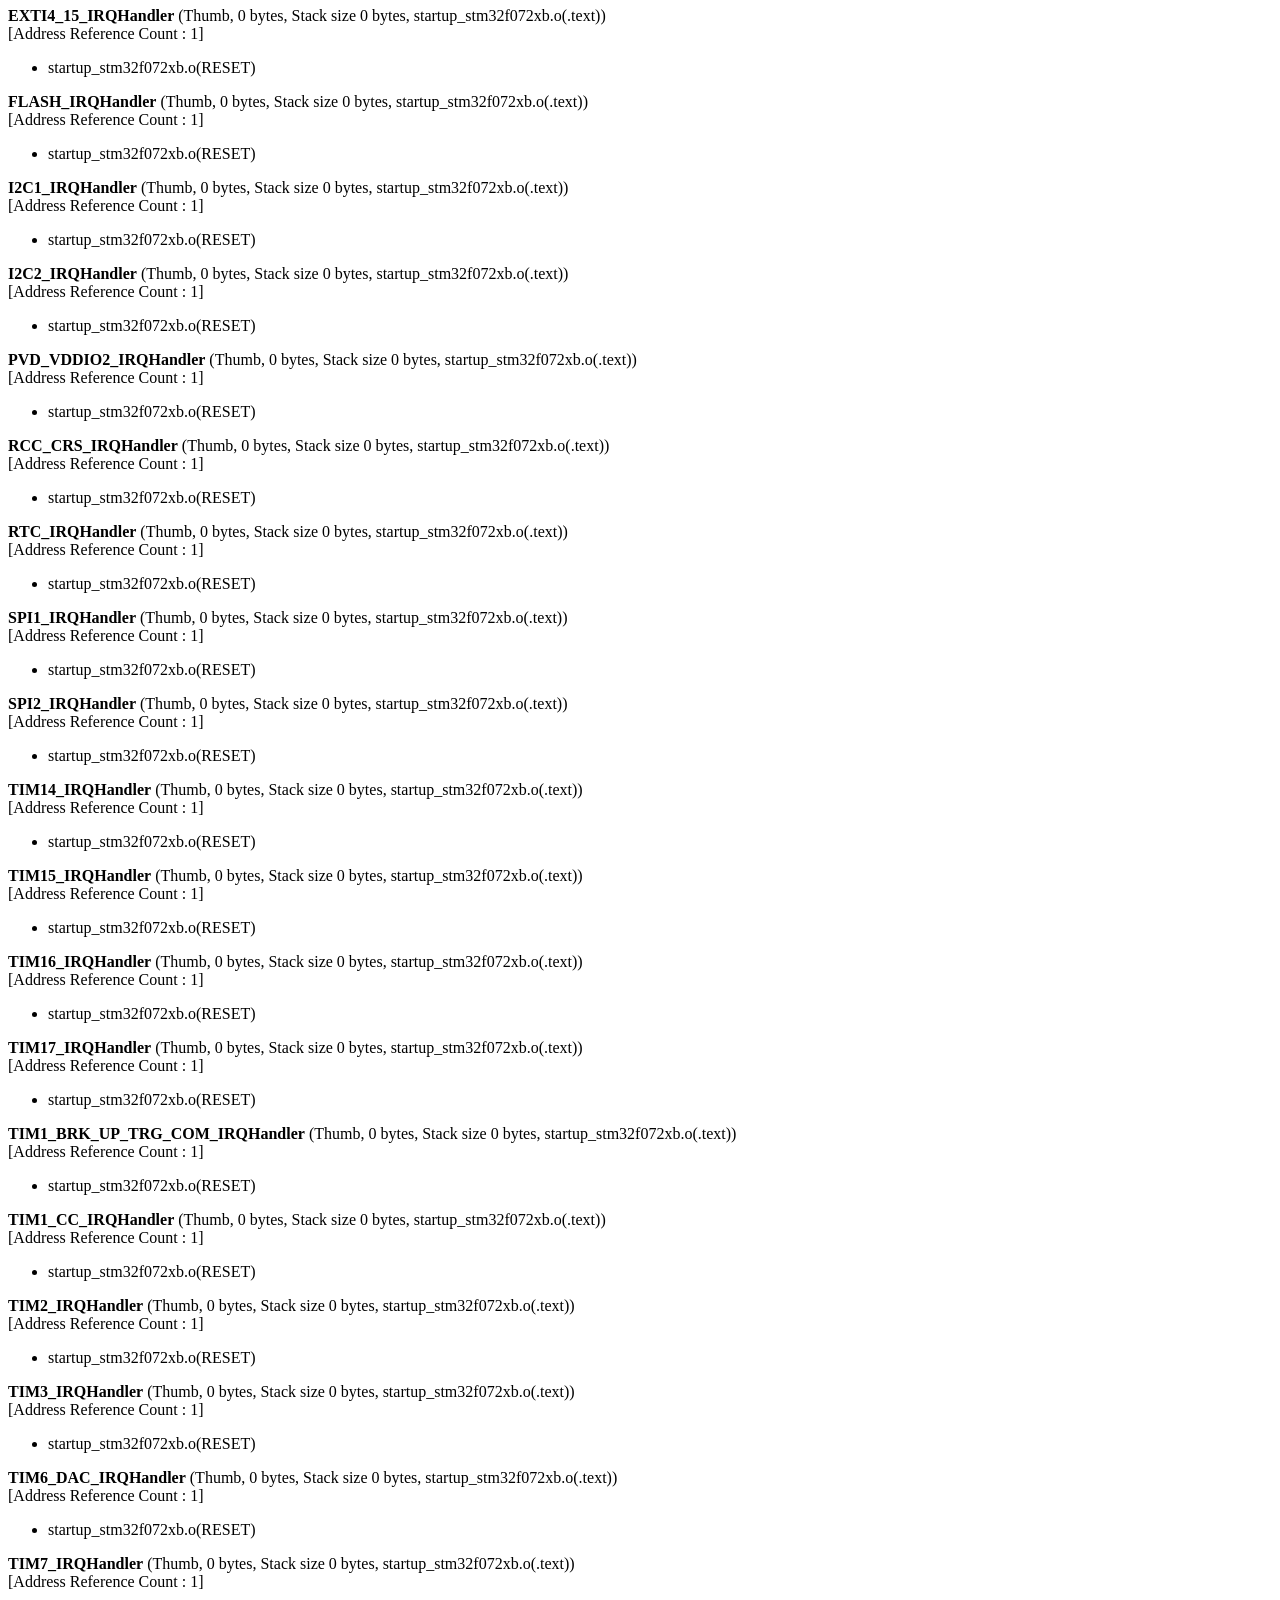
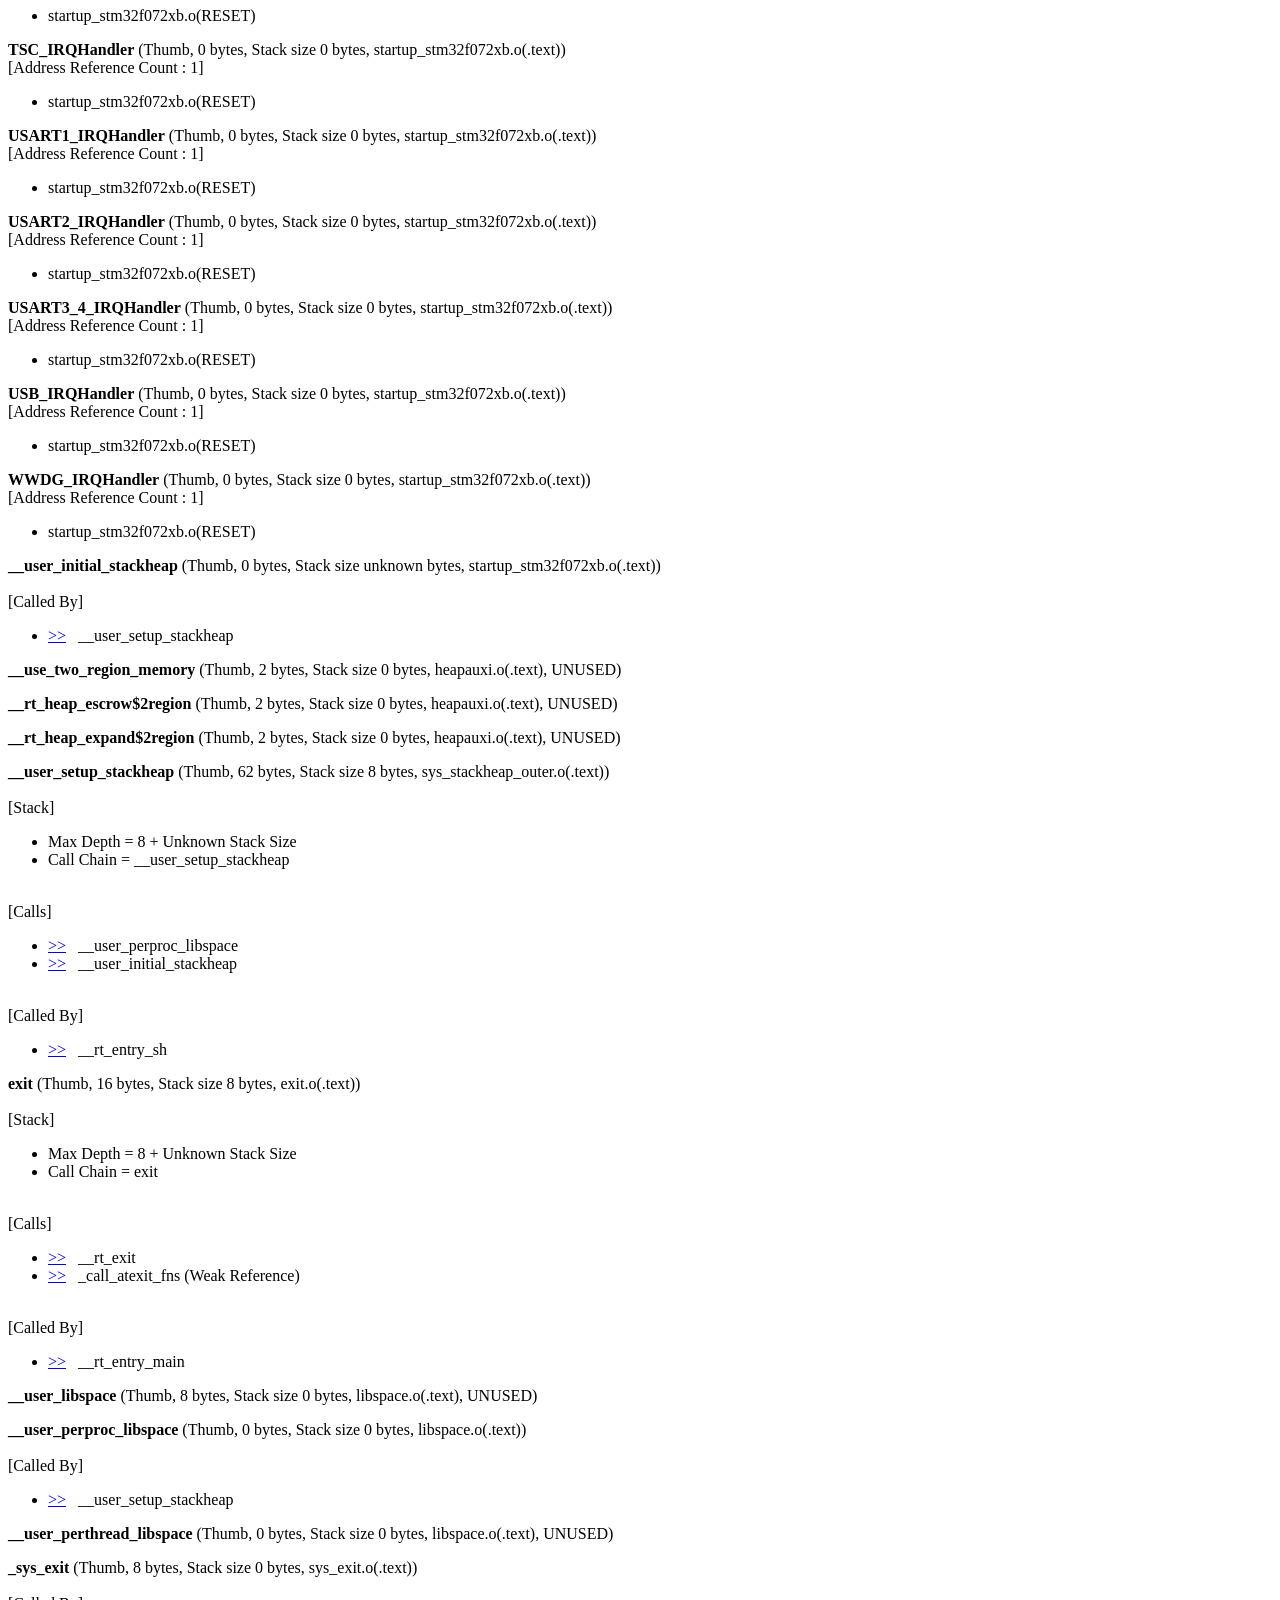
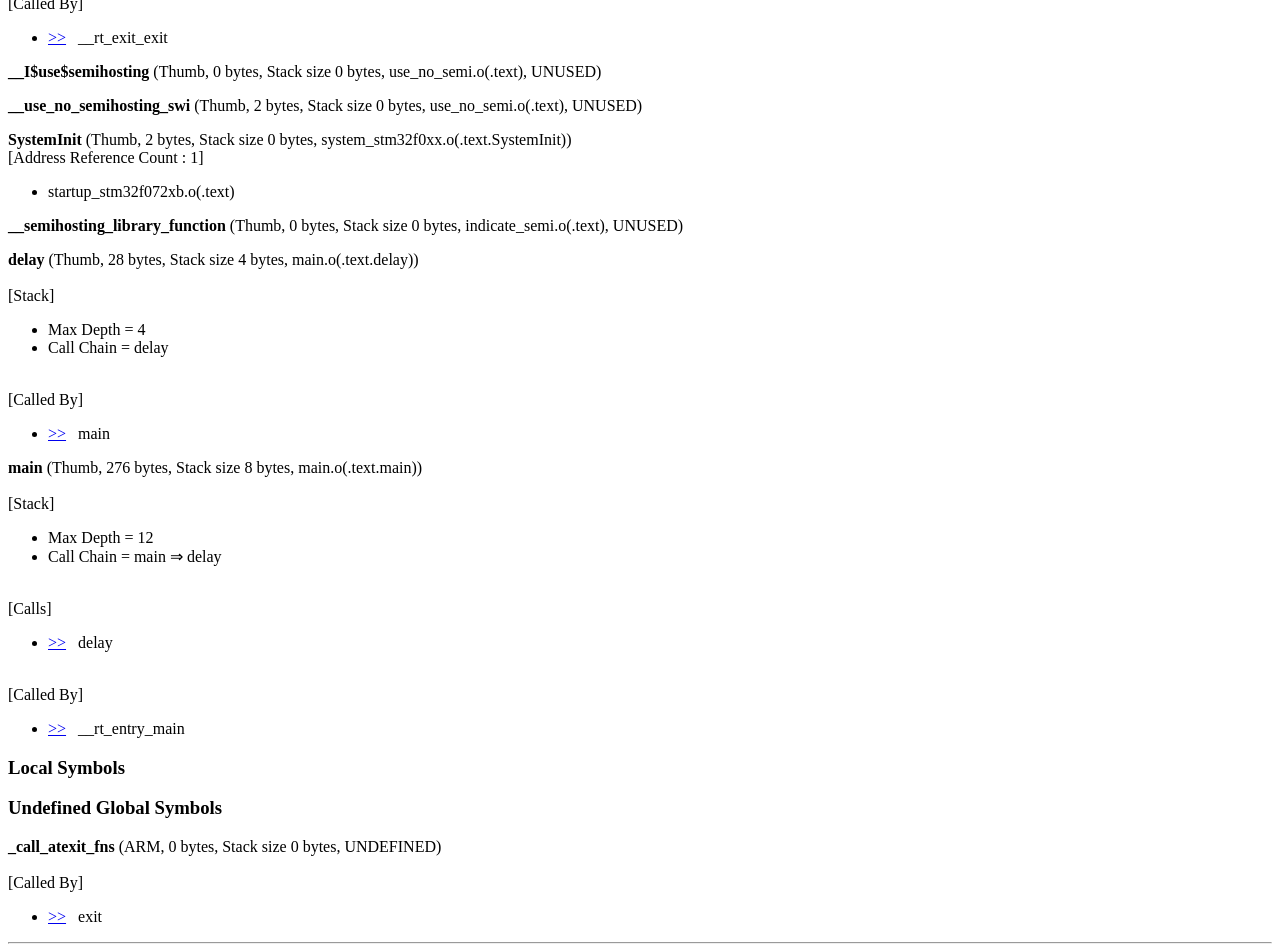
<file: LabHard1/Task1_2/Objects/nda1_1.htm>
<!doctype html public "-//w3c//dtd html 4.0 transitional//en">
<html><head>
<title>Static Call Graph - [.\Objects\nda1_1.axf]</title></head>
<body><HR>
<H1>Static Call Graph for image .\Objects\nda1_1.axf</H1><HR>
<BR><P>#&#060CALLGRAPH&#062# ARM Linker, 6150002: Last Updated: Mon Jun 14 16:46:44 2021
<BR><P>
<H3>Maximum Stack Usage =         12 bytes + Unknown(Functions without stacksize, Cycles, Untraceable Function Pointers)</H3><H3>
Call chain for Maximum Stack Depth:</H3>
__rt_entry_main &rArr; main &rArr; delay
<P>
<H3>
Functions with no stack information
</H3><UL>
 <LI><a href="#[28]">__user_initial_stackheap</a>
</UL>
</UL>
<P>
<H3>
Mutually Recursive functions
</H3> <LI><a href="#[1]">NMI_Handler</a>&nbsp;&nbsp;&nbsp;&rArr;&nbsp;&nbsp;&nbsp;<a href="#[1]">NMI_Handler</a><BR>
 <LI><a href="#[2]">HardFault_Handler</a>&nbsp;&nbsp;&nbsp;&rArr;&nbsp;&nbsp;&nbsp;<a href="#[2]">HardFault_Handler</a><BR>
 <LI><a href="#[3]">SVC_Handler</a>&nbsp;&nbsp;&nbsp;&rArr;&nbsp;&nbsp;&nbsp;<a href="#[3]">SVC_Handler</a><BR>
 <LI><a href="#[4]">PendSV_Handler</a>&nbsp;&nbsp;&nbsp;&rArr;&nbsp;&nbsp;&nbsp;<a href="#[4]">PendSV_Handler</a><BR>
 <LI><a href="#[5]">SysTick_Handler</a>&nbsp;&nbsp;&nbsp;&rArr;&nbsp;&nbsp;&nbsp;<a href="#[5]">SysTick_Handler</a><BR>
 <LI><a href="#[12]">ADC1_COMP_IRQHandler</a>&nbsp;&nbsp;&nbsp;&rArr;&nbsp;&nbsp;&nbsp;<a href="#[12]">ADC1_COMP_IRQHandler</a><BR>
</UL>
<P>
<H3>
Function Pointers
</H3><UL>
 <LI><a href="#[12]">ADC1_COMP_IRQHandler</a> from startup_stm32f072xb.o(.text) referenced from startup_stm32f072xb.o(RESET)
 <LI><a href="#[24]">CEC_CAN_IRQHandler</a> from startup_stm32f072xb.o(.text) referenced from startup_stm32f072xb.o(RESET)
 <LI><a href="#[f]">DMA1_Channel1_IRQHandler</a> from startup_stm32f072xb.o(.text) referenced from startup_stm32f072xb.o(RESET)
 <LI><a href="#[10]">DMA1_Channel2_3_IRQHandler</a> from startup_stm32f072xb.o(.text) referenced from startup_stm32f072xb.o(RESET)
 <LI><a href="#[11]">DMA1_Channel4_5_6_7_IRQHandler</a> from startup_stm32f072xb.o(.text) referenced from startup_stm32f072xb.o(RESET)
 <LI><a href="#[b]">EXTI0_1_IRQHandler</a> from startup_stm32f072xb.o(.text) referenced from startup_stm32f072xb.o(RESET)
 <LI><a href="#[c]">EXTI2_3_IRQHandler</a> from startup_stm32f072xb.o(.text) referenced from startup_stm32f072xb.o(RESET)
 <LI><a href="#[d]">EXTI4_15_IRQHandler</a> from startup_stm32f072xb.o(.text) referenced from startup_stm32f072xb.o(RESET)
 <LI><a href="#[9]">FLASH_IRQHandler</a> from startup_stm32f072xb.o(.text) referenced from startup_stm32f072xb.o(RESET)
 <LI><a href="#[2]">HardFault_Handler</a> from startup_stm32f072xb.o(.text) referenced from startup_stm32f072xb.o(RESET)
 <LI><a href="#[1d]">I2C1_IRQHandler</a> from startup_stm32f072xb.o(.text) referenced from startup_stm32f072xb.o(RESET)
 <LI><a href="#[1e]">I2C2_IRQHandler</a> from startup_stm32f072xb.o(.text) referenced from startup_stm32f072xb.o(RESET)
 <LI><a href="#[1]">NMI_Handler</a> from startup_stm32f072xb.o(.text) referenced from startup_stm32f072xb.o(RESET)
 <LI><a href="#[7]">PVD_VDDIO2_IRQHandler</a> from startup_stm32f072xb.o(.text) referenced from startup_stm32f072xb.o(RESET)
 <LI><a href="#[4]">PendSV_Handler</a> from startup_stm32f072xb.o(.text) referenced from startup_stm32f072xb.o(RESET)
 <LI><a href="#[a]">RCC_CRS_IRQHandler</a> from startup_stm32f072xb.o(.text) referenced from startup_stm32f072xb.o(RESET)
 <LI><a href="#[8]">RTC_IRQHandler</a> from startup_stm32f072xb.o(.text) referenced from startup_stm32f072xb.o(RESET)
 <LI><a href="#[0]">Reset_Handler</a> from startup_stm32f072xb.o(.text) referenced from startup_stm32f072xb.o(RESET)
 <LI><a href="#[1f]">SPI1_IRQHandler</a> from startup_stm32f072xb.o(.text) referenced from startup_stm32f072xb.o(RESET)
 <LI><a href="#[20]">SPI2_IRQHandler</a> from startup_stm32f072xb.o(.text) referenced from startup_stm32f072xb.o(RESET)
 <LI><a href="#[3]">SVC_Handler</a> from startup_stm32f072xb.o(.text) referenced from startup_stm32f072xb.o(RESET)
 <LI><a href="#[5]">SysTick_Handler</a> from startup_stm32f072xb.o(.text) referenced from startup_stm32f072xb.o(RESET)
 <LI><a href="#[26]">SystemInit</a> from system_stm32f0xx.o(.text.SystemInit) referenced from startup_stm32f072xb.o(.text)
 <LI><a href="#[19]">TIM14_IRQHandler</a> from startup_stm32f072xb.o(.text) referenced from startup_stm32f072xb.o(RESET)
 <LI><a href="#[1a]">TIM15_IRQHandler</a> from startup_stm32f072xb.o(.text) referenced from startup_stm32f072xb.o(RESET)
 <LI><a href="#[1b]">TIM16_IRQHandler</a> from startup_stm32f072xb.o(.text) referenced from startup_stm32f072xb.o(RESET)
 <LI><a href="#[1c]">TIM17_IRQHandler</a> from startup_stm32f072xb.o(.text) referenced from startup_stm32f072xb.o(RESET)
 <LI><a href="#[13]">TIM1_BRK_UP_TRG_COM_IRQHandler</a> from startup_stm32f072xb.o(.text) referenced from startup_stm32f072xb.o(RESET)
 <LI><a href="#[14]">TIM1_CC_IRQHandler</a> from startup_stm32f072xb.o(.text) referenced from startup_stm32f072xb.o(RESET)
 <LI><a href="#[15]">TIM2_IRQHandler</a> from startup_stm32f072xb.o(.text) referenced from startup_stm32f072xb.o(RESET)
 <LI><a href="#[16]">TIM3_IRQHandler</a> from startup_stm32f072xb.o(.text) referenced from startup_stm32f072xb.o(RESET)
 <LI><a href="#[17]">TIM6_DAC_IRQHandler</a> from startup_stm32f072xb.o(.text) referenced from startup_stm32f072xb.o(RESET)
 <LI><a href="#[18]">TIM7_IRQHandler</a> from startup_stm32f072xb.o(.text) referenced from startup_stm32f072xb.o(RESET)
 <LI><a href="#[e]">TSC_IRQHandler</a> from startup_stm32f072xb.o(.text) referenced from startup_stm32f072xb.o(RESET)
 <LI><a href="#[21]">USART1_IRQHandler</a> from startup_stm32f072xb.o(.text) referenced from startup_stm32f072xb.o(RESET)
 <LI><a href="#[22]">USART2_IRQHandler</a> from startup_stm32f072xb.o(.text) referenced from startup_stm32f072xb.o(RESET)
 <LI><a href="#[23]">USART3_4_IRQHandler</a> from startup_stm32f072xb.o(.text) referenced from startup_stm32f072xb.o(RESET)
 <LI><a href="#[25]">USB_IRQHandler</a> from startup_stm32f072xb.o(.text) referenced from startup_stm32f072xb.o(RESET)
 <LI><a href="#[6]">WWDG_IRQHandler</a> from startup_stm32f072xb.o(.text) referenced from startup_stm32f072xb.o(RESET)
 <LI><a href="#[27]">__main</a> from __main.o(!!!main) referenced from startup_stm32f072xb.o(.text)
</UL>
<P>
<H3>
Global Symbols
</H3>
<P><STRONG><a name="[27]"></a>__main</STRONG> (Thumb, 8 bytes, Stack size 0 bytes, __main.o(!!!main))
<BR><BR>[Calls]<UL><LI><a href="#[29]">&gt;&gt;</a>&nbsp;&nbsp;&nbsp;__scatterload
<LI><a href="#[2a]">&gt;&gt;</a>&nbsp;&nbsp;&nbsp;__rt_entry
</UL>
<BR>[Address Reference Count : 1]<UL><LI> startup_stm32f072xb.o(.text)
</UL>
<P><STRONG><a name="[29]"></a>__scatterload</STRONG> (Thumb, 0 bytes, Stack size unknown bytes, __scatter.o(!!!scatter))
<BR><BR>[Called By]<UL><LI><a href="#[27]">&gt;&gt;</a>&nbsp;&nbsp;&nbsp;__main
</UL>

<P><STRONG><a name="[2b]"></a>__scatterload_rt2</STRONG> (Thumb, 52 bytes, Stack size unknown bytes, __scatter.o(!!!scatter), UNUSED)
<BR><BR>[Calls]<UL><LI><a href="#[2a]">&gt;&gt;</a>&nbsp;&nbsp;&nbsp;__rt_entry
</UL>

<P><STRONG><a name="[3b]"></a>__scatterload_rt2_thumb_only</STRONG> (Thumb, 0 bytes, Stack size unknown bytes, __scatter.o(!!!scatter), UNUSED)

<P><STRONG><a name="[3c]"></a>__scatterload_null</STRONG> (Thumb, 0 bytes, Stack size unknown bytes, __scatter.o(!!!scatter), UNUSED)

<P><STRONG><a name="[3d]"></a>__scatterload_zeroinit</STRONG> (Thumb, 28 bytes, Stack size unknown bytes, __scatter_zi.o(!!handler_zi), UNUSED)

<P><STRONG><a name="[2f]"></a>__rt_lib_init</STRONG> (Thumb, 0 bytes, Stack size unknown bytes, libinit.o(.ARM.Collect$$libinit$$00000000))
<BR><BR>[Called By]<UL><LI><a href="#[2e]">&gt;&gt;</a>&nbsp;&nbsp;&nbsp;__rt_entry_li
</UL>

<P><STRONG><a name="[3e]"></a>__rt_lib_init_alloca_1</STRONG> (Thumb, 0 bytes, Stack size unknown bytes, libinit2.o(.ARM.Collect$$libinit$$0000002E))

<P><STRONG><a name="[3f]"></a>__rt_lib_init_argv_1</STRONG> (Thumb, 0 bytes, Stack size unknown bytes, libinit2.o(.ARM.Collect$$libinit$$0000002C))

<P><STRONG><a name="[40]"></a>__rt_lib_init_atexit_1</STRONG> (Thumb, 0 bytes, Stack size unknown bytes, libinit2.o(.ARM.Collect$$libinit$$0000001B))

<P><STRONG><a name="[41]"></a>__rt_lib_init_clock_1</STRONG> (Thumb, 0 bytes, Stack size unknown bytes, libinit2.o(.ARM.Collect$$libinit$$00000021))

<P><STRONG><a name="[42]"></a>__rt_lib_init_cpp_1</STRONG> (Thumb, 0 bytes, Stack size unknown bytes, libinit2.o(.ARM.Collect$$libinit$$00000032))

<P><STRONG><a name="[43]"></a>__rt_lib_init_exceptions_1</STRONG> (Thumb, 0 bytes, Stack size unknown bytes, libinit2.o(.ARM.Collect$$libinit$$00000030))

<P><STRONG><a name="[44]"></a>__rt_lib_init_fp_1</STRONG> (Thumb, 0 bytes, Stack size unknown bytes, libinit2.o(.ARM.Collect$$libinit$$00000002))

<P><STRONG><a name="[45]"></a>__rt_lib_init_fp_trap_1</STRONG> (Thumb, 0 bytes, Stack size unknown bytes, libinit2.o(.ARM.Collect$$libinit$$0000001F))

<P><STRONG><a name="[46]"></a>__rt_lib_init_getenv_1</STRONG> (Thumb, 0 bytes, Stack size unknown bytes, libinit2.o(.ARM.Collect$$libinit$$00000023))

<P><STRONG><a name="[47]"></a>__rt_lib_init_heap_1</STRONG> (Thumb, 0 bytes, Stack size unknown bytes, libinit2.o(.ARM.Collect$$libinit$$0000000A))

<P><STRONG><a name="[48]"></a>__rt_lib_init_lc_collate_1</STRONG> (Thumb, 0 bytes, Stack size unknown bytes, libinit2.o(.ARM.Collect$$libinit$$00000011))

<P><STRONG><a name="[49]"></a>__rt_lib_init_lc_ctype_1</STRONG> (Thumb, 0 bytes, Stack size unknown bytes, libinit2.o(.ARM.Collect$$libinit$$00000013))

<P><STRONG><a name="[4a]"></a>__rt_lib_init_lc_monetary_1</STRONG> (Thumb, 0 bytes, Stack size unknown bytes, libinit2.o(.ARM.Collect$$libinit$$00000015))

<P><STRONG><a name="[4b]"></a>__rt_lib_init_lc_numeric_1</STRONG> (Thumb, 0 bytes, Stack size unknown bytes, libinit2.o(.ARM.Collect$$libinit$$00000017))

<P><STRONG><a name="[4c]"></a>__rt_lib_init_lc_time_1</STRONG> (Thumb, 0 bytes, Stack size unknown bytes, libinit2.o(.ARM.Collect$$libinit$$00000019))

<P><STRONG><a name="[4d]"></a>__rt_lib_init_preinit_1</STRONG> (Thumb, 0 bytes, Stack size unknown bytes, libinit2.o(.ARM.Collect$$libinit$$00000004))

<P><STRONG><a name="[4e]"></a>__rt_lib_init_rand_1</STRONG> (Thumb, 0 bytes, Stack size unknown bytes, libinit2.o(.ARM.Collect$$libinit$$0000000E))

<P><STRONG><a name="[4f]"></a>__rt_lib_init_return</STRONG> (Thumb, 0 bytes, Stack size unknown bytes, libinit2.o(.ARM.Collect$$libinit$$00000033))

<P><STRONG><a name="[50]"></a>__rt_lib_init_signal_1</STRONG> (Thumb, 0 bytes, Stack size unknown bytes, libinit2.o(.ARM.Collect$$libinit$$0000001D))

<P><STRONG><a name="[51]"></a>__rt_lib_init_stdio_1</STRONG> (Thumb, 0 bytes, Stack size unknown bytes, libinit2.o(.ARM.Collect$$libinit$$00000025))

<P><STRONG><a name="[52]"></a>__rt_lib_init_user_alloc_1</STRONG> (Thumb, 0 bytes, Stack size unknown bytes, libinit2.o(.ARM.Collect$$libinit$$0000000C))

<P><STRONG><a name="[34]"></a>__rt_lib_shutdown</STRONG> (Thumb, 0 bytes, Stack size unknown bytes, libshutdown.o(.ARM.Collect$$libshutdown$$00000000))
<BR><BR>[Called By]<UL><LI><a href="#[33]">&gt;&gt;</a>&nbsp;&nbsp;&nbsp;__rt_exit_ls
</UL>

<P><STRONG><a name="[53]"></a>__rt_lib_shutdown_cpp_1</STRONG> (Thumb, 0 bytes, Stack size unknown bytes, libshutdown2.o(.ARM.Collect$$libshutdown$$00000002))

<P><STRONG><a name="[54]"></a>__rt_lib_shutdown_fp_trap_1</STRONG> (Thumb, 0 bytes, Stack size unknown bytes, libshutdown2.o(.ARM.Collect$$libshutdown$$00000007))

<P><STRONG><a name="[55]"></a>__rt_lib_shutdown_heap_1</STRONG> (Thumb, 0 bytes, Stack size unknown bytes, libshutdown2.o(.ARM.Collect$$libshutdown$$0000000F))

<P><STRONG><a name="[56]"></a>__rt_lib_shutdown_return</STRONG> (Thumb, 0 bytes, Stack size unknown bytes, libshutdown2.o(.ARM.Collect$$libshutdown$$00000010))

<P><STRONG><a name="[57]"></a>__rt_lib_shutdown_signal_1</STRONG> (Thumb, 0 bytes, Stack size unknown bytes, libshutdown2.o(.ARM.Collect$$libshutdown$$0000000A))

<P><STRONG><a name="[58]"></a>__rt_lib_shutdown_stdio_1</STRONG> (Thumb, 0 bytes, Stack size unknown bytes, libshutdown2.o(.ARM.Collect$$libshutdown$$00000004))

<P><STRONG><a name="[59]"></a>__rt_lib_shutdown_user_alloc_1</STRONG> (Thumb, 0 bytes, Stack size unknown bytes, libshutdown2.o(.ARM.Collect$$libshutdown$$0000000C))

<P><STRONG><a name="[2a]"></a>__rt_entry</STRONG> (Thumb, 0 bytes, Stack size unknown bytes, __rtentry.o(.ARM.Collect$$rtentry$$00000000))
<BR><BR>[Called By]<UL><LI><a href="#[2b]">&gt;&gt;</a>&nbsp;&nbsp;&nbsp;__scatterload_rt2
<LI><a href="#[27]">&gt;&gt;</a>&nbsp;&nbsp;&nbsp;__main
</UL>

<P><STRONG><a name="[5a]"></a>__rt_entry_presh_1</STRONG> (Thumb, 0 bytes, Stack size unknown bytes, __rtentry2.o(.ARM.Collect$$rtentry$$00000002))

<P><STRONG><a name="[2c]"></a>__rt_entry_sh</STRONG> (Thumb, 0 bytes, Stack size unknown bytes, __rtentry4.o(.ARM.Collect$$rtentry$$00000004))
<BR><BR>[Stack]<UL><LI>Max Depth = 8 + Unknown Stack Size
<LI>Call Chain = __rt_entry_sh &rArr; __user_setup_stackheap
</UL>
<BR>[Calls]<UL><LI><a href="#[2d]">&gt;&gt;</a>&nbsp;&nbsp;&nbsp;__user_setup_stackheap
</UL>

<P><STRONG><a name="[2e]"></a>__rt_entry_li</STRONG> (Thumb, 0 bytes, Stack size unknown bytes, __rtentry2.o(.ARM.Collect$$rtentry$$0000000A))
<BR><BR>[Calls]<UL><LI><a href="#[2f]">&gt;&gt;</a>&nbsp;&nbsp;&nbsp;__rt_lib_init
</UL>

<P><STRONG><a name="[5b]"></a>__rt_entry_postsh_1</STRONG> (Thumb, 0 bytes, Stack size unknown bytes, __rtentry2.o(.ARM.Collect$$rtentry$$00000009))

<P><STRONG><a name="[30]"></a>__rt_entry_main</STRONG> (Thumb, 0 bytes, Stack size unknown bytes, __rtentry2.o(.ARM.Collect$$rtentry$$0000000D))
<BR><BR>[Stack]<UL><LI>Max Depth = 12 + Unknown Stack Size
<LI>Call Chain = __rt_entry_main &rArr; main &rArr; delay
</UL>
<BR>[Calls]<UL><LI><a href="#[32]">&gt;&gt;</a>&nbsp;&nbsp;&nbsp;exit
<LI><a href="#[31]">&gt;&gt;</a>&nbsp;&nbsp;&nbsp;main
</UL>

<P><STRONG><a name="[5c]"></a>__rt_entry_postli_1</STRONG> (Thumb, 0 bytes, Stack size unknown bytes, __rtentry2.o(.ARM.Collect$$rtentry$$0000000C))

<P><STRONG><a name="[39]"></a>__rt_exit</STRONG> (Thumb, 0 bytes, Stack size unknown bytes, rtexit.o(.ARM.Collect$$rtexit$$00000000))
<BR><BR>[Called By]<UL><LI><a href="#[32]">&gt;&gt;</a>&nbsp;&nbsp;&nbsp;exit
</UL>

<P><STRONG><a name="[33]"></a>__rt_exit_ls</STRONG> (Thumb, 0 bytes, Stack size unknown bytes, rtexit2.o(.ARM.Collect$$rtexit$$00000003))
<BR><BR>[Calls]<UL><LI><a href="#[34]">&gt;&gt;</a>&nbsp;&nbsp;&nbsp;__rt_lib_shutdown
</UL>

<P><STRONG><a name="[5d]"></a>__rt_exit_prels_1</STRONG> (Thumb, 0 bytes, Stack size unknown bytes, rtexit2.o(.ARM.Collect$$rtexit$$00000002))

<P><STRONG><a name="[35]"></a>__rt_exit_exit</STRONG> (Thumb, 0 bytes, Stack size unknown bytes, rtexit2.o(.ARM.Collect$$rtexit$$00000004))
<BR><BR>[Calls]<UL><LI><a href="#[36]">&gt;&gt;</a>&nbsp;&nbsp;&nbsp;_sys_exit
</UL>

<P><STRONG><a name="[0]"></a>Reset_Handler</STRONG> (Thumb, 8 bytes, Stack size 0 bytes, startup_stm32f072xb.o(.text))
<BR>[Address Reference Count : 1]<UL><LI> startup_stm32f072xb.o(RESET)
</UL>
<P><STRONG><a name="[1]"></a>NMI_Handler</STRONG> (Thumb, 2 bytes, Stack size 0 bytes, startup_stm32f072xb.o(.text))
<BR><BR>[Calls]<UL><LI><a href="#[1]">&gt;&gt;</a>&nbsp;&nbsp;&nbsp;NMI_Handler
</UL>
<BR>[Called By]<UL><LI><a href="#[1]">&gt;&gt;</a>&nbsp;&nbsp;&nbsp;NMI_Handler
</UL>
<BR>[Address Reference Count : 1]<UL><LI> startup_stm32f072xb.o(RESET)
</UL>
<P><STRONG><a name="[2]"></a>HardFault_Handler</STRONG> (Thumb, 2 bytes, Stack size 0 bytes, startup_stm32f072xb.o(.text))
<BR><BR>[Calls]<UL><LI><a href="#[2]">&gt;&gt;</a>&nbsp;&nbsp;&nbsp;HardFault_Handler
</UL>
<BR>[Called By]<UL><LI><a href="#[2]">&gt;&gt;</a>&nbsp;&nbsp;&nbsp;HardFault_Handler
</UL>
<BR>[Address Reference Count : 1]<UL><LI> startup_stm32f072xb.o(RESET)
</UL>
<P><STRONG><a name="[3]"></a>SVC_Handler</STRONG> (Thumb, 2 bytes, Stack size 0 bytes, startup_stm32f072xb.o(.text))
<BR><BR>[Calls]<UL><LI><a href="#[3]">&gt;&gt;</a>&nbsp;&nbsp;&nbsp;SVC_Handler
</UL>
<BR>[Called By]<UL><LI><a href="#[3]">&gt;&gt;</a>&nbsp;&nbsp;&nbsp;SVC_Handler
</UL>
<BR>[Address Reference Count : 1]<UL><LI> startup_stm32f072xb.o(RESET)
</UL>
<P><STRONG><a name="[4]"></a>PendSV_Handler</STRONG> (Thumb, 2 bytes, Stack size 0 bytes, startup_stm32f072xb.o(.text))
<BR><BR>[Calls]<UL><LI><a href="#[4]">&gt;&gt;</a>&nbsp;&nbsp;&nbsp;PendSV_Handler
</UL>
<BR>[Called By]<UL><LI><a href="#[4]">&gt;&gt;</a>&nbsp;&nbsp;&nbsp;PendSV_Handler
</UL>
<BR>[Address Reference Count : 1]<UL><LI> startup_stm32f072xb.o(RESET)
</UL>
<P><STRONG><a name="[5]"></a>SysTick_Handler</STRONG> (Thumb, 2 bytes, Stack size 0 bytes, startup_stm32f072xb.o(.text))
<BR><BR>[Calls]<UL><LI><a href="#[5]">&gt;&gt;</a>&nbsp;&nbsp;&nbsp;SysTick_Handler
</UL>
<BR>[Called By]<UL><LI><a href="#[5]">&gt;&gt;</a>&nbsp;&nbsp;&nbsp;SysTick_Handler
</UL>
<BR>[Address Reference Count : 1]<UL><LI> startup_stm32f072xb.o(RESET)
</UL>
<P><STRONG><a name="[12]"></a>ADC1_COMP_IRQHandler</STRONG> (Thumb, 0 bytes, Stack size 0 bytes, startup_stm32f072xb.o(.text))
<BR><BR>[Calls]<UL><LI><a href="#[12]">&gt;&gt;</a>&nbsp;&nbsp;&nbsp;ADC1_COMP_IRQHandler
</UL>
<BR>[Called By]<UL><LI><a href="#[12]">&gt;&gt;</a>&nbsp;&nbsp;&nbsp;ADC1_COMP_IRQHandler
</UL>
<BR>[Address Reference Count : 1]<UL><LI> startup_stm32f072xb.o(RESET)
</UL>
<P><STRONG><a name="[24]"></a>CEC_CAN_IRQHandler</STRONG> (Thumb, 0 bytes, Stack size 0 bytes, startup_stm32f072xb.o(.text))
<BR>[Address Reference Count : 1]<UL><LI> startup_stm32f072xb.o(RESET)
</UL>
<P><STRONG><a name="[f]"></a>DMA1_Channel1_IRQHandler</STRONG> (Thumb, 0 bytes, Stack size 0 bytes, startup_stm32f072xb.o(.text))
<BR>[Address Reference Count : 1]<UL><LI> startup_stm32f072xb.o(RESET)
</UL>
<P><STRONG><a name="[10]"></a>DMA1_Channel2_3_IRQHandler</STRONG> (Thumb, 0 bytes, Stack size 0 bytes, startup_stm32f072xb.o(.text))
<BR>[Address Reference Count : 1]<UL><LI> startup_stm32f072xb.o(RESET)
</UL>
<P><STRONG><a name="[11]"></a>DMA1_Channel4_5_6_7_IRQHandler</STRONG> (Thumb, 0 bytes, Stack size 0 bytes, startup_stm32f072xb.o(.text))
<BR>[Address Reference Count : 1]<UL><LI> startup_stm32f072xb.o(RESET)
</UL>
<P><STRONG><a name="[b]"></a>EXTI0_1_IRQHandler</STRONG> (Thumb, 0 bytes, Stack size 0 bytes, startup_stm32f072xb.o(.text))
<BR>[Address Reference Count : 1]<UL><LI> startup_stm32f072xb.o(RESET)
</UL>
<P><STRONG><a name="[c]"></a>EXTI2_3_IRQHandler</STRONG> (Thumb, 0 bytes, Stack size 0 bytes, startup_stm32f072xb.o(.text))
<BR>[Address Reference Count : 1]<UL><LI> startup_stm32f072xb.o(RESET)
</UL>
<P><STRONG><a name="[d]"></a>EXTI4_15_IRQHandler</STRONG> (Thumb, 0 bytes, Stack size 0 bytes, startup_stm32f072xb.o(.text))
<BR>[Address Reference Count : 1]<UL><LI> startup_stm32f072xb.o(RESET)
</UL>
<P><STRONG><a name="[9]"></a>FLASH_IRQHandler</STRONG> (Thumb, 0 bytes, Stack size 0 bytes, startup_stm32f072xb.o(.text))
<BR>[Address Reference Count : 1]<UL><LI> startup_stm32f072xb.o(RESET)
</UL>
<P><STRONG><a name="[1d]"></a>I2C1_IRQHandler</STRONG> (Thumb, 0 bytes, Stack size 0 bytes, startup_stm32f072xb.o(.text))
<BR>[Address Reference Count : 1]<UL><LI> startup_stm32f072xb.o(RESET)
</UL>
<P><STRONG><a name="[1e]"></a>I2C2_IRQHandler</STRONG> (Thumb, 0 bytes, Stack size 0 bytes, startup_stm32f072xb.o(.text))
<BR>[Address Reference Count : 1]<UL><LI> startup_stm32f072xb.o(RESET)
</UL>
<P><STRONG><a name="[7]"></a>PVD_VDDIO2_IRQHandler</STRONG> (Thumb, 0 bytes, Stack size 0 bytes, startup_stm32f072xb.o(.text))
<BR>[Address Reference Count : 1]<UL><LI> startup_stm32f072xb.o(RESET)
</UL>
<P><STRONG><a name="[a]"></a>RCC_CRS_IRQHandler</STRONG> (Thumb, 0 bytes, Stack size 0 bytes, startup_stm32f072xb.o(.text))
<BR>[Address Reference Count : 1]<UL><LI> startup_stm32f072xb.o(RESET)
</UL>
<P><STRONG><a name="[8]"></a>RTC_IRQHandler</STRONG> (Thumb, 0 bytes, Stack size 0 bytes, startup_stm32f072xb.o(.text))
<BR>[Address Reference Count : 1]<UL><LI> startup_stm32f072xb.o(RESET)
</UL>
<P><STRONG><a name="[1f]"></a>SPI1_IRQHandler</STRONG> (Thumb, 0 bytes, Stack size 0 bytes, startup_stm32f072xb.o(.text))
<BR>[Address Reference Count : 1]<UL><LI> startup_stm32f072xb.o(RESET)
</UL>
<P><STRONG><a name="[20]"></a>SPI2_IRQHandler</STRONG> (Thumb, 0 bytes, Stack size 0 bytes, startup_stm32f072xb.o(.text))
<BR>[Address Reference Count : 1]<UL><LI> startup_stm32f072xb.o(RESET)
</UL>
<P><STRONG><a name="[19]"></a>TIM14_IRQHandler</STRONG> (Thumb, 0 bytes, Stack size 0 bytes, startup_stm32f072xb.o(.text))
<BR>[Address Reference Count : 1]<UL><LI> startup_stm32f072xb.o(RESET)
</UL>
<P><STRONG><a name="[1a]"></a>TIM15_IRQHandler</STRONG> (Thumb, 0 bytes, Stack size 0 bytes, startup_stm32f072xb.o(.text))
<BR>[Address Reference Count : 1]<UL><LI> startup_stm32f072xb.o(RESET)
</UL>
<P><STRONG><a name="[1b]"></a>TIM16_IRQHandler</STRONG> (Thumb, 0 bytes, Stack size 0 bytes, startup_stm32f072xb.o(.text))
<BR>[Address Reference Count : 1]<UL><LI> startup_stm32f072xb.o(RESET)
</UL>
<P><STRONG><a name="[1c]"></a>TIM17_IRQHandler</STRONG> (Thumb, 0 bytes, Stack size 0 bytes, startup_stm32f072xb.o(.text))
<BR>[Address Reference Count : 1]<UL><LI> startup_stm32f072xb.o(RESET)
</UL>
<P><STRONG><a name="[13]"></a>TIM1_BRK_UP_TRG_COM_IRQHandler</STRONG> (Thumb, 0 bytes, Stack size 0 bytes, startup_stm32f072xb.o(.text))
<BR>[Address Reference Count : 1]<UL><LI> startup_stm32f072xb.o(RESET)
</UL>
<P><STRONG><a name="[14]"></a>TIM1_CC_IRQHandler</STRONG> (Thumb, 0 bytes, Stack size 0 bytes, startup_stm32f072xb.o(.text))
<BR>[Address Reference Count : 1]<UL><LI> startup_stm32f072xb.o(RESET)
</UL>
<P><STRONG><a name="[15]"></a>TIM2_IRQHandler</STRONG> (Thumb, 0 bytes, Stack size 0 bytes, startup_stm32f072xb.o(.text))
<BR>[Address Reference Count : 1]<UL><LI> startup_stm32f072xb.o(RESET)
</UL>
<P><STRONG><a name="[16]"></a>TIM3_IRQHandler</STRONG> (Thumb, 0 bytes, Stack size 0 bytes, startup_stm32f072xb.o(.text))
<BR>[Address Reference Count : 1]<UL><LI> startup_stm32f072xb.o(RESET)
</UL>
<P><STRONG><a name="[17]"></a>TIM6_DAC_IRQHandler</STRONG> (Thumb, 0 bytes, Stack size 0 bytes, startup_stm32f072xb.o(.text))
<BR>[Address Reference Count : 1]<UL><LI> startup_stm32f072xb.o(RESET)
</UL>
<P><STRONG><a name="[18]"></a>TIM7_IRQHandler</STRONG> (Thumb, 0 bytes, Stack size 0 bytes, startup_stm32f072xb.o(.text))
<BR>[Address Reference Count : 1]<UL><LI> startup_stm32f072xb.o(RESET)
</UL>
<P><STRONG><a name="[e]"></a>TSC_IRQHandler</STRONG> (Thumb, 0 bytes, Stack size 0 bytes, startup_stm32f072xb.o(.text))
<BR>[Address Reference Count : 1]<UL><LI> startup_stm32f072xb.o(RESET)
</UL>
<P><STRONG><a name="[21]"></a>USART1_IRQHandler</STRONG> (Thumb, 0 bytes, Stack size 0 bytes, startup_stm32f072xb.o(.text))
<BR>[Address Reference Count : 1]<UL><LI> startup_stm32f072xb.o(RESET)
</UL>
<P><STRONG><a name="[22]"></a>USART2_IRQHandler</STRONG> (Thumb, 0 bytes, Stack size 0 bytes, startup_stm32f072xb.o(.text))
<BR>[Address Reference Count : 1]<UL><LI> startup_stm32f072xb.o(RESET)
</UL>
<P><STRONG><a name="[23]"></a>USART3_4_IRQHandler</STRONG> (Thumb, 0 bytes, Stack size 0 bytes, startup_stm32f072xb.o(.text))
<BR>[Address Reference Count : 1]<UL><LI> startup_stm32f072xb.o(RESET)
</UL>
<P><STRONG><a name="[25]"></a>USB_IRQHandler</STRONG> (Thumb, 0 bytes, Stack size 0 bytes, startup_stm32f072xb.o(.text))
<BR>[Address Reference Count : 1]<UL><LI> startup_stm32f072xb.o(RESET)
</UL>
<P><STRONG><a name="[6]"></a>WWDG_IRQHandler</STRONG> (Thumb, 0 bytes, Stack size 0 bytes, startup_stm32f072xb.o(.text))
<BR>[Address Reference Count : 1]<UL><LI> startup_stm32f072xb.o(RESET)
</UL>
<P><STRONG><a name="[28]"></a>__user_initial_stackheap</STRONG> (Thumb, 0 bytes, Stack size unknown bytes, startup_stm32f072xb.o(.text))
<BR><BR>[Called By]<UL><LI><a href="#[2d]">&gt;&gt;</a>&nbsp;&nbsp;&nbsp;__user_setup_stackheap
</UL>

<P><STRONG><a name="[5e]"></a>__use_two_region_memory</STRONG> (Thumb, 2 bytes, Stack size 0 bytes, heapauxi.o(.text), UNUSED)

<P><STRONG><a name="[5f]"></a>__rt_heap_escrow$2region</STRONG> (Thumb, 2 bytes, Stack size 0 bytes, heapauxi.o(.text), UNUSED)

<P><STRONG><a name="[60]"></a>__rt_heap_expand$2region</STRONG> (Thumb, 2 bytes, Stack size 0 bytes, heapauxi.o(.text), UNUSED)

<P><STRONG><a name="[2d]"></a>__user_setup_stackheap</STRONG> (Thumb, 62 bytes, Stack size 8 bytes, sys_stackheap_outer.o(.text))
<BR><BR>[Stack]<UL><LI>Max Depth = 8 + Unknown Stack Size
<LI>Call Chain = __user_setup_stackheap
</UL>
<BR>[Calls]<UL><LI><a href="#[37]">&gt;&gt;</a>&nbsp;&nbsp;&nbsp;__user_perproc_libspace
<LI><a href="#[28]">&gt;&gt;</a>&nbsp;&nbsp;&nbsp;__user_initial_stackheap
</UL>
<BR>[Called By]<UL><LI><a href="#[2c]">&gt;&gt;</a>&nbsp;&nbsp;&nbsp;__rt_entry_sh
</UL>

<P><STRONG><a name="[32]"></a>exit</STRONG> (Thumb, 16 bytes, Stack size 8 bytes, exit.o(.text))
<BR><BR>[Stack]<UL><LI>Max Depth = 8 + Unknown Stack Size
<LI>Call Chain = exit
</UL>
<BR>[Calls]<UL><LI><a href="#[39]">&gt;&gt;</a>&nbsp;&nbsp;&nbsp;__rt_exit
<LI><a href="#[38]">&gt;&gt;</a>&nbsp;&nbsp;&nbsp;_call_atexit_fns (Weak Reference)
</UL>
<BR>[Called By]<UL><LI><a href="#[30]">&gt;&gt;</a>&nbsp;&nbsp;&nbsp;__rt_entry_main
</UL>

<P><STRONG><a name="[61]"></a>__user_libspace</STRONG> (Thumb, 8 bytes, Stack size 0 bytes, libspace.o(.text), UNUSED)

<P><STRONG><a name="[37]"></a>__user_perproc_libspace</STRONG> (Thumb, 0 bytes, Stack size 0 bytes, libspace.o(.text))
<BR><BR>[Called By]<UL><LI><a href="#[2d]">&gt;&gt;</a>&nbsp;&nbsp;&nbsp;__user_setup_stackheap
</UL>

<P><STRONG><a name="[62]"></a>__user_perthread_libspace</STRONG> (Thumb, 0 bytes, Stack size 0 bytes, libspace.o(.text), UNUSED)

<P><STRONG><a name="[36]"></a>_sys_exit</STRONG> (Thumb, 8 bytes, Stack size 0 bytes, sys_exit.o(.text))
<BR><BR>[Called By]<UL><LI><a href="#[35]">&gt;&gt;</a>&nbsp;&nbsp;&nbsp;__rt_exit_exit
</UL>

<P><STRONG><a name="[63]"></a>__I$use$semihosting</STRONG> (Thumb, 0 bytes, Stack size 0 bytes, use_no_semi.o(.text), UNUSED)

<P><STRONG><a name="[64]"></a>__use_no_semihosting_swi</STRONG> (Thumb, 2 bytes, Stack size 0 bytes, use_no_semi.o(.text), UNUSED)

<P><STRONG><a name="[26]"></a>SystemInit</STRONG> (Thumb, 2 bytes, Stack size 0 bytes, system_stm32f0xx.o(.text.SystemInit))
<BR>[Address Reference Count : 1]<UL><LI> startup_stm32f072xb.o(.text)
</UL>
<P><STRONG><a name="[65]"></a>__semihosting_library_function</STRONG> (Thumb, 0 bytes, Stack size 0 bytes, indicate_semi.o(.text), UNUSED)

<P><STRONG><a name="[3a]"></a>delay</STRONG> (Thumb, 28 bytes, Stack size 4 bytes, main.o(.text.delay))
<BR><BR>[Stack]<UL><LI>Max Depth = 4<LI>Call Chain = delay
</UL>
<BR>[Called By]<UL><LI><a href="#[31]">&gt;&gt;</a>&nbsp;&nbsp;&nbsp;main
</UL>

<P><STRONG><a name="[31]"></a>main</STRONG> (Thumb, 276 bytes, Stack size 8 bytes, main.o(.text.main))
<BR><BR>[Stack]<UL><LI>Max Depth = 12<LI>Call Chain = main &rArr; delay
</UL>
<BR>[Calls]<UL><LI><a href="#[3a]">&gt;&gt;</a>&nbsp;&nbsp;&nbsp;delay
</UL>
<BR>[Called By]<UL><LI><a href="#[30]">&gt;&gt;</a>&nbsp;&nbsp;&nbsp;__rt_entry_main
</UL>
<P>
<H3>
Local Symbols
</H3><P>
<H3>
Undefined Global Symbols
</H3>
<P><STRONG><a name="[38]"></a>_call_atexit_fns</STRONG> (ARM, 0 bytes, Stack size 0 bytes, UNDEFINED)
<BR><BR>[Called By]<UL><LI><a href="#[32]">&gt;&gt;</a>&nbsp;&nbsp;&nbsp;exit
</UL>
<HR></body></html>
</file>
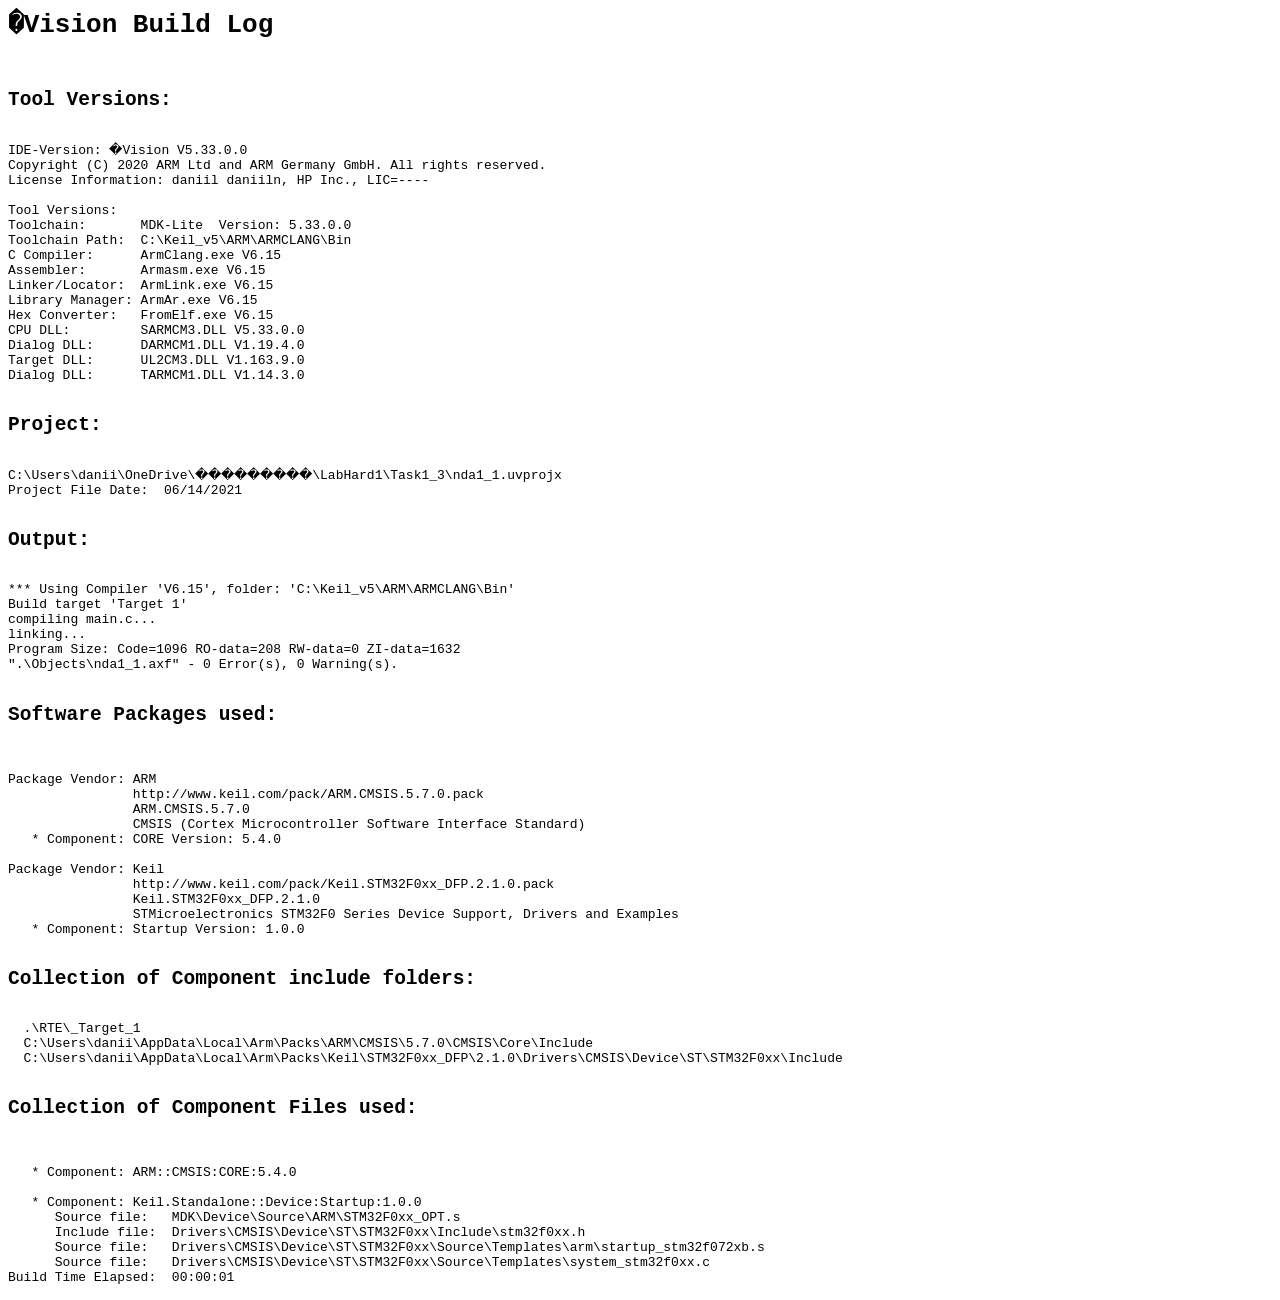
<file: LabHard1/Task1_3/Objects/nda1_1.build_log.htm>
<html>
<body>
<pre>
<h1>�Vision Build Log</h1>
<h2>Tool Versions:</h2>
IDE-Version: �Vision V5.33.0.0
Copyright (C) 2020 ARM Ltd and ARM Germany GmbH. All rights reserved.
License Information: daniil daniiln, HP Inc., LIC=----
 
Tool Versions:
Toolchain:       MDK-Lite  Version: 5.33.0.0
Toolchain Path:  C:\Keil_v5\ARM\ARMCLANG\Bin
C Compiler:      ArmClang.exe V6.15
Assembler:       Armasm.exe V6.15
Linker/Locator:  ArmLink.exe V6.15
Library Manager: ArmAr.exe V6.15
Hex Converter:   FromElf.exe V6.15
CPU DLL:         SARMCM3.DLL V5.33.0.0
Dialog DLL:      DARMCM1.DLL V1.19.4.0
Target DLL:      UL2CM3.DLL V1.163.9.0
Dialog DLL:      TARMCM1.DLL V1.14.3.0
 
<h2>Project:</h2>
C:\Users\danii\OneDrive\���������\LabHard1\Task1_3\nda1_1.uvprojx
Project File Date:  06/14/2021

<h2>Output:</h2>
*** Using Compiler 'V6.15', folder: 'C:\Keil_v5\ARM\ARMCLANG\Bin'
Build target 'Target 1'
compiling main.c...
linking...
Program Size: Code=1096 RO-data=208 RW-data=0 ZI-data=1632  
".\Objects\nda1_1.axf" - 0 Error(s), 0 Warning(s).

<h2>Software Packages used:</h2>

Package Vendor: ARM
                http://www.keil.com/pack/ARM.CMSIS.5.7.0.pack
                ARM.CMSIS.5.7.0
                CMSIS (Cortex Microcontroller Software Interface Standard)
   * Component: CORE Version: 5.4.0

Package Vendor: Keil
                http://www.keil.com/pack/Keil.STM32F0xx_DFP.2.1.0.pack
                Keil.STM32F0xx_DFP.2.1.0
                STMicroelectronics STM32F0 Series Device Support, Drivers and Examples
   * Component: Startup Version: 1.0.0

<h2>Collection of Component include folders:</h2>
  .\RTE\_Target_1
  C:\Users\danii\AppData\Local\Arm\Packs\ARM\CMSIS\5.7.0\CMSIS\Core\Include
  C:\Users\danii\AppData\Local\Arm\Packs\Keil\STM32F0xx_DFP\2.1.0\Drivers\CMSIS\Device\ST\STM32F0xx\Include

<h2>Collection of Component Files used:</h2>

   * Component: ARM::CMSIS:CORE:5.4.0

   * Component: Keil.Standalone::Device:Startup:1.0.0
      Source file:   MDK\Device\Source\ARM\STM32F0xx_OPT.s
      Include file:  Drivers\CMSIS\Device\ST\STM32F0xx\Include\stm32f0xx.h
      Source file:   Drivers\CMSIS\Device\ST\STM32F0xx\Source\Templates\arm\startup_stm32f072xb.s
      Source file:   Drivers\CMSIS\Device\ST\STM32F0xx\Source\Templates\system_stm32f0xx.c
Build Time Elapsed:  00:00:01
</pre>
</body>
</html>
</file>
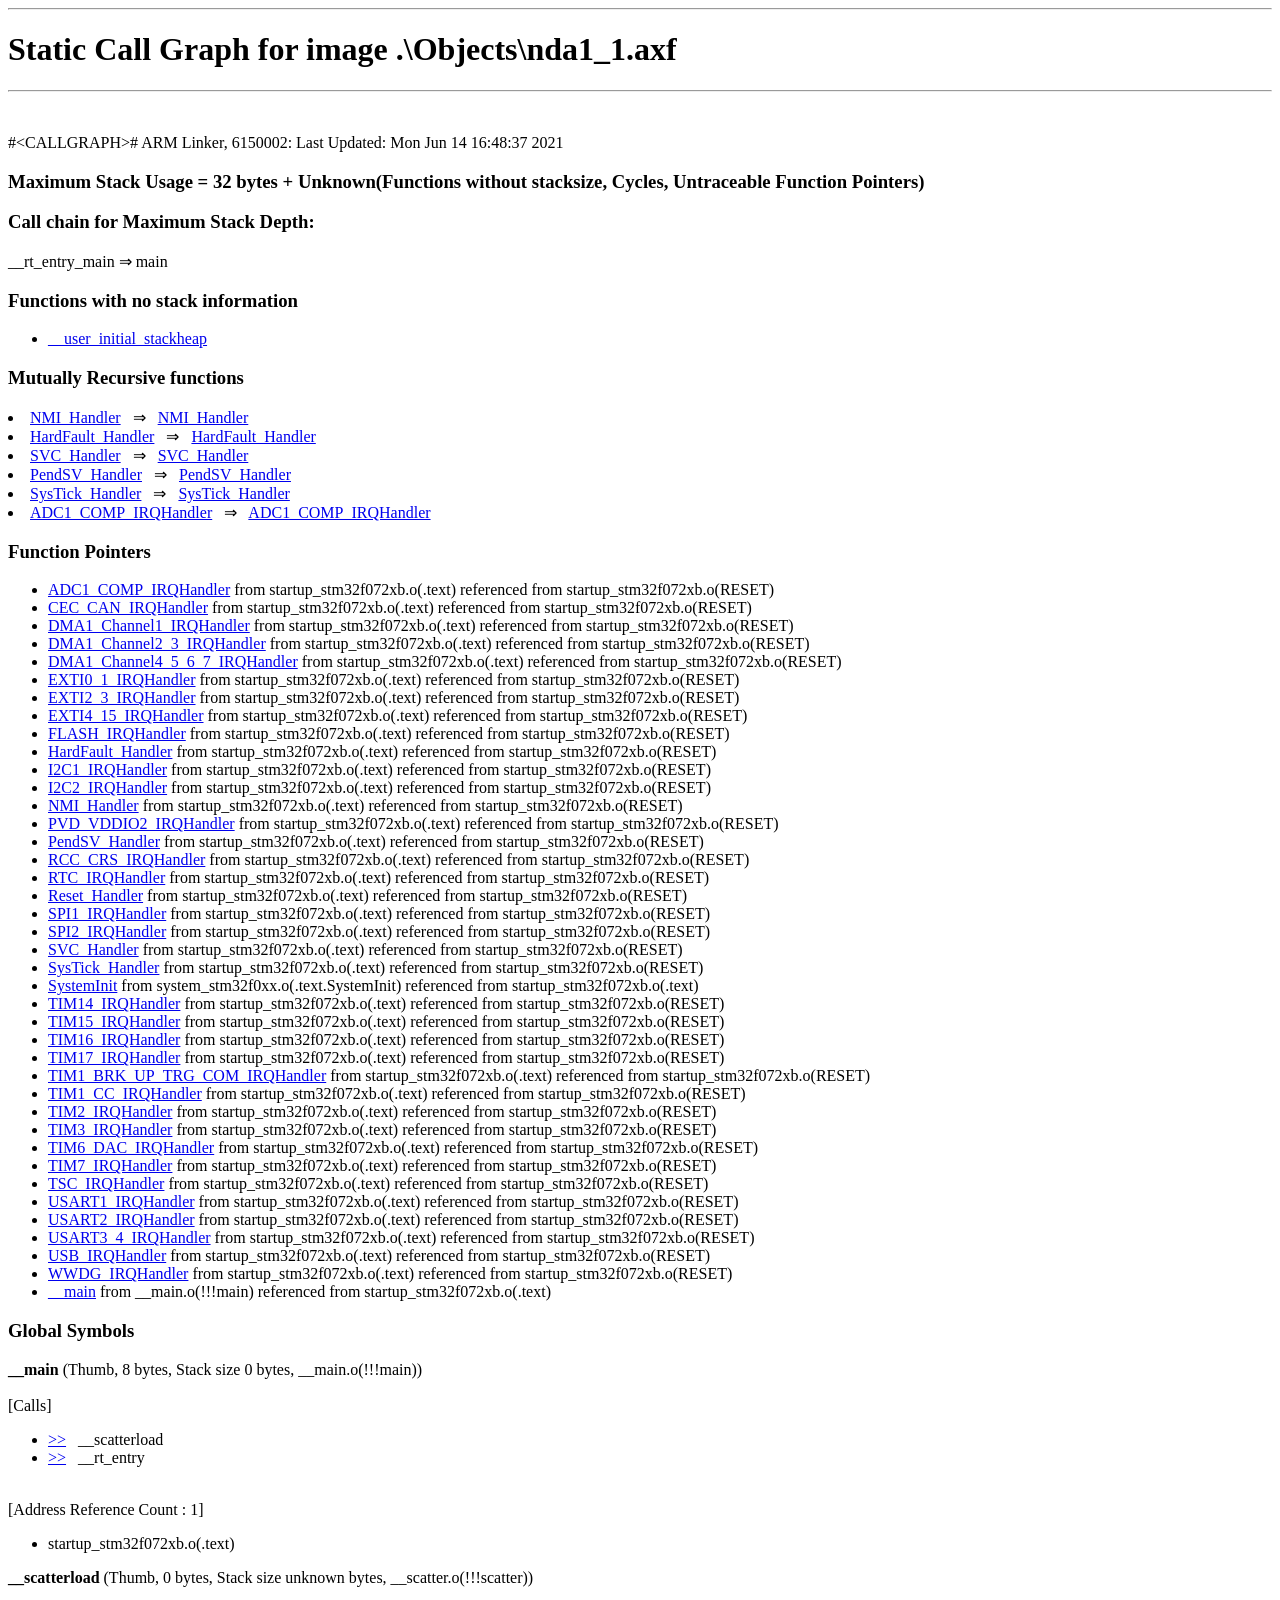
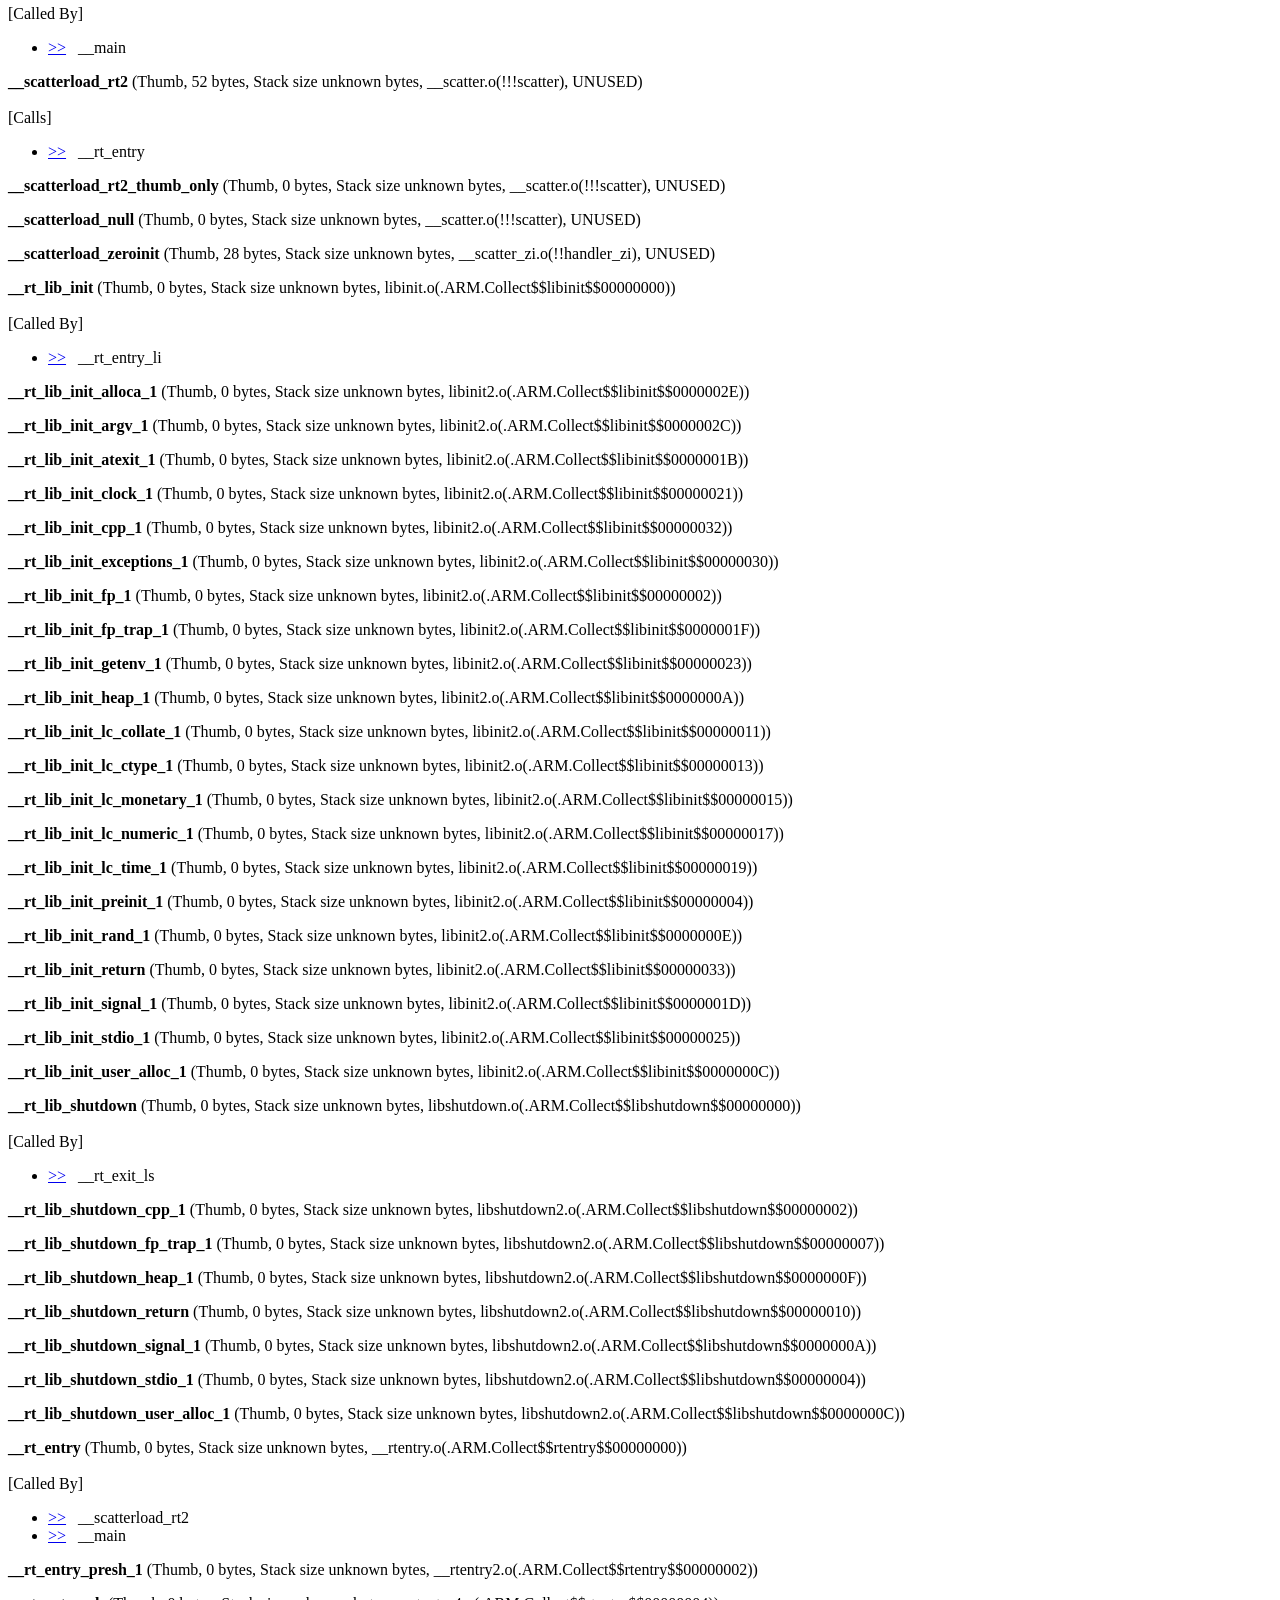
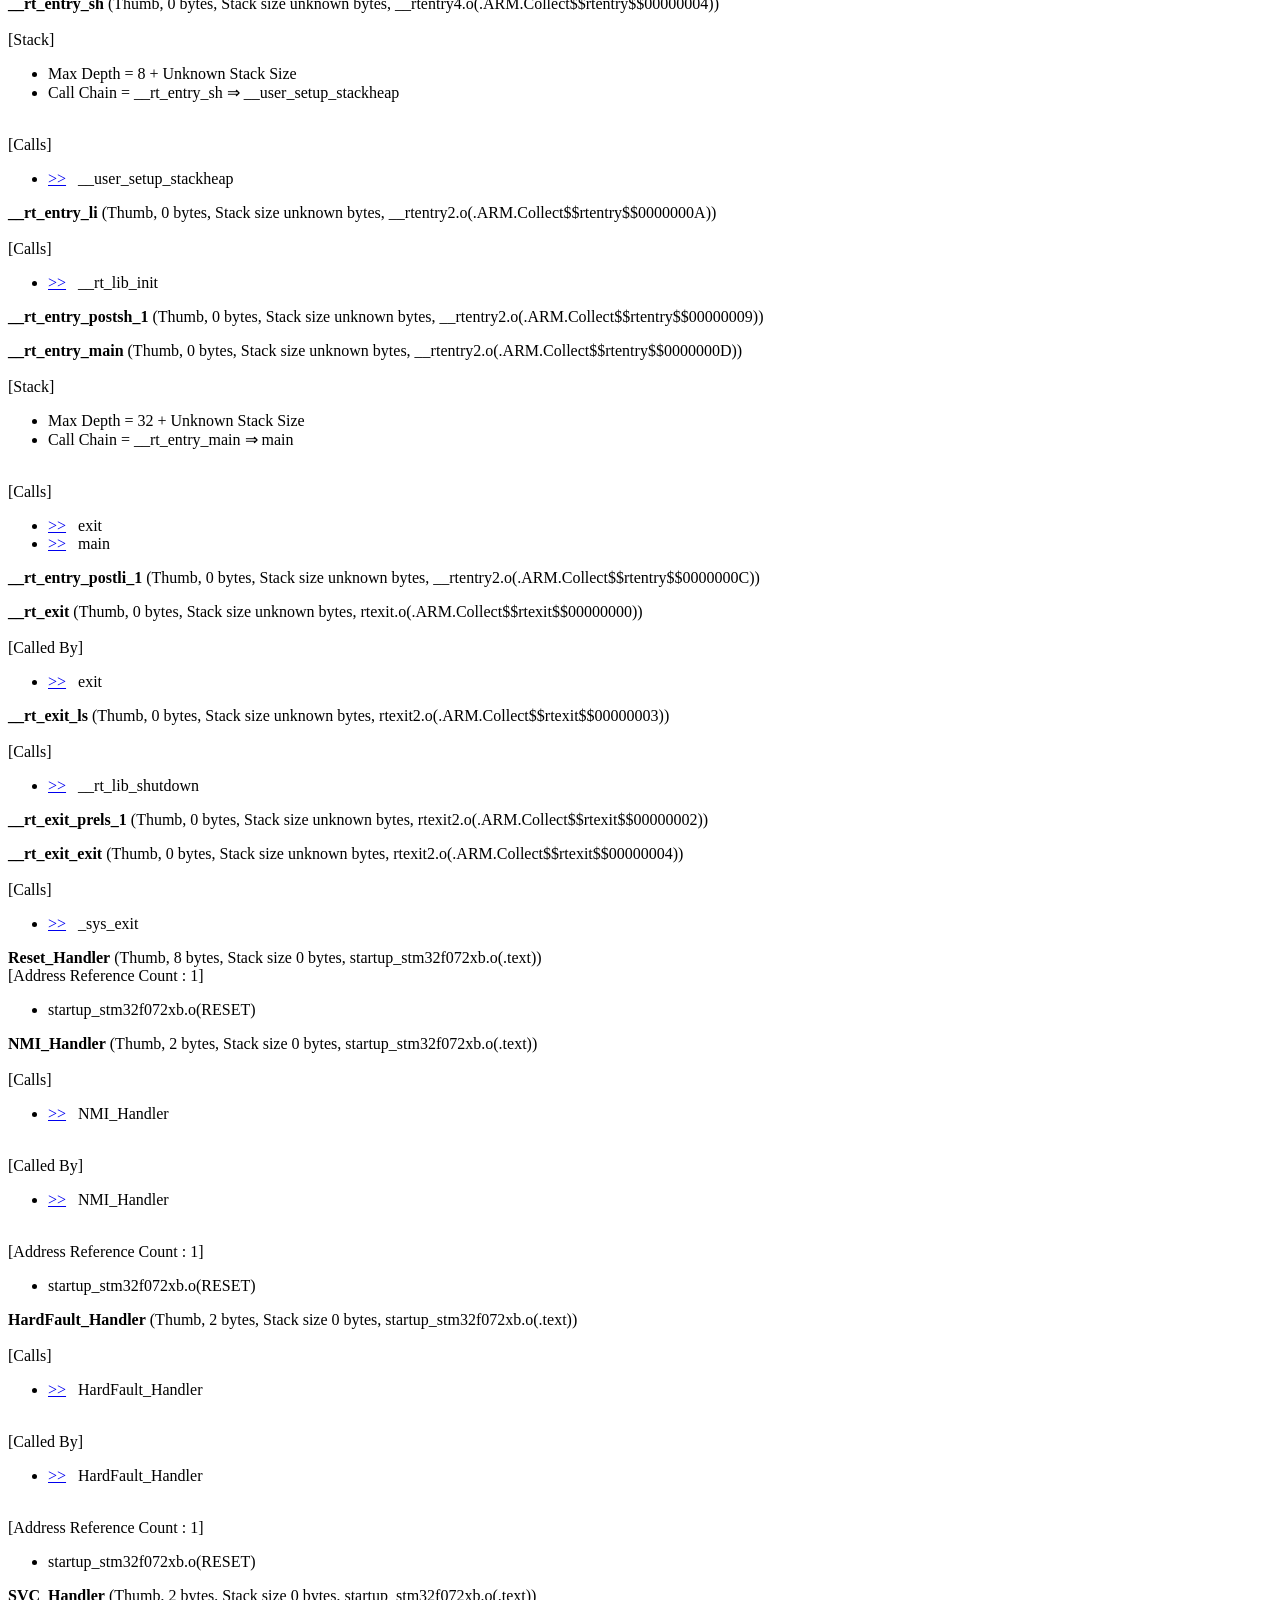
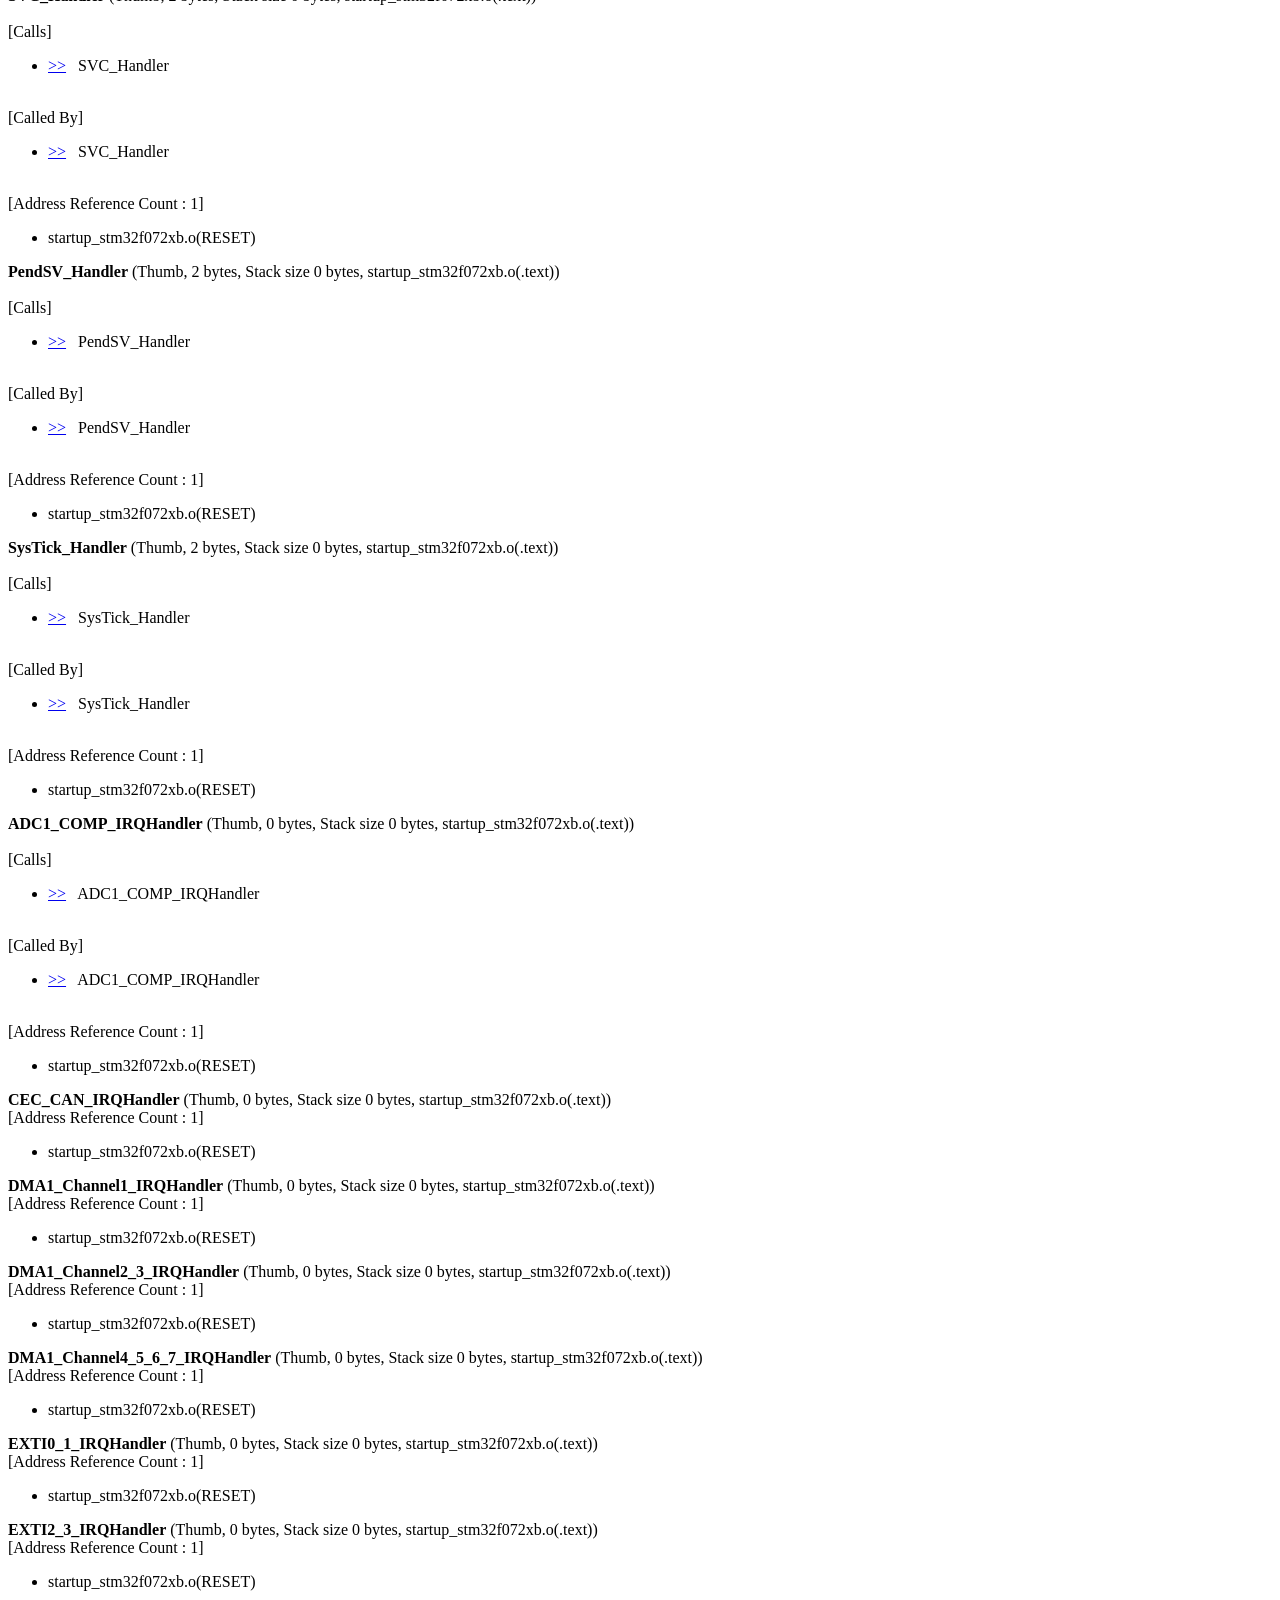
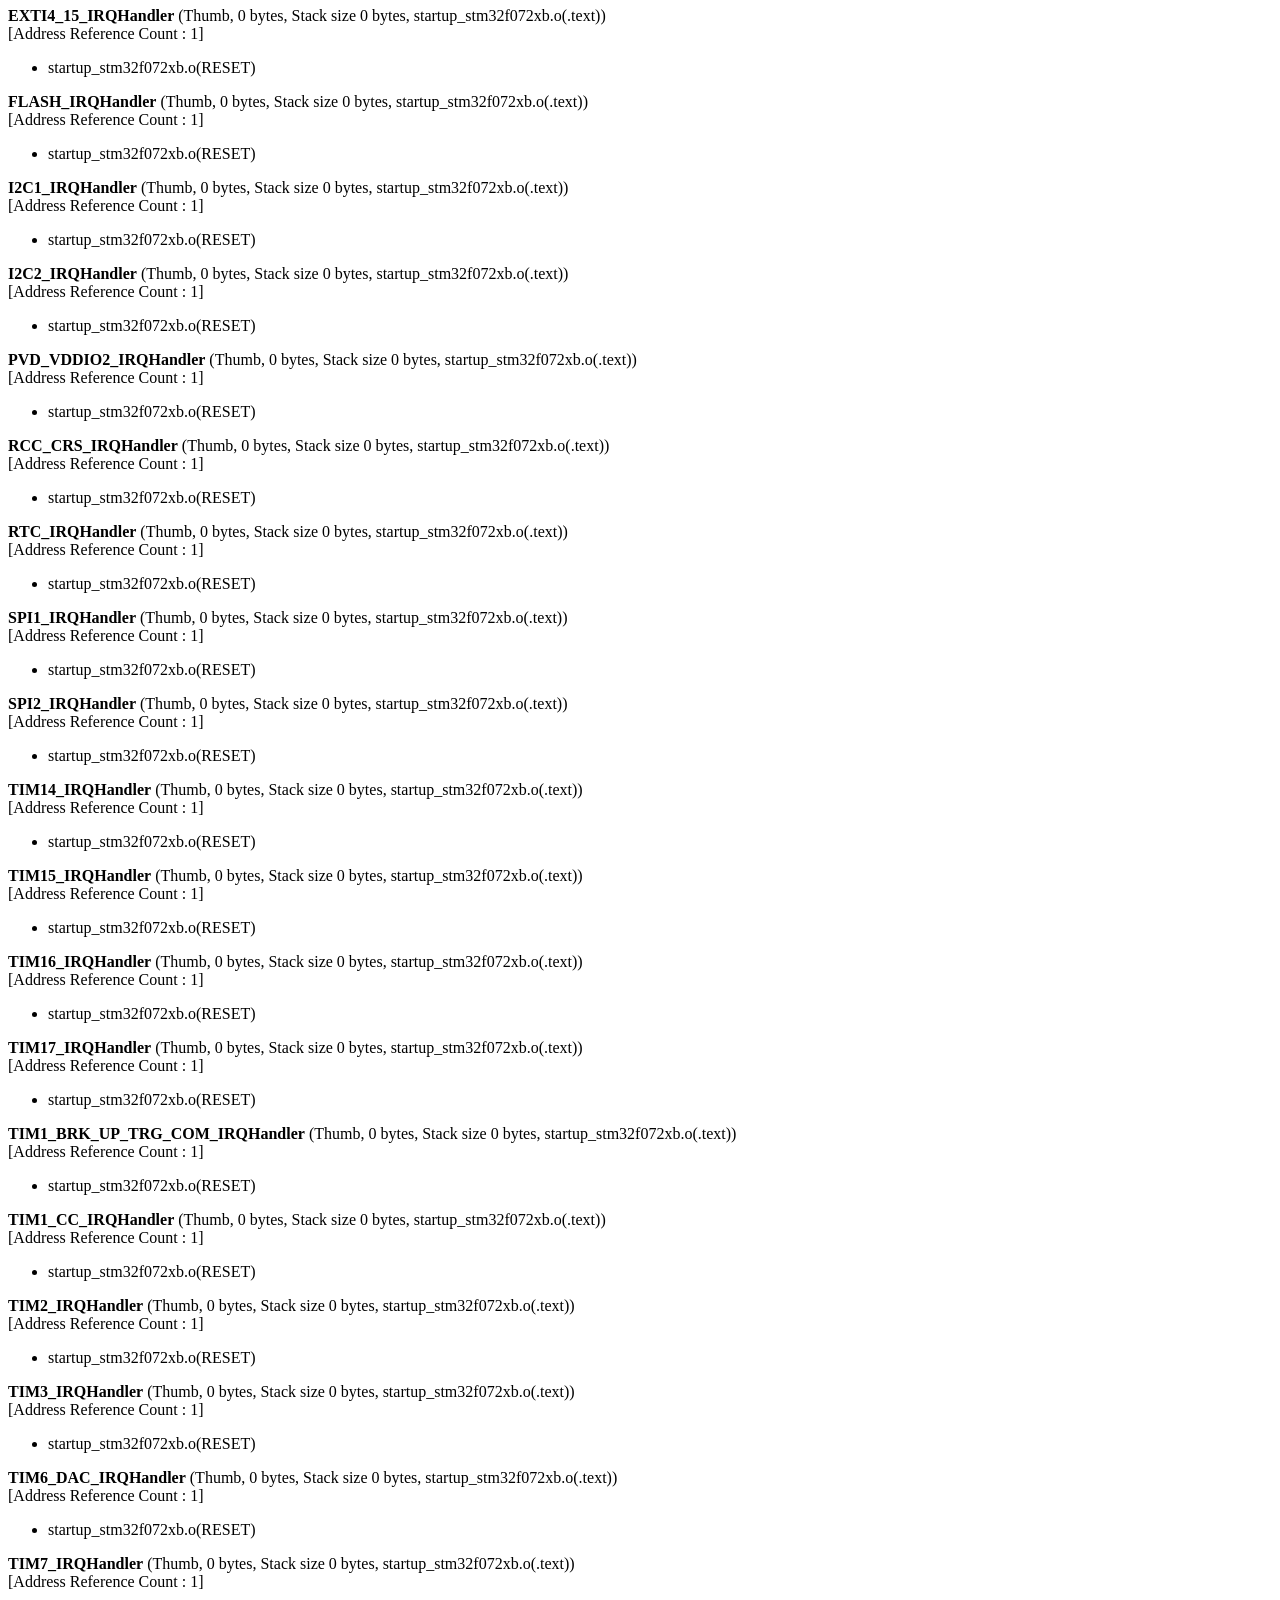
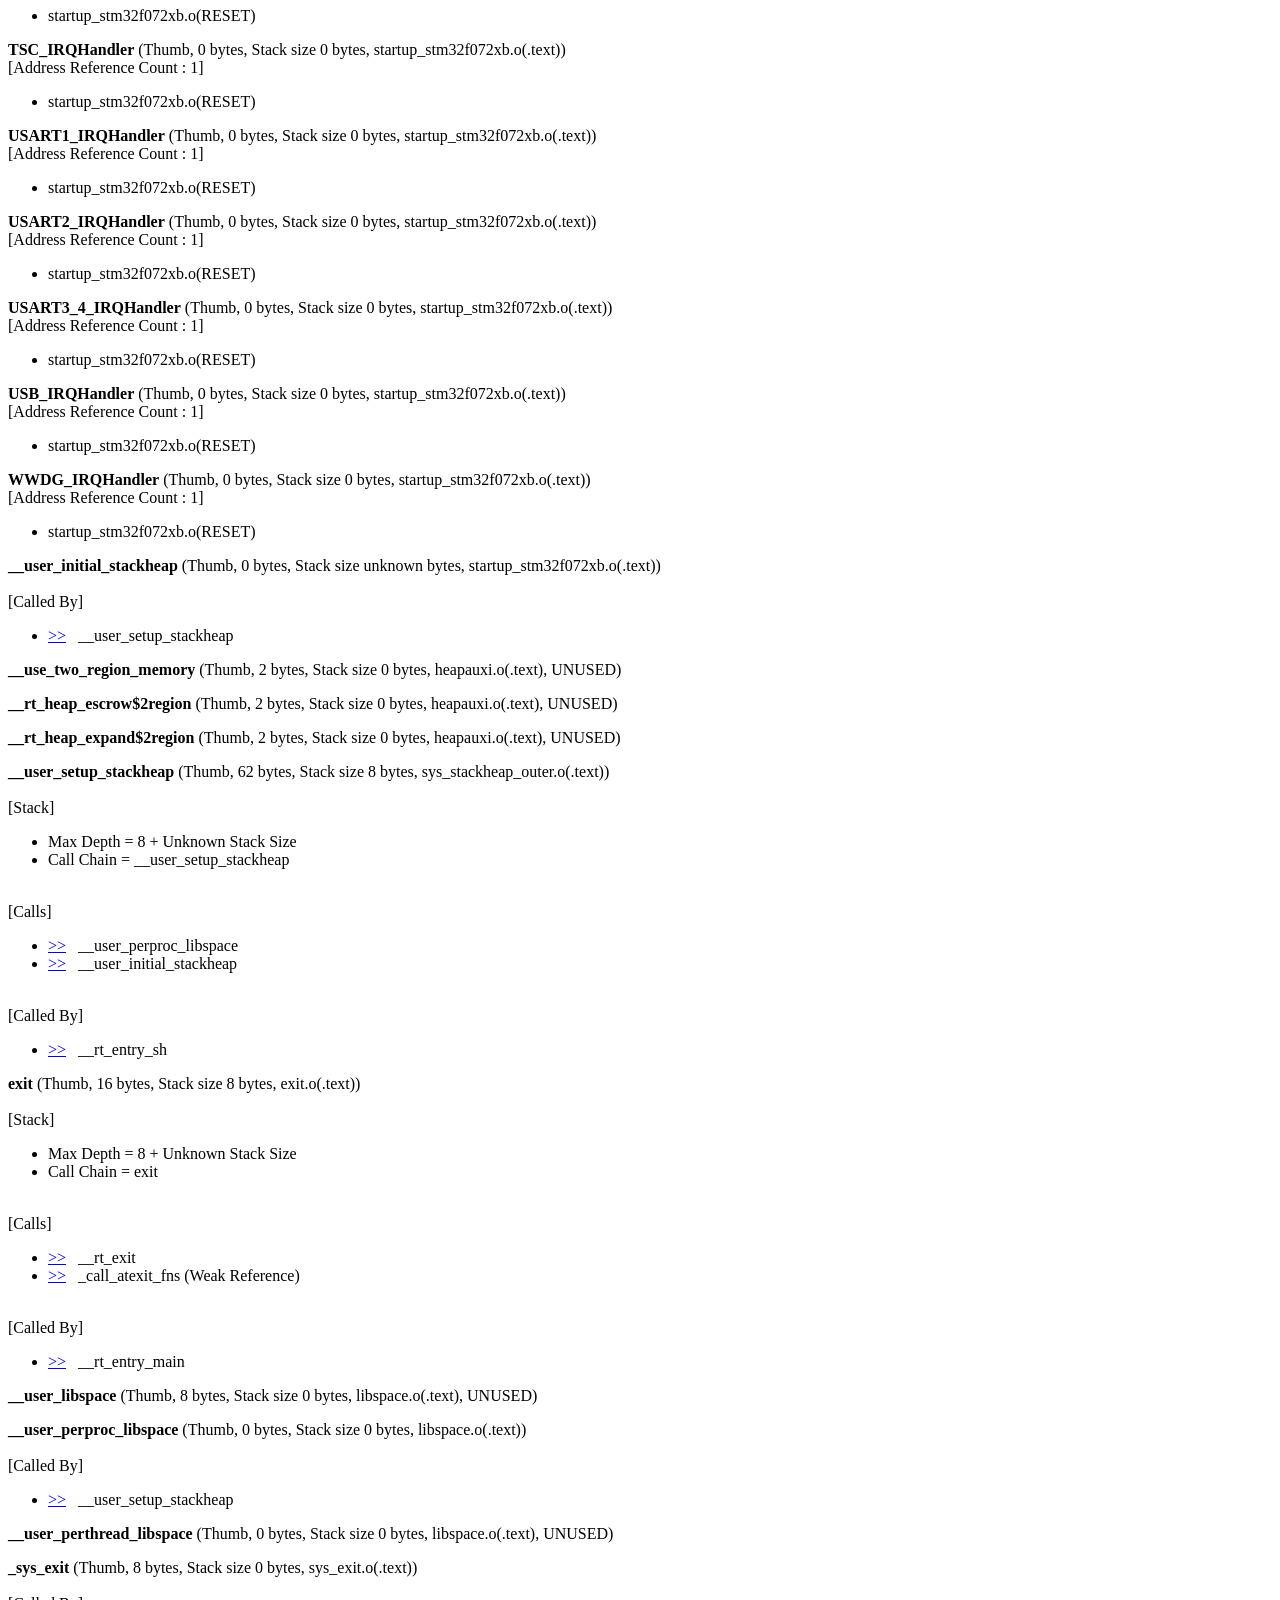
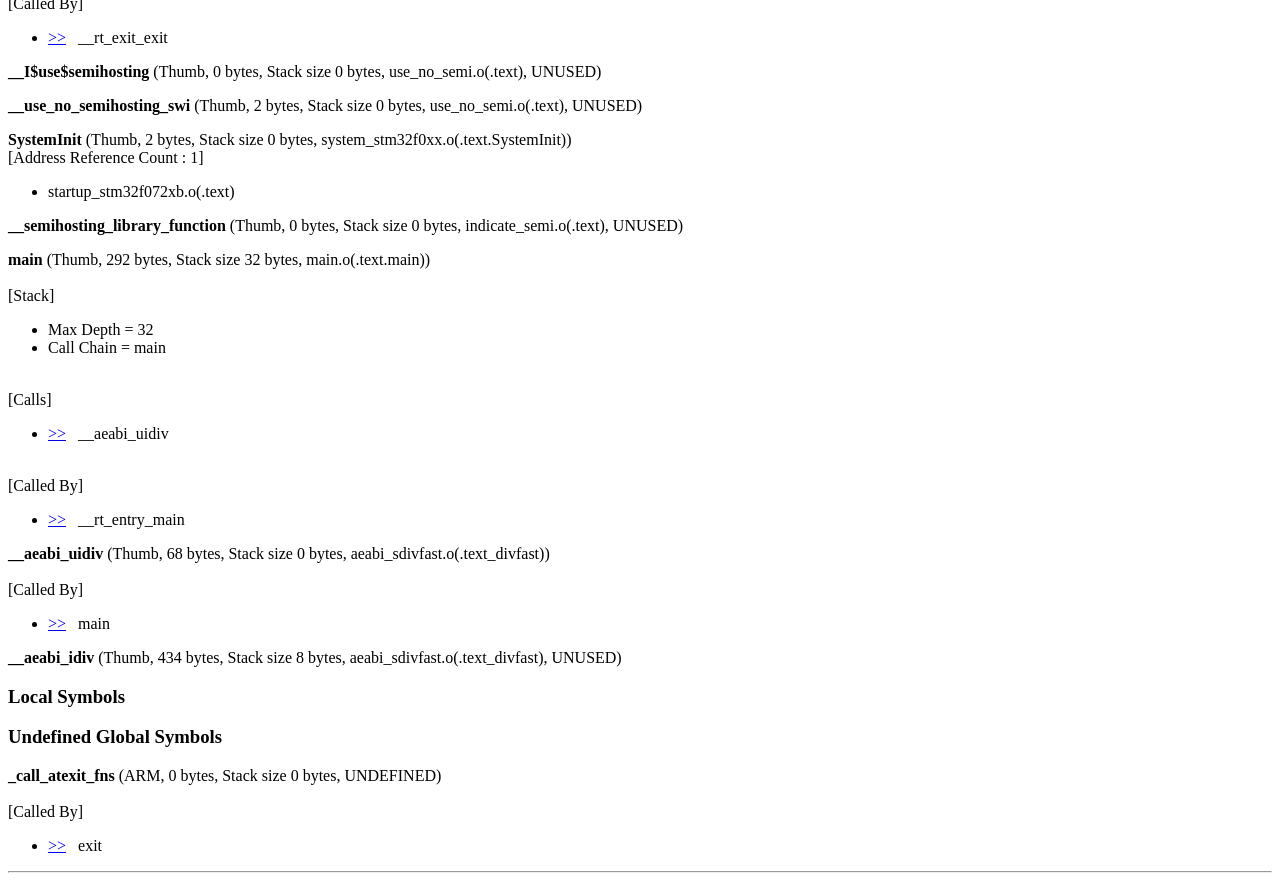
<file: LabHard1/Task1_3/Objects/nda1_1.htm>
<!doctype html public "-//w3c//dtd html 4.0 transitional//en">
<html><head>
<title>Static Call Graph - [.\Objects\nda1_1.axf]</title></head>
<body><HR>
<H1>Static Call Graph for image .\Objects\nda1_1.axf</H1><HR>
<BR><P>#&#060CALLGRAPH&#062# ARM Linker, 6150002: Last Updated: Mon Jun 14 16:48:37 2021
<BR><P>
<H3>Maximum Stack Usage =         32 bytes + Unknown(Functions without stacksize, Cycles, Untraceable Function Pointers)</H3><H3>
Call chain for Maximum Stack Depth:</H3>
__rt_entry_main &rArr; main
<P>
<H3>
Functions with no stack information
</H3><UL>
 <LI><a href="#[28]">__user_initial_stackheap</a>
</UL>
</UL>
<P>
<H3>
Mutually Recursive functions
</H3> <LI><a href="#[1]">NMI_Handler</a>&nbsp;&nbsp;&nbsp;&rArr;&nbsp;&nbsp;&nbsp;<a href="#[1]">NMI_Handler</a><BR>
 <LI><a href="#[2]">HardFault_Handler</a>&nbsp;&nbsp;&nbsp;&rArr;&nbsp;&nbsp;&nbsp;<a href="#[2]">HardFault_Handler</a><BR>
 <LI><a href="#[3]">SVC_Handler</a>&nbsp;&nbsp;&nbsp;&rArr;&nbsp;&nbsp;&nbsp;<a href="#[3]">SVC_Handler</a><BR>
 <LI><a href="#[4]">PendSV_Handler</a>&nbsp;&nbsp;&nbsp;&rArr;&nbsp;&nbsp;&nbsp;<a href="#[4]">PendSV_Handler</a><BR>
 <LI><a href="#[5]">SysTick_Handler</a>&nbsp;&nbsp;&nbsp;&rArr;&nbsp;&nbsp;&nbsp;<a href="#[5]">SysTick_Handler</a><BR>
 <LI><a href="#[12]">ADC1_COMP_IRQHandler</a>&nbsp;&nbsp;&nbsp;&rArr;&nbsp;&nbsp;&nbsp;<a href="#[12]">ADC1_COMP_IRQHandler</a><BR>
</UL>
<P>
<H3>
Function Pointers
</H3><UL>
 <LI><a href="#[12]">ADC1_COMP_IRQHandler</a> from startup_stm32f072xb.o(.text) referenced from startup_stm32f072xb.o(RESET)
 <LI><a href="#[24]">CEC_CAN_IRQHandler</a> from startup_stm32f072xb.o(.text) referenced from startup_stm32f072xb.o(RESET)
 <LI><a href="#[f]">DMA1_Channel1_IRQHandler</a> from startup_stm32f072xb.o(.text) referenced from startup_stm32f072xb.o(RESET)
 <LI><a href="#[10]">DMA1_Channel2_3_IRQHandler</a> from startup_stm32f072xb.o(.text) referenced from startup_stm32f072xb.o(RESET)
 <LI><a href="#[11]">DMA1_Channel4_5_6_7_IRQHandler</a> from startup_stm32f072xb.o(.text) referenced from startup_stm32f072xb.o(RESET)
 <LI><a href="#[b]">EXTI0_1_IRQHandler</a> from startup_stm32f072xb.o(.text) referenced from startup_stm32f072xb.o(RESET)
 <LI><a href="#[c]">EXTI2_3_IRQHandler</a> from startup_stm32f072xb.o(.text) referenced from startup_stm32f072xb.o(RESET)
 <LI><a href="#[d]">EXTI4_15_IRQHandler</a> from startup_stm32f072xb.o(.text) referenced from startup_stm32f072xb.o(RESET)
 <LI><a href="#[9]">FLASH_IRQHandler</a> from startup_stm32f072xb.o(.text) referenced from startup_stm32f072xb.o(RESET)
 <LI><a href="#[2]">HardFault_Handler</a> from startup_stm32f072xb.o(.text) referenced from startup_stm32f072xb.o(RESET)
 <LI><a href="#[1d]">I2C1_IRQHandler</a> from startup_stm32f072xb.o(.text) referenced from startup_stm32f072xb.o(RESET)
 <LI><a href="#[1e]">I2C2_IRQHandler</a> from startup_stm32f072xb.o(.text) referenced from startup_stm32f072xb.o(RESET)
 <LI><a href="#[1]">NMI_Handler</a> from startup_stm32f072xb.o(.text) referenced from startup_stm32f072xb.o(RESET)
 <LI><a href="#[7]">PVD_VDDIO2_IRQHandler</a> from startup_stm32f072xb.o(.text) referenced from startup_stm32f072xb.o(RESET)
 <LI><a href="#[4]">PendSV_Handler</a> from startup_stm32f072xb.o(.text) referenced from startup_stm32f072xb.o(RESET)
 <LI><a href="#[a]">RCC_CRS_IRQHandler</a> from startup_stm32f072xb.o(.text) referenced from startup_stm32f072xb.o(RESET)
 <LI><a href="#[8]">RTC_IRQHandler</a> from startup_stm32f072xb.o(.text) referenced from startup_stm32f072xb.o(RESET)
 <LI><a href="#[0]">Reset_Handler</a> from startup_stm32f072xb.o(.text) referenced from startup_stm32f072xb.o(RESET)
 <LI><a href="#[1f]">SPI1_IRQHandler</a> from startup_stm32f072xb.o(.text) referenced from startup_stm32f072xb.o(RESET)
 <LI><a href="#[20]">SPI2_IRQHandler</a> from startup_stm32f072xb.o(.text) referenced from startup_stm32f072xb.o(RESET)
 <LI><a href="#[3]">SVC_Handler</a> from startup_stm32f072xb.o(.text) referenced from startup_stm32f072xb.o(RESET)
 <LI><a href="#[5]">SysTick_Handler</a> from startup_stm32f072xb.o(.text) referenced from startup_stm32f072xb.o(RESET)
 <LI><a href="#[26]">SystemInit</a> from system_stm32f0xx.o(.text.SystemInit) referenced from startup_stm32f072xb.o(.text)
 <LI><a href="#[19]">TIM14_IRQHandler</a> from startup_stm32f072xb.o(.text) referenced from startup_stm32f072xb.o(RESET)
 <LI><a href="#[1a]">TIM15_IRQHandler</a> from startup_stm32f072xb.o(.text) referenced from startup_stm32f072xb.o(RESET)
 <LI><a href="#[1b]">TIM16_IRQHandler</a> from startup_stm32f072xb.o(.text) referenced from startup_stm32f072xb.o(RESET)
 <LI><a href="#[1c]">TIM17_IRQHandler</a> from startup_stm32f072xb.o(.text) referenced from startup_stm32f072xb.o(RESET)
 <LI><a href="#[13]">TIM1_BRK_UP_TRG_COM_IRQHandler</a> from startup_stm32f072xb.o(.text) referenced from startup_stm32f072xb.o(RESET)
 <LI><a href="#[14]">TIM1_CC_IRQHandler</a> from startup_stm32f072xb.o(.text) referenced from startup_stm32f072xb.o(RESET)
 <LI><a href="#[15]">TIM2_IRQHandler</a> from startup_stm32f072xb.o(.text) referenced from startup_stm32f072xb.o(RESET)
 <LI><a href="#[16]">TIM3_IRQHandler</a> from startup_stm32f072xb.o(.text) referenced from startup_stm32f072xb.o(RESET)
 <LI><a href="#[17]">TIM6_DAC_IRQHandler</a> from startup_stm32f072xb.o(.text) referenced from startup_stm32f072xb.o(RESET)
 <LI><a href="#[18]">TIM7_IRQHandler</a> from startup_stm32f072xb.o(.text) referenced from startup_stm32f072xb.o(RESET)
 <LI><a href="#[e]">TSC_IRQHandler</a> from startup_stm32f072xb.o(.text) referenced from startup_stm32f072xb.o(RESET)
 <LI><a href="#[21]">USART1_IRQHandler</a> from startup_stm32f072xb.o(.text) referenced from startup_stm32f072xb.o(RESET)
 <LI><a href="#[22]">USART2_IRQHandler</a> from startup_stm32f072xb.o(.text) referenced from startup_stm32f072xb.o(RESET)
 <LI><a href="#[23]">USART3_4_IRQHandler</a> from startup_stm32f072xb.o(.text) referenced from startup_stm32f072xb.o(RESET)
 <LI><a href="#[25]">USB_IRQHandler</a> from startup_stm32f072xb.o(.text) referenced from startup_stm32f072xb.o(RESET)
 <LI><a href="#[6]">WWDG_IRQHandler</a> from startup_stm32f072xb.o(.text) referenced from startup_stm32f072xb.o(RESET)
 <LI><a href="#[27]">__main</a> from __main.o(!!!main) referenced from startup_stm32f072xb.o(.text)
</UL>
<P>
<H3>
Global Symbols
</H3>
<P><STRONG><a name="[27]"></a>__main</STRONG> (Thumb, 8 bytes, Stack size 0 bytes, __main.o(!!!main))
<BR><BR>[Calls]<UL><LI><a href="#[29]">&gt;&gt;</a>&nbsp;&nbsp;&nbsp;__scatterload
<LI><a href="#[2a]">&gt;&gt;</a>&nbsp;&nbsp;&nbsp;__rt_entry
</UL>
<BR>[Address Reference Count : 1]<UL><LI> startup_stm32f072xb.o(.text)
</UL>
<P><STRONG><a name="[29]"></a>__scatterload</STRONG> (Thumb, 0 bytes, Stack size unknown bytes, __scatter.o(!!!scatter))
<BR><BR>[Called By]<UL><LI><a href="#[27]">&gt;&gt;</a>&nbsp;&nbsp;&nbsp;__main
</UL>

<P><STRONG><a name="[2b]"></a>__scatterload_rt2</STRONG> (Thumb, 52 bytes, Stack size unknown bytes, __scatter.o(!!!scatter), UNUSED)
<BR><BR>[Calls]<UL><LI><a href="#[2a]">&gt;&gt;</a>&nbsp;&nbsp;&nbsp;__rt_entry
</UL>

<P><STRONG><a name="[3b]"></a>__scatterload_rt2_thumb_only</STRONG> (Thumb, 0 bytes, Stack size unknown bytes, __scatter.o(!!!scatter), UNUSED)

<P><STRONG><a name="[3c]"></a>__scatterload_null</STRONG> (Thumb, 0 bytes, Stack size unknown bytes, __scatter.o(!!!scatter), UNUSED)

<P><STRONG><a name="[3d]"></a>__scatterload_zeroinit</STRONG> (Thumb, 28 bytes, Stack size unknown bytes, __scatter_zi.o(!!handler_zi), UNUSED)

<P><STRONG><a name="[2f]"></a>__rt_lib_init</STRONG> (Thumb, 0 bytes, Stack size unknown bytes, libinit.o(.ARM.Collect$$libinit$$00000000))
<BR><BR>[Called By]<UL><LI><a href="#[2e]">&gt;&gt;</a>&nbsp;&nbsp;&nbsp;__rt_entry_li
</UL>

<P><STRONG><a name="[3e]"></a>__rt_lib_init_alloca_1</STRONG> (Thumb, 0 bytes, Stack size unknown bytes, libinit2.o(.ARM.Collect$$libinit$$0000002E))

<P><STRONG><a name="[3f]"></a>__rt_lib_init_argv_1</STRONG> (Thumb, 0 bytes, Stack size unknown bytes, libinit2.o(.ARM.Collect$$libinit$$0000002C))

<P><STRONG><a name="[40]"></a>__rt_lib_init_atexit_1</STRONG> (Thumb, 0 bytes, Stack size unknown bytes, libinit2.o(.ARM.Collect$$libinit$$0000001B))

<P><STRONG><a name="[41]"></a>__rt_lib_init_clock_1</STRONG> (Thumb, 0 bytes, Stack size unknown bytes, libinit2.o(.ARM.Collect$$libinit$$00000021))

<P><STRONG><a name="[42]"></a>__rt_lib_init_cpp_1</STRONG> (Thumb, 0 bytes, Stack size unknown bytes, libinit2.o(.ARM.Collect$$libinit$$00000032))

<P><STRONG><a name="[43]"></a>__rt_lib_init_exceptions_1</STRONG> (Thumb, 0 bytes, Stack size unknown bytes, libinit2.o(.ARM.Collect$$libinit$$00000030))

<P><STRONG><a name="[44]"></a>__rt_lib_init_fp_1</STRONG> (Thumb, 0 bytes, Stack size unknown bytes, libinit2.o(.ARM.Collect$$libinit$$00000002))

<P><STRONG><a name="[45]"></a>__rt_lib_init_fp_trap_1</STRONG> (Thumb, 0 bytes, Stack size unknown bytes, libinit2.o(.ARM.Collect$$libinit$$0000001F))

<P><STRONG><a name="[46]"></a>__rt_lib_init_getenv_1</STRONG> (Thumb, 0 bytes, Stack size unknown bytes, libinit2.o(.ARM.Collect$$libinit$$00000023))

<P><STRONG><a name="[47]"></a>__rt_lib_init_heap_1</STRONG> (Thumb, 0 bytes, Stack size unknown bytes, libinit2.o(.ARM.Collect$$libinit$$0000000A))

<P><STRONG><a name="[48]"></a>__rt_lib_init_lc_collate_1</STRONG> (Thumb, 0 bytes, Stack size unknown bytes, libinit2.o(.ARM.Collect$$libinit$$00000011))

<P><STRONG><a name="[49]"></a>__rt_lib_init_lc_ctype_1</STRONG> (Thumb, 0 bytes, Stack size unknown bytes, libinit2.o(.ARM.Collect$$libinit$$00000013))

<P><STRONG><a name="[4a]"></a>__rt_lib_init_lc_monetary_1</STRONG> (Thumb, 0 bytes, Stack size unknown bytes, libinit2.o(.ARM.Collect$$libinit$$00000015))

<P><STRONG><a name="[4b]"></a>__rt_lib_init_lc_numeric_1</STRONG> (Thumb, 0 bytes, Stack size unknown bytes, libinit2.o(.ARM.Collect$$libinit$$00000017))

<P><STRONG><a name="[4c]"></a>__rt_lib_init_lc_time_1</STRONG> (Thumb, 0 bytes, Stack size unknown bytes, libinit2.o(.ARM.Collect$$libinit$$00000019))

<P><STRONG><a name="[4d]"></a>__rt_lib_init_preinit_1</STRONG> (Thumb, 0 bytes, Stack size unknown bytes, libinit2.o(.ARM.Collect$$libinit$$00000004))

<P><STRONG><a name="[4e]"></a>__rt_lib_init_rand_1</STRONG> (Thumb, 0 bytes, Stack size unknown bytes, libinit2.o(.ARM.Collect$$libinit$$0000000E))

<P><STRONG><a name="[4f]"></a>__rt_lib_init_return</STRONG> (Thumb, 0 bytes, Stack size unknown bytes, libinit2.o(.ARM.Collect$$libinit$$00000033))

<P><STRONG><a name="[50]"></a>__rt_lib_init_signal_1</STRONG> (Thumb, 0 bytes, Stack size unknown bytes, libinit2.o(.ARM.Collect$$libinit$$0000001D))

<P><STRONG><a name="[51]"></a>__rt_lib_init_stdio_1</STRONG> (Thumb, 0 bytes, Stack size unknown bytes, libinit2.o(.ARM.Collect$$libinit$$00000025))

<P><STRONG><a name="[52]"></a>__rt_lib_init_user_alloc_1</STRONG> (Thumb, 0 bytes, Stack size unknown bytes, libinit2.o(.ARM.Collect$$libinit$$0000000C))

<P><STRONG><a name="[34]"></a>__rt_lib_shutdown</STRONG> (Thumb, 0 bytes, Stack size unknown bytes, libshutdown.o(.ARM.Collect$$libshutdown$$00000000))
<BR><BR>[Called By]<UL><LI><a href="#[33]">&gt;&gt;</a>&nbsp;&nbsp;&nbsp;__rt_exit_ls
</UL>

<P><STRONG><a name="[53]"></a>__rt_lib_shutdown_cpp_1</STRONG> (Thumb, 0 bytes, Stack size unknown bytes, libshutdown2.o(.ARM.Collect$$libshutdown$$00000002))

<P><STRONG><a name="[54]"></a>__rt_lib_shutdown_fp_trap_1</STRONG> (Thumb, 0 bytes, Stack size unknown bytes, libshutdown2.o(.ARM.Collect$$libshutdown$$00000007))

<P><STRONG><a name="[55]"></a>__rt_lib_shutdown_heap_1</STRONG> (Thumb, 0 bytes, Stack size unknown bytes, libshutdown2.o(.ARM.Collect$$libshutdown$$0000000F))

<P><STRONG><a name="[56]"></a>__rt_lib_shutdown_return</STRONG> (Thumb, 0 bytes, Stack size unknown bytes, libshutdown2.o(.ARM.Collect$$libshutdown$$00000010))

<P><STRONG><a name="[57]"></a>__rt_lib_shutdown_signal_1</STRONG> (Thumb, 0 bytes, Stack size unknown bytes, libshutdown2.o(.ARM.Collect$$libshutdown$$0000000A))

<P><STRONG><a name="[58]"></a>__rt_lib_shutdown_stdio_1</STRONG> (Thumb, 0 bytes, Stack size unknown bytes, libshutdown2.o(.ARM.Collect$$libshutdown$$00000004))

<P><STRONG><a name="[59]"></a>__rt_lib_shutdown_user_alloc_1</STRONG> (Thumb, 0 bytes, Stack size unknown bytes, libshutdown2.o(.ARM.Collect$$libshutdown$$0000000C))

<P><STRONG><a name="[2a]"></a>__rt_entry</STRONG> (Thumb, 0 bytes, Stack size unknown bytes, __rtentry.o(.ARM.Collect$$rtentry$$00000000))
<BR><BR>[Called By]<UL><LI><a href="#[2b]">&gt;&gt;</a>&nbsp;&nbsp;&nbsp;__scatterload_rt2
<LI><a href="#[27]">&gt;&gt;</a>&nbsp;&nbsp;&nbsp;__main
</UL>

<P><STRONG><a name="[5a]"></a>__rt_entry_presh_1</STRONG> (Thumb, 0 bytes, Stack size unknown bytes, __rtentry2.o(.ARM.Collect$$rtentry$$00000002))

<P><STRONG><a name="[2c]"></a>__rt_entry_sh</STRONG> (Thumb, 0 bytes, Stack size unknown bytes, __rtentry4.o(.ARM.Collect$$rtentry$$00000004))
<BR><BR>[Stack]<UL><LI>Max Depth = 8 + Unknown Stack Size
<LI>Call Chain = __rt_entry_sh &rArr; __user_setup_stackheap
</UL>
<BR>[Calls]<UL><LI><a href="#[2d]">&gt;&gt;</a>&nbsp;&nbsp;&nbsp;__user_setup_stackheap
</UL>

<P><STRONG><a name="[2e]"></a>__rt_entry_li</STRONG> (Thumb, 0 bytes, Stack size unknown bytes, __rtentry2.o(.ARM.Collect$$rtentry$$0000000A))
<BR><BR>[Calls]<UL><LI><a href="#[2f]">&gt;&gt;</a>&nbsp;&nbsp;&nbsp;__rt_lib_init
</UL>

<P><STRONG><a name="[5b]"></a>__rt_entry_postsh_1</STRONG> (Thumb, 0 bytes, Stack size unknown bytes, __rtentry2.o(.ARM.Collect$$rtentry$$00000009))

<P><STRONG><a name="[30]"></a>__rt_entry_main</STRONG> (Thumb, 0 bytes, Stack size unknown bytes, __rtentry2.o(.ARM.Collect$$rtentry$$0000000D))
<BR><BR>[Stack]<UL><LI>Max Depth = 32 + Unknown Stack Size
<LI>Call Chain = __rt_entry_main &rArr; main
</UL>
<BR>[Calls]<UL><LI><a href="#[32]">&gt;&gt;</a>&nbsp;&nbsp;&nbsp;exit
<LI><a href="#[31]">&gt;&gt;</a>&nbsp;&nbsp;&nbsp;main
</UL>

<P><STRONG><a name="[5c]"></a>__rt_entry_postli_1</STRONG> (Thumb, 0 bytes, Stack size unknown bytes, __rtentry2.o(.ARM.Collect$$rtentry$$0000000C))

<P><STRONG><a name="[39]"></a>__rt_exit</STRONG> (Thumb, 0 bytes, Stack size unknown bytes, rtexit.o(.ARM.Collect$$rtexit$$00000000))
<BR><BR>[Called By]<UL><LI><a href="#[32]">&gt;&gt;</a>&nbsp;&nbsp;&nbsp;exit
</UL>

<P><STRONG><a name="[33]"></a>__rt_exit_ls</STRONG> (Thumb, 0 bytes, Stack size unknown bytes, rtexit2.o(.ARM.Collect$$rtexit$$00000003))
<BR><BR>[Calls]<UL><LI><a href="#[34]">&gt;&gt;</a>&nbsp;&nbsp;&nbsp;__rt_lib_shutdown
</UL>

<P><STRONG><a name="[5d]"></a>__rt_exit_prels_1</STRONG> (Thumb, 0 bytes, Stack size unknown bytes, rtexit2.o(.ARM.Collect$$rtexit$$00000002))

<P><STRONG><a name="[35]"></a>__rt_exit_exit</STRONG> (Thumb, 0 bytes, Stack size unknown bytes, rtexit2.o(.ARM.Collect$$rtexit$$00000004))
<BR><BR>[Calls]<UL><LI><a href="#[36]">&gt;&gt;</a>&nbsp;&nbsp;&nbsp;_sys_exit
</UL>

<P><STRONG><a name="[0]"></a>Reset_Handler</STRONG> (Thumb, 8 bytes, Stack size 0 bytes, startup_stm32f072xb.o(.text))
<BR>[Address Reference Count : 1]<UL><LI> startup_stm32f072xb.o(RESET)
</UL>
<P><STRONG><a name="[1]"></a>NMI_Handler</STRONG> (Thumb, 2 bytes, Stack size 0 bytes, startup_stm32f072xb.o(.text))
<BR><BR>[Calls]<UL><LI><a href="#[1]">&gt;&gt;</a>&nbsp;&nbsp;&nbsp;NMI_Handler
</UL>
<BR>[Called By]<UL><LI><a href="#[1]">&gt;&gt;</a>&nbsp;&nbsp;&nbsp;NMI_Handler
</UL>
<BR>[Address Reference Count : 1]<UL><LI> startup_stm32f072xb.o(RESET)
</UL>
<P><STRONG><a name="[2]"></a>HardFault_Handler</STRONG> (Thumb, 2 bytes, Stack size 0 bytes, startup_stm32f072xb.o(.text))
<BR><BR>[Calls]<UL><LI><a href="#[2]">&gt;&gt;</a>&nbsp;&nbsp;&nbsp;HardFault_Handler
</UL>
<BR>[Called By]<UL><LI><a href="#[2]">&gt;&gt;</a>&nbsp;&nbsp;&nbsp;HardFault_Handler
</UL>
<BR>[Address Reference Count : 1]<UL><LI> startup_stm32f072xb.o(RESET)
</UL>
<P><STRONG><a name="[3]"></a>SVC_Handler</STRONG> (Thumb, 2 bytes, Stack size 0 bytes, startup_stm32f072xb.o(.text))
<BR><BR>[Calls]<UL><LI><a href="#[3]">&gt;&gt;</a>&nbsp;&nbsp;&nbsp;SVC_Handler
</UL>
<BR>[Called By]<UL><LI><a href="#[3]">&gt;&gt;</a>&nbsp;&nbsp;&nbsp;SVC_Handler
</UL>
<BR>[Address Reference Count : 1]<UL><LI> startup_stm32f072xb.o(RESET)
</UL>
<P><STRONG><a name="[4]"></a>PendSV_Handler</STRONG> (Thumb, 2 bytes, Stack size 0 bytes, startup_stm32f072xb.o(.text))
<BR><BR>[Calls]<UL><LI><a href="#[4]">&gt;&gt;</a>&nbsp;&nbsp;&nbsp;PendSV_Handler
</UL>
<BR>[Called By]<UL><LI><a href="#[4]">&gt;&gt;</a>&nbsp;&nbsp;&nbsp;PendSV_Handler
</UL>
<BR>[Address Reference Count : 1]<UL><LI> startup_stm32f072xb.o(RESET)
</UL>
<P><STRONG><a name="[5]"></a>SysTick_Handler</STRONG> (Thumb, 2 bytes, Stack size 0 bytes, startup_stm32f072xb.o(.text))
<BR><BR>[Calls]<UL><LI><a href="#[5]">&gt;&gt;</a>&nbsp;&nbsp;&nbsp;SysTick_Handler
</UL>
<BR>[Called By]<UL><LI><a href="#[5]">&gt;&gt;</a>&nbsp;&nbsp;&nbsp;SysTick_Handler
</UL>
<BR>[Address Reference Count : 1]<UL><LI> startup_stm32f072xb.o(RESET)
</UL>
<P><STRONG><a name="[12]"></a>ADC1_COMP_IRQHandler</STRONG> (Thumb, 0 bytes, Stack size 0 bytes, startup_stm32f072xb.o(.text))
<BR><BR>[Calls]<UL><LI><a href="#[12]">&gt;&gt;</a>&nbsp;&nbsp;&nbsp;ADC1_COMP_IRQHandler
</UL>
<BR>[Called By]<UL><LI><a href="#[12]">&gt;&gt;</a>&nbsp;&nbsp;&nbsp;ADC1_COMP_IRQHandler
</UL>
<BR>[Address Reference Count : 1]<UL><LI> startup_stm32f072xb.o(RESET)
</UL>
<P><STRONG><a name="[24]"></a>CEC_CAN_IRQHandler</STRONG> (Thumb, 0 bytes, Stack size 0 bytes, startup_stm32f072xb.o(.text))
<BR>[Address Reference Count : 1]<UL><LI> startup_stm32f072xb.o(RESET)
</UL>
<P><STRONG><a name="[f]"></a>DMA1_Channel1_IRQHandler</STRONG> (Thumb, 0 bytes, Stack size 0 bytes, startup_stm32f072xb.o(.text))
<BR>[Address Reference Count : 1]<UL><LI> startup_stm32f072xb.o(RESET)
</UL>
<P><STRONG><a name="[10]"></a>DMA1_Channel2_3_IRQHandler</STRONG> (Thumb, 0 bytes, Stack size 0 bytes, startup_stm32f072xb.o(.text))
<BR>[Address Reference Count : 1]<UL><LI> startup_stm32f072xb.o(RESET)
</UL>
<P><STRONG><a name="[11]"></a>DMA1_Channel4_5_6_7_IRQHandler</STRONG> (Thumb, 0 bytes, Stack size 0 bytes, startup_stm32f072xb.o(.text))
<BR>[Address Reference Count : 1]<UL><LI> startup_stm32f072xb.o(RESET)
</UL>
<P><STRONG><a name="[b]"></a>EXTI0_1_IRQHandler</STRONG> (Thumb, 0 bytes, Stack size 0 bytes, startup_stm32f072xb.o(.text))
<BR>[Address Reference Count : 1]<UL><LI> startup_stm32f072xb.o(RESET)
</UL>
<P><STRONG><a name="[c]"></a>EXTI2_3_IRQHandler</STRONG> (Thumb, 0 bytes, Stack size 0 bytes, startup_stm32f072xb.o(.text))
<BR>[Address Reference Count : 1]<UL><LI> startup_stm32f072xb.o(RESET)
</UL>
<P><STRONG><a name="[d]"></a>EXTI4_15_IRQHandler</STRONG> (Thumb, 0 bytes, Stack size 0 bytes, startup_stm32f072xb.o(.text))
<BR>[Address Reference Count : 1]<UL><LI> startup_stm32f072xb.o(RESET)
</UL>
<P><STRONG><a name="[9]"></a>FLASH_IRQHandler</STRONG> (Thumb, 0 bytes, Stack size 0 bytes, startup_stm32f072xb.o(.text))
<BR>[Address Reference Count : 1]<UL><LI> startup_stm32f072xb.o(RESET)
</UL>
<P><STRONG><a name="[1d]"></a>I2C1_IRQHandler</STRONG> (Thumb, 0 bytes, Stack size 0 bytes, startup_stm32f072xb.o(.text))
<BR>[Address Reference Count : 1]<UL><LI> startup_stm32f072xb.o(RESET)
</UL>
<P><STRONG><a name="[1e]"></a>I2C2_IRQHandler</STRONG> (Thumb, 0 bytes, Stack size 0 bytes, startup_stm32f072xb.o(.text))
<BR>[Address Reference Count : 1]<UL><LI> startup_stm32f072xb.o(RESET)
</UL>
<P><STRONG><a name="[7]"></a>PVD_VDDIO2_IRQHandler</STRONG> (Thumb, 0 bytes, Stack size 0 bytes, startup_stm32f072xb.o(.text))
<BR>[Address Reference Count : 1]<UL><LI> startup_stm32f072xb.o(RESET)
</UL>
<P><STRONG><a name="[a]"></a>RCC_CRS_IRQHandler</STRONG> (Thumb, 0 bytes, Stack size 0 bytes, startup_stm32f072xb.o(.text))
<BR>[Address Reference Count : 1]<UL><LI> startup_stm32f072xb.o(RESET)
</UL>
<P><STRONG><a name="[8]"></a>RTC_IRQHandler</STRONG> (Thumb, 0 bytes, Stack size 0 bytes, startup_stm32f072xb.o(.text))
<BR>[Address Reference Count : 1]<UL><LI> startup_stm32f072xb.o(RESET)
</UL>
<P><STRONG><a name="[1f]"></a>SPI1_IRQHandler</STRONG> (Thumb, 0 bytes, Stack size 0 bytes, startup_stm32f072xb.o(.text))
<BR>[Address Reference Count : 1]<UL><LI> startup_stm32f072xb.o(RESET)
</UL>
<P><STRONG><a name="[20]"></a>SPI2_IRQHandler</STRONG> (Thumb, 0 bytes, Stack size 0 bytes, startup_stm32f072xb.o(.text))
<BR>[Address Reference Count : 1]<UL><LI> startup_stm32f072xb.o(RESET)
</UL>
<P><STRONG><a name="[19]"></a>TIM14_IRQHandler</STRONG> (Thumb, 0 bytes, Stack size 0 bytes, startup_stm32f072xb.o(.text))
<BR>[Address Reference Count : 1]<UL><LI> startup_stm32f072xb.o(RESET)
</UL>
<P><STRONG><a name="[1a]"></a>TIM15_IRQHandler</STRONG> (Thumb, 0 bytes, Stack size 0 bytes, startup_stm32f072xb.o(.text))
<BR>[Address Reference Count : 1]<UL><LI> startup_stm32f072xb.o(RESET)
</UL>
<P><STRONG><a name="[1b]"></a>TIM16_IRQHandler</STRONG> (Thumb, 0 bytes, Stack size 0 bytes, startup_stm32f072xb.o(.text))
<BR>[Address Reference Count : 1]<UL><LI> startup_stm32f072xb.o(RESET)
</UL>
<P><STRONG><a name="[1c]"></a>TIM17_IRQHandler</STRONG> (Thumb, 0 bytes, Stack size 0 bytes, startup_stm32f072xb.o(.text))
<BR>[Address Reference Count : 1]<UL><LI> startup_stm32f072xb.o(RESET)
</UL>
<P><STRONG><a name="[13]"></a>TIM1_BRK_UP_TRG_COM_IRQHandler</STRONG> (Thumb, 0 bytes, Stack size 0 bytes, startup_stm32f072xb.o(.text))
<BR>[Address Reference Count : 1]<UL><LI> startup_stm32f072xb.o(RESET)
</UL>
<P><STRONG><a name="[14]"></a>TIM1_CC_IRQHandler</STRONG> (Thumb, 0 bytes, Stack size 0 bytes, startup_stm32f072xb.o(.text))
<BR>[Address Reference Count : 1]<UL><LI> startup_stm32f072xb.o(RESET)
</UL>
<P><STRONG><a name="[15]"></a>TIM2_IRQHandler</STRONG> (Thumb, 0 bytes, Stack size 0 bytes, startup_stm32f072xb.o(.text))
<BR>[Address Reference Count : 1]<UL><LI> startup_stm32f072xb.o(RESET)
</UL>
<P><STRONG><a name="[16]"></a>TIM3_IRQHandler</STRONG> (Thumb, 0 bytes, Stack size 0 bytes, startup_stm32f072xb.o(.text))
<BR>[Address Reference Count : 1]<UL><LI> startup_stm32f072xb.o(RESET)
</UL>
<P><STRONG><a name="[17]"></a>TIM6_DAC_IRQHandler</STRONG> (Thumb, 0 bytes, Stack size 0 bytes, startup_stm32f072xb.o(.text))
<BR>[Address Reference Count : 1]<UL><LI> startup_stm32f072xb.o(RESET)
</UL>
<P><STRONG><a name="[18]"></a>TIM7_IRQHandler</STRONG> (Thumb, 0 bytes, Stack size 0 bytes, startup_stm32f072xb.o(.text))
<BR>[Address Reference Count : 1]<UL><LI> startup_stm32f072xb.o(RESET)
</UL>
<P><STRONG><a name="[e]"></a>TSC_IRQHandler</STRONG> (Thumb, 0 bytes, Stack size 0 bytes, startup_stm32f072xb.o(.text))
<BR>[Address Reference Count : 1]<UL><LI> startup_stm32f072xb.o(RESET)
</UL>
<P><STRONG><a name="[21]"></a>USART1_IRQHandler</STRONG> (Thumb, 0 bytes, Stack size 0 bytes, startup_stm32f072xb.o(.text))
<BR>[Address Reference Count : 1]<UL><LI> startup_stm32f072xb.o(RESET)
</UL>
<P><STRONG><a name="[22]"></a>USART2_IRQHandler</STRONG> (Thumb, 0 bytes, Stack size 0 bytes, startup_stm32f072xb.o(.text))
<BR>[Address Reference Count : 1]<UL><LI> startup_stm32f072xb.o(RESET)
</UL>
<P><STRONG><a name="[23]"></a>USART3_4_IRQHandler</STRONG> (Thumb, 0 bytes, Stack size 0 bytes, startup_stm32f072xb.o(.text))
<BR>[Address Reference Count : 1]<UL><LI> startup_stm32f072xb.o(RESET)
</UL>
<P><STRONG><a name="[25]"></a>USB_IRQHandler</STRONG> (Thumb, 0 bytes, Stack size 0 bytes, startup_stm32f072xb.o(.text))
<BR>[Address Reference Count : 1]<UL><LI> startup_stm32f072xb.o(RESET)
</UL>
<P><STRONG><a name="[6]"></a>WWDG_IRQHandler</STRONG> (Thumb, 0 bytes, Stack size 0 bytes, startup_stm32f072xb.o(.text))
<BR>[Address Reference Count : 1]<UL><LI> startup_stm32f072xb.o(RESET)
</UL>
<P><STRONG><a name="[28]"></a>__user_initial_stackheap</STRONG> (Thumb, 0 bytes, Stack size unknown bytes, startup_stm32f072xb.o(.text))
<BR><BR>[Called By]<UL><LI><a href="#[2d]">&gt;&gt;</a>&nbsp;&nbsp;&nbsp;__user_setup_stackheap
</UL>

<P><STRONG><a name="[5e]"></a>__use_two_region_memory</STRONG> (Thumb, 2 bytes, Stack size 0 bytes, heapauxi.o(.text), UNUSED)

<P><STRONG><a name="[5f]"></a>__rt_heap_escrow$2region</STRONG> (Thumb, 2 bytes, Stack size 0 bytes, heapauxi.o(.text), UNUSED)

<P><STRONG><a name="[60]"></a>__rt_heap_expand$2region</STRONG> (Thumb, 2 bytes, Stack size 0 bytes, heapauxi.o(.text), UNUSED)

<P><STRONG><a name="[2d]"></a>__user_setup_stackheap</STRONG> (Thumb, 62 bytes, Stack size 8 bytes, sys_stackheap_outer.o(.text))
<BR><BR>[Stack]<UL><LI>Max Depth = 8 + Unknown Stack Size
<LI>Call Chain = __user_setup_stackheap
</UL>
<BR>[Calls]<UL><LI><a href="#[37]">&gt;&gt;</a>&nbsp;&nbsp;&nbsp;__user_perproc_libspace
<LI><a href="#[28]">&gt;&gt;</a>&nbsp;&nbsp;&nbsp;__user_initial_stackheap
</UL>
<BR>[Called By]<UL><LI><a href="#[2c]">&gt;&gt;</a>&nbsp;&nbsp;&nbsp;__rt_entry_sh
</UL>

<P><STRONG><a name="[32]"></a>exit</STRONG> (Thumb, 16 bytes, Stack size 8 bytes, exit.o(.text))
<BR><BR>[Stack]<UL><LI>Max Depth = 8 + Unknown Stack Size
<LI>Call Chain = exit
</UL>
<BR>[Calls]<UL><LI><a href="#[39]">&gt;&gt;</a>&nbsp;&nbsp;&nbsp;__rt_exit
<LI><a href="#[38]">&gt;&gt;</a>&nbsp;&nbsp;&nbsp;_call_atexit_fns (Weak Reference)
</UL>
<BR>[Called By]<UL><LI><a href="#[30]">&gt;&gt;</a>&nbsp;&nbsp;&nbsp;__rt_entry_main
</UL>

<P><STRONG><a name="[61]"></a>__user_libspace</STRONG> (Thumb, 8 bytes, Stack size 0 bytes, libspace.o(.text), UNUSED)

<P><STRONG><a name="[37]"></a>__user_perproc_libspace</STRONG> (Thumb, 0 bytes, Stack size 0 bytes, libspace.o(.text))
<BR><BR>[Called By]<UL><LI><a href="#[2d]">&gt;&gt;</a>&nbsp;&nbsp;&nbsp;__user_setup_stackheap
</UL>

<P><STRONG><a name="[62]"></a>__user_perthread_libspace</STRONG> (Thumb, 0 bytes, Stack size 0 bytes, libspace.o(.text), UNUSED)

<P><STRONG><a name="[36]"></a>_sys_exit</STRONG> (Thumb, 8 bytes, Stack size 0 bytes, sys_exit.o(.text))
<BR><BR>[Called By]<UL><LI><a href="#[35]">&gt;&gt;</a>&nbsp;&nbsp;&nbsp;__rt_exit_exit
</UL>

<P><STRONG><a name="[63]"></a>__I$use$semihosting</STRONG> (Thumb, 0 bytes, Stack size 0 bytes, use_no_semi.o(.text), UNUSED)

<P><STRONG><a name="[64]"></a>__use_no_semihosting_swi</STRONG> (Thumb, 2 bytes, Stack size 0 bytes, use_no_semi.o(.text), UNUSED)

<P><STRONG><a name="[26]"></a>SystemInit</STRONG> (Thumb, 2 bytes, Stack size 0 bytes, system_stm32f0xx.o(.text.SystemInit))
<BR>[Address Reference Count : 1]<UL><LI> startup_stm32f072xb.o(.text)
</UL>
<P><STRONG><a name="[65]"></a>__semihosting_library_function</STRONG> (Thumb, 0 bytes, Stack size 0 bytes, indicate_semi.o(.text), UNUSED)

<P><STRONG><a name="[31]"></a>main</STRONG> (Thumb, 292 bytes, Stack size 32 bytes, main.o(.text.main))
<BR><BR>[Stack]<UL><LI>Max Depth = 32<LI>Call Chain = main
</UL>
<BR>[Calls]<UL><LI><a href="#[3a]">&gt;&gt;</a>&nbsp;&nbsp;&nbsp;__aeabi_uidiv
</UL>
<BR>[Called By]<UL><LI><a href="#[30]">&gt;&gt;</a>&nbsp;&nbsp;&nbsp;__rt_entry_main
</UL>

<P><STRONG><a name="[3a]"></a>__aeabi_uidiv</STRONG> (Thumb, 68 bytes, Stack size 0 bytes, aeabi_sdivfast.o(.text_divfast))
<BR><BR>[Called By]<UL><LI><a href="#[31]">&gt;&gt;</a>&nbsp;&nbsp;&nbsp;main
</UL>

<P><STRONG><a name="[66]"></a>__aeabi_idiv</STRONG> (Thumb, 434 bytes, Stack size 8 bytes, aeabi_sdivfast.o(.text_divfast), UNUSED)
<P>
<H3>
Local Symbols
</H3><P>
<H3>
Undefined Global Symbols
</H3>
<P><STRONG><a name="[38]"></a>_call_atexit_fns</STRONG> (ARM, 0 bytes, Stack size 0 bytes, UNDEFINED)
<BR><BR>[Called By]<UL><LI><a href="#[32]">&gt;&gt;</a>&nbsp;&nbsp;&nbsp;exit
</UL>
<HR></body></html>
</file>
<file: list/style.css>
.title{
    color: #F0FFFF;
}

body{
    font-size: 22px;
    color: #000000;
    max-width: 840px;
    margin: 0 auto;
    text-align: center;
    background-color: #2adada;
}

.list{
    list-style: none;
    padding: 30px;
    text-align: left;
}

.task{
    display: flex;
    flex-wrap: wrap;
    align-items: flex-end;
    justify-items: space-between;
    width: 780px;
    margin: 5px 0;
}

.text{
    width: 700px;
    overflow-wrap: break-word;
}

.checkbox{
    margin-right: 20px;
}

.delBtn {
    margin-left: auto;
}

.done{
    margin-left: 37px;
    text-decoration: line-through;
    color: #808080;
}
</file>
<file: Калькулятор/style.css>
body {
    background-color: #b5fd8b;
    user-select: none;
}
form {
 max-width: 100%;
}
.container {
    display: grid;
    grid-template-columns: 1fr 1fr 1fr 1fr;
    background-color: #212121;
    border-radius: 10px;
    max-width: 450px;
    font-family: "Calibri";
    padding: 15px;
}
.item {
    color: rgb(46, 140, 228);
    padding: 20px;
    display: flex;
    justify-content: center;
    align-items: center;
    font-size: 30px;
    cursor: pointer;
}
.input {
    min-height: 60px;
    height: auto;
    padding: 5px 20px;
    grid-column: 1/-1;
    font-size: 40px;
    justify-content: flex-end;
}
.upper {
    font-size: 20px;
    margin-left: 3px;
    margin-top: -20px;
}

.clean, .back, .percent, .divide, .mul, .sub, .add {
    color: #ff7c01;
}

.equal { 
    background-color: #ff7c01;
    border-radius: 50%;
    width: 40px;
    height: 40px;
}
</file>
<file: лаба 1/face_1.css>
body {
  margin: 0;
  padding: 0;
  font-family: "Arial", sans-serif;
  font-size: 14px;
  line-height: 20px;
  background: rgb(0, 0, 0);
}

.top_bar input {
  margin-right: 5px;
  display: inline-block;  
}

a[href] 
{
  color: #0099ef;
  text-decoration-line: underline;
}

h1 {
  width: 255px;
  margin: 0 auto 8px;
  font-family: "Arial", sans-serif;
  text-align: center;
  font-weight: normal;
  font-size: 128px;
  line-height: 100px;
}

h2 {
  width: 255px;
  text-align: center;
  font-family: "Arial", sans-serif;
  font-weight: normal;
  font-size: 56px;
  line-height: 64px;
  margin: 0 auto 8px;
}

.container {
  width: 510px;
  margin: 0 auto;
  padding: 0 20px;
}
.ora{
  background: #bbb4b4 no-repeat center url("dark-souls-studio-working-on-2-unannounced-games_246g.1200.jpg");
  background-size: cover;
}

.site-header {
  min-width: 550px;
  height: 186px;
  margin-bottom: 150px;
  padding-top: 30px;
 
  color: #ffffff;
}

.site-header p {
  width: 255px;
  margin: 0 auto 26px;
  text-align: center;
  font-size: 16px;
  line-height: 24px;
  color: #ffffff; 
}



.features {
  width: 510px;
  margin: 0 auto 30px;
  padding: 0 20px;
  color: #ffffff;
}

.features p {
  display: inline-block;
  vertical-align: top;
  width: 30%;
  margin: 0 5px;
  background-repeat: no-repeat;
  background-position: center top;
  text-transform: uppercase;
  color: #ffffff;
  font-size: 24px;
  line-height: 36px;
}

.advantages {
  width: 510px;
  margin: 0 auto 40px;
  padding: 0 20px;
  color: #ffffff;
}

.advantages-list {
  padding: 0;
  font-size: 24px;
  line-height: 36px;
}

.contact{
  width: 510px;
  margin: 0 auto 40px;
  padding: 0 20px;
  color: #ffffff;
  
}

.contact-list{
  height: 20em;
  display: flex;
  text-align: center;
  color: #ffffff;
  font-size: 24px;
  line-height: 36px;

}
.contact-list p{
  margin-left: 30px;
  
}
</file>
